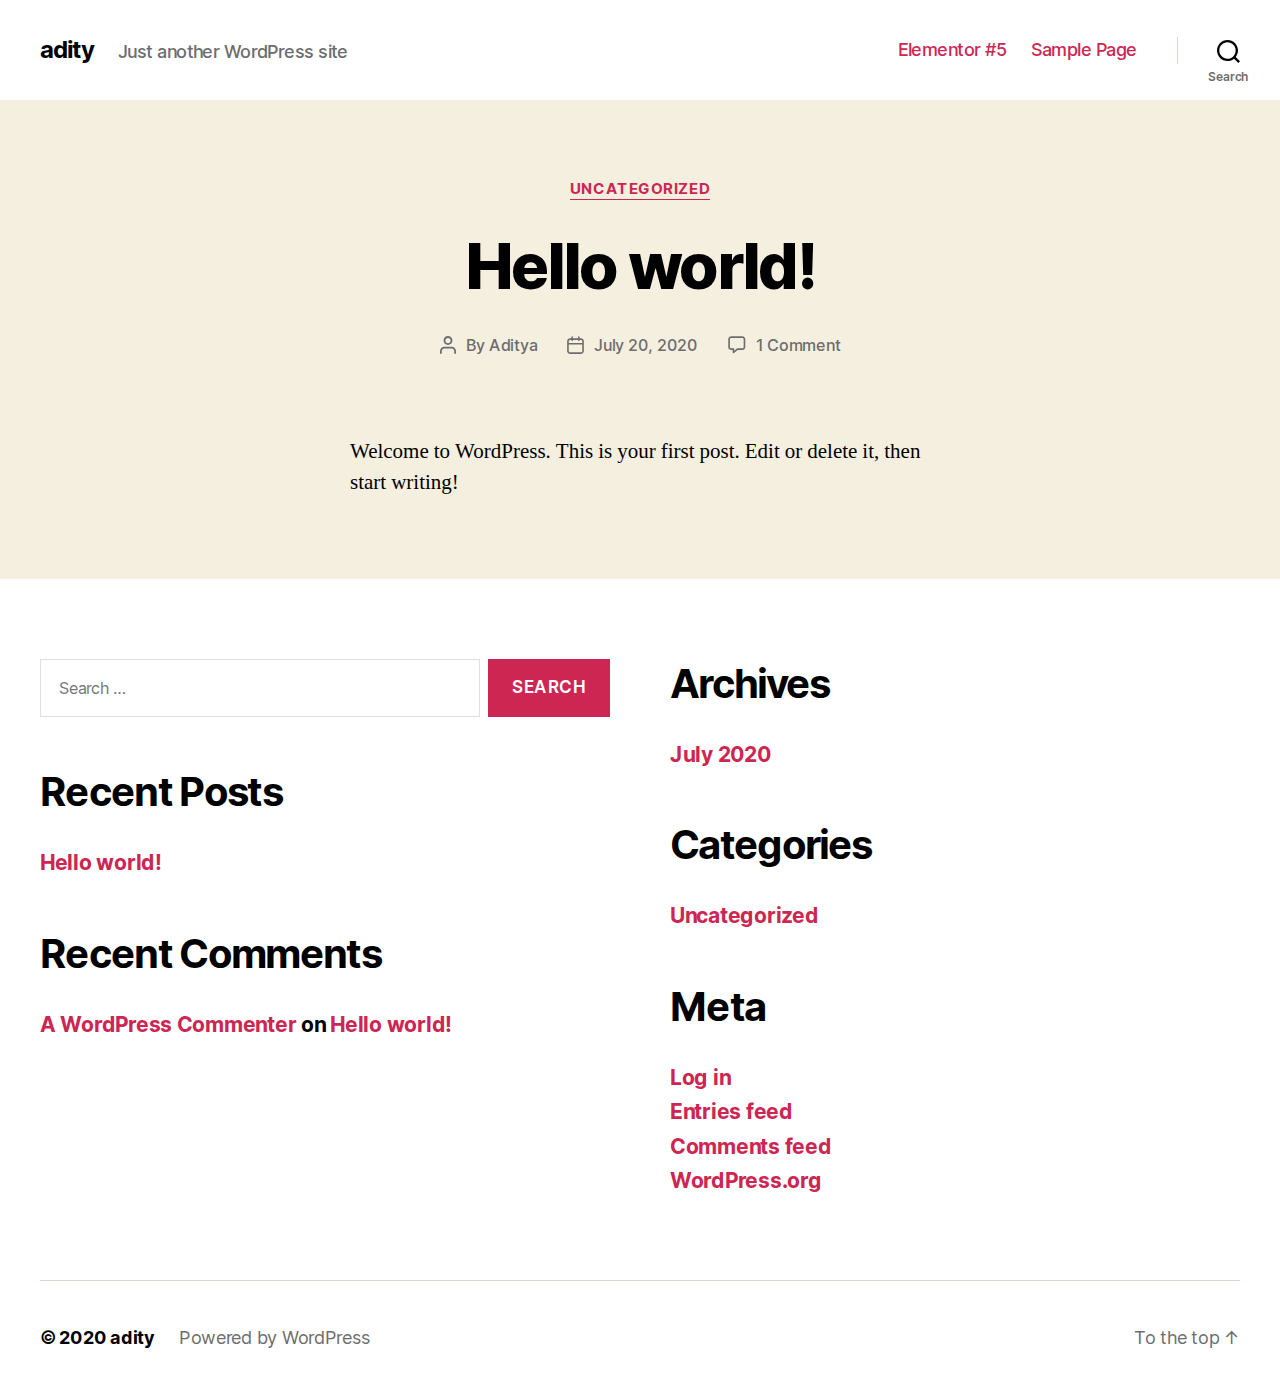
<file: index.html>
<!DOCTYPE html>

<html class="no-js" lang="en-US">

	<head>

		<meta charset="UTF-8">
		<meta name="viewport" content="width=device-width, initial-scale=1.0" >

		<link rel="profile" href="https://gmpg.org/xfn/11">

		<title>adity &#8211; Just another WordPress site</title>
<link rel='dns-prefetch' href='//s.w.org' />
<link rel="alternate" type="application/rss+xml" title="adity &raquo; Feed" href="/feed/" />
<link rel="alternate" type="application/rss+xml" title="adity &raquo; Comments Feed" href="/comments/feed/" />
		<script>
			window._wpemojiSettings = {"baseUrl":"https:\/\/s.w.org\/images\/core\/emoji\/12.0.0-1\/72x72\/","ext":".png","svgUrl":"https:\/\/s.w.org\/images\/core\/emoji\/12.0.0-1\/svg\/","svgExt":".svg","source":{"concatemoji":"http:\/\/localhost\/wp-includes\/js\/wp-emoji-release.min.js?ver=5.4.2"}};
			/*! This file is auto-generated */
			!function(e,a,t){var r,n,o,i,p=a.createElement("canvas"),s=p.getContext&&p.getContext("2d");function c(e,t){var a=String.fromCharCode;s.clearRect(0,0,p.width,p.height),s.fillText(a.apply(this,e),0,0);var r=p.toDataURL();return s.clearRect(0,0,p.width,p.height),s.fillText(a.apply(this,t),0,0),r===p.toDataURL()}function l(e){if(!s||!s.fillText)return!1;switch(s.textBaseline="top",s.font="600 32px Arial",e){case"flag":return!c([127987,65039,8205,9895,65039],[127987,65039,8203,9895,65039])&&(!c([55356,56826,55356,56819],[55356,56826,8203,55356,56819])&&!c([55356,57332,56128,56423,56128,56418,56128,56421,56128,56430,56128,56423,56128,56447],[55356,57332,8203,56128,56423,8203,56128,56418,8203,56128,56421,8203,56128,56430,8203,56128,56423,8203,56128,56447]));case"emoji":return!c([55357,56424,55356,57342,8205,55358,56605,8205,55357,56424,55356,57340],[55357,56424,55356,57342,8203,55358,56605,8203,55357,56424,55356,57340])}return!1}function d(e){var t=a.createElement("script");t.src=e,t.defer=t.type="text/javascript",a.getElementsByTagName("head")[0].appendChild(t)}for(i=Array("flag","emoji"),t.supports={everything:!0,everythingExceptFlag:!0},o=0;o<i.length;o++)t.supports[i[o]]=l(i[o]),t.supports.everything=t.supports.everything&&t.supports[i[o]],"flag"!==i[o]&&(t.supports.everythingExceptFlag=t.supports.everythingExceptFlag&&t.supports[i[o]]);t.supports.everythingExceptFlag=t.supports.everythingExceptFlag&&!t.supports.flag,t.DOMReady=!1,t.readyCallback=function(){t.DOMReady=!0},t.supports.everything||(n=function(){t.readyCallback()},a.addEventListener?(a.addEventListener("DOMContentLoaded",n,!1),e.addEventListener("load",n,!1)):(e.attachEvent("onload",n),a.attachEvent("onreadystatechange",function(){"complete"===a.readyState&&t.readyCallback()})),(r=t.source||{}).concatemoji?d(r.concatemoji):r.wpemoji&&r.twemoji&&(d(r.twemoji),d(r.wpemoji)))}(window,document,window._wpemojiSettings);
		</script>
		<style>
img.wp-smiley,
img.emoji {
	display: inline !important;
	border: none !important;
	box-shadow: none !important;
	height: 1em !important;
	width: 1em !important;
	margin: 0 .07em !important;
	vertical-align: -0.1em !important;
	background: none !important;
	padding: 0 !important;
}
</style>
	<link rel='stylesheet' id='wp-block-library-css'  href='/wp-includes/css/dist/block-library/style.min.css?ver=5.4.2' media='all' />
<link rel='stylesheet' id='twentytwenty-style-css'  href='/wp-content/themes/twentytwenty/style.css?ver=1.2' media='all' />
<style id='twentytwenty-style-inline-css'>
.color-accent,.color-accent-hover:hover,.color-accent-hover:focus,:root .has-accent-color,.has-drop-cap:not(:focus):first-letter,.wp-block-button.is-style-outline,a { color: #cd2653; }blockquote,.border-color-accent,.border-color-accent-hover:hover,.border-color-accent-hover:focus { border-color: #cd2653; }button:not(.toggle),.button,.faux-button,.wp-block-button__link,.wp-block-file .wp-block-file__button,input[type="button"],input[type="reset"],input[type="submit"],.bg-accent,.bg-accent-hover:hover,.bg-accent-hover:focus,:root .has-accent-background-color,.comment-reply-link { background-color: #cd2653; }.fill-children-accent,.fill-children-accent * { fill: #cd2653; }body,.entry-title a,:root .has-primary-color { color: #000000; }:root .has-primary-background-color { background-color: #000000; }cite,figcaption,.wp-caption-text,.post-meta,.entry-content .wp-block-archives li,.entry-content .wp-block-categories li,.entry-content .wp-block-latest-posts li,.wp-block-latest-comments__comment-date,.wp-block-latest-posts__post-date,.wp-block-embed figcaption,.wp-block-image figcaption,.wp-block-pullquote cite,.comment-metadata,.comment-respond .comment-notes,.comment-respond .logged-in-as,.pagination .dots,.entry-content hr:not(.has-background),hr.styled-separator,:root .has-secondary-color { color: #6d6d6d; }:root .has-secondary-background-color { background-color: #6d6d6d; }pre,fieldset,input,textarea,table,table *,hr { border-color: #dcd7ca; }caption,code,code,kbd,samp,.wp-block-table.is-style-stripes tbody tr:nth-child(odd),:root .has-subtle-background-background-color { background-color: #dcd7ca; }.wp-block-table.is-style-stripes { border-bottom-color: #dcd7ca; }.wp-block-latest-posts.is-grid li { border-top-color: #dcd7ca; }:root .has-subtle-background-color { color: #dcd7ca; }body:not(.overlay-header) .primary-menu > li > a,body:not(.overlay-header) .primary-menu > li > .icon,.modal-menu a,.footer-menu a, .footer-widgets a,#site-footer .wp-block-button.is-style-outline,.wp-block-pullquote:before,.singular:not(.overlay-header) .entry-header a,.archive-header a,.header-footer-group .color-accent,.header-footer-group .color-accent-hover:hover { color: #cd2653; }.social-icons a,#site-footer button:not(.toggle),#site-footer .button,#site-footer .faux-button,#site-footer .wp-block-button__link,#site-footer .wp-block-file__button,#site-footer input[type="button"],#site-footer input[type="reset"],#site-footer input[type="submit"] { background-color: #cd2653; }.header-footer-group,body:not(.overlay-header) #site-header .toggle,.menu-modal .toggle { color: #000000; }body:not(.overlay-header) .primary-menu ul { background-color: #000000; }body:not(.overlay-header) .primary-menu > li > ul:after { border-bottom-color: #000000; }body:not(.overlay-header) .primary-menu ul ul:after { border-left-color: #000000; }.site-description,body:not(.overlay-header) .toggle-inner .toggle-text,.widget .post-date,.widget .rss-date,.widget_archive li,.widget_categories li,.widget cite,.widget_pages li,.widget_meta li,.widget_nav_menu li,.powered-by-wordpress,.to-the-top,.singular .entry-header .post-meta,.singular:not(.overlay-header) .entry-header .post-meta a { color: #6d6d6d; }.header-footer-group pre,.header-footer-group fieldset,.header-footer-group input,.header-footer-group textarea,.header-footer-group table,.header-footer-group table *,.footer-nav-widgets-wrapper,#site-footer,.menu-modal nav *,.footer-widgets-outer-wrapper,.footer-top { border-color: #dcd7ca; }.header-footer-group table caption,body:not(.overlay-header) .header-inner .toggle-wrapper::before { background-color: #dcd7ca; }
</style>
<link rel='stylesheet' id='twentytwenty-print-style-css'  href='/wp-content/themes/twentytwenty/print.css?ver=1.2' media='print' />
<link rel='stylesheet' id='elementskit-framework-css-frontend-css'  href='/wp-content/plugins/elementskit-lite/libs/framework/assets/css/frontend-style.min.css?ver=1.5.9' media='all' />
<link rel='stylesheet' id='elementskit-vendors-css'  href='/wp-content/plugins/elementskit-lite/widgets/init/assets/css/vendors.css?ver=1.5.9' media='all' />
<link rel='stylesheet' id='elementskit-style-css'  href='/wp-content/plugins/elementskit-lite/widgets/init/assets/css/style.css?ver=1.5.9' media='all' />
<link rel='stylesheet' id='elementskit-responsive-css'  href='/wp-content/plugins/elementskit-lite/widgets/init/assets/css/responsive.css?ver=1.5.9' media='all' />
<script src='/wp-includes/js/jquery/jquery.js?ver=1.12.4-wp'></script>
<script src='/wp-includes/js/jquery/jquery-migrate.min.js?ver=1.4.1'></script>
<script src='/wp-content/themes/twentytwenty/assets/js/index.js?ver=1.2' async></script>
<link rel='https://api.w.org/' href='/wp-json/' />
<link rel="EditURI" type="application/rsd+xml" title="RSD" href="/xmlrpc.php?rsd" />
<link rel="wlwmanifest" type="application/wlwmanifest+xml" href="/wp-includes/wlwmanifest.xml" /> 
<meta name="generator" content="WordPress 5.4.2" />
	<script>document.documentElement.className = document.documentElement.className.replace( 'no-js', 'js' );</script>
	<style>.recentcomments a{display:inline !important;padding:0 !important;margin:0 !important;}</style>
	</head>

	<body class="home blog wp-embed-responsive enable-search-modal has-no-pagination showing-comments show-avatars footer-top-visible elementor-default">

		<a class="skip-link screen-reader-text" href="#site-content">Skip to the content</a>
		<header id="site-header" class="header-footer-group" role="banner">

			<div class="header-inner section-inner">

				<div class="header-titles-wrapper">

					
						<button class="toggle search-toggle mobile-search-toggle" data-toggle-target=".search-modal" data-toggle-body-class="showing-search-modal" data-set-focus=".search-modal .search-field" aria-expanded="false">
							<span class="toggle-inner">
								<span class="toggle-icon">
									<svg class="svg-icon" aria-hidden="true" role="img" focusable="false" xmlns="http://www.w3.org/2000/svg" width="23" height="23" viewbox="0 0 23 23"><path d="M38.710696,48.0601792 L43,52.3494831 L41.3494831,54 L37.0601792,49.710696 C35.2632422,51.1481185 32.9839107,52.0076499 30.5038249,52.0076499 C24.7027226,52.0076499 20,47.3049272 20,41.5038249 C20,35.7027226 24.7027226,31 30.5038249,31 C36.3049272,31 41.0076499,35.7027226 41.0076499,41.5038249 C41.0076499,43.9839107 40.1481185,46.2632422 38.710696,48.0601792 Z M36.3875844,47.1716785 C37.8030221,45.7026647 38.6734666,43.7048964 38.6734666,41.5038249 C38.6734666,36.9918565 35.0157934,33.3341833 30.5038249,33.3341833 C25.9918565,33.3341833 22.3341833,36.9918565 22.3341833,41.5038249 C22.3341833,46.0157934 25.9918565,49.6734666 30.5038249,49.6734666 C32.7048964,49.6734666 34.7026647,48.8030221 36.1716785,47.3875844 C36.2023931,47.347638 36.2360451,47.3092237 36.2726343,47.2726343 C36.3092237,47.2360451 36.347638,47.2023931 36.3875844,47.1716785 Z" transform="translate(-20 -31)" /></svg>								</span>
								<span class="toggle-text">Search</span>
							</span>
						</button><!-- .search-toggle -->

					
					<div class="header-titles">

						<h1 class="site-title"><a href="/">adity</a></h1><div class="site-description">Just another WordPress site</div><!-- .site-description -->
					</div><!-- .header-titles -->

					<button class="toggle nav-toggle mobile-nav-toggle" data-toggle-target=".menu-modal"  data-toggle-body-class="showing-menu-modal" aria-expanded="false" data-set-focus=".close-nav-toggle">
						<span class="toggle-inner">
							<span class="toggle-icon">
								<svg class="svg-icon" aria-hidden="true" role="img" focusable="false" xmlns="http://www.w3.org/2000/svg" width="26" height="7" viewbox="0 0 26 7"><path fill-rule="evenodd" d="M332.5,45 C330.567003,45 329,43.4329966 329,41.5 C329,39.5670034 330.567003,38 332.5,38 C334.432997,38 336,39.5670034 336,41.5 C336,43.4329966 334.432997,45 332.5,45 Z M342,45 C340.067003,45 338.5,43.4329966 338.5,41.5 C338.5,39.5670034 340.067003,38 342,38 C343.932997,38 345.5,39.5670034 345.5,41.5 C345.5,43.4329966 343.932997,45 342,45 Z M351.5,45 C349.567003,45 348,43.4329966 348,41.5 C348,39.5670034 349.567003,38 351.5,38 C353.432997,38 355,39.5670034 355,41.5 C355,43.4329966 353.432997,45 351.5,45 Z" transform="translate(-329 -38)" /></svg>							</span>
							<span class="toggle-text">Menu</span>
						</span>
					</button><!-- .nav-toggle -->

				</div><!-- .header-titles-wrapper -->

				<div class="header-navigation-wrapper">

					
							<nav class="primary-menu-wrapper" aria-label="Horizontal" role="navigation">

								<ul class="primary-menu reset-list-style">

								<li class="page_item page-item-5"><a href="/elementor-5/">Elementor #5</a></li>
<li class="page_item page-item-2"><a href="/sample-page/">Sample Page</a></li>

								</ul>

							</nav><!-- .primary-menu-wrapper -->

						
						<div class="header-toggles hide-no-js">

						
							<div class="toggle-wrapper search-toggle-wrapper">

								<button class="toggle search-toggle desktop-search-toggle" data-toggle-target=".search-modal" data-toggle-body-class="showing-search-modal" data-set-focus=".search-modal .search-field" aria-expanded="false">
									<span class="toggle-inner">
										<svg class="svg-icon" aria-hidden="true" role="img" focusable="false" xmlns="http://www.w3.org/2000/svg" width="23" height="23" viewbox="0 0 23 23"><path d="M38.710696,48.0601792 L43,52.3494831 L41.3494831,54 L37.0601792,49.710696 C35.2632422,51.1481185 32.9839107,52.0076499 30.5038249,52.0076499 C24.7027226,52.0076499 20,47.3049272 20,41.5038249 C20,35.7027226 24.7027226,31 30.5038249,31 C36.3049272,31 41.0076499,35.7027226 41.0076499,41.5038249 C41.0076499,43.9839107 40.1481185,46.2632422 38.710696,48.0601792 Z M36.3875844,47.1716785 C37.8030221,45.7026647 38.6734666,43.7048964 38.6734666,41.5038249 C38.6734666,36.9918565 35.0157934,33.3341833 30.5038249,33.3341833 C25.9918565,33.3341833 22.3341833,36.9918565 22.3341833,41.5038249 C22.3341833,46.0157934 25.9918565,49.6734666 30.5038249,49.6734666 C32.7048964,49.6734666 34.7026647,48.8030221 36.1716785,47.3875844 C36.2023931,47.347638 36.2360451,47.3092237 36.2726343,47.2726343 C36.3092237,47.2360451 36.347638,47.2023931 36.3875844,47.1716785 Z" transform="translate(-20 -31)" /></svg>										<span class="toggle-text">Search</span>
									</span>
								</button><!-- .search-toggle -->

							</div>

							
						</div><!-- .header-toggles -->
						
				</div><!-- .header-navigation-wrapper -->

			</div><!-- .header-inner -->

			<div class="search-modal cover-modal header-footer-group" data-modal-target-string=".search-modal">

	<div class="search-modal-inner modal-inner">

		<div class="section-inner">

			<form role="search" aria-label="Search for:" method="get" class="search-form" action="/">
	<label for="search-form-1">
		<span class="screen-reader-text">Search for:</span>
		<input type="search" id="search-form-1" class="search-field" placeholder="Search &hellip;" value="" name="s" />
	</label>
	<input type="submit" class="search-submit" value="Search" />
</form>

			<button class="toggle search-untoggle close-search-toggle fill-children-current-color" data-toggle-target=".search-modal" data-toggle-body-class="showing-search-modal" data-set-focus=".search-modal .search-field" aria-expanded="false">
				<span class="screen-reader-text">Close search</span>
				<svg class="svg-icon" aria-hidden="true" role="img" focusable="false" xmlns="http://www.w3.org/2000/svg" width="16" height="16" viewbox="0 0 16 16"><polygon fill="" fill-rule="evenodd" points="6.852 7.649 .399 1.195 1.445 .149 7.899 6.602 14.352 .149 15.399 1.195 8.945 7.649 15.399 14.102 14.352 15.149 7.899 8.695 1.445 15.149 .399 14.102" /></svg>			</button><!-- .search-toggle -->

		</div><!-- .section-inner -->

	</div><!-- .search-modal-inner -->

</div><!-- .menu-modal -->

		</header><!-- #site-header -->

		
<div class="menu-modal cover-modal header-footer-group" data-modal-target-string=".menu-modal">

	<div class="menu-modal-inner modal-inner">

		<div class="menu-wrapper section-inner">

			<div class="menu-top">

				<button class="toggle close-nav-toggle fill-children-current-color" data-toggle-target=".menu-modal" data-toggle-body-class="showing-menu-modal" aria-expanded="false" data-set-focus=".menu-modal">
					<span class="toggle-text">Close Menu</span>
					<svg class="svg-icon" aria-hidden="true" role="img" focusable="false" xmlns="http://www.w3.org/2000/svg" width="16" height="16" viewbox="0 0 16 16"><polygon fill="" fill-rule="evenodd" points="6.852 7.649 .399 1.195 1.445 .149 7.899 6.602 14.352 .149 15.399 1.195 8.945 7.649 15.399 14.102 14.352 15.149 7.899 8.695 1.445 15.149 .399 14.102" /></svg>				</button><!-- .nav-toggle -->

				
					<nav class="mobile-menu" aria-label="Mobile" role="navigation">

						<ul class="modal-menu reset-list-style">

						<li class="page_item page-item-5"><div class="ancestor-wrapper"><a href="/elementor-5/">Elementor #5</a></div><!-- .ancestor-wrapper --></li>
<li class="page_item page-item-2"><div class="ancestor-wrapper"><a href="/sample-page/">Sample Page</a></div><!-- .ancestor-wrapper --></li>

						</ul>

					</nav>

					
			</div><!-- .menu-top -->

			<div class="menu-bottom">

				
			</div><!-- .menu-bottom -->

		</div><!-- .menu-wrapper -->

	</div><!-- .menu-modal-inner -->

</div><!-- .menu-modal -->

<main id="site-content" role="main">

	
<article class="post-1 post type-post status-publish format-standard hentry category-uncategorized" id="post-1">

	
<header class="entry-header has-text-align-center">

	<div class="entry-header-inner section-inner medium">

		
			<div class="entry-categories">
				<span class="screen-reader-text">Categories</span>
				<div class="entry-categories-inner">
					<a href="/category/uncategorized/" rel="category tag">Uncategorized</a>				</div><!-- .entry-categories-inner -->
			</div><!-- .entry-categories -->

			<h2 class="entry-title heading-size-1"><a href="/2020/07/20/hello-world/">Hello world!</a></h2>
		<div class="post-meta-wrapper post-meta-single post-meta-single-top">

			<ul class="post-meta">

									<li class="post-author meta-wrapper">
						<span class="meta-icon">
							<span class="screen-reader-text">Post author</span>
							<svg class="svg-icon" aria-hidden="true" role="img" focusable="false" xmlns="http://www.w3.org/2000/svg" width="18" height="20" viewbox="0 0 18 20"><path fill="" d="M18,19 C18,19.5522847 17.5522847,20 17,20 C16.4477153,20 16,19.5522847 16,19 L16,17 C16,15.3431458 14.6568542,14 13,14 L5,14 C3.34314575,14 2,15.3431458 2,17 L2,19 C2,19.5522847 1.55228475,20 1,20 C0.44771525,20 0,19.5522847 0,19 L0,17 C0,14.2385763 2.23857625,12 5,12 L13,12 C15.7614237,12 18,14.2385763 18,17 L18,19 Z M9,10 C6.23857625,10 4,7.76142375 4,5 C4,2.23857625 6.23857625,0 9,0 C11.7614237,0 14,2.23857625 14,5 C14,7.76142375 11.7614237,10 9,10 Z M9,8 C10.6568542,8 12,6.65685425 12,5 C12,3.34314575 10.6568542,2 9,2 C7.34314575,2 6,3.34314575 6,5 C6,6.65685425 7.34314575,8 9,8 Z" /></svg>						</span>
						<span class="meta-text">
							By <a href="/author/aditya/">Aditya</a>						</span>
					</li>
										<li class="post-date meta-wrapper">
						<span class="meta-icon">
							<span class="screen-reader-text">Post date</span>
							<svg class="svg-icon" aria-hidden="true" role="img" focusable="false" xmlns="http://www.w3.org/2000/svg" width="18" height="19" viewbox="0 0 18 19"><path fill="" d="M4.60069444,4.09375 L3.25,4.09375 C2.47334957,4.09375 1.84375,4.72334957 1.84375,5.5 L1.84375,7.26736111 L16.15625,7.26736111 L16.15625,5.5 C16.15625,4.72334957 15.5266504,4.09375 14.75,4.09375 L13.3993056,4.09375 L13.3993056,4.55555556 C13.3993056,5.02154581 13.0215458,5.39930556 12.5555556,5.39930556 C12.0895653,5.39930556 11.7118056,5.02154581 11.7118056,4.55555556 L11.7118056,4.09375 L6.28819444,4.09375 L6.28819444,4.55555556 C6.28819444,5.02154581 5.9104347,5.39930556 5.44444444,5.39930556 C4.97845419,5.39930556 4.60069444,5.02154581 4.60069444,4.55555556 L4.60069444,4.09375 Z M6.28819444,2.40625 L11.7118056,2.40625 L11.7118056,1 C11.7118056,0.534009742 12.0895653,0.15625 12.5555556,0.15625 C13.0215458,0.15625 13.3993056,0.534009742 13.3993056,1 L13.3993056,2.40625 L14.75,2.40625 C16.4586309,2.40625 17.84375,3.79136906 17.84375,5.5 L17.84375,15.875 C17.84375,17.5836309 16.4586309,18.96875 14.75,18.96875 L3.25,18.96875 C1.54136906,18.96875 0.15625,17.5836309 0.15625,15.875 L0.15625,5.5 C0.15625,3.79136906 1.54136906,2.40625 3.25,2.40625 L4.60069444,2.40625 L4.60069444,1 C4.60069444,0.534009742 4.97845419,0.15625 5.44444444,0.15625 C5.9104347,0.15625 6.28819444,0.534009742 6.28819444,1 L6.28819444,2.40625 Z M1.84375,8.95486111 L1.84375,15.875 C1.84375,16.6516504 2.47334957,17.28125 3.25,17.28125 L14.75,17.28125 C15.5266504,17.28125 16.15625,16.6516504 16.15625,15.875 L16.15625,8.95486111 L1.84375,8.95486111 Z" /></svg>						</span>
						<span class="meta-text">
							<a href="/2020/07/20/hello-world/">July 20, 2020</a>
						</span>
					</li>
										<li class="post-comment-link meta-wrapper">
						<span class="meta-icon">
							<svg class="svg-icon" aria-hidden="true" role="img" focusable="false" xmlns="http://www.w3.org/2000/svg" width="19" height="19" viewbox="0 0 19 19"><path d="M9.43016863,13.2235931 C9.58624731,13.094699 9.7823475,13.0241935 9.98476849,13.0241935 L15.0564516,13.0241935 C15.8581553,13.0241935 16.5080645,12.3742843 16.5080645,11.5725806 L16.5080645,3.44354839 C16.5080645,2.64184472 15.8581553,1.99193548 15.0564516,1.99193548 L3.44354839,1.99193548 C2.64184472,1.99193548 1.99193548,2.64184472 1.99193548,3.44354839 L1.99193548,11.5725806 C1.99193548,12.3742843 2.64184472,13.0241935 3.44354839,13.0241935 L5.76612903,13.0241935 C6.24715123,13.0241935 6.63709677,13.4141391 6.63709677,13.8951613 L6.63709677,15.5301903 L9.43016863,13.2235931 Z M3.44354839,14.766129 C1.67980032,14.766129 0.25,13.3363287 0.25,11.5725806 L0.25,3.44354839 C0.25,1.67980032 1.67980032,0.25 3.44354839,0.25 L15.0564516,0.25 C16.8201997,0.25 18.25,1.67980032 18.25,3.44354839 L18.25,11.5725806 C18.25,13.3363287 16.8201997,14.766129 15.0564516,14.766129 L10.2979143,14.766129 L6.32072889,18.0506004 C5.75274472,18.5196577 4.89516129,18.1156602 4.89516129,17.3790323 L4.89516129,14.766129 L3.44354839,14.766129 Z" /></svg>						</span>
						<span class="meta-text">
							<a href="/2020/07/20/hello-world/#comments">1 Comment<span class="screen-reader-text"> on Hello world!</span></a>						</span>
					</li>
					
			</ul><!-- .post-meta -->

		</div><!-- .post-meta-wrapper -->

		
	</div><!-- .entry-header-inner -->

</header><!-- .entry-header -->

	<div class="post-inner thin">

		<div class="entry-content">

			
<p>Welcome to WordPress. This is your first post. Edit or delete it, then start writing!</p>

		</div><!-- .entry-content -->

	</div><!-- .post-inner -->

	<div class="section-inner">
		
	</div><!-- .section-inner -->

	
</article><!-- .post -->

	
</main><!-- #site-content -->


	<div class="footer-nav-widgets-wrapper header-footer-group">

		<div class="footer-inner section-inner">

			
			
				<aside class="footer-widgets-outer-wrapper" role="complementary">

					<div class="footer-widgets-wrapper">

						
							<div class="footer-widgets column-one grid-item">
								<div class="widget widget_search"><div class="widget-content"><form role="search"  method="get" class="search-form" action="/">
	<label for="search-form-2">
		<span class="screen-reader-text">Search for:</span>
		<input type="search" id="search-form-2" class="search-field" placeholder="Search &hellip;" value="" name="s" />
	</label>
	<input type="submit" class="search-submit" value="Search" />
</form>
</div></div>		<div class="widget widget_recent_entries"><div class="widget-content">		<h2 class="widget-title subheading heading-size-3">Recent Posts</h2>		<ul>
											<li>
					<a href="/2020/07/20/hello-world/">Hello world!</a>
									</li>
					</ul>
		</div></div><div class="widget widget_recent_comments"><div class="widget-content"><h2 class="widget-title subheading heading-size-3">Recent Comments</h2><ul id="recentcomments"><li class="recentcomments"><span class="comment-author-link"><a href='https://wordpress.org/' rel='external nofollow ugc' class='url'>A WordPress Commenter</a></span> on <a href="/2020/07/20/hello-world/#comment-1">Hello world!</a></li></ul></div></div>							</div>

						
						
							<div class="footer-widgets column-two grid-item">
								<div class="widget widget_archive"><div class="widget-content"><h2 class="widget-title subheading heading-size-3">Archives</h2>		<ul>
				<li><a href='/2020/07/'>July 2020</a></li>
		</ul>
			</div></div><div class="widget widget_categories"><div class="widget-content"><h2 class="widget-title subheading heading-size-3">Categories</h2>		<ul>
				<li class="cat-item cat-item-1"><a href="/category/uncategorized/">Uncategorized</a>
</li>
		</ul>
			</div></div><div class="widget widget_meta"><div class="widget-content"><h2 class="widget-title subheading heading-size-3">Meta</h2>			<ul>
						<li><a href="/wp-login.php">Log in</a></li>
			<li><a href="/feed/">Entries feed</a></li>
			<li><a href="/comments/feed/">Comments feed</a></li>
			<li><a href="https://wordpress.org/">WordPress.org</a></li>			</ul>
			</div></div>							</div>

						
					</div><!-- .footer-widgets-wrapper -->

				</aside><!-- .footer-widgets-outer-wrapper -->

			
		</div><!-- .footer-inner -->

	</div><!-- .footer-nav-widgets-wrapper -->


			<footer id="site-footer" role="contentinfo" class="header-footer-group">

				<div class="section-inner">

					<div class="footer-credits">

						<p class="footer-copyright">&copy;
							2020							<a href="/">adity</a>
						</p><!-- .footer-copyright -->

						<p class="powered-by-wordpress">
							<a href="https://wordpress.org/">
								Powered by WordPress							</a>
						</p><!-- .powered-by-wordpress -->

					</div><!-- .footer-credits -->

					<a class="to-the-top" href="#site-header">
						<span class="to-the-top-long">
							To the top <span class="arrow" aria-hidden="true">&uarr;</span>						</span><!-- .to-the-top-long -->
						<span class="to-the-top-short">
							Up <span class="arrow" aria-hidden="true">&uarr;</span>						</span><!-- .to-the-top-short -->
					</a><!-- .to-the-top -->

				</div><!-- .section-inner -->

			</footer><!-- #site-footer -->

		</div><script>
var ekit_site_url = {"siteurl":"http:\/\/localhost"};
</script>
<script src='/wp-content/plugins/elementskit-lite/widgets/mail-chimp/assets/js/mail-chimp.js?ver=1.0'></script>
<script src='/wp-content/plugins/elementskit-lite/libs/framework/assets/js/frontend-script.js?ver=1.5.9'></script>
<script>
        //console.log(window.elementskit);

		var elementskit = {
            resturl: 'http://localhost/wp-json/elementskit/v1/',
        }

        //console.log(window.elementskit);
		
</script>
<script src='/wp-content/plugins/elementskit-lite/widgets/init/assets/js/nav-menu.js?ver=5.4.2'></script>
<script src='/wp-content/plugins/elementskit-lite/widgets/init/assets/js/ui-slim.min.js?ver=5.4.2'></script>
<script src='/wp-includes/js/wp-embed.min.js?ver=5.4.2'></script>
	<script>
	/(trident|msie)/i.test(navigator.userAgent)&&document.getElementById&&window.addEventListener&&window.addEventListener("hashchange",function(){var t,e=location.hash.substring(1);/^[A-z0-9_-]+$/.test(e)&&(t=document.getElementById(e))&&(/^(?:a|select|input|button|textarea)$/i.test(t.tagName)||(t.tabIndex=-1),t.focus())},!1);
	</script>
	
	</body>
</html>
</file>
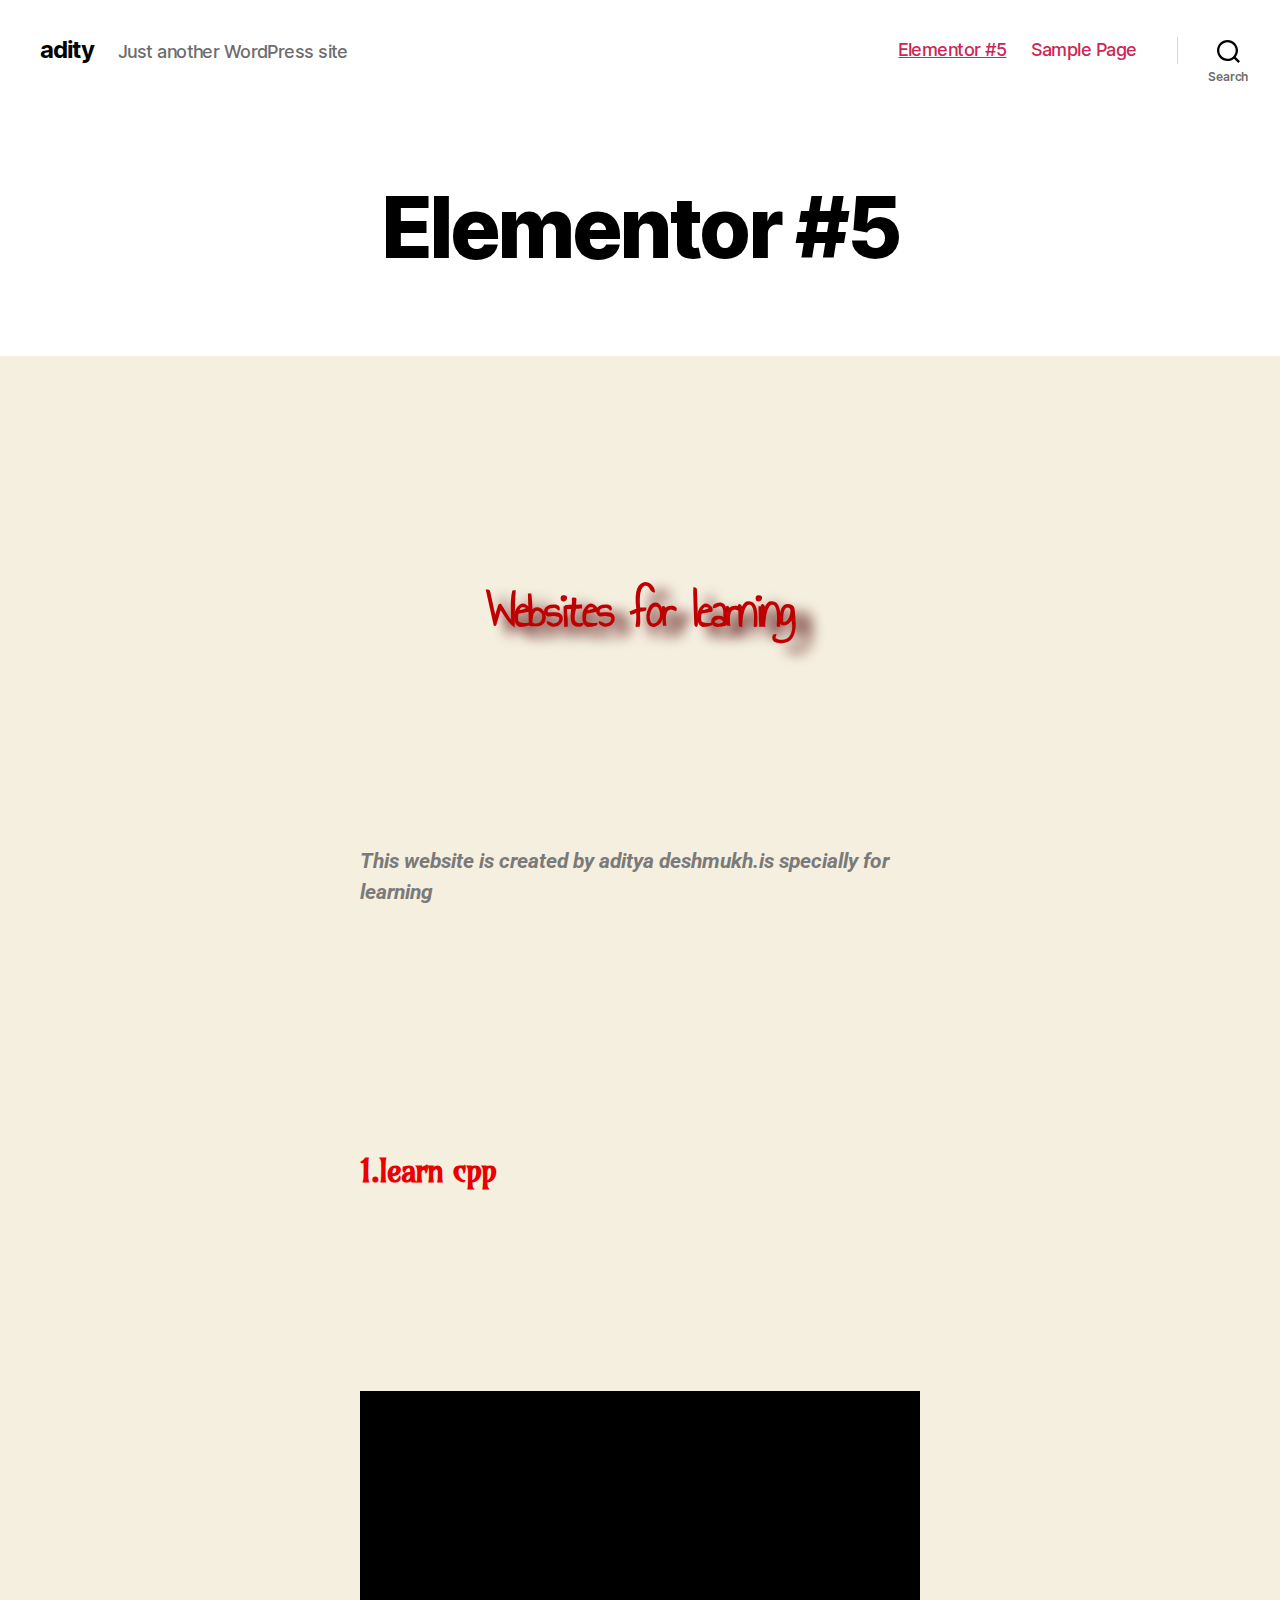
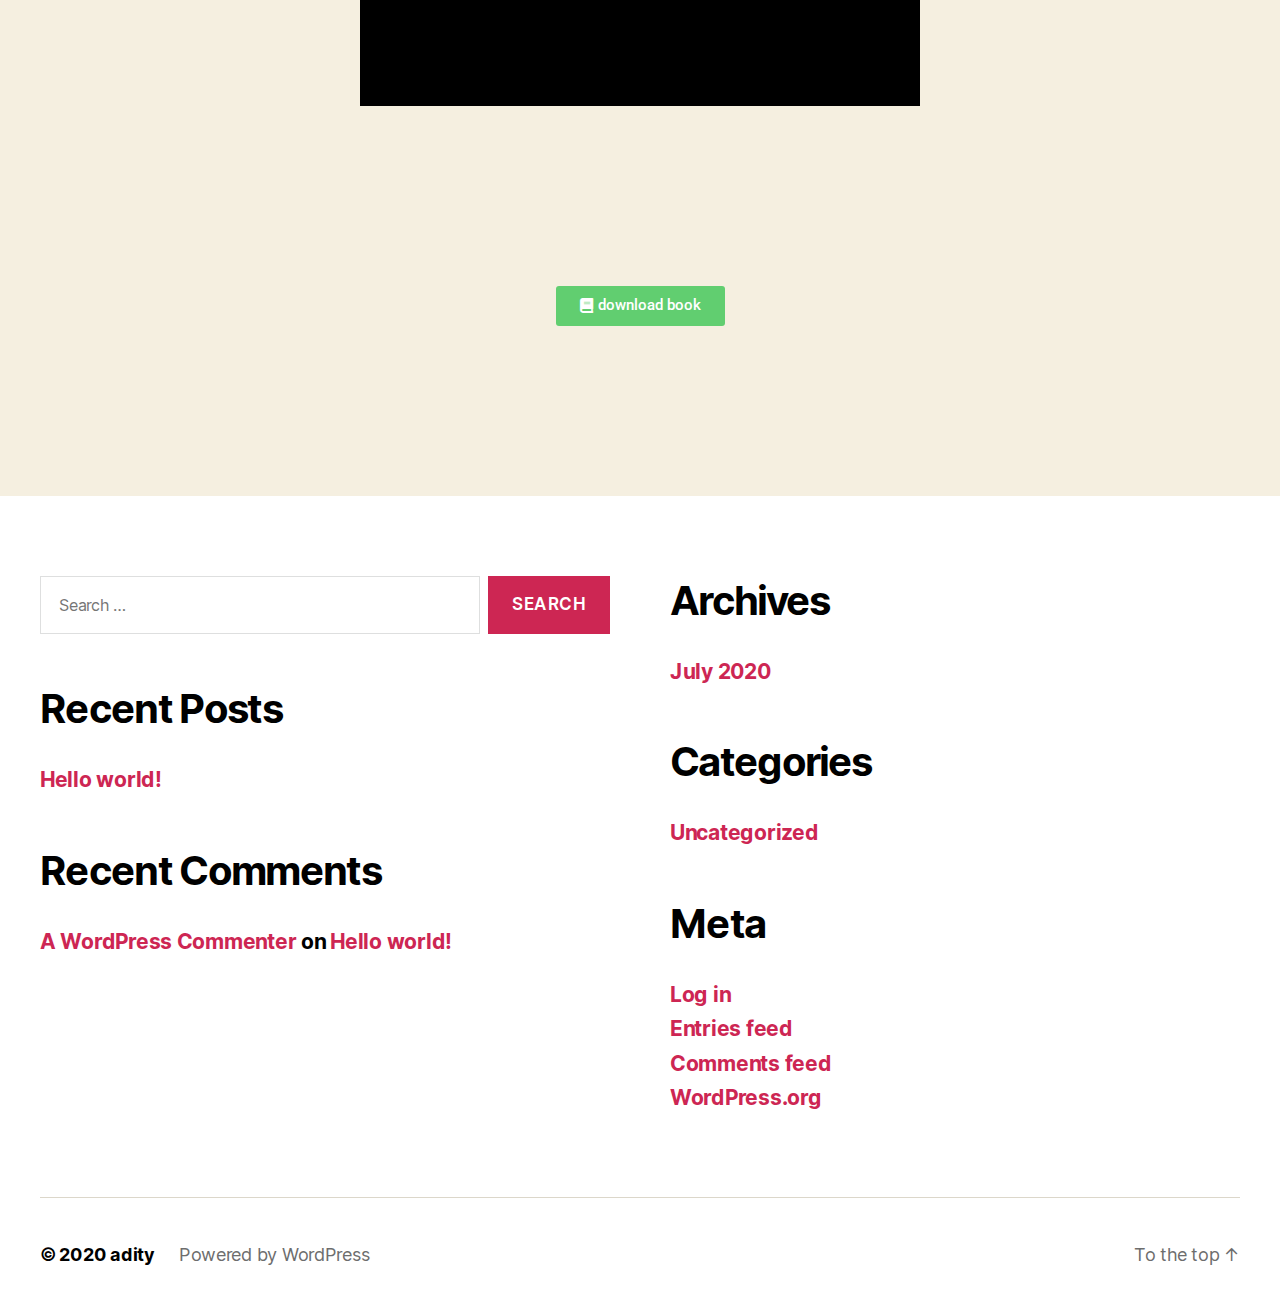
<file: elementor-5/index.html>
<!DOCTYPE html>

<html class="no-js" lang="en-US">

	<head>

		<meta charset="UTF-8">
		<meta name="viewport" content="width=device-width, initial-scale=1.0" >

		<link rel="profile" href="https://gmpg.org/xfn/11">

		<title>Elementor #5 &#8211; adity</title>
<link rel='dns-prefetch' href='//s.w.org' />
<link rel="alternate" type="application/rss+xml" title="adity &raquo; Feed" href="/feed/" />
<link rel="alternate" type="application/rss+xml" title="adity &raquo; Comments Feed" href="/comments/feed/" />
		<script>
			window._wpemojiSettings = {"baseUrl":"https:\/\/s.w.org\/images\/core\/emoji\/12.0.0-1\/72x72\/","ext":".png","svgUrl":"https:\/\/s.w.org\/images\/core\/emoji\/12.0.0-1\/svg\/","svgExt":".svg","source":{"concatemoji":"http:\/\/localhost\/wp-includes\/js\/wp-emoji-release.min.js?ver=5.4.2"}};
			/*! This file is auto-generated */
			!function(e,a,t){var r,n,o,i,p=a.createElement("canvas"),s=p.getContext&&p.getContext("2d");function c(e,t){var a=String.fromCharCode;s.clearRect(0,0,p.width,p.height),s.fillText(a.apply(this,e),0,0);var r=p.toDataURL();return s.clearRect(0,0,p.width,p.height),s.fillText(a.apply(this,t),0,0),r===p.toDataURL()}function l(e){if(!s||!s.fillText)return!1;switch(s.textBaseline="top",s.font="600 32px Arial",e){case"flag":return!c([127987,65039,8205,9895,65039],[127987,65039,8203,9895,65039])&&(!c([55356,56826,55356,56819],[55356,56826,8203,55356,56819])&&!c([55356,57332,56128,56423,56128,56418,56128,56421,56128,56430,56128,56423,56128,56447],[55356,57332,8203,56128,56423,8203,56128,56418,8203,56128,56421,8203,56128,56430,8203,56128,56423,8203,56128,56447]));case"emoji":return!c([55357,56424,55356,57342,8205,55358,56605,8205,55357,56424,55356,57340],[55357,56424,55356,57342,8203,55358,56605,8203,55357,56424,55356,57340])}return!1}function d(e){var t=a.createElement("script");t.src=e,t.defer=t.type="text/javascript",a.getElementsByTagName("head")[0].appendChild(t)}for(i=Array("flag","emoji"),t.supports={everything:!0,everythingExceptFlag:!0},o=0;o<i.length;o++)t.supports[i[o]]=l(i[o]),t.supports.everything=t.supports.everything&&t.supports[i[o]],"flag"!==i[o]&&(t.supports.everythingExceptFlag=t.supports.everythingExceptFlag&&t.supports[i[o]]);t.supports.everythingExceptFlag=t.supports.everythingExceptFlag&&!t.supports.flag,t.DOMReady=!1,t.readyCallback=function(){t.DOMReady=!0},t.supports.everything||(n=function(){t.readyCallback()},a.addEventListener?(a.addEventListener("DOMContentLoaded",n,!1),e.addEventListener("load",n,!1)):(e.attachEvent("onload",n),a.attachEvent("onreadystatechange",function(){"complete"===a.readyState&&t.readyCallback()})),(r=t.source||{}).concatemoji?d(r.concatemoji):r.wpemoji&&r.twemoji&&(d(r.twemoji),d(r.wpemoji)))}(window,document,window._wpemojiSettings);
		</script>
		<style>
img.wp-smiley,
img.emoji {
	display: inline !important;
	border: none !important;
	box-shadow: none !important;
	height: 1em !important;
	width: 1em !important;
	margin: 0 .07em !important;
	vertical-align: -0.1em !important;
	background: none !important;
	padding: 0 !important;
}
</style>
	<link rel='stylesheet' id='wp-block-library-css'  href='/wp-includes/css/dist/block-library/style.min.css?ver=5.4.2' media='all' />
<link rel='stylesheet' id='twentytwenty-style-css'  href='/wp-content/themes/twentytwenty/style.css?ver=1.2' media='all' />
<style id='twentytwenty-style-inline-css'>
.color-accent,.color-accent-hover:hover,.color-accent-hover:focus,:root .has-accent-color,.has-drop-cap:not(:focus):first-letter,.wp-block-button.is-style-outline,a { color: #cd2653; }blockquote,.border-color-accent,.border-color-accent-hover:hover,.border-color-accent-hover:focus { border-color: #cd2653; }button:not(.toggle),.button,.faux-button,.wp-block-button__link,.wp-block-file .wp-block-file__button,input[type="button"],input[type="reset"],input[type="submit"],.bg-accent,.bg-accent-hover:hover,.bg-accent-hover:focus,:root .has-accent-background-color,.comment-reply-link { background-color: #cd2653; }.fill-children-accent,.fill-children-accent * { fill: #cd2653; }body,.entry-title a,:root .has-primary-color { color: #000000; }:root .has-primary-background-color { background-color: #000000; }cite,figcaption,.wp-caption-text,.post-meta,.entry-content .wp-block-archives li,.entry-content .wp-block-categories li,.entry-content .wp-block-latest-posts li,.wp-block-latest-comments__comment-date,.wp-block-latest-posts__post-date,.wp-block-embed figcaption,.wp-block-image figcaption,.wp-block-pullquote cite,.comment-metadata,.comment-respond .comment-notes,.comment-respond .logged-in-as,.pagination .dots,.entry-content hr:not(.has-background),hr.styled-separator,:root .has-secondary-color { color: #6d6d6d; }:root .has-secondary-background-color { background-color: #6d6d6d; }pre,fieldset,input,textarea,table,table *,hr { border-color: #dcd7ca; }caption,code,code,kbd,samp,.wp-block-table.is-style-stripes tbody tr:nth-child(odd),:root .has-subtle-background-background-color { background-color: #dcd7ca; }.wp-block-table.is-style-stripes { border-bottom-color: #dcd7ca; }.wp-block-latest-posts.is-grid li { border-top-color: #dcd7ca; }:root .has-subtle-background-color { color: #dcd7ca; }body:not(.overlay-header) .primary-menu > li > a,body:not(.overlay-header) .primary-menu > li > .icon,.modal-menu a,.footer-menu a, .footer-widgets a,#site-footer .wp-block-button.is-style-outline,.wp-block-pullquote:before,.singular:not(.overlay-header) .entry-header a,.archive-header a,.header-footer-group .color-accent,.header-footer-group .color-accent-hover:hover { color: #cd2653; }.social-icons a,#site-footer button:not(.toggle),#site-footer .button,#site-footer .faux-button,#site-footer .wp-block-button__link,#site-footer .wp-block-file__button,#site-footer input[type="button"],#site-footer input[type="reset"],#site-footer input[type="submit"] { background-color: #cd2653; }.header-footer-group,body:not(.overlay-header) #site-header .toggle,.menu-modal .toggle { color: #000000; }body:not(.overlay-header) .primary-menu ul { background-color: #000000; }body:not(.overlay-header) .primary-menu > li > ul:after { border-bottom-color: #000000; }body:not(.overlay-header) .primary-menu ul ul:after { border-left-color: #000000; }.site-description,body:not(.overlay-header) .toggle-inner .toggle-text,.widget .post-date,.widget .rss-date,.widget_archive li,.widget_categories li,.widget cite,.widget_pages li,.widget_meta li,.widget_nav_menu li,.powered-by-wordpress,.to-the-top,.singular .entry-header .post-meta,.singular:not(.overlay-header) .entry-header .post-meta a { color: #6d6d6d; }.header-footer-group pre,.header-footer-group fieldset,.header-footer-group input,.header-footer-group textarea,.header-footer-group table,.header-footer-group table *,.footer-nav-widgets-wrapper,#site-footer,.menu-modal nav *,.footer-widgets-outer-wrapper,.footer-top { border-color: #dcd7ca; }.header-footer-group table caption,body:not(.overlay-header) .header-inner .toggle-wrapper::before { background-color: #dcd7ca; }
</style>
<link rel='stylesheet' id='twentytwenty-print-style-css'  href='/wp-content/themes/twentytwenty/print.css?ver=1.2' media='print' />
<link rel='stylesheet' id='elementskit-framework-css-frontend-css'  href='/wp-content/plugins/elementskit-lite/libs/framework/assets/css/frontend-style.min.css?ver=1.5.9' media='all' />
<link rel='stylesheet' id='elementor-icons-css'  href='/wp-content/plugins/elementor/assets/lib/eicons/css/elementor-icons.min.css?ver=5.7.0' media='all' />
<link rel='stylesheet' id='elementor-animations-css'  href='/wp-content/plugins/elementor/assets/lib/animations/animations.min.css?ver=2.9.13' media='all' />
<link rel='stylesheet' id='elementor-frontend-css'  href='/wp-content/plugins/elementor/assets/css/frontend.min.css?ver=2.9.13' media='all' />
<link rel='stylesheet' id='elementskit-css-widgetarea-control-editor-css'  href='/wp-content/plugins/elementskit-lite/modules/controls/assets/css/widgetarea-editor.css?ver=1.0.0' media='all' />
<link rel='stylesheet' id='elementor-global-css'  href='/wp-content/uploads/elementor/css/global.css?ver=1595267274' media='all' />
<link rel='stylesheet' id='elementor-post-5-css'  href='/wp-content/uploads/elementor/css/post-5.css?ver=1595267274' media='all' />
<link rel='stylesheet' id='elementskit-vendors-css'  href='/wp-content/plugins/elementskit-lite/widgets/init/assets/css/vendors.css?ver=1.5.9' media='all' />
<link rel='stylesheet' id='elementskit-style-css'  href='/wp-content/plugins/elementskit-lite/widgets/init/assets/css/style.css?ver=1.5.9' media='all' />
<link rel='stylesheet' id='elementskit-responsive-css'  href='/wp-content/plugins/elementskit-lite/widgets/init/assets/css/responsive.css?ver=1.5.9' media='all' />
<link rel='stylesheet' id='google-fonts-1-css'  href='https://fonts.googleapis.com/css?family=Roboto%3A100%2C100italic%2C200%2C200italic%2C300%2C300italic%2C400%2C400italic%2C500%2C500italic%2C600%2C600italic%2C700%2C700italic%2C800%2C800italic%2C900%2C900italic%7CRoboto+Slab%3A100%2C100italic%2C200%2C200italic%2C300%2C300italic%2C400%2C400italic%2C500%2C500italic%2C600%2C600italic%2C700%2C700italic%2C800%2C800italic%2C900%2C900italic%7CAnnie+Use+Your+Telescope%3A100%2C100italic%2C200%2C200italic%2C300%2C300italic%2C400%2C400italic%2C500%2C500italic%2C600%2C600italic%2C700%2C700italic%2C800%2C800italic%2C900%2C900italic%7CAmarante%3A100%2C100italic%2C200%2C200italic%2C300%2C300italic%2C400%2C400italic%2C500%2C500italic%2C600%2C600italic%2C700%2C700italic%2C800%2C800italic%2C900%2C900italic&#038;ver=5.4.2' media='all' />
<link rel='stylesheet' id='elementor-icons-shared-0-css'  href='/wp-content/plugins/elementor/assets/lib/font-awesome/css/fontawesome.min.css?ver=5.12.0' media='all' />
<link rel='stylesheet' id='elementor-icons-fa-solid-css'  href='/wp-content/plugins/elementor/assets/lib/font-awesome/css/solid.min.css?ver=5.12.0' media='all' />
<script src='/wp-includes/js/jquery/jquery.js?ver=1.12.4-wp'></script>
<script src='/wp-includes/js/jquery/jquery-migrate.min.js?ver=1.4.1'></script>
<script src='/wp-content/themes/twentytwenty/assets/js/index.js?ver=1.2' async></script>
<link rel='https://api.w.org/' href='/wp-json/' />
<link rel="EditURI" type="application/rsd+xml" title="RSD" href="/xmlrpc.php?rsd" />
<link rel="wlwmanifest" type="application/wlwmanifest+xml" href="/wp-includes/wlwmanifest.xml" /> 
<meta name="generator" content="WordPress 5.4.2" />
<link rel="canonical" href="/elementor-5/" />
<link rel='shortlink' href='/?p=5' />
<link rel="alternate" type="application/json+oembed" href="/wp-json/oembed/1.0/embed?url=http%3A%2F%2F%2Felementor-5%2F" />
<link rel="alternate" type="text/xml+oembed" href="/wp-json/oembed/1.0/embed?url=http%3A%2F%2F%2Felementor-5%2F&#038;format=xml" />
	<script>document.documentElement.className = document.documentElement.className.replace( 'no-js', 'js' );</script>
	<style>.recentcomments a{display:inline !important;padding:0 !important;margin:0 !important;}</style>
	</head>

	<body class="page-template-default page page-id-5 wp-embed-responsive singular enable-search-modal missing-post-thumbnail has-no-pagination not-showing-comments show-avatars footer-top-visible elementor-default elementor-kit-7 elementor-page elementor-page-5">

		<a class="skip-link screen-reader-text" href="#site-content">Skip to the content</a>
		<header id="site-header" class="header-footer-group" role="banner">

			<div class="header-inner section-inner">

				<div class="header-titles-wrapper">

					
						<button class="toggle search-toggle mobile-search-toggle" data-toggle-target=".search-modal" data-toggle-body-class="showing-search-modal" data-set-focus=".search-modal .search-field" aria-expanded="false">
							<span class="toggle-inner">
								<span class="toggle-icon">
									<svg class="svg-icon" aria-hidden="true" role="img" focusable="false" xmlns="http://www.w3.org/2000/svg" width="23" height="23" viewbox="0 0 23 23"><path d="M38.710696,48.0601792 L43,52.3494831 L41.3494831,54 L37.0601792,49.710696 C35.2632422,51.1481185 32.9839107,52.0076499 30.5038249,52.0076499 C24.7027226,52.0076499 20,47.3049272 20,41.5038249 C20,35.7027226 24.7027226,31 30.5038249,31 C36.3049272,31 41.0076499,35.7027226 41.0076499,41.5038249 C41.0076499,43.9839107 40.1481185,46.2632422 38.710696,48.0601792 Z M36.3875844,47.1716785 C37.8030221,45.7026647 38.6734666,43.7048964 38.6734666,41.5038249 C38.6734666,36.9918565 35.0157934,33.3341833 30.5038249,33.3341833 C25.9918565,33.3341833 22.3341833,36.9918565 22.3341833,41.5038249 C22.3341833,46.0157934 25.9918565,49.6734666 30.5038249,49.6734666 C32.7048964,49.6734666 34.7026647,48.8030221 36.1716785,47.3875844 C36.2023931,47.347638 36.2360451,47.3092237 36.2726343,47.2726343 C36.3092237,47.2360451 36.347638,47.2023931 36.3875844,47.1716785 Z" transform="translate(-20 -31)" /></svg>								</span>
								<span class="toggle-text">Search</span>
							</span>
						</button><!-- .search-toggle -->

					
					<div class="header-titles">

						<div class="site-title faux-heading"><a href="/">adity</a></div><div class="site-description">Just another WordPress site</div><!-- .site-description -->
					</div><!-- .header-titles -->

					<button class="toggle nav-toggle mobile-nav-toggle" data-toggle-target=".menu-modal"  data-toggle-body-class="showing-menu-modal" aria-expanded="false" data-set-focus=".close-nav-toggle">
						<span class="toggle-inner">
							<span class="toggle-icon">
								<svg class="svg-icon" aria-hidden="true" role="img" focusable="false" xmlns="http://www.w3.org/2000/svg" width="26" height="7" viewbox="0 0 26 7"><path fill-rule="evenodd" d="M332.5,45 C330.567003,45 329,43.4329966 329,41.5 C329,39.5670034 330.567003,38 332.5,38 C334.432997,38 336,39.5670034 336,41.5 C336,43.4329966 334.432997,45 332.5,45 Z M342,45 C340.067003,45 338.5,43.4329966 338.5,41.5 C338.5,39.5670034 340.067003,38 342,38 C343.932997,38 345.5,39.5670034 345.5,41.5 C345.5,43.4329966 343.932997,45 342,45 Z M351.5,45 C349.567003,45 348,43.4329966 348,41.5 C348,39.5670034 349.567003,38 351.5,38 C353.432997,38 355,39.5670034 355,41.5 C355,43.4329966 353.432997,45 351.5,45 Z" transform="translate(-329 -38)" /></svg>							</span>
							<span class="toggle-text">Menu</span>
						</span>
					</button><!-- .nav-toggle -->

				</div><!-- .header-titles-wrapper -->

				<div class="header-navigation-wrapper">

					
							<nav class="primary-menu-wrapper" aria-label="Horizontal" role="navigation">

								<ul class="primary-menu reset-list-style">

								<li class="page_item page-item-5 current_page_item current-menu-item"><a href="/elementor-5/" aria-current="page">Elementor #5</a></li>
<li class="page_item page-item-2"><a href="/sample-page/">Sample Page</a></li>

								</ul>

							</nav><!-- .primary-menu-wrapper -->

						
						<div class="header-toggles hide-no-js">

						
							<div class="toggle-wrapper search-toggle-wrapper">

								<button class="toggle search-toggle desktop-search-toggle" data-toggle-target=".search-modal" data-toggle-body-class="showing-search-modal" data-set-focus=".search-modal .search-field" aria-expanded="false">
									<span class="toggle-inner">
										<svg class="svg-icon" aria-hidden="true" role="img" focusable="false" xmlns="http://www.w3.org/2000/svg" width="23" height="23" viewbox="0 0 23 23"><path d="M38.710696,48.0601792 L43,52.3494831 L41.3494831,54 L37.0601792,49.710696 C35.2632422,51.1481185 32.9839107,52.0076499 30.5038249,52.0076499 C24.7027226,52.0076499 20,47.3049272 20,41.5038249 C20,35.7027226 24.7027226,31 30.5038249,31 C36.3049272,31 41.0076499,35.7027226 41.0076499,41.5038249 C41.0076499,43.9839107 40.1481185,46.2632422 38.710696,48.0601792 Z M36.3875844,47.1716785 C37.8030221,45.7026647 38.6734666,43.7048964 38.6734666,41.5038249 C38.6734666,36.9918565 35.0157934,33.3341833 30.5038249,33.3341833 C25.9918565,33.3341833 22.3341833,36.9918565 22.3341833,41.5038249 C22.3341833,46.0157934 25.9918565,49.6734666 30.5038249,49.6734666 C32.7048964,49.6734666 34.7026647,48.8030221 36.1716785,47.3875844 C36.2023931,47.347638 36.2360451,47.3092237 36.2726343,47.2726343 C36.3092237,47.2360451 36.347638,47.2023931 36.3875844,47.1716785 Z" transform="translate(-20 -31)" /></svg>										<span class="toggle-text">Search</span>
									</span>
								</button><!-- .search-toggle -->

							</div>

							
						</div><!-- .header-toggles -->
						
				</div><!-- .header-navigation-wrapper -->

			</div><!-- .header-inner -->

			<div class="search-modal cover-modal header-footer-group" data-modal-target-string=".search-modal">

	<div class="search-modal-inner modal-inner">

		<div class="section-inner">

			<form role="search" aria-label="Search for:" method="get" class="search-form" action="/">
	<label for="search-form-1">
		<span class="screen-reader-text">Search for:</span>
		<input type="search" id="search-form-1" class="search-field" placeholder="Search &hellip;" value="" name="s" />
	</label>
	<input type="submit" class="search-submit" value="Search" />
</form>

			<button class="toggle search-untoggle close-search-toggle fill-children-current-color" data-toggle-target=".search-modal" data-toggle-body-class="showing-search-modal" data-set-focus=".search-modal .search-field" aria-expanded="false">
				<span class="screen-reader-text">Close search</span>
				<svg class="svg-icon" aria-hidden="true" role="img" focusable="false" xmlns="http://www.w3.org/2000/svg" width="16" height="16" viewbox="0 0 16 16"><polygon fill="" fill-rule="evenodd" points="6.852 7.649 .399 1.195 1.445 .149 7.899 6.602 14.352 .149 15.399 1.195 8.945 7.649 15.399 14.102 14.352 15.149 7.899 8.695 1.445 15.149 .399 14.102" /></svg>			</button><!-- .search-toggle -->

		</div><!-- .section-inner -->

	</div><!-- .search-modal-inner -->

</div><!-- .menu-modal -->

		</header><!-- #site-header -->

		
<div class="menu-modal cover-modal header-footer-group" data-modal-target-string=".menu-modal">

	<div class="menu-modal-inner modal-inner">

		<div class="menu-wrapper section-inner">

			<div class="menu-top">

				<button class="toggle close-nav-toggle fill-children-current-color" data-toggle-target=".menu-modal" data-toggle-body-class="showing-menu-modal" aria-expanded="false" data-set-focus=".menu-modal">
					<span class="toggle-text">Close Menu</span>
					<svg class="svg-icon" aria-hidden="true" role="img" focusable="false" xmlns="http://www.w3.org/2000/svg" width="16" height="16" viewbox="0 0 16 16"><polygon fill="" fill-rule="evenodd" points="6.852 7.649 .399 1.195 1.445 .149 7.899 6.602 14.352 .149 15.399 1.195 8.945 7.649 15.399 14.102 14.352 15.149 7.899 8.695 1.445 15.149 .399 14.102" /></svg>				</button><!-- .nav-toggle -->

				
					<nav class="mobile-menu" aria-label="Mobile" role="navigation">

						<ul class="modal-menu reset-list-style">

						<li class="page_item page-item-5 current_page_item current-menu-item"><div class="ancestor-wrapper"><a href="/elementor-5/" aria-current="page">Elementor #5</a></div><!-- .ancestor-wrapper --></li>
<li class="page_item page-item-2"><div class="ancestor-wrapper"><a href="/sample-page/">Sample Page</a></div><!-- .ancestor-wrapper --></li>

						</ul>

					</nav>

					
			</div><!-- .menu-top -->

			<div class="menu-bottom">

				
			</div><!-- .menu-bottom -->

		</div><!-- .menu-wrapper -->

	</div><!-- .menu-modal-inner -->

</div><!-- .menu-modal -->

<main id="site-content" role="main">

	
<article class="post-5 page type-page status-publish hentry" id="post-5">

	
<header class="entry-header has-text-align-center header-footer-group">

	<div class="entry-header-inner section-inner medium">

		<h1 class="entry-title">Elementor #5</h1>
	</div><!-- .entry-header-inner -->

</header><!-- .entry-header -->

	<div class="post-inner thin">

		<div class="entry-content">

					<div data-elementor-type="wp-post" data-elementor-id="5" class="elementor elementor-5" data-elementor-settings="[]">
			<div class="elementor-inner">
				<div class="elementor-section-wrap">
							<section class="elementor-element elementor-element-21f6405 elementor-section-boxed elementor-section-height-default elementor-section-height-default elementor-section elementor-top-section" data-id="21f6405" data-element_type="section">
						<div class="elementor-container elementor-column-gap-default">
				<div class="elementor-row">
				<div class="elementor-element elementor-element-979de8b elementor-column elementor-col-100 elementor-top-column" data-id="979de8b" data-element_type="column">
			<div class="elementor-column-wrap  elementor-element-populated">
					<div class="elementor-widget-wrap">
				<div class="elementor-element elementor-element-2059afc elementor-invisible elementor-widget elementor-widget-heading" data-id="2059afc" data-element_type="widget" data-settings="{&quot;_animation&quot;:&quot;fadeIn&quot;}" data-widget_type="heading.default">
				<div class="elementor-widget-container">
			<h2 class="elementor-heading-title elementor-size-default">Websites for learning</h2>		</div>
				</div>
						</div>
			</div>
		</div>
						</div>
			</div>
		</section>
				<section class="elementor-element elementor-element-b5043dc elementor-section-boxed elementor-section-height-default elementor-section-height-default elementor-section elementor-top-section" data-id="b5043dc" data-element_type="section">
						<div class="elementor-container elementor-column-gap-default">
				<div class="elementor-row">
				<div class="elementor-element elementor-element-39f68ef elementor-column elementor-col-100 elementor-top-column" data-id="39f68ef" data-element_type="column">
			<div class="elementor-column-wrap  elementor-element-populated">
					<div class="elementor-widget-wrap">
				<div class="elementor-element elementor-element-26e3780 elementor-widget elementor-widget-text-editor" data-id="26e3780" data-element_type="widget" data-widget_type="text-editor.default">
				<div class="elementor-widget-container">
					<div class="elementor-text-editor elementor-clearfix"><p><strong><em>This website is created by aditya deshmukh.is specially for learning</em></strong></p></div>
				</div>
				</div>
						</div>
			</div>
		</div>
						</div>
			</div>
		</section>
				<section class="elementor-element elementor-element-ff31690 elementor-section-boxed elementor-section-height-default elementor-section-height-default elementor-section elementor-top-section" data-id="ff31690" data-element_type="section">
						<div class="elementor-container elementor-column-gap-default">
				<div class="elementor-row">
				<div class="elementor-element elementor-element-e878f15 elementor-column elementor-col-100 elementor-top-column" data-id="e878f15" data-element_type="column">
			<div class="elementor-column-wrap  elementor-element-populated">
					<div class="elementor-widget-wrap">
				<div class="elementor-element elementor-element-764d209 elementor-widget elementor-widget-heading" data-id="764d209" data-element_type="widget" data-widget_type="heading.default">
				<div class="elementor-widget-container">
			<h4 class="elementor-heading-title elementor-size-default">1.learn cpp </h4>		</div>
				</div>
						</div>
			</div>
		</div>
						</div>
			</div>
		</section>
				<section class="elementor-element elementor-element-4af4375 elementor-section-boxed elementor-section-height-default elementor-section-height-default elementor-section elementor-top-section" data-id="4af4375" data-element_type="section">
						<div class="elementor-container elementor-column-gap-default">
				<div class="elementor-row">
				<div class="elementor-element elementor-element-205e7b2 elementor-column elementor-col-100 elementor-top-column" data-id="205e7b2" data-element_type="column">
			<div class="elementor-column-wrap  elementor-element-populated">
					<div class="elementor-widget-wrap">
				<div class="elementor-element elementor-element-27aa734 elementor-aspect-ratio-169 elementor-widget elementor-widget-video" data-id="27aa734" data-element_type="widget" data-settings="{&quot;aspect_ratio&quot;:&quot;169&quot;}" data-widget_type="video.default">
				<div class="elementor-widget-container">
					<div class="elementor-wrapper elementor-fit-aspect-ratio elementor-open-inline">
			<iframe class="elementor-video-iframe" allowfullscreen title="youtube Video Player" src="https://www.youtube.com/embed/vLnPwxZdW4Y?feature=oembed&amp;start&amp;end&amp;wmode=opaque&amp;loop=0&amp;controls=1&amp;mute=0&amp;rel=0&amp;modestbranding=0"></iframe>		</div>
				</div>
				</div>
						</div>
			</div>
		</div>
						</div>
			</div>
		</section>
				<section class="elementor-element elementor-element-980406a elementor-section-boxed elementor-section-height-default elementor-section-height-default elementor-section elementor-top-section" data-id="980406a" data-element_type="section">
						<div class="elementor-container elementor-column-gap-default">
				<div class="elementor-row">
				<div class="elementor-element elementor-element-d478aed elementor-column elementor-col-100 elementor-top-column" data-id="d478aed" data-element_type="column">
			<div class="elementor-column-wrap  elementor-element-populated">
					<div class="elementor-widget-wrap">
				<div class="elementor-element elementor-element-8edabce elementor-align-center elementor-widget elementor-widget-button" data-id="8edabce" data-element_type="widget" data-widget_type="button.default">
				<div class="elementor-widget-container">
					<div class="elementor-button-wrapper">
			<a href="/wp-content/uploads/2020/07/CPlusPlusNotesForProfessionals.pdf" class="elementor-button-link elementor-button elementor-size-sm" role="button">
						<span class="elementor-button-content-wrapper">
						<span class="elementor-button-icon elementor-align-icon-left">
				<i aria-hidden="true" class="fas fa-book"></i>			</span>
						<span class="elementor-button-text">download book</span>
		</span>
					</a>
		</div>
				</div>
				</div>
						</div>
			</div>
		</div>
						</div>
			</div>
		</section>
						</div>
			</div>
		</div>
		
		</div><!-- .entry-content -->

	</div><!-- .post-inner -->

	<div class="section-inner">
		
	</div><!-- .section-inner -->

	
</article><!-- .post -->

</main><!-- #site-content -->


	<div class="footer-nav-widgets-wrapper header-footer-group">

		<div class="footer-inner section-inner">

			
			
				<aside class="footer-widgets-outer-wrapper" role="complementary">

					<div class="footer-widgets-wrapper">

						
							<div class="footer-widgets column-one grid-item">
								<div class="widget widget_search"><div class="widget-content"><form role="search"  method="get" class="search-form" action="/">
	<label for="search-form-2">
		<span class="screen-reader-text">Search for:</span>
		<input type="search" id="search-form-2" class="search-field" placeholder="Search &hellip;" value="" name="s" />
	</label>
	<input type="submit" class="search-submit" value="Search" />
</form>
</div></div>		<div class="widget widget_recent_entries"><div class="widget-content">		<h2 class="widget-title subheading heading-size-3">Recent Posts</h2>		<ul>
											<li>
					<a href="/2020/07/20/hello-world/">Hello world!</a>
									</li>
					</ul>
		</div></div><div class="widget widget_recent_comments"><div class="widget-content"><h2 class="widget-title subheading heading-size-3">Recent Comments</h2><ul id="recentcomments"><li class="recentcomments"><span class="comment-author-link"><a href='https://wordpress.org/' rel='external nofollow ugc' class='url'>A WordPress Commenter</a></span> on <a href="/2020/07/20/hello-world/#comment-1">Hello world!</a></li></ul></div></div>							</div>

						
						
							<div class="footer-widgets column-two grid-item">
								<div class="widget widget_archive"><div class="widget-content"><h2 class="widget-title subheading heading-size-3">Archives</h2>		<ul>
				<li><a href='/2020/07/'>July 2020</a></li>
		</ul>
			</div></div><div class="widget widget_categories"><div class="widget-content"><h2 class="widget-title subheading heading-size-3">Categories</h2>		<ul>
				<li class="cat-item cat-item-1"><a href="/category/uncategorized/">Uncategorized</a>
</li>
		</ul>
			</div></div><div class="widget widget_meta"><div class="widget-content"><h2 class="widget-title subheading heading-size-3">Meta</h2>			<ul>
						<li><a href="/wp-login.php">Log in</a></li>
			<li><a href="/feed/">Entries feed</a></li>
			<li><a href="/comments/feed/">Comments feed</a></li>
			<li><a href="https://wordpress.org/">WordPress.org</a></li>			</ul>
			</div></div>							</div>

						
					</div><!-- .footer-widgets-wrapper -->

				</aside><!-- .footer-widgets-outer-wrapper -->

			
		</div><!-- .footer-inner -->

	</div><!-- .footer-nav-widgets-wrapper -->


			<footer id="site-footer" role="contentinfo" class="header-footer-group">

				<div class="section-inner">

					<div class="footer-credits">

						<p class="footer-copyright">&copy;
							2020							<a href="/">adity</a>
						</p><!-- .footer-copyright -->

						<p class="powered-by-wordpress">
							<a href="https://wordpress.org/">
								Powered by WordPress							</a>
						</p><!-- .powered-by-wordpress -->

					</div><!-- .footer-credits -->

					<a class="to-the-top" href="#site-header">
						<span class="to-the-top-long">
							To the top <span class="arrow" aria-hidden="true">&uarr;</span>						</span><!-- .to-the-top-long -->
						<span class="to-the-top-short">
							Up <span class="arrow" aria-hidden="true">&uarr;</span>						</span><!-- .to-the-top-short -->
					</a><!-- .to-the-top -->

				</div><!-- .section-inner -->

			</footer><!-- #site-footer -->

		</div><script>
var ekit_site_url = {"siteurl":"http:\/\/localhost"};
</script>
<script src='/wp-content/plugins/elementskit-lite/widgets/mail-chimp/assets/js/mail-chimp.js?ver=1.0'></script>
<script src='/wp-content/plugins/elementskit-lite/libs/framework/assets/js/frontend-script.js?ver=1.5.9'></script>
<script>
        //console.log(window.elementskit);

		var elementskit = {
            resturl: 'http://localhost/wp-json/elementskit/v1/',
        }

        //console.log(window.elementskit);
		
</script>
<script src='/wp-content/plugins/elementskit-lite/widgets/init/assets/js/nav-menu.js?ver=5.4.2'></script>
<script src='/wp-content/plugins/elementskit-lite/widgets/init/assets/js/ui-slim.min.js?ver=5.4.2'></script>
<script src='/wp-includes/js/wp-embed.min.js?ver=5.4.2'></script>
<script>
var localize = {"ajaxurl":"http:\/\/localhost\/wp-admin\/admin-ajax.php","nonce":"11afecb112"};
</script>
<script src='/wp-content/uploads/essential-addons-elementor/4a0799ac8.min.js?ver=1595269839'></script>
<script src='/wp-content/plugins/elementor/assets/js/frontend-modules.min.js?ver=2.9.13'></script>
<script src='/wp-includes/js/jquery/ui/position.min.js?ver=1.11.4'></script>
<script src='/wp-content/plugins/elementor/assets/lib/dialog/dialog.min.js?ver=4.7.6'></script>
<script src='/wp-content/plugins/elementor/assets/lib/waypoints/waypoints.min.js?ver=4.0.2'></script>
<script src='/wp-content/plugins/elementor/assets/lib/swiper/swiper.min.js?ver=5.3.6'></script>
<script src='/wp-content/plugins/elementor/assets/lib/share-link/share-link.min.js?ver=2.9.13'></script>
<script>
var elementorFrontendConfig = {"environmentMode":{"edit":false,"wpPreview":false},"i18n":{"shareOnFacebook":"Share on Facebook","shareOnTwitter":"Share on Twitter","pinIt":"Pin it","downloadImage":"Download image"},"is_rtl":false,"breakpoints":{"xs":0,"sm":480,"md":768,"lg":1025,"xl":1440,"xxl":1600},"version":"2.9.13","urls":{"assets":"http:\/\/localhost\/wp-content\/plugins\/elementor\/assets\/"},"settings":{"page":[],"general":{"elementor_global_image_lightbox":"yes","elementor_lightbox_enable_counter":"yes","elementor_lightbox_enable_fullscreen":"yes","elementor_lightbox_enable_zoom":"yes","elementor_lightbox_enable_share":"yes","elementor_lightbox_title_src":"title","elementor_lightbox_description_src":"description"},"editorPreferences":[]},"post":{"id":5,"title":"Elementor%20%235%20%E2%80%93%20adity","excerpt":"","featuredImage":false}};
</script>
<script src='/wp-content/plugins/elementor/assets/js/frontend.min.js?ver=2.9.13'></script>
<script src='/wp-content/plugins/elementskit-lite/widgets/init/assets/js/elementor.js?ver=1.5.9'></script>
<script src='/wp-content/plugins/elementskit-lite/modules/controls/assets/js/widgetarea-editor.js?ver=1.5.9'></script>
	<script>
	/(trident|msie)/i.test(navigator.userAgent)&&document.getElementById&&window.addEventListener&&window.addEventListener("hashchange",function(){var t,e=location.hash.substring(1);/^[A-z0-9_-]+$/.test(e)&&(t=document.getElementById(e))&&(/^(?:a|select|input|button|textarea)$/i.test(t.tagName)||(t.tabIndex=-1),t.focus())},!1);
	</script>
	
	</body>
</html>
</file>
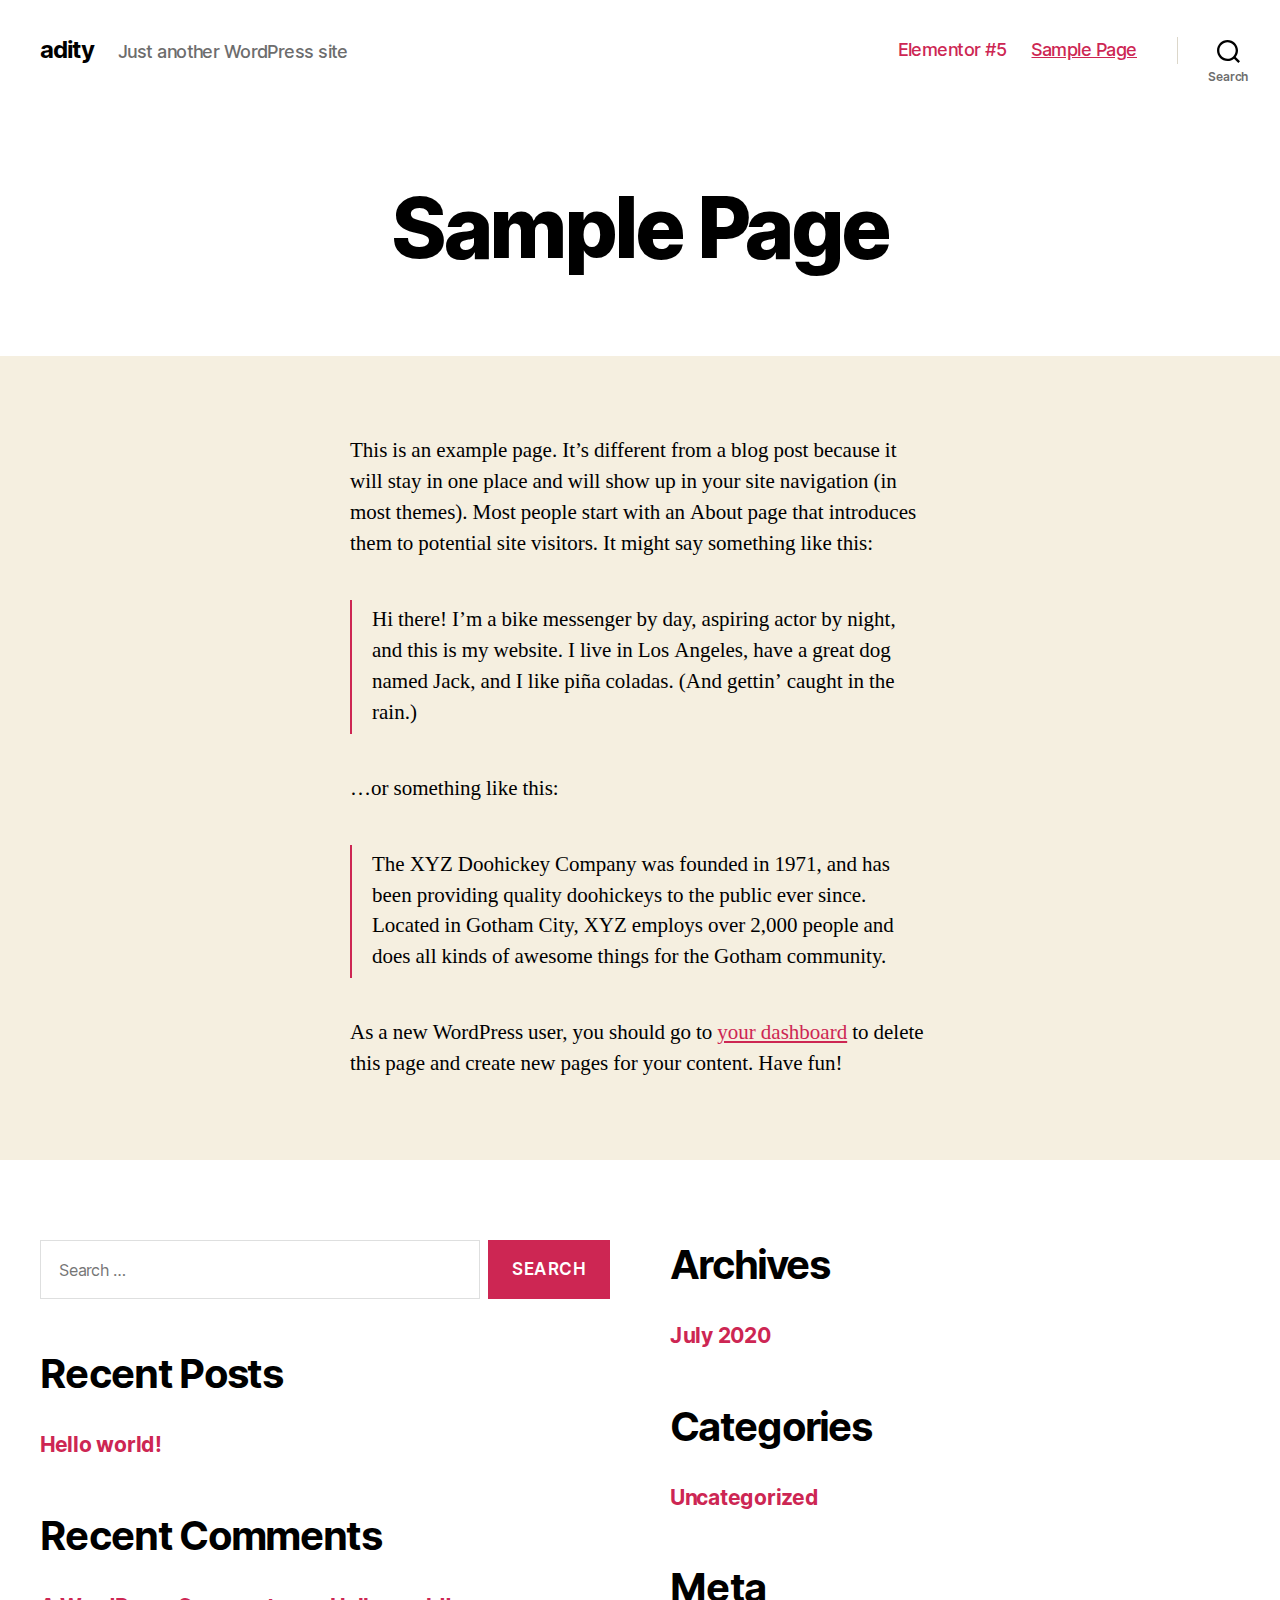
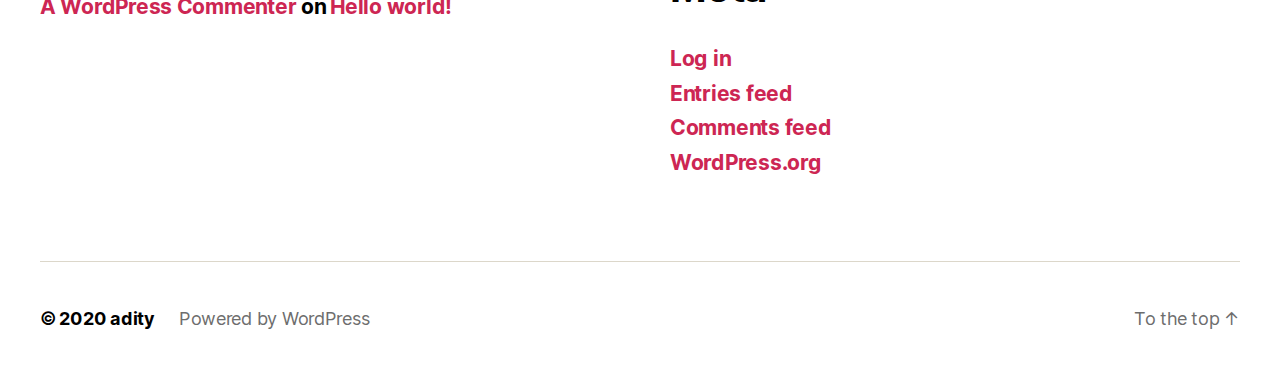
<file: sample-page/index.html>
<!DOCTYPE html>

<html class="no-js" lang="en-US">

	<head>

		<meta charset="UTF-8">
		<meta name="viewport" content="width=device-width, initial-scale=1.0" >

		<link rel="profile" href="https://gmpg.org/xfn/11">

		<title>Sample Page &#8211; adity</title>
<link rel='dns-prefetch' href='//s.w.org' />
<link rel="alternate" type="application/rss+xml" title="adity &raquo; Feed" href="/feed/" />
<link rel="alternate" type="application/rss+xml" title="adity &raquo; Comments Feed" href="/comments/feed/" />
<link rel="alternate" type="application/rss+xml" title="adity &raquo; Sample Page Comments Feed" href="/sample-page/feed/" />
		<script>
			window._wpemojiSettings = {"baseUrl":"https:\/\/s.w.org\/images\/core\/emoji\/12.0.0-1\/72x72\/","ext":".png","svgUrl":"https:\/\/s.w.org\/images\/core\/emoji\/12.0.0-1\/svg\/","svgExt":".svg","source":{"concatemoji":"http:\/\/localhost\/wp-includes\/js\/wp-emoji-release.min.js?ver=5.4.2"}};
			/*! This file is auto-generated */
			!function(e,a,t){var r,n,o,i,p=a.createElement("canvas"),s=p.getContext&&p.getContext("2d");function c(e,t){var a=String.fromCharCode;s.clearRect(0,0,p.width,p.height),s.fillText(a.apply(this,e),0,0);var r=p.toDataURL();return s.clearRect(0,0,p.width,p.height),s.fillText(a.apply(this,t),0,0),r===p.toDataURL()}function l(e){if(!s||!s.fillText)return!1;switch(s.textBaseline="top",s.font="600 32px Arial",e){case"flag":return!c([127987,65039,8205,9895,65039],[127987,65039,8203,9895,65039])&&(!c([55356,56826,55356,56819],[55356,56826,8203,55356,56819])&&!c([55356,57332,56128,56423,56128,56418,56128,56421,56128,56430,56128,56423,56128,56447],[55356,57332,8203,56128,56423,8203,56128,56418,8203,56128,56421,8203,56128,56430,8203,56128,56423,8203,56128,56447]));case"emoji":return!c([55357,56424,55356,57342,8205,55358,56605,8205,55357,56424,55356,57340],[55357,56424,55356,57342,8203,55358,56605,8203,55357,56424,55356,57340])}return!1}function d(e){var t=a.createElement("script");t.src=e,t.defer=t.type="text/javascript",a.getElementsByTagName("head")[0].appendChild(t)}for(i=Array("flag","emoji"),t.supports={everything:!0,everythingExceptFlag:!0},o=0;o<i.length;o++)t.supports[i[o]]=l(i[o]),t.supports.everything=t.supports.everything&&t.supports[i[o]],"flag"!==i[o]&&(t.supports.everythingExceptFlag=t.supports.everythingExceptFlag&&t.supports[i[o]]);t.supports.everythingExceptFlag=t.supports.everythingExceptFlag&&!t.supports.flag,t.DOMReady=!1,t.readyCallback=function(){t.DOMReady=!0},t.supports.everything||(n=function(){t.readyCallback()},a.addEventListener?(a.addEventListener("DOMContentLoaded",n,!1),e.addEventListener("load",n,!1)):(e.attachEvent("onload",n),a.attachEvent("onreadystatechange",function(){"complete"===a.readyState&&t.readyCallback()})),(r=t.source||{}).concatemoji?d(r.concatemoji):r.wpemoji&&r.twemoji&&(d(r.twemoji),d(r.wpemoji)))}(window,document,window._wpemojiSettings);
		</script>
		<style>
img.wp-smiley,
img.emoji {
	display: inline !important;
	border: none !important;
	box-shadow: none !important;
	height: 1em !important;
	width: 1em !important;
	margin: 0 .07em !important;
	vertical-align: -0.1em !important;
	background: none !important;
	padding: 0 !important;
}
</style>
	<link rel='stylesheet' id='wp-block-library-css'  href='/wp-includes/css/dist/block-library/style.min.css?ver=5.4.2' media='all' />
<link rel='stylesheet' id='twentytwenty-style-css'  href='/wp-content/themes/twentytwenty/style.css?ver=1.2' media='all' />
<style id='twentytwenty-style-inline-css'>
.color-accent,.color-accent-hover:hover,.color-accent-hover:focus,:root .has-accent-color,.has-drop-cap:not(:focus):first-letter,.wp-block-button.is-style-outline,a { color: #cd2653; }blockquote,.border-color-accent,.border-color-accent-hover:hover,.border-color-accent-hover:focus { border-color: #cd2653; }button:not(.toggle),.button,.faux-button,.wp-block-button__link,.wp-block-file .wp-block-file__button,input[type="button"],input[type="reset"],input[type="submit"],.bg-accent,.bg-accent-hover:hover,.bg-accent-hover:focus,:root .has-accent-background-color,.comment-reply-link { background-color: #cd2653; }.fill-children-accent,.fill-children-accent * { fill: #cd2653; }body,.entry-title a,:root .has-primary-color { color: #000000; }:root .has-primary-background-color { background-color: #000000; }cite,figcaption,.wp-caption-text,.post-meta,.entry-content .wp-block-archives li,.entry-content .wp-block-categories li,.entry-content .wp-block-latest-posts li,.wp-block-latest-comments__comment-date,.wp-block-latest-posts__post-date,.wp-block-embed figcaption,.wp-block-image figcaption,.wp-block-pullquote cite,.comment-metadata,.comment-respond .comment-notes,.comment-respond .logged-in-as,.pagination .dots,.entry-content hr:not(.has-background),hr.styled-separator,:root .has-secondary-color { color: #6d6d6d; }:root .has-secondary-background-color { background-color: #6d6d6d; }pre,fieldset,input,textarea,table,table *,hr { border-color: #dcd7ca; }caption,code,code,kbd,samp,.wp-block-table.is-style-stripes tbody tr:nth-child(odd),:root .has-subtle-background-background-color { background-color: #dcd7ca; }.wp-block-table.is-style-stripes { border-bottom-color: #dcd7ca; }.wp-block-latest-posts.is-grid li { border-top-color: #dcd7ca; }:root .has-subtle-background-color { color: #dcd7ca; }body:not(.overlay-header) .primary-menu > li > a,body:not(.overlay-header) .primary-menu > li > .icon,.modal-menu a,.footer-menu a, .footer-widgets a,#site-footer .wp-block-button.is-style-outline,.wp-block-pullquote:before,.singular:not(.overlay-header) .entry-header a,.archive-header a,.header-footer-group .color-accent,.header-footer-group .color-accent-hover:hover { color: #cd2653; }.social-icons a,#site-footer button:not(.toggle),#site-footer .button,#site-footer .faux-button,#site-footer .wp-block-button__link,#site-footer .wp-block-file__button,#site-footer input[type="button"],#site-footer input[type="reset"],#site-footer input[type="submit"] { background-color: #cd2653; }.header-footer-group,body:not(.overlay-header) #site-header .toggle,.menu-modal .toggle { color: #000000; }body:not(.overlay-header) .primary-menu ul { background-color: #000000; }body:not(.overlay-header) .primary-menu > li > ul:after { border-bottom-color: #000000; }body:not(.overlay-header) .primary-menu ul ul:after { border-left-color: #000000; }.site-description,body:not(.overlay-header) .toggle-inner .toggle-text,.widget .post-date,.widget .rss-date,.widget_archive li,.widget_categories li,.widget cite,.widget_pages li,.widget_meta li,.widget_nav_menu li,.powered-by-wordpress,.to-the-top,.singular .entry-header .post-meta,.singular:not(.overlay-header) .entry-header .post-meta a { color: #6d6d6d; }.header-footer-group pre,.header-footer-group fieldset,.header-footer-group input,.header-footer-group textarea,.header-footer-group table,.header-footer-group table *,.footer-nav-widgets-wrapper,#site-footer,.menu-modal nav *,.footer-widgets-outer-wrapper,.footer-top { border-color: #dcd7ca; }.header-footer-group table caption,body:not(.overlay-header) .header-inner .toggle-wrapper::before { background-color: #dcd7ca; }
</style>
<link rel='stylesheet' id='twentytwenty-print-style-css'  href='/wp-content/themes/twentytwenty/print.css?ver=1.2' media='print' />
<link rel='stylesheet' id='elementskit-framework-css-frontend-css'  href='/wp-content/plugins/elementskit-lite/libs/framework/assets/css/frontend-style.min.css?ver=1.5.9' media='all' />
<link rel='stylesheet' id='elementskit-vendors-css'  href='/wp-content/plugins/elementskit-lite/widgets/init/assets/css/vendors.css?ver=1.5.9' media='all' />
<link rel='stylesheet' id='elementskit-style-css'  href='/wp-content/plugins/elementskit-lite/widgets/init/assets/css/style.css?ver=1.5.9' media='all' />
<link rel='stylesheet' id='elementskit-responsive-css'  href='/wp-content/plugins/elementskit-lite/widgets/init/assets/css/responsive.css?ver=1.5.9' media='all' />
<script src='/wp-includes/js/jquery/jquery.js?ver=1.12.4-wp'></script>
<script src='/wp-includes/js/jquery/jquery-migrate.min.js?ver=1.4.1'></script>
<script src='/wp-content/themes/twentytwenty/assets/js/index.js?ver=1.2' async></script>
<link rel='https://api.w.org/' href='/wp-json/' />
<link rel="EditURI" type="application/rsd+xml" title="RSD" href="/xmlrpc.php?rsd" />
<link rel="wlwmanifest" type="application/wlwmanifest+xml" href="/wp-includes/wlwmanifest.xml" /> 
<meta name="generator" content="WordPress 5.4.2" />
<link rel="canonical" href="/sample-page/" />
<link rel='shortlink' href='/?p=2' />
<link rel="alternate" type="application/json+oembed" href="/wp-json/oembed/1.0/embed?url=http%3A%2F%2F%2Fsample-page%2F" />
<link rel="alternate" type="text/xml+oembed" href="/wp-json/oembed/1.0/embed?url=http%3A%2F%2F%2Fsample-page%2F&#038;format=xml" />
	<script>document.documentElement.className = document.documentElement.className.replace( 'no-js', 'js' );</script>
	<style>.recentcomments a{display:inline !important;padding:0 !important;margin:0 !important;}</style>
	</head>

	<body class="page-template-default page page-id-2 wp-embed-responsive singular enable-search-modal missing-post-thumbnail has-no-pagination not-showing-comments show-avatars footer-top-visible elementor-default">

		<a class="skip-link screen-reader-text" href="#site-content">Skip to the content</a>
		<header id="site-header" class="header-footer-group" role="banner">

			<div class="header-inner section-inner">

				<div class="header-titles-wrapper">

					
						<button class="toggle search-toggle mobile-search-toggle" data-toggle-target=".search-modal" data-toggle-body-class="showing-search-modal" data-set-focus=".search-modal .search-field" aria-expanded="false">
							<span class="toggle-inner">
								<span class="toggle-icon">
									<svg class="svg-icon" aria-hidden="true" role="img" focusable="false" xmlns="http://www.w3.org/2000/svg" width="23" height="23" viewbox="0 0 23 23"><path d="M38.710696,48.0601792 L43,52.3494831 L41.3494831,54 L37.0601792,49.710696 C35.2632422,51.1481185 32.9839107,52.0076499 30.5038249,52.0076499 C24.7027226,52.0076499 20,47.3049272 20,41.5038249 C20,35.7027226 24.7027226,31 30.5038249,31 C36.3049272,31 41.0076499,35.7027226 41.0076499,41.5038249 C41.0076499,43.9839107 40.1481185,46.2632422 38.710696,48.0601792 Z M36.3875844,47.1716785 C37.8030221,45.7026647 38.6734666,43.7048964 38.6734666,41.5038249 C38.6734666,36.9918565 35.0157934,33.3341833 30.5038249,33.3341833 C25.9918565,33.3341833 22.3341833,36.9918565 22.3341833,41.5038249 C22.3341833,46.0157934 25.9918565,49.6734666 30.5038249,49.6734666 C32.7048964,49.6734666 34.7026647,48.8030221 36.1716785,47.3875844 C36.2023931,47.347638 36.2360451,47.3092237 36.2726343,47.2726343 C36.3092237,47.2360451 36.347638,47.2023931 36.3875844,47.1716785 Z" transform="translate(-20 -31)" /></svg>								</span>
								<span class="toggle-text">Search</span>
							</span>
						</button><!-- .search-toggle -->

					
					<div class="header-titles">

						<div class="site-title faux-heading"><a href="/">adity</a></div><div class="site-description">Just another WordPress site</div><!-- .site-description -->
					</div><!-- .header-titles -->

					<button class="toggle nav-toggle mobile-nav-toggle" data-toggle-target=".menu-modal"  data-toggle-body-class="showing-menu-modal" aria-expanded="false" data-set-focus=".close-nav-toggle">
						<span class="toggle-inner">
							<span class="toggle-icon">
								<svg class="svg-icon" aria-hidden="true" role="img" focusable="false" xmlns="http://www.w3.org/2000/svg" width="26" height="7" viewbox="0 0 26 7"><path fill-rule="evenodd" d="M332.5,45 C330.567003,45 329,43.4329966 329,41.5 C329,39.5670034 330.567003,38 332.5,38 C334.432997,38 336,39.5670034 336,41.5 C336,43.4329966 334.432997,45 332.5,45 Z M342,45 C340.067003,45 338.5,43.4329966 338.5,41.5 C338.5,39.5670034 340.067003,38 342,38 C343.932997,38 345.5,39.5670034 345.5,41.5 C345.5,43.4329966 343.932997,45 342,45 Z M351.5,45 C349.567003,45 348,43.4329966 348,41.5 C348,39.5670034 349.567003,38 351.5,38 C353.432997,38 355,39.5670034 355,41.5 C355,43.4329966 353.432997,45 351.5,45 Z" transform="translate(-329 -38)" /></svg>							</span>
							<span class="toggle-text">Menu</span>
						</span>
					</button><!-- .nav-toggle -->

				</div><!-- .header-titles-wrapper -->

				<div class="header-navigation-wrapper">

					
							<nav class="primary-menu-wrapper" aria-label="Horizontal" role="navigation">

								<ul class="primary-menu reset-list-style">

								<li class="page_item page-item-5"><a href="/elementor-5/">Elementor #5</a></li>
<li class="page_item page-item-2 current_page_item current-menu-item"><a href="/sample-page/" aria-current="page">Sample Page</a></li>

								</ul>

							</nav><!-- .primary-menu-wrapper -->

						
						<div class="header-toggles hide-no-js">

						
							<div class="toggle-wrapper search-toggle-wrapper">

								<button class="toggle search-toggle desktop-search-toggle" data-toggle-target=".search-modal" data-toggle-body-class="showing-search-modal" data-set-focus=".search-modal .search-field" aria-expanded="false">
									<span class="toggle-inner">
										<svg class="svg-icon" aria-hidden="true" role="img" focusable="false" xmlns="http://www.w3.org/2000/svg" width="23" height="23" viewbox="0 0 23 23"><path d="M38.710696,48.0601792 L43,52.3494831 L41.3494831,54 L37.0601792,49.710696 C35.2632422,51.1481185 32.9839107,52.0076499 30.5038249,52.0076499 C24.7027226,52.0076499 20,47.3049272 20,41.5038249 C20,35.7027226 24.7027226,31 30.5038249,31 C36.3049272,31 41.0076499,35.7027226 41.0076499,41.5038249 C41.0076499,43.9839107 40.1481185,46.2632422 38.710696,48.0601792 Z M36.3875844,47.1716785 C37.8030221,45.7026647 38.6734666,43.7048964 38.6734666,41.5038249 C38.6734666,36.9918565 35.0157934,33.3341833 30.5038249,33.3341833 C25.9918565,33.3341833 22.3341833,36.9918565 22.3341833,41.5038249 C22.3341833,46.0157934 25.9918565,49.6734666 30.5038249,49.6734666 C32.7048964,49.6734666 34.7026647,48.8030221 36.1716785,47.3875844 C36.2023931,47.347638 36.2360451,47.3092237 36.2726343,47.2726343 C36.3092237,47.2360451 36.347638,47.2023931 36.3875844,47.1716785 Z" transform="translate(-20 -31)" /></svg>										<span class="toggle-text">Search</span>
									</span>
								</button><!-- .search-toggle -->

							</div>

							
						</div><!-- .header-toggles -->
						
				</div><!-- .header-navigation-wrapper -->

			</div><!-- .header-inner -->

			<div class="search-modal cover-modal header-footer-group" data-modal-target-string=".search-modal">

	<div class="search-modal-inner modal-inner">

		<div class="section-inner">

			<form role="search" aria-label="Search for:" method="get" class="search-form" action="/">
	<label for="search-form-1">
		<span class="screen-reader-text">Search for:</span>
		<input type="search" id="search-form-1" class="search-field" placeholder="Search &hellip;" value="" name="s" />
	</label>
	<input type="submit" class="search-submit" value="Search" />
</form>

			<button class="toggle search-untoggle close-search-toggle fill-children-current-color" data-toggle-target=".search-modal" data-toggle-body-class="showing-search-modal" data-set-focus=".search-modal .search-field" aria-expanded="false">
				<span class="screen-reader-text">Close search</span>
				<svg class="svg-icon" aria-hidden="true" role="img" focusable="false" xmlns="http://www.w3.org/2000/svg" width="16" height="16" viewbox="0 0 16 16"><polygon fill="" fill-rule="evenodd" points="6.852 7.649 .399 1.195 1.445 .149 7.899 6.602 14.352 .149 15.399 1.195 8.945 7.649 15.399 14.102 14.352 15.149 7.899 8.695 1.445 15.149 .399 14.102" /></svg>			</button><!-- .search-toggle -->

		</div><!-- .section-inner -->

	</div><!-- .search-modal-inner -->

</div><!-- .menu-modal -->

		</header><!-- #site-header -->

		
<div class="menu-modal cover-modal header-footer-group" data-modal-target-string=".menu-modal">

	<div class="menu-modal-inner modal-inner">

		<div class="menu-wrapper section-inner">

			<div class="menu-top">

				<button class="toggle close-nav-toggle fill-children-current-color" data-toggle-target=".menu-modal" data-toggle-body-class="showing-menu-modal" aria-expanded="false" data-set-focus=".menu-modal">
					<span class="toggle-text">Close Menu</span>
					<svg class="svg-icon" aria-hidden="true" role="img" focusable="false" xmlns="http://www.w3.org/2000/svg" width="16" height="16" viewbox="0 0 16 16"><polygon fill="" fill-rule="evenodd" points="6.852 7.649 .399 1.195 1.445 .149 7.899 6.602 14.352 .149 15.399 1.195 8.945 7.649 15.399 14.102 14.352 15.149 7.899 8.695 1.445 15.149 .399 14.102" /></svg>				</button><!-- .nav-toggle -->

				
					<nav class="mobile-menu" aria-label="Mobile" role="navigation">

						<ul class="modal-menu reset-list-style">

						<li class="page_item page-item-5"><div class="ancestor-wrapper"><a href="/elementor-5/">Elementor #5</a></div><!-- .ancestor-wrapper --></li>
<li class="page_item page-item-2 current_page_item current-menu-item"><div class="ancestor-wrapper"><a href="/sample-page/" aria-current="page">Sample Page</a></div><!-- .ancestor-wrapper --></li>

						</ul>

					</nav>

					
			</div><!-- .menu-top -->

			<div class="menu-bottom">

				
			</div><!-- .menu-bottom -->

		</div><!-- .menu-wrapper -->

	</div><!-- .menu-modal-inner -->

</div><!-- .menu-modal -->

<main id="site-content" role="main">

	
<article class="post-2 page type-page status-publish hentry" id="post-2">

	
<header class="entry-header has-text-align-center header-footer-group">

	<div class="entry-header-inner section-inner medium">

		<h1 class="entry-title">Sample Page</h1>
	</div><!-- .entry-header-inner -->

</header><!-- .entry-header -->

	<div class="post-inner thin">

		<div class="entry-content">

			
<p>This is an example page. It&#8217;s different from a blog post because it will stay in one place and will show up in your site navigation (in most themes). Most people start with an About page that introduces them to potential site visitors. It might say something like this:</p>



<blockquote class="wp-block-quote"><p>Hi there! I&#8217;m a bike messenger by day, aspiring actor by night, and this is my website. I live in Los Angeles, have a great dog named Jack, and I like pi&#241;a coladas. (And gettin&#8217; caught in the rain.)</p></blockquote>



<p>&#8230;or something like this:</p>



<blockquote class="wp-block-quote"><p>The XYZ Doohickey Company was founded in 1971, and has been providing quality doohickeys to the public ever since. Located in Gotham City, XYZ employs over 2,000 people and does all kinds of awesome things for the Gotham community.</p></blockquote>



<p>As a new WordPress user, you should go to <a href="/wp-admin/">your dashboard</a> to delete this page and create new pages for your content. Have fun!</p>

		</div><!-- .entry-content -->

	</div><!-- .post-inner -->

	<div class="section-inner">
		
	</div><!-- .section-inner -->

	
</article><!-- .post -->

</main><!-- #site-content -->


	<div class="footer-nav-widgets-wrapper header-footer-group">

		<div class="footer-inner section-inner">

			
			
				<aside class="footer-widgets-outer-wrapper" role="complementary">

					<div class="footer-widgets-wrapper">

						
							<div class="footer-widgets column-one grid-item">
								<div class="widget widget_search"><div class="widget-content"><form role="search"  method="get" class="search-form" action="/">
	<label for="search-form-2">
		<span class="screen-reader-text">Search for:</span>
		<input type="search" id="search-form-2" class="search-field" placeholder="Search &hellip;" value="" name="s" />
	</label>
	<input type="submit" class="search-submit" value="Search" />
</form>
</div></div>		<div class="widget widget_recent_entries"><div class="widget-content">		<h2 class="widget-title subheading heading-size-3">Recent Posts</h2>		<ul>
											<li>
					<a href="/2020/07/20/hello-world/">Hello world!</a>
									</li>
					</ul>
		</div></div><div class="widget widget_recent_comments"><div class="widget-content"><h2 class="widget-title subheading heading-size-3">Recent Comments</h2><ul id="recentcomments"><li class="recentcomments"><span class="comment-author-link"><a href='https://wordpress.org/' rel='external nofollow ugc' class='url'>A WordPress Commenter</a></span> on <a href="/2020/07/20/hello-world/#comment-1">Hello world!</a></li></ul></div></div>							</div>

						
						
							<div class="footer-widgets column-two grid-item">
								<div class="widget widget_archive"><div class="widget-content"><h2 class="widget-title subheading heading-size-3">Archives</h2>		<ul>
				<li><a href='/2020/07/'>July 2020</a></li>
		</ul>
			</div></div><div class="widget widget_categories"><div class="widget-content"><h2 class="widget-title subheading heading-size-3">Categories</h2>		<ul>
				<li class="cat-item cat-item-1"><a href="/category/uncategorized/">Uncategorized</a>
</li>
		</ul>
			</div></div><div class="widget widget_meta"><div class="widget-content"><h2 class="widget-title subheading heading-size-3">Meta</h2>			<ul>
						<li><a href="/wp-login.php">Log in</a></li>
			<li><a href="/feed/">Entries feed</a></li>
			<li><a href="/comments/feed/">Comments feed</a></li>
			<li><a href="https://wordpress.org/">WordPress.org</a></li>			</ul>
			</div></div>							</div>

						
					</div><!-- .footer-widgets-wrapper -->

				</aside><!-- .footer-widgets-outer-wrapper -->

			
		</div><!-- .footer-inner -->

	</div><!-- .footer-nav-widgets-wrapper -->


			<footer id="site-footer" role="contentinfo" class="header-footer-group">

				<div class="section-inner">

					<div class="footer-credits">

						<p class="footer-copyright">&copy;
							2020							<a href="/">adity</a>
						</p><!-- .footer-copyright -->

						<p class="powered-by-wordpress">
							<a href="https://wordpress.org/">
								Powered by WordPress							</a>
						</p><!-- .powered-by-wordpress -->

					</div><!-- .footer-credits -->

					<a class="to-the-top" href="#site-header">
						<span class="to-the-top-long">
							To the top <span class="arrow" aria-hidden="true">&uarr;</span>						</span><!-- .to-the-top-long -->
						<span class="to-the-top-short">
							Up <span class="arrow" aria-hidden="true">&uarr;</span>						</span><!-- .to-the-top-short -->
					</a><!-- .to-the-top -->

				</div><!-- .section-inner -->

			</footer><!-- #site-footer -->

		</div><script>
var ekit_site_url = {"siteurl":"http:\/\/localhost"};
</script>
<script src='/wp-content/plugins/elementskit-lite/widgets/mail-chimp/assets/js/mail-chimp.js?ver=1.0'></script>
<script src='/wp-content/plugins/elementskit-lite/libs/framework/assets/js/frontend-script.js?ver=1.5.9'></script>
<script>
        //console.log(window.elementskit);

		var elementskit = {
            resturl: 'http://localhost/wp-json/elementskit/v1/',
        }

        //console.log(window.elementskit);
		
</script>
<script src='/wp-content/plugins/elementskit-lite/widgets/init/assets/js/nav-menu.js?ver=5.4.2'></script>
<script src='/wp-content/plugins/elementskit-lite/widgets/init/assets/js/ui-slim.min.js?ver=5.4.2'></script>
<script src='/wp-includes/js/wp-embed.min.js?ver=5.4.2'></script>
	<script>
	/(trident|msie)/i.test(navigator.userAgent)&&document.getElementById&&window.addEventListener&&window.addEventListener("hashchange",function(){var t,e=location.hash.substring(1);/^[A-z0-9_-]+$/.test(e)&&(t=document.getElementById(e))&&(/^(?:a|select|input|button|textarea)$/i.test(t.tagName)||(t.tabIndex=-1),t.focus())},!1);
	</script>
	
	</body>
</html>
</file>
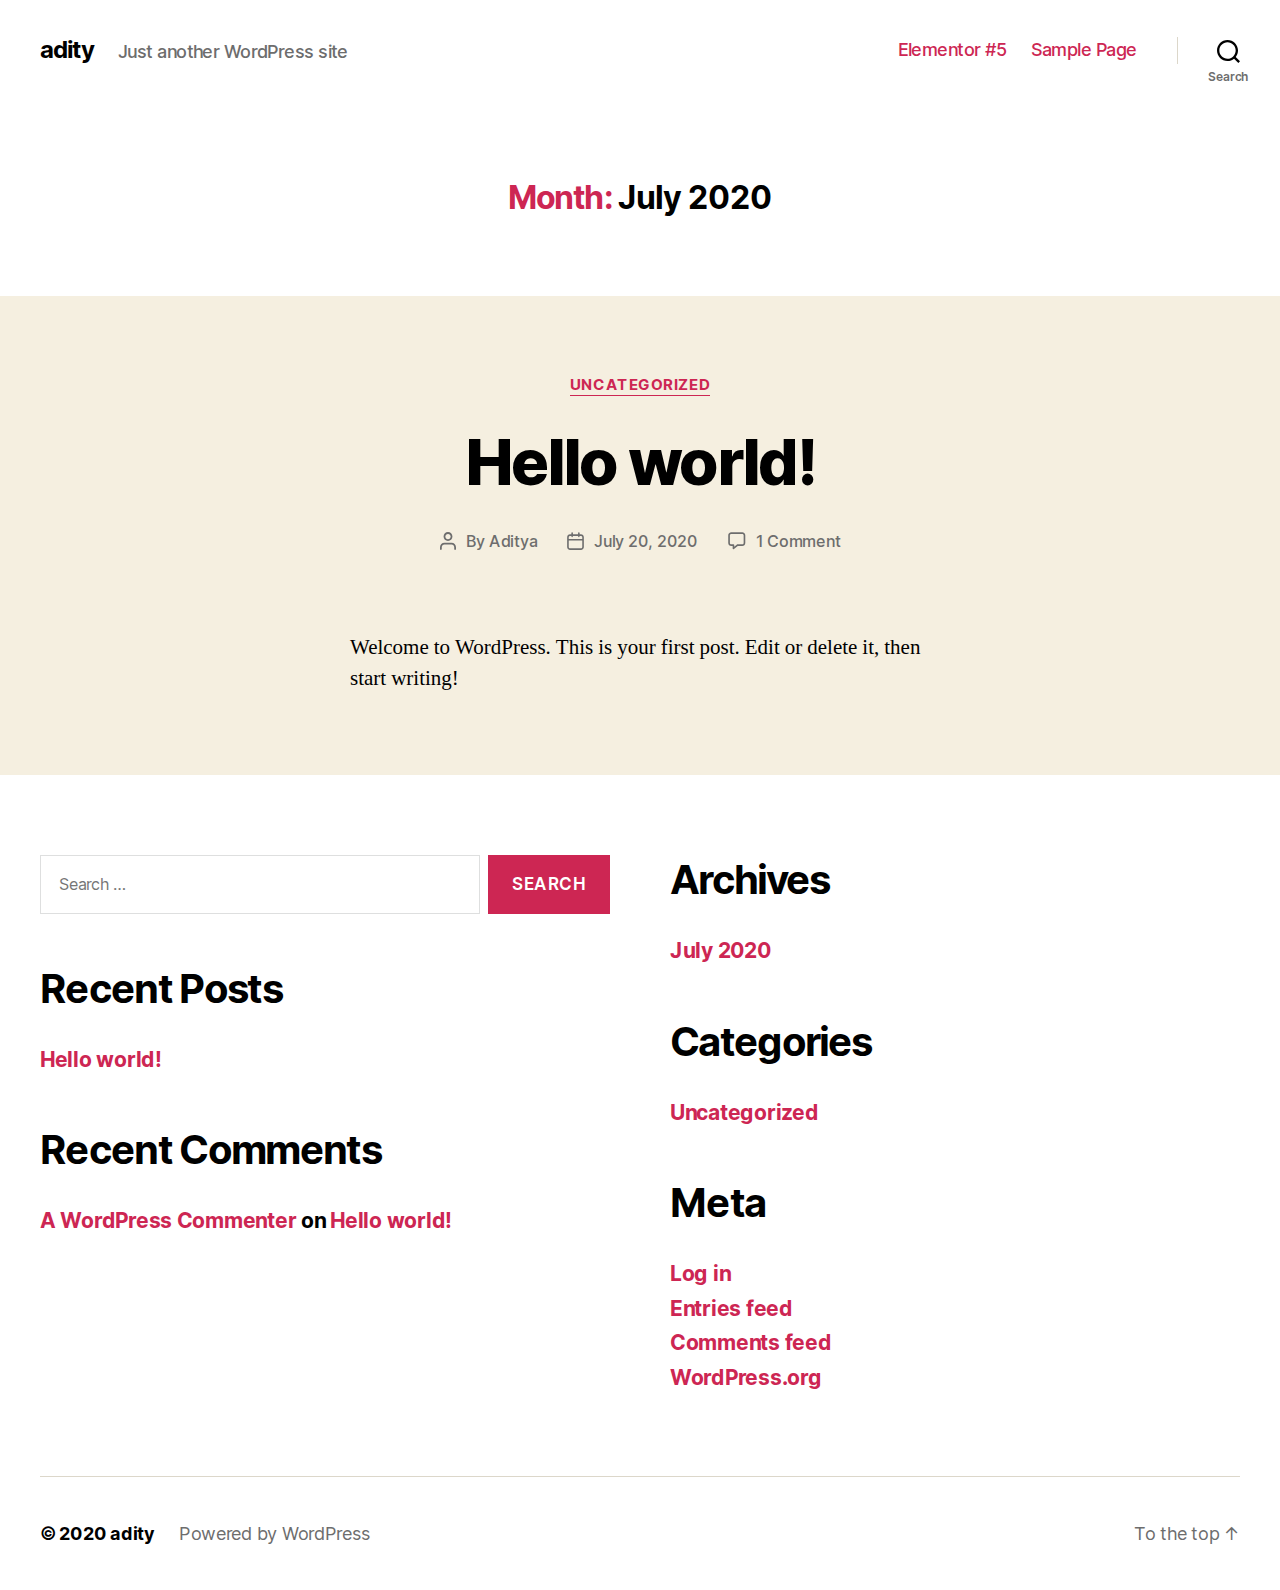
<file: 2020/07/index.html>
<!DOCTYPE html>

<html class="no-js" lang="en-US">

	<head>

		<meta charset="UTF-8">
		<meta name="viewport" content="width=device-width, initial-scale=1.0" >

		<link rel="profile" href="https://gmpg.org/xfn/11">

		<title>July 2020 &#8211; adity</title>
<link rel='dns-prefetch' href='//s.w.org' />
<link rel="alternate" type="application/rss+xml" title="adity &raquo; Feed" href="/feed/" />
<link rel="alternate" type="application/rss+xml" title="adity &raquo; Comments Feed" href="/comments/feed/" />
		<script>
			window._wpemojiSettings = {"baseUrl":"https:\/\/s.w.org\/images\/core\/emoji\/12.0.0-1\/72x72\/","ext":".png","svgUrl":"https:\/\/s.w.org\/images\/core\/emoji\/12.0.0-1\/svg\/","svgExt":".svg","source":{"concatemoji":"http:\/\/localhost\/wp-includes\/js\/wp-emoji-release.min.js?ver=5.4.2"}};
			/*! This file is auto-generated */
			!function(e,a,t){var r,n,o,i,p=a.createElement("canvas"),s=p.getContext&&p.getContext("2d");function c(e,t){var a=String.fromCharCode;s.clearRect(0,0,p.width,p.height),s.fillText(a.apply(this,e),0,0);var r=p.toDataURL();return s.clearRect(0,0,p.width,p.height),s.fillText(a.apply(this,t),0,0),r===p.toDataURL()}function l(e){if(!s||!s.fillText)return!1;switch(s.textBaseline="top",s.font="600 32px Arial",e){case"flag":return!c([127987,65039,8205,9895,65039],[127987,65039,8203,9895,65039])&&(!c([55356,56826,55356,56819],[55356,56826,8203,55356,56819])&&!c([55356,57332,56128,56423,56128,56418,56128,56421,56128,56430,56128,56423,56128,56447],[55356,57332,8203,56128,56423,8203,56128,56418,8203,56128,56421,8203,56128,56430,8203,56128,56423,8203,56128,56447]));case"emoji":return!c([55357,56424,55356,57342,8205,55358,56605,8205,55357,56424,55356,57340],[55357,56424,55356,57342,8203,55358,56605,8203,55357,56424,55356,57340])}return!1}function d(e){var t=a.createElement("script");t.src=e,t.defer=t.type="text/javascript",a.getElementsByTagName("head")[0].appendChild(t)}for(i=Array("flag","emoji"),t.supports={everything:!0,everythingExceptFlag:!0},o=0;o<i.length;o++)t.supports[i[o]]=l(i[o]),t.supports.everything=t.supports.everything&&t.supports[i[o]],"flag"!==i[o]&&(t.supports.everythingExceptFlag=t.supports.everythingExceptFlag&&t.supports[i[o]]);t.supports.everythingExceptFlag=t.supports.everythingExceptFlag&&!t.supports.flag,t.DOMReady=!1,t.readyCallback=function(){t.DOMReady=!0},t.supports.everything||(n=function(){t.readyCallback()},a.addEventListener?(a.addEventListener("DOMContentLoaded",n,!1),e.addEventListener("load",n,!1)):(e.attachEvent("onload",n),a.attachEvent("onreadystatechange",function(){"complete"===a.readyState&&t.readyCallback()})),(r=t.source||{}).concatemoji?d(r.concatemoji):r.wpemoji&&r.twemoji&&(d(r.twemoji),d(r.wpemoji)))}(window,document,window._wpemojiSettings);
		</script>
		<style>
img.wp-smiley,
img.emoji {
	display: inline !important;
	border: none !important;
	box-shadow: none !important;
	height: 1em !important;
	width: 1em !important;
	margin: 0 .07em !important;
	vertical-align: -0.1em !important;
	background: none !important;
	padding: 0 !important;
}
</style>
	<link rel='stylesheet' id='wp-block-library-css'  href='/wp-includes/css/dist/block-library/style.min.css?ver=5.4.2' media='all' />
<link rel='stylesheet' id='5fc732311-css'  href='/wp-content/uploads/essential-addons-elementor/5fc732311.min.css?ver=1595269852' media='all' />
<link rel='stylesheet' id='twentytwenty-style-css'  href='/wp-content/themes/twentytwenty/style.css?ver=1.2' media='all' />
<style id='twentytwenty-style-inline-css'>
.color-accent,.color-accent-hover:hover,.color-accent-hover:focus,:root .has-accent-color,.has-drop-cap:not(:focus):first-letter,.wp-block-button.is-style-outline,a { color: #cd2653; }blockquote,.border-color-accent,.border-color-accent-hover:hover,.border-color-accent-hover:focus { border-color: #cd2653; }button:not(.toggle),.button,.faux-button,.wp-block-button__link,.wp-block-file .wp-block-file__button,input[type="button"],input[type="reset"],input[type="submit"],.bg-accent,.bg-accent-hover:hover,.bg-accent-hover:focus,:root .has-accent-background-color,.comment-reply-link { background-color: #cd2653; }.fill-children-accent,.fill-children-accent * { fill: #cd2653; }body,.entry-title a,:root .has-primary-color { color: #000000; }:root .has-primary-background-color { background-color: #000000; }cite,figcaption,.wp-caption-text,.post-meta,.entry-content .wp-block-archives li,.entry-content .wp-block-categories li,.entry-content .wp-block-latest-posts li,.wp-block-latest-comments__comment-date,.wp-block-latest-posts__post-date,.wp-block-embed figcaption,.wp-block-image figcaption,.wp-block-pullquote cite,.comment-metadata,.comment-respond .comment-notes,.comment-respond .logged-in-as,.pagination .dots,.entry-content hr:not(.has-background),hr.styled-separator,:root .has-secondary-color { color: #6d6d6d; }:root .has-secondary-background-color { background-color: #6d6d6d; }pre,fieldset,input,textarea,table,table *,hr { border-color: #dcd7ca; }caption,code,code,kbd,samp,.wp-block-table.is-style-stripes tbody tr:nth-child(odd),:root .has-subtle-background-background-color { background-color: #dcd7ca; }.wp-block-table.is-style-stripes { border-bottom-color: #dcd7ca; }.wp-block-latest-posts.is-grid li { border-top-color: #dcd7ca; }:root .has-subtle-background-color { color: #dcd7ca; }body:not(.overlay-header) .primary-menu > li > a,body:not(.overlay-header) .primary-menu > li > .icon,.modal-menu a,.footer-menu a, .footer-widgets a,#site-footer .wp-block-button.is-style-outline,.wp-block-pullquote:before,.singular:not(.overlay-header) .entry-header a,.archive-header a,.header-footer-group .color-accent,.header-footer-group .color-accent-hover:hover { color: #cd2653; }.social-icons a,#site-footer button:not(.toggle),#site-footer .button,#site-footer .faux-button,#site-footer .wp-block-button__link,#site-footer .wp-block-file__button,#site-footer input[type="button"],#site-footer input[type="reset"],#site-footer input[type="submit"] { background-color: #cd2653; }.header-footer-group,body:not(.overlay-header) #site-header .toggle,.menu-modal .toggle { color: #000000; }body:not(.overlay-header) .primary-menu ul { background-color: #000000; }body:not(.overlay-header) .primary-menu > li > ul:after { border-bottom-color: #000000; }body:not(.overlay-header) .primary-menu ul ul:after { border-left-color: #000000; }.site-description,body:not(.overlay-header) .toggle-inner .toggle-text,.widget .post-date,.widget .rss-date,.widget_archive li,.widget_categories li,.widget cite,.widget_pages li,.widget_meta li,.widget_nav_menu li,.powered-by-wordpress,.to-the-top,.singular .entry-header .post-meta,.singular:not(.overlay-header) .entry-header .post-meta a { color: #6d6d6d; }.header-footer-group pre,.header-footer-group fieldset,.header-footer-group input,.header-footer-group textarea,.header-footer-group table,.header-footer-group table *,.footer-nav-widgets-wrapper,#site-footer,.menu-modal nav *,.footer-widgets-outer-wrapper,.footer-top { border-color: #dcd7ca; }.header-footer-group table caption,body:not(.overlay-header) .header-inner .toggle-wrapper::before { background-color: #dcd7ca; }
</style>
<link rel='stylesheet' id='twentytwenty-print-style-css'  href='/wp-content/themes/twentytwenty/print.css?ver=1.2' media='print' />
<link rel='stylesheet' id='elementskit-framework-css-frontend-css'  href='/wp-content/plugins/elementskit-lite/libs/framework/assets/css/frontend-style.min.css?ver=1.5.9' media='all' />
<link rel='stylesheet' id='elementskit-vendors-css'  href='/wp-content/plugins/elementskit-lite/widgets/init/assets/css/vendors.css?ver=1.5.9' media='all' />
<link rel='stylesheet' id='elementskit-style-css'  href='/wp-content/plugins/elementskit-lite/widgets/init/assets/css/style.css?ver=1.5.9' media='all' />
<link rel='stylesheet' id='elementskit-responsive-css'  href='/wp-content/plugins/elementskit-lite/widgets/init/assets/css/responsive.css?ver=1.5.9' media='all' />
<script src='/wp-includes/js/jquery/jquery.js?ver=1.12.4-wp'></script>
<script src='/wp-includes/js/jquery/jquery-migrate.min.js?ver=1.4.1'></script>
<script src='/wp-content/themes/twentytwenty/assets/js/index.js?ver=1.2' async></script>
<link rel='https://api.w.org/' href='/wp-json/' />
<link rel="EditURI" type="application/rsd+xml" title="RSD" href="/xmlrpc.php?rsd" />
<link rel="wlwmanifest" type="application/wlwmanifest+xml" href="/wp-includes/wlwmanifest.xml" /> 
<meta name="generator" content="WordPress 5.4.2" />
	<script>document.documentElement.className = document.documentElement.className.replace( 'no-js', 'js' );</script>
	<style>.recentcomments a{display:inline !important;padding:0 !important;margin:0 !important;}</style>
	</head>

	<body class="archive date wp-embed-responsive enable-search-modal has-no-pagination showing-comments show-avatars footer-top-visible elementor-default">

		<a class="skip-link screen-reader-text" href="#site-content">Skip to the content</a>
		<header id="site-header" class="header-footer-group" role="banner">

			<div class="header-inner section-inner">

				<div class="header-titles-wrapper">

					
						<button class="toggle search-toggle mobile-search-toggle" data-toggle-target=".search-modal" data-toggle-body-class="showing-search-modal" data-set-focus=".search-modal .search-field" aria-expanded="false">
							<span class="toggle-inner">
								<span class="toggle-icon">
									<svg class="svg-icon" aria-hidden="true" role="img" focusable="false" xmlns="http://www.w3.org/2000/svg" width="23" height="23" viewbox="0 0 23 23"><path d="M38.710696,48.0601792 L43,52.3494831 L41.3494831,54 L37.0601792,49.710696 C35.2632422,51.1481185 32.9839107,52.0076499 30.5038249,52.0076499 C24.7027226,52.0076499 20,47.3049272 20,41.5038249 C20,35.7027226 24.7027226,31 30.5038249,31 C36.3049272,31 41.0076499,35.7027226 41.0076499,41.5038249 C41.0076499,43.9839107 40.1481185,46.2632422 38.710696,48.0601792 Z M36.3875844,47.1716785 C37.8030221,45.7026647 38.6734666,43.7048964 38.6734666,41.5038249 C38.6734666,36.9918565 35.0157934,33.3341833 30.5038249,33.3341833 C25.9918565,33.3341833 22.3341833,36.9918565 22.3341833,41.5038249 C22.3341833,46.0157934 25.9918565,49.6734666 30.5038249,49.6734666 C32.7048964,49.6734666 34.7026647,48.8030221 36.1716785,47.3875844 C36.2023931,47.347638 36.2360451,47.3092237 36.2726343,47.2726343 C36.3092237,47.2360451 36.347638,47.2023931 36.3875844,47.1716785 Z" transform="translate(-20 -31)" /></svg>								</span>
								<span class="toggle-text">Search</span>
							</span>
						</button><!-- .search-toggle -->

					
					<div class="header-titles">

						<div class="site-title faux-heading"><a href="/">adity</a></div><div class="site-description">Just another WordPress site</div><!-- .site-description -->
					</div><!-- .header-titles -->

					<button class="toggle nav-toggle mobile-nav-toggle" data-toggle-target=".menu-modal"  data-toggle-body-class="showing-menu-modal" aria-expanded="false" data-set-focus=".close-nav-toggle">
						<span class="toggle-inner">
							<span class="toggle-icon">
								<svg class="svg-icon" aria-hidden="true" role="img" focusable="false" xmlns="http://www.w3.org/2000/svg" width="26" height="7" viewbox="0 0 26 7"><path fill-rule="evenodd" d="M332.5,45 C330.567003,45 329,43.4329966 329,41.5 C329,39.5670034 330.567003,38 332.5,38 C334.432997,38 336,39.5670034 336,41.5 C336,43.4329966 334.432997,45 332.5,45 Z M342,45 C340.067003,45 338.5,43.4329966 338.5,41.5 C338.5,39.5670034 340.067003,38 342,38 C343.932997,38 345.5,39.5670034 345.5,41.5 C345.5,43.4329966 343.932997,45 342,45 Z M351.5,45 C349.567003,45 348,43.4329966 348,41.5 C348,39.5670034 349.567003,38 351.5,38 C353.432997,38 355,39.5670034 355,41.5 C355,43.4329966 353.432997,45 351.5,45 Z" transform="translate(-329 -38)" /></svg>							</span>
							<span class="toggle-text">Menu</span>
						</span>
					</button><!-- .nav-toggle -->

				</div><!-- .header-titles-wrapper -->

				<div class="header-navigation-wrapper">

					
							<nav class="primary-menu-wrapper" aria-label="Horizontal" role="navigation">

								<ul class="primary-menu reset-list-style">

								<li class="page_item page-item-5"><a href="/elementor-5/">Elementor #5</a></li>
<li class="page_item page-item-2"><a href="/sample-page/">Sample Page</a></li>

								</ul>

							</nav><!-- .primary-menu-wrapper -->

						
						<div class="header-toggles hide-no-js">

						
							<div class="toggle-wrapper search-toggle-wrapper">

								<button class="toggle search-toggle desktop-search-toggle" data-toggle-target=".search-modal" data-toggle-body-class="showing-search-modal" data-set-focus=".search-modal .search-field" aria-expanded="false">
									<span class="toggle-inner">
										<svg class="svg-icon" aria-hidden="true" role="img" focusable="false" xmlns="http://www.w3.org/2000/svg" width="23" height="23" viewbox="0 0 23 23"><path d="M38.710696,48.0601792 L43,52.3494831 L41.3494831,54 L37.0601792,49.710696 C35.2632422,51.1481185 32.9839107,52.0076499 30.5038249,52.0076499 C24.7027226,52.0076499 20,47.3049272 20,41.5038249 C20,35.7027226 24.7027226,31 30.5038249,31 C36.3049272,31 41.0076499,35.7027226 41.0076499,41.5038249 C41.0076499,43.9839107 40.1481185,46.2632422 38.710696,48.0601792 Z M36.3875844,47.1716785 C37.8030221,45.7026647 38.6734666,43.7048964 38.6734666,41.5038249 C38.6734666,36.9918565 35.0157934,33.3341833 30.5038249,33.3341833 C25.9918565,33.3341833 22.3341833,36.9918565 22.3341833,41.5038249 C22.3341833,46.0157934 25.9918565,49.6734666 30.5038249,49.6734666 C32.7048964,49.6734666 34.7026647,48.8030221 36.1716785,47.3875844 C36.2023931,47.347638 36.2360451,47.3092237 36.2726343,47.2726343 C36.3092237,47.2360451 36.347638,47.2023931 36.3875844,47.1716785 Z" transform="translate(-20 -31)" /></svg>										<span class="toggle-text">Search</span>
									</span>
								</button><!-- .search-toggle -->

							</div>

							
						</div><!-- .header-toggles -->
						
				</div><!-- .header-navigation-wrapper -->

			</div><!-- .header-inner -->

			<div class="search-modal cover-modal header-footer-group" data-modal-target-string=".search-modal">

	<div class="search-modal-inner modal-inner">

		<div class="section-inner">

			<form role="search" aria-label="Search for:" method="get" class="search-form" action="/">
	<label for="search-form-1">
		<span class="screen-reader-text">Search for:</span>
		<input type="search" id="search-form-1" class="search-field" placeholder="Search &hellip;" value="" name="s" />
	</label>
	<input type="submit" class="search-submit" value="Search" />
</form>

			<button class="toggle search-untoggle close-search-toggle fill-children-current-color" data-toggle-target=".search-modal" data-toggle-body-class="showing-search-modal" data-set-focus=".search-modal .search-field" aria-expanded="false">
				<span class="screen-reader-text">Close search</span>
				<svg class="svg-icon" aria-hidden="true" role="img" focusable="false" xmlns="http://www.w3.org/2000/svg" width="16" height="16" viewbox="0 0 16 16"><polygon fill="" fill-rule="evenodd" points="6.852 7.649 .399 1.195 1.445 .149 7.899 6.602 14.352 .149 15.399 1.195 8.945 7.649 15.399 14.102 14.352 15.149 7.899 8.695 1.445 15.149 .399 14.102" /></svg>			</button><!-- .search-toggle -->

		</div><!-- .section-inner -->

	</div><!-- .search-modal-inner -->

</div><!-- .menu-modal -->

		</header><!-- #site-header -->

		
<div class="menu-modal cover-modal header-footer-group" data-modal-target-string=".menu-modal">

	<div class="menu-modal-inner modal-inner">

		<div class="menu-wrapper section-inner">

			<div class="menu-top">

				<button class="toggle close-nav-toggle fill-children-current-color" data-toggle-target=".menu-modal" data-toggle-body-class="showing-menu-modal" aria-expanded="false" data-set-focus=".menu-modal">
					<span class="toggle-text">Close Menu</span>
					<svg class="svg-icon" aria-hidden="true" role="img" focusable="false" xmlns="http://www.w3.org/2000/svg" width="16" height="16" viewbox="0 0 16 16"><polygon fill="" fill-rule="evenodd" points="6.852 7.649 .399 1.195 1.445 .149 7.899 6.602 14.352 .149 15.399 1.195 8.945 7.649 15.399 14.102 14.352 15.149 7.899 8.695 1.445 15.149 .399 14.102" /></svg>				</button><!-- .nav-toggle -->

				
					<nav class="mobile-menu" aria-label="Mobile" role="navigation">

						<ul class="modal-menu reset-list-style">

						<li class="page_item page-item-5"><div class="ancestor-wrapper"><a href="/elementor-5/">Elementor #5</a></div><!-- .ancestor-wrapper --></li>
<li class="page_item page-item-2"><div class="ancestor-wrapper"><a href="/sample-page/">Sample Page</a></div><!-- .ancestor-wrapper --></li>

						</ul>

					</nav>

					
			</div><!-- .menu-top -->

			<div class="menu-bottom">

				
			</div><!-- .menu-bottom -->

		</div><!-- .menu-wrapper -->

	</div><!-- .menu-modal-inner -->

</div><!-- .menu-modal -->

<main id="site-content" role="main">

	
		<header class="archive-header has-text-align-center header-footer-group">

			<div class="archive-header-inner section-inner medium">

									<h1 class="archive-title"><span class="color-accent">Month:</span> July 2020</h1>
				
				
			</div><!-- .archive-header-inner -->

		</header><!-- .archive-header -->

		
<article class="post-1 post type-post status-publish format-standard hentry category-uncategorized" id="post-1">

	
<header class="entry-header has-text-align-center">

	<div class="entry-header-inner section-inner medium">

		
			<div class="entry-categories">
				<span class="screen-reader-text">Categories</span>
				<div class="entry-categories-inner">
					<a href="/category/uncategorized/" rel="category tag">Uncategorized</a>				</div><!-- .entry-categories-inner -->
			</div><!-- .entry-categories -->

			<h2 class="entry-title heading-size-1"><a href="/2020/07/20/hello-world/">Hello world!</a></h2>
		<div class="post-meta-wrapper post-meta-single post-meta-single-top">

			<ul class="post-meta">

									<li class="post-author meta-wrapper">
						<span class="meta-icon">
							<span class="screen-reader-text">Post author</span>
							<svg class="svg-icon" aria-hidden="true" role="img" focusable="false" xmlns="http://www.w3.org/2000/svg" width="18" height="20" viewbox="0 0 18 20"><path fill="" d="M18,19 C18,19.5522847 17.5522847,20 17,20 C16.4477153,20 16,19.5522847 16,19 L16,17 C16,15.3431458 14.6568542,14 13,14 L5,14 C3.34314575,14 2,15.3431458 2,17 L2,19 C2,19.5522847 1.55228475,20 1,20 C0.44771525,20 0,19.5522847 0,19 L0,17 C0,14.2385763 2.23857625,12 5,12 L13,12 C15.7614237,12 18,14.2385763 18,17 L18,19 Z M9,10 C6.23857625,10 4,7.76142375 4,5 C4,2.23857625 6.23857625,0 9,0 C11.7614237,0 14,2.23857625 14,5 C14,7.76142375 11.7614237,10 9,10 Z M9,8 C10.6568542,8 12,6.65685425 12,5 C12,3.34314575 10.6568542,2 9,2 C7.34314575,2 6,3.34314575 6,5 C6,6.65685425 7.34314575,8 9,8 Z" /></svg>						</span>
						<span class="meta-text">
							By <a href="/author/aditya/">Aditya</a>						</span>
					</li>
										<li class="post-date meta-wrapper">
						<span class="meta-icon">
							<span class="screen-reader-text">Post date</span>
							<svg class="svg-icon" aria-hidden="true" role="img" focusable="false" xmlns="http://www.w3.org/2000/svg" width="18" height="19" viewbox="0 0 18 19"><path fill="" d="M4.60069444,4.09375 L3.25,4.09375 C2.47334957,4.09375 1.84375,4.72334957 1.84375,5.5 L1.84375,7.26736111 L16.15625,7.26736111 L16.15625,5.5 C16.15625,4.72334957 15.5266504,4.09375 14.75,4.09375 L13.3993056,4.09375 L13.3993056,4.55555556 C13.3993056,5.02154581 13.0215458,5.39930556 12.5555556,5.39930556 C12.0895653,5.39930556 11.7118056,5.02154581 11.7118056,4.55555556 L11.7118056,4.09375 L6.28819444,4.09375 L6.28819444,4.55555556 C6.28819444,5.02154581 5.9104347,5.39930556 5.44444444,5.39930556 C4.97845419,5.39930556 4.60069444,5.02154581 4.60069444,4.55555556 L4.60069444,4.09375 Z M6.28819444,2.40625 L11.7118056,2.40625 L11.7118056,1 C11.7118056,0.534009742 12.0895653,0.15625 12.5555556,0.15625 C13.0215458,0.15625 13.3993056,0.534009742 13.3993056,1 L13.3993056,2.40625 L14.75,2.40625 C16.4586309,2.40625 17.84375,3.79136906 17.84375,5.5 L17.84375,15.875 C17.84375,17.5836309 16.4586309,18.96875 14.75,18.96875 L3.25,18.96875 C1.54136906,18.96875 0.15625,17.5836309 0.15625,15.875 L0.15625,5.5 C0.15625,3.79136906 1.54136906,2.40625 3.25,2.40625 L4.60069444,2.40625 L4.60069444,1 C4.60069444,0.534009742 4.97845419,0.15625 5.44444444,0.15625 C5.9104347,0.15625 6.28819444,0.534009742 6.28819444,1 L6.28819444,2.40625 Z M1.84375,8.95486111 L1.84375,15.875 C1.84375,16.6516504 2.47334957,17.28125 3.25,17.28125 L14.75,17.28125 C15.5266504,17.28125 16.15625,16.6516504 16.15625,15.875 L16.15625,8.95486111 L1.84375,8.95486111 Z" /></svg>						</span>
						<span class="meta-text">
							<a href="/2020/07/20/hello-world/">July 20, 2020</a>
						</span>
					</li>
										<li class="post-comment-link meta-wrapper">
						<span class="meta-icon">
							<svg class="svg-icon" aria-hidden="true" role="img" focusable="false" xmlns="http://www.w3.org/2000/svg" width="19" height="19" viewbox="0 0 19 19"><path d="M9.43016863,13.2235931 C9.58624731,13.094699 9.7823475,13.0241935 9.98476849,13.0241935 L15.0564516,13.0241935 C15.8581553,13.0241935 16.5080645,12.3742843 16.5080645,11.5725806 L16.5080645,3.44354839 C16.5080645,2.64184472 15.8581553,1.99193548 15.0564516,1.99193548 L3.44354839,1.99193548 C2.64184472,1.99193548 1.99193548,2.64184472 1.99193548,3.44354839 L1.99193548,11.5725806 C1.99193548,12.3742843 2.64184472,13.0241935 3.44354839,13.0241935 L5.76612903,13.0241935 C6.24715123,13.0241935 6.63709677,13.4141391 6.63709677,13.8951613 L6.63709677,15.5301903 L9.43016863,13.2235931 Z M3.44354839,14.766129 C1.67980032,14.766129 0.25,13.3363287 0.25,11.5725806 L0.25,3.44354839 C0.25,1.67980032 1.67980032,0.25 3.44354839,0.25 L15.0564516,0.25 C16.8201997,0.25 18.25,1.67980032 18.25,3.44354839 L18.25,11.5725806 C18.25,13.3363287 16.8201997,14.766129 15.0564516,14.766129 L10.2979143,14.766129 L6.32072889,18.0506004 C5.75274472,18.5196577 4.89516129,18.1156602 4.89516129,17.3790323 L4.89516129,14.766129 L3.44354839,14.766129 Z" /></svg>						</span>
						<span class="meta-text">
							<a href="/2020/07/20/hello-world/#comments">1 Comment<span class="screen-reader-text"> on Hello world!</span></a>						</span>
					</li>
					
			</ul><!-- .post-meta -->

		</div><!-- .post-meta-wrapper -->

		
	</div><!-- .entry-header-inner -->

</header><!-- .entry-header -->

	<div class="post-inner thin">

		<div class="entry-content">

			
<p>Welcome to WordPress. This is your first post. Edit or delete it, then start writing!</p>

		</div><!-- .entry-content -->

	</div><!-- .post-inner -->

	<div class="section-inner">
		
	</div><!-- .section-inner -->

	
</article><!-- .post -->

	
</main><!-- #site-content -->


	<div class="footer-nav-widgets-wrapper header-footer-group">

		<div class="footer-inner section-inner">

			
			
				<aside class="footer-widgets-outer-wrapper" role="complementary">

					<div class="footer-widgets-wrapper">

						
							<div class="footer-widgets column-one grid-item">
								<div class="widget widget_search"><div class="widget-content"><form role="search"  method="get" class="search-form" action="/">
	<label for="search-form-2">
		<span class="screen-reader-text">Search for:</span>
		<input type="search" id="search-form-2" class="search-field" placeholder="Search &hellip;" value="" name="s" />
	</label>
	<input type="submit" class="search-submit" value="Search" />
</form>
</div></div>		<div class="widget widget_recent_entries"><div class="widget-content">		<h2 class="widget-title subheading heading-size-3">Recent Posts</h2>		<ul>
											<li>
					<a href="/2020/07/20/hello-world/">Hello world!</a>
									</li>
					</ul>
		</div></div><div class="widget widget_recent_comments"><div class="widget-content"><h2 class="widget-title subheading heading-size-3">Recent Comments</h2><ul id="recentcomments"><li class="recentcomments"><span class="comment-author-link"><a href='https://wordpress.org/' rel='external nofollow ugc' class='url'>A WordPress Commenter</a></span> on <a href="/2020/07/20/hello-world/#comment-1">Hello world!</a></li></ul></div></div>							</div>

						
						
							<div class="footer-widgets column-two grid-item">
								<div class="widget widget_archive"><div class="widget-content"><h2 class="widget-title subheading heading-size-3">Archives</h2>		<ul>
				<li><a href='/2020/07/' aria-current="page">July 2020</a></li>
		</ul>
			</div></div><div class="widget widget_categories"><div class="widget-content"><h2 class="widget-title subheading heading-size-3">Categories</h2>		<ul>
				<li class="cat-item cat-item-1"><a href="/category/uncategorized/">Uncategorized</a>
</li>
		</ul>
			</div></div><div class="widget widget_meta"><div class="widget-content"><h2 class="widget-title subheading heading-size-3">Meta</h2>			<ul>
						<li><a href="/wp-login.php">Log in</a></li>
			<li><a href="/feed/">Entries feed</a></li>
			<li><a href="/comments/feed/">Comments feed</a></li>
			<li><a href="https://wordpress.org/">WordPress.org</a></li>			</ul>
			</div></div>							</div>

						
					</div><!-- .footer-widgets-wrapper -->

				</aside><!-- .footer-widgets-outer-wrapper -->

			
		</div><!-- .footer-inner -->

	</div><!-- .footer-nav-widgets-wrapper -->


			<footer id="site-footer" role="contentinfo" class="header-footer-group">

				<div class="section-inner">

					<div class="footer-credits">

						<p class="footer-copyright">&copy;
							2020							<a href="/">adity</a>
						</p><!-- .footer-copyright -->

						<p class="powered-by-wordpress">
							<a href="https://wordpress.org/">
								Powered by WordPress							</a>
						</p><!-- .powered-by-wordpress -->

					</div><!-- .footer-credits -->

					<a class="to-the-top" href="#site-header">
						<span class="to-the-top-long">
							To the top <span class="arrow" aria-hidden="true">&uarr;</span>						</span><!-- .to-the-top-long -->
						<span class="to-the-top-short">
							Up <span class="arrow" aria-hidden="true">&uarr;</span>						</span><!-- .to-the-top-short -->
					</a><!-- .to-the-top -->

				</div><!-- .section-inner -->

			</footer><!-- #site-footer -->

		</div><script>
var ekit_site_url = {"siteurl":"http:\/\/localhost"};
</script>
<script src='/wp-content/plugins/elementskit-lite/widgets/mail-chimp/assets/js/mail-chimp.js?ver=1.0'></script>
<script src='/wp-content/plugins/elementskit-lite/libs/framework/assets/js/frontend-script.js?ver=1.5.9'></script>
<script>
        //console.log(window.elementskit);

		var elementskit = {
            resturl: 'http://localhost/wp-json/elementskit/v1/',
        }

        //console.log(window.elementskit);
		
</script>
<script src='/wp-content/plugins/elementskit-lite/widgets/init/assets/js/nav-menu.js?ver=5.4.2'></script>
<script src='/wp-content/plugins/elementskit-lite/widgets/init/assets/js/ui-slim.min.js?ver=5.4.2'></script>
<script src='/wp-includes/js/wp-embed.min.js?ver=5.4.2'></script>
	<script>
	/(trident|msie)/i.test(navigator.userAgent)&&document.getElementById&&window.addEventListener&&window.addEventListener("hashchange",function(){var t,e=location.hash.substring(1);/^[A-z0-9_-]+$/.test(e)&&(t=document.getElementById(e))&&(/^(?:a|select|input|button|textarea)$/i.test(t.tagName)||(t.tabIndex=-1),t.focus())},!1);
	</script>
	
	</body>
</html>
</file>
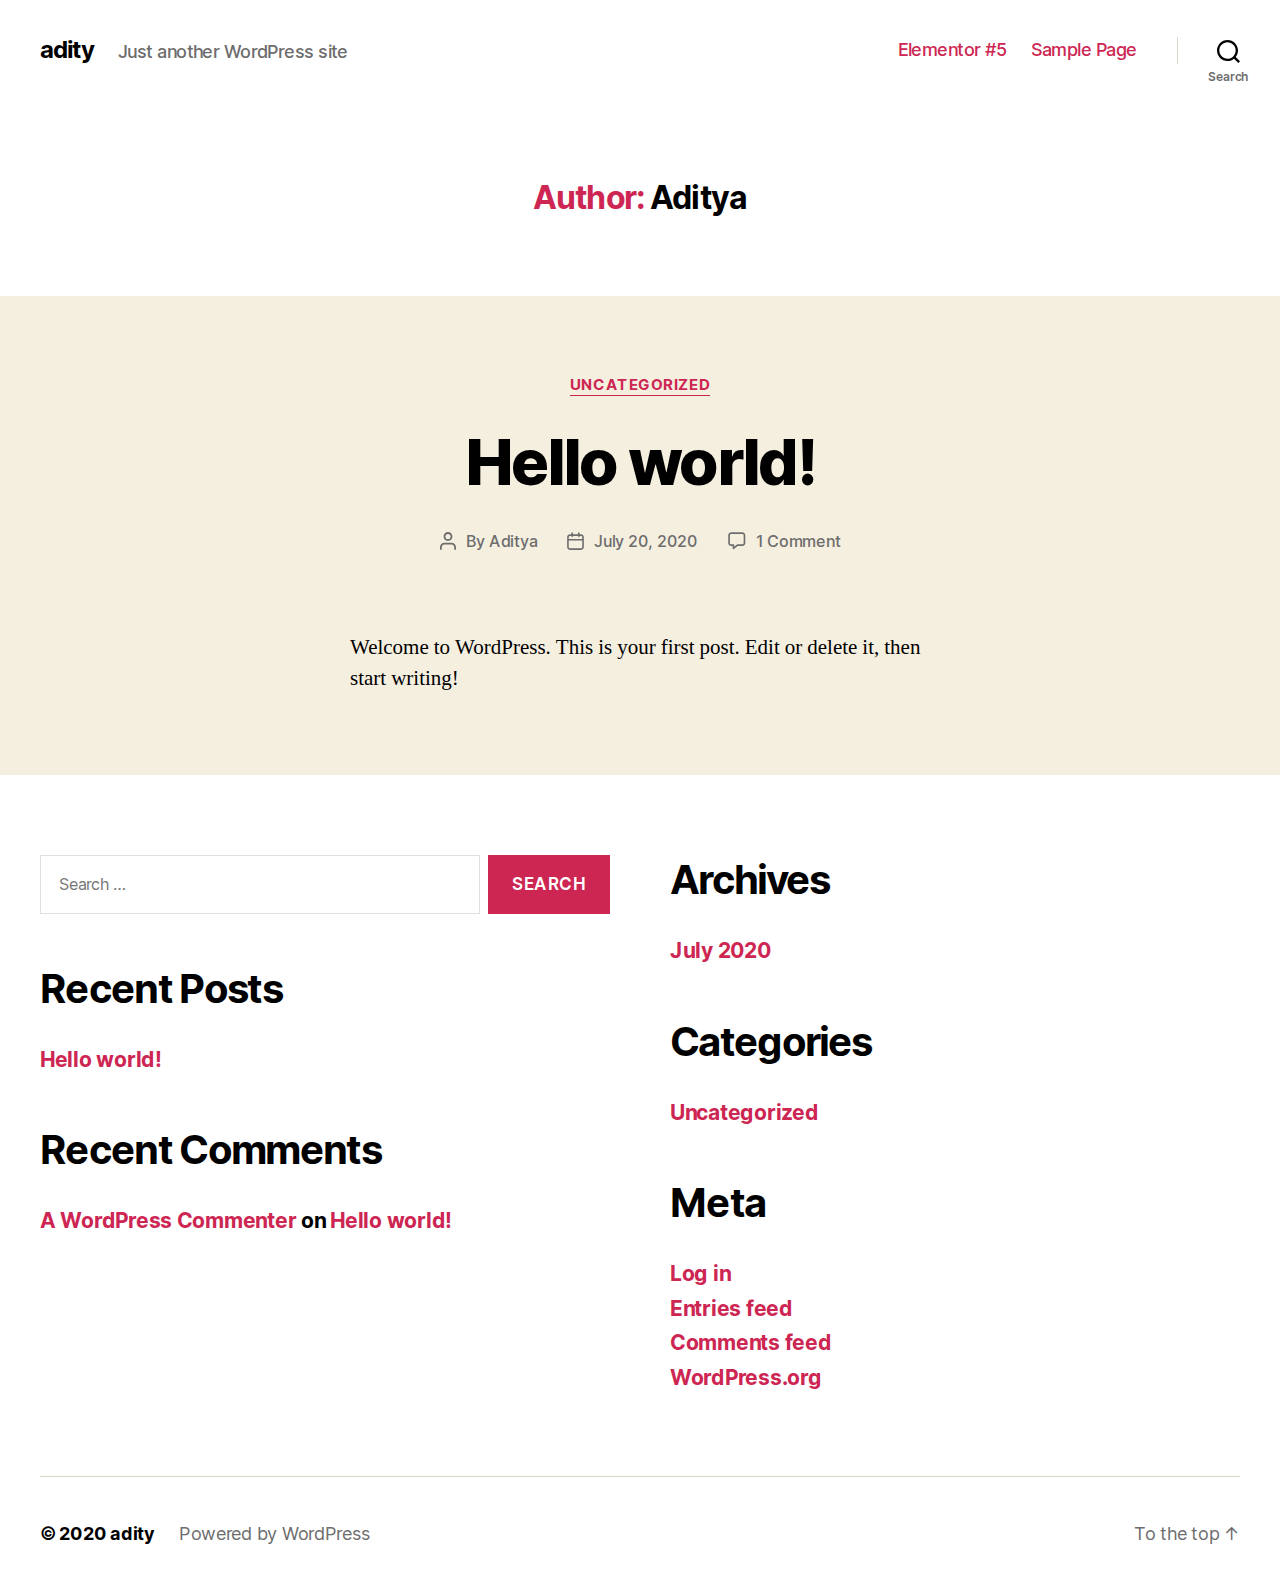
<file: author/aditya/index.html>
<!DOCTYPE html>

<html class="no-js" lang="en-US">

	<head>

		<meta charset="UTF-8">
		<meta name="viewport" content="width=device-width, initial-scale=1.0" >

		<link rel="profile" href="https://gmpg.org/xfn/11">

		<title>Aditya &#8211; adity</title>
<link rel='dns-prefetch' href='//s.w.org' />
<link rel="alternate" type="application/rss+xml" title="adity &raquo; Feed" href="/feed/" />
<link rel="alternate" type="application/rss+xml" title="adity &raquo; Comments Feed" href="/comments/feed/" />
<link rel="alternate" type="application/rss+xml" title="adity &raquo; Posts by Aditya Feed" href="/author/aditya/feed/" />
		<script>
			window._wpemojiSettings = {"baseUrl":"https:\/\/s.w.org\/images\/core\/emoji\/12.0.0-1\/72x72\/","ext":".png","svgUrl":"https:\/\/s.w.org\/images\/core\/emoji\/12.0.0-1\/svg\/","svgExt":".svg","source":{"concatemoji":"http:\/\/localhost\/wp-includes\/js\/wp-emoji-release.min.js?ver=5.4.2"}};
			/*! This file is auto-generated */
			!function(e,a,t){var r,n,o,i,p=a.createElement("canvas"),s=p.getContext&&p.getContext("2d");function c(e,t){var a=String.fromCharCode;s.clearRect(0,0,p.width,p.height),s.fillText(a.apply(this,e),0,0);var r=p.toDataURL();return s.clearRect(0,0,p.width,p.height),s.fillText(a.apply(this,t),0,0),r===p.toDataURL()}function l(e){if(!s||!s.fillText)return!1;switch(s.textBaseline="top",s.font="600 32px Arial",e){case"flag":return!c([127987,65039,8205,9895,65039],[127987,65039,8203,9895,65039])&&(!c([55356,56826,55356,56819],[55356,56826,8203,55356,56819])&&!c([55356,57332,56128,56423,56128,56418,56128,56421,56128,56430,56128,56423,56128,56447],[55356,57332,8203,56128,56423,8203,56128,56418,8203,56128,56421,8203,56128,56430,8203,56128,56423,8203,56128,56447]));case"emoji":return!c([55357,56424,55356,57342,8205,55358,56605,8205,55357,56424,55356,57340],[55357,56424,55356,57342,8203,55358,56605,8203,55357,56424,55356,57340])}return!1}function d(e){var t=a.createElement("script");t.src=e,t.defer=t.type="text/javascript",a.getElementsByTagName("head")[0].appendChild(t)}for(i=Array("flag","emoji"),t.supports={everything:!0,everythingExceptFlag:!0},o=0;o<i.length;o++)t.supports[i[o]]=l(i[o]),t.supports.everything=t.supports.everything&&t.supports[i[o]],"flag"!==i[o]&&(t.supports.everythingExceptFlag=t.supports.everythingExceptFlag&&t.supports[i[o]]);t.supports.everythingExceptFlag=t.supports.everythingExceptFlag&&!t.supports.flag,t.DOMReady=!1,t.readyCallback=function(){t.DOMReady=!0},t.supports.everything||(n=function(){t.readyCallback()},a.addEventListener?(a.addEventListener("DOMContentLoaded",n,!1),e.addEventListener("load",n,!1)):(e.attachEvent("onload",n),a.attachEvent("onreadystatechange",function(){"complete"===a.readyState&&t.readyCallback()})),(r=t.source||{}).concatemoji?d(r.concatemoji):r.wpemoji&&r.twemoji&&(d(r.twemoji),d(r.wpemoji)))}(window,document,window._wpemojiSettings);
		</script>
		<style>
img.wp-smiley,
img.emoji {
	display: inline !important;
	border: none !important;
	box-shadow: none !important;
	height: 1em !important;
	width: 1em !important;
	margin: 0 .07em !important;
	vertical-align: -0.1em !important;
	background: none !important;
	padding: 0 !important;
}
</style>
	<link rel='stylesheet' id='wp-block-library-css'  href='/wp-includes/css/dist/block-library/style.min.css?ver=5.4.2' media='all' />
<link rel='stylesheet' id='40e4f8434-css'  href='/wp-content/uploads/essential-addons-elementor/40e4f8434.min.css?ver=1595269849' media='all' />
<link rel='stylesheet' id='twentytwenty-style-css'  href='/wp-content/themes/twentytwenty/style.css?ver=1.2' media='all' />
<style id='twentytwenty-style-inline-css'>
.color-accent,.color-accent-hover:hover,.color-accent-hover:focus,:root .has-accent-color,.has-drop-cap:not(:focus):first-letter,.wp-block-button.is-style-outline,a { color: #cd2653; }blockquote,.border-color-accent,.border-color-accent-hover:hover,.border-color-accent-hover:focus { border-color: #cd2653; }button:not(.toggle),.button,.faux-button,.wp-block-button__link,.wp-block-file .wp-block-file__button,input[type="button"],input[type="reset"],input[type="submit"],.bg-accent,.bg-accent-hover:hover,.bg-accent-hover:focus,:root .has-accent-background-color,.comment-reply-link { background-color: #cd2653; }.fill-children-accent,.fill-children-accent * { fill: #cd2653; }body,.entry-title a,:root .has-primary-color { color: #000000; }:root .has-primary-background-color { background-color: #000000; }cite,figcaption,.wp-caption-text,.post-meta,.entry-content .wp-block-archives li,.entry-content .wp-block-categories li,.entry-content .wp-block-latest-posts li,.wp-block-latest-comments__comment-date,.wp-block-latest-posts__post-date,.wp-block-embed figcaption,.wp-block-image figcaption,.wp-block-pullquote cite,.comment-metadata,.comment-respond .comment-notes,.comment-respond .logged-in-as,.pagination .dots,.entry-content hr:not(.has-background),hr.styled-separator,:root .has-secondary-color { color: #6d6d6d; }:root .has-secondary-background-color { background-color: #6d6d6d; }pre,fieldset,input,textarea,table,table *,hr { border-color: #dcd7ca; }caption,code,code,kbd,samp,.wp-block-table.is-style-stripes tbody tr:nth-child(odd),:root .has-subtle-background-background-color { background-color: #dcd7ca; }.wp-block-table.is-style-stripes { border-bottom-color: #dcd7ca; }.wp-block-latest-posts.is-grid li { border-top-color: #dcd7ca; }:root .has-subtle-background-color { color: #dcd7ca; }body:not(.overlay-header) .primary-menu > li > a,body:not(.overlay-header) .primary-menu > li > .icon,.modal-menu a,.footer-menu a, .footer-widgets a,#site-footer .wp-block-button.is-style-outline,.wp-block-pullquote:before,.singular:not(.overlay-header) .entry-header a,.archive-header a,.header-footer-group .color-accent,.header-footer-group .color-accent-hover:hover { color: #cd2653; }.social-icons a,#site-footer button:not(.toggle),#site-footer .button,#site-footer .faux-button,#site-footer .wp-block-button__link,#site-footer .wp-block-file__button,#site-footer input[type="button"],#site-footer input[type="reset"],#site-footer input[type="submit"] { background-color: #cd2653; }.header-footer-group,body:not(.overlay-header) #site-header .toggle,.menu-modal .toggle { color: #000000; }body:not(.overlay-header) .primary-menu ul { background-color: #000000; }body:not(.overlay-header) .primary-menu > li > ul:after { border-bottom-color: #000000; }body:not(.overlay-header) .primary-menu ul ul:after { border-left-color: #000000; }.site-description,body:not(.overlay-header) .toggle-inner .toggle-text,.widget .post-date,.widget .rss-date,.widget_archive li,.widget_categories li,.widget cite,.widget_pages li,.widget_meta li,.widget_nav_menu li,.powered-by-wordpress,.to-the-top,.singular .entry-header .post-meta,.singular:not(.overlay-header) .entry-header .post-meta a { color: #6d6d6d; }.header-footer-group pre,.header-footer-group fieldset,.header-footer-group input,.header-footer-group textarea,.header-footer-group table,.header-footer-group table *,.footer-nav-widgets-wrapper,#site-footer,.menu-modal nav *,.footer-widgets-outer-wrapper,.footer-top { border-color: #dcd7ca; }.header-footer-group table caption,body:not(.overlay-header) .header-inner .toggle-wrapper::before { background-color: #dcd7ca; }
</style>
<link rel='stylesheet' id='twentytwenty-print-style-css'  href='/wp-content/themes/twentytwenty/print.css?ver=1.2' media='print' />
<link rel='stylesheet' id='elementskit-framework-css-frontend-css'  href='/wp-content/plugins/elementskit-lite/libs/framework/assets/css/frontend-style.min.css?ver=1.5.9' media='all' />
<link rel='stylesheet' id='elementskit-vendors-css'  href='/wp-content/plugins/elementskit-lite/widgets/init/assets/css/vendors.css?ver=1.5.9' media='all' />
<link rel='stylesheet' id='elementskit-style-css'  href='/wp-content/plugins/elementskit-lite/widgets/init/assets/css/style.css?ver=1.5.9' media='all' />
<link rel='stylesheet' id='elementskit-responsive-css'  href='/wp-content/plugins/elementskit-lite/widgets/init/assets/css/responsive.css?ver=1.5.9' media='all' />
<script src='/wp-includes/js/jquery/jquery.js?ver=1.12.4-wp'></script>
<script src='/wp-includes/js/jquery/jquery-migrate.min.js?ver=1.4.1'></script>
<script src='/wp-content/themes/twentytwenty/assets/js/index.js?ver=1.2' async></script>
<link rel='https://api.w.org/' href='/wp-json/' />
<link rel="EditURI" type="application/rsd+xml" title="RSD" href="/xmlrpc.php?rsd" />
<link rel="wlwmanifest" type="application/wlwmanifest+xml" href="/wp-includes/wlwmanifest.xml" /> 
<meta name="generator" content="WordPress 5.4.2" />
	<script>document.documentElement.className = document.documentElement.className.replace( 'no-js', 'js' );</script>
	<style>.recentcomments a{display:inline !important;padding:0 !important;margin:0 !important;}</style>
	</head>

	<body class="archive author author-aditya author-1 wp-embed-responsive enable-search-modal has-no-pagination showing-comments show-avatars footer-top-visible elementor-default">

		<a class="skip-link screen-reader-text" href="#site-content">Skip to the content</a>
		<header id="site-header" class="header-footer-group" role="banner">

			<div class="header-inner section-inner">

				<div class="header-titles-wrapper">

					
						<button class="toggle search-toggle mobile-search-toggle" data-toggle-target=".search-modal" data-toggle-body-class="showing-search-modal" data-set-focus=".search-modal .search-field" aria-expanded="false">
							<span class="toggle-inner">
								<span class="toggle-icon">
									<svg class="svg-icon" aria-hidden="true" role="img" focusable="false" xmlns="http://www.w3.org/2000/svg" width="23" height="23" viewbox="0 0 23 23"><path d="M38.710696,48.0601792 L43,52.3494831 L41.3494831,54 L37.0601792,49.710696 C35.2632422,51.1481185 32.9839107,52.0076499 30.5038249,52.0076499 C24.7027226,52.0076499 20,47.3049272 20,41.5038249 C20,35.7027226 24.7027226,31 30.5038249,31 C36.3049272,31 41.0076499,35.7027226 41.0076499,41.5038249 C41.0076499,43.9839107 40.1481185,46.2632422 38.710696,48.0601792 Z M36.3875844,47.1716785 C37.8030221,45.7026647 38.6734666,43.7048964 38.6734666,41.5038249 C38.6734666,36.9918565 35.0157934,33.3341833 30.5038249,33.3341833 C25.9918565,33.3341833 22.3341833,36.9918565 22.3341833,41.5038249 C22.3341833,46.0157934 25.9918565,49.6734666 30.5038249,49.6734666 C32.7048964,49.6734666 34.7026647,48.8030221 36.1716785,47.3875844 C36.2023931,47.347638 36.2360451,47.3092237 36.2726343,47.2726343 C36.3092237,47.2360451 36.347638,47.2023931 36.3875844,47.1716785 Z" transform="translate(-20 -31)" /></svg>								</span>
								<span class="toggle-text">Search</span>
							</span>
						</button><!-- .search-toggle -->

					
					<div class="header-titles">

						<div class="site-title faux-heading"><a href="/">adity</a></div><div class="site-description">Just another WordPress site</div><!-- .site-description -->
					</div><!-- .header-titles -->

					<button class="toggle nav-toggle mobile-nav-toggle" data-toggle-target=".menu-modal"  data-toggle-body-class="showing-menu-modal" aria-expanded="false" data-set-focus=".close-nav-toggle">
						<span class="toggle-inner">
							<span class="toggle-icon">
								<svg class="svg-icon" aria-hidden="true" role="img" focusable="false" xmlns="http://www.w3.org/2000/svg" width="26" height="7" viewbox="0 0 26 7"><path fill-rule="evenodd" d="M332.5,45 C330.567003,45 329,43.4329966 329,41.5 C329,39.5670034 330.567003,38 332.5,38 C334.432997,38 336,39.5670034 336,41.5 C336,43.4329966 334.432997,45 332.5,45 Z M342,45 C340.067003,45 338.5,43.4329966 338.5,41.5 C338.5,39.5670034 340.067003,38 342,38 C343.932997,38 345.5,39.5670034 345.5,41.5 C345.5,43.4329966 343.932997,45 342,45 Z M351.5,45 C349.567003,45 348,43.4329966 348,41.5 C348,39.5670034 349.567003,38 351.5,38 C353.432997,38 355,39.5670034 355,41.5 C355,43.4329966 353.432997,45 351.5,45 Z" transform="translate(-329 -38)" /></svg>							</span>
							<span class="toggle-text">Menu</span>
						</span>
					</button><!-- .nav-toggle -->

				</div><!-- .header-titles-wrapper -->

				<div class="header-navigation-wrapper">

					
							<nav class="primary-menu-wrapper" aria-label="Horizontal" role="navigation">

								<ul class="primary-menu reset-list-style">

								<li class="page_item page-item-5"><a href="/elementor-5/">Elementor #5</a></li>
<li class="page_item page-item-2"><a href="/sample-page/">Sample Page</a></li>

								</ul>

							</nav><!-- .primary-menu-wrapper -->

						
						<div class="header-toggles hide-no-js">

						
							<div class="toggle-wrapper search-toggle-wrapper">

								<button class="toggle search-toggle desktop-search-toggle" data-toggle-target=".search-modal" data-toggle-body-class="showing-search-modal" data-set-focus=".search-modal .search-field" aria-expanded="false">
									<span class="toggle-inner">
										<svg class="svg-icon" aria-hidden="true" role="img" focusable="false" xmlns="http://www.w3.org/2000/svg" width="23" height="23" viewbox="0 0 23 23"><path d="M38.710696,48.0601792 L43,52.3494831 L41.3494831,54 L37.0601792,49.710696 C35.2632422,51.1481185 32.9839107,52.0076499 30.5038249,52.0076499 C24.7027226,52.0076499 20,47.3049272 20,41.5038249 C20,35.7027226 24.7027226,31 30.5038249,31 C36.3049272,31 41.0076499,35.7027226 41.0076499,41.5038249 C41.0076499,43.9839107 40.1481185,46.2632422 38.710696,48.0601792 Z M36.3875844,47.1716785 C37.8030221,45.7026647 38.6734666,43.7048964 38.6734666,41.5038249 C38.6734666,36.9918565 35.0157934,33.3341833 30.5038249,33.3341833 C25.9918565,33.3341833 22.3341833,36.9918565 22.3341833,41.5038249 C22.3341833,46.0157934 25.9918565,49.6734666 30.5038249,49.6734666 C32.7048964,49.6734666 34.7026647,48.8030221 36.1716785,47.3875844 C36.2023931,47.347638 36.2360451,47.3092237 36.2726343,47.2726343 C36.3092237,47.2360451 36.347638,47.2023931 36.3875844,47.1716785 Z" transform="translate(-20 -31)" /></svg>										<span class="toggle-text">Search</span>
									</span>
								</button><!-- .search-toggle -->

							</div>

							
						</div><!-- .header-toggles -->
						
				</div><!-- .header-navigation-wrapper -->

			</div><!-- .header-inner -->

			<div class="search-modal cover-modal header-footer-group" data-modal-target-string=".search-modal">

	<div class="search-modal-inner modal-inner">

		<div class="section-inner">

			<form role="search" aria-label="Search for:" method="get" class="search-form" action="/">
	<label for="search-form-1">
		<span class="screen-reader-text">Search for:</span>
		<input type="search" id="search-form-1" class="search-field" placeholder="Search &hellip;" value="" name="s" />
	</label>
	<input type="submit" class="search-submit" value="Search" />
</form>

			<button class="toggle search-untoggle close-search-toggle fill-children-current-color" data-toggle-target=".search-modal" data-toggle-body-class="showing-search-modal" data-set-focus=".search-modal .search-field" aria-expanded="false">
				<span class="screen-reader-text">Close search</span>
				<svg class="svg-icon" aria-hidden="true" role="img" focusable="false" xmlns="http://www.w3.org/2000/svg" width="16" height="16" viewbox="0 0 16 16"><polygon fill="" fill-rule="evenodd" points="6.852 7.649 .399 1.195 1.445 .149 7.899 6.602 14.352 .149 15.399 1.195 8.945 7.649 15.399 14.102 14.352 15.149 7.899 8.695 1.445 15.149 .399 14.102" /></svg>			</button><!-- .search-toggle -->

		</div><!-- .section-inner -->

	</div><!-- .search-modal-inner -->

</div><!-- .menu-modal -->

		</header><!-- #site-header -->

		
<div class="menu-modal cover-modal header-footer-group" data-modal-target-string=".menu-modal">

	<div class="menu-modal-inner modal-inner">

		<div class="menu-wrapper section-inner">

			<div class="menu-top">

				<button class="toggle close-nav-toggle fill-children-current-color" data-toggle-target=".menu-modal" data-toggle-body-class="showing-menu-modal" aria-expanded="false" data-set-focus=".menu-modal">
					<span class="toggle-text">Close Menu</span>
					<svg class="svg-icon" aria-hidden="true" role="img" focusable="false" xmlns="http://www.w3.org/2000/svg" width="16" height="16" viewbox="0 0 16 16"><polygon fill="" fill-rule="evenodd" points="6.852 7.649 .399 1.195 1.445 .149 7.899 6.602 14.352 .149 15.399 1.195 8.945 7.649 15.399 14.102 14.352 15.149 7.899 8.695 1.445 15.149 .399 14.102" /></svg>				</button><!-- .nav-toggle -->

				
					<nav class="mobile-menu" aria-label="Mobile" role="navigation">

						<ul class="modal-menu reset-list-style">

						<li class="page_item page-item-5"><div class="ancestor-wrapper"><a href="/elementor-5/">Elementor #5</a></div><!-- .ancestor-wrapper --></li>
<li class="page_item page-item-2"><div class="ancestor-wrapper"><a href="/sample-page/">Sample Page</a></div><!-- .ancestor-wrapper --></li>

						</ul>

					</nav>

					
			</div><!-- .menu-top -->

			<div class="menu-bottom">

				
			</div><!-- .menu-bottom -->

		</div><!-- .menu-wrapper -->

	</div><!-- .menu-modal-inner -->

</div><!-- .menu-modal -->

<main id="site-content" role="main">

	
		<header class="archive-header has-text-align-center header-footer-group">

			<div class="archive-header-inner section-inner medium">

									<h1 class="archive-title"><span class="color-accent">Author:</span> <span class="vcard">Aditya</span></h1>
				
				
			</div><!-- .archive-header-inner -->

		</header><!-- .archive-header -->

		
<article class="post-1 post type-post status-publish format-standard hentry category-uncategorized" id="post-1">

	
<header class="entry-header has-text-align-center">

	<div class="entry-header-inner section-inner medium">

		
			<div class="entry-categories">
				<span class="screen-reader-text">Categories</span>
				<div class="entry-categories-inner">
					<a href="/category/uncategorized/" rel="category tag">Uncategorized</a>				</div><!-- .entry-categories-inner -->
			</div><!-- .entry-categories -->

			<h2 class="entry-title heading-size-1"><a href="/2020/07/20/hello-world/">Hello world!</a></h2>
		<div class="post-meta-wrapper post-meta-single post-meta-single-top">

			<ul class="post-meta">

									<li class="post-author meta-wrapper">
						<span class="meta-icon">
							<span class="screen-reader-text">Post author</span>
							<svg class="svg-icon" aria-hidden="true" role="img" focusable="false" xmlns="http://www.w3.org/2000/svg" width="18" height="20" viewbox="0 0 18 20"><path fill="" d="M18,19 C18,19.5522847 17.5522847,20 17,20 C16.4477153,20 16,19.5522847 16,19 L16,17 C16,15.3431458 14.6568542,14 13,14 L5,14 C3.34314575,14 2,15.3431458 2,17 L2,19 C2,19.5522847 1.55228475,20 1,20 C0.44771525,20 0,19.5522847 0,19 L0,17 C0,14.2385763 2.23857625,12 5,12 L13,12 C15.7614237,12 18,14.2385763 18,17 L18,19 Z M9,10 C6.23857625,10 4,7.76142375 4,5 C4,2.23857625 6.23857625,0 9,0 C11.7614237,0 14,2.23857625 14,5 C14,7.76142375 11.7614237,10 9,10 Z M9,8 C10.6568542,8 12,6.65685425 12,5 C12,3.34314575 10.6568542,2 9,2 C7.34314575,2 6,3.34314575 6,5 C6,6.65685425 7.34314575,8 9,8 Z" /></svg>						</span>
						<span class="meta-text">
							By <a href="/author/aditya/">Aditya</a>						</span>
					</li>
										<li class="post-date meta-wrapper">
						<span class="meta-icon">
							<span class="screen-reader-text">Post date</span>
							<svg class="svg-icon" aria-hidden="true" role="img" focusable="false" xmlns="http://www.w3.org/2000/svg" width="18" height="19" viewbox="0 0 18 19"><path fill="" d="M4.60069444,4.09375 L3.25,4.09375 C2.47334957,4.09375 1.84375,4.72334957 1.84375,5.5 L1.84375,7.26736111 L16.15625,7.26736111 L16.15625,5.5 C16.15625,4.72334957 15.5266504,4.09375 14.75,4.09375 L13.3993056,4.09375 L13.3993056,4.55555556 C13.3993056,5.02154581 13.0215458,5.39930556 12.5555556,5.39930556 C12.0895653,5.39930556 11.7118056,5.02154581 11.7118056,4.55555556 L11.7118056,4.09375 L6.28819444,4.09375 L6.28819444,4.55555556 C6.28819444,5.02154581 5.9104347,5.39930556 5.44444444,5.39930556 C4.97845419,5.39930556 4.60069444,5.02154581 4.60069444,4.55555556 L4.60069444,4.09375 Z M6.28819444,2.40625 L11.7118056,2.40625 L11.7118056,1 C11.7118056,0.534009742 12.0895653,0.15625 12.5555556,0.15625 C13.0215458,0.15625 13.3993056,0.534009742 13.3993056,1 L13.3993056,2.40625 L14.75,2.40625 C16.4586309,2.40625 17.84375,3.79136906 17.84375,5.5 L17.84375,15.875 C17.84375,17.5836309 16.4586309,18.96875 14.75,18.96875 L3.25,18.96875 C1.54136906,18.96875 0.15625,17.5836309 0.15625,15.875 L0.15625,5.5 C0.15625,3.79136906 1.54136906,2.40625 3.25,2.40625 L4.60069444,2.40625 L4.60069444,1 C4.60069444,0.534009742 4.97845419,0.15625 5.44444444,0.15625 C5.9104347,0.15625 6.28819444,0.534009742 6.28819444,1 L6.28819444,2.40625 Z M1.84375,8.95486111 L1.84375,15.875 C1.84375,16.6516504 2.47334957,17.28125 3.25,17.28125 L14.75,17.28125 C15.5266504,17.28125 16.15625,16.6516504 16.15625,15.875 L16.15625,8.95486111 L1.84375,8.95486111 Z" /></svg>						</span>
						<span class="meta-text">
							<a href="/2020/07/20/hello-world/">July 20, 2020</a>
						</span>
					</li>
										<li class="post-comment-link meta-wrapper">
						<span class="meta-icon">
							<svg class="svg-icon" aria-hidden="true" role="img" focusable="false" xmlns="http://www.w3.org/2000/svg" width="19" height="19" viewbox="0 0 19 19"><path d="M9.43016863,13.2235931 C9.58624731,13.094699 9.7823475,13.0241935 9.98476849,13.0241935 L15.0564516,13.0241935 C15.8581553,13.0241935 16.5080645,12.3742843 16.5080645,11.5725806 L16.5080645,3.44354839 C16.5080645,2.64184472 15.8581553,1.99193548 15.0564516,1.99193548 L3.44354839,1.99193548 C2.64184472,1.99193548 1.99193548,2.64184472 1.99193548,3.44354839 L1.99193548,11.5725806 C1.99193548,12.3742843 2.64184472,13.0241935 3.44354839,13.0241935 L5.76612903,13.0241935 C6.24715123,13.0241935 6.63709677,13.4141391 6.63709677,13.8951613 L6.63709677,15.5301903 L9.43016863,13.2235931 Z M3.44354839,14.766129 C1.67980032,14.766129 0.25,13.3363287 0.25,11.5725806 L0.25,3.44354839 C0.25,1.67980032 1.67980032,0.25 3.44354839,0.25 L15.0564516,0.25 C16.8201997,0.25 18.25,1.67980032 18.25,3.44354839 L18.25,11.5725806 C18.25,13.3363287 16.8201997,14.766129 15.0564516,14.766129 L10.2979143,14.766129 L6.32072889,18.0506004 C5.75274472,18.5196577 4.89516129,18.1156602 4.89516129,17.3790323 L4.89516129,14.766129 L3.44354839,14.766129 Z" /></svg>						</span>
						<span class="meta-text">
							<a href="/2020/07/20/hello-world/#comments">1 Comment<span class="screen-reader-text"> on Hello world!</span></a>						</span>
					</li>
					
			</ul><!-- .post-meta -->

		</div><!-- .post-meta-wrapper -->

		
	</div><!-- .entry-header-inner -->

</header><!-- .entry-header -->

	<div class="post-inner thin">

		<div class="entry-content">

			
<p>Welcome to WordPress. This is your first post. Edit or delete it, then start writing!</p>

		</div><!-- .entry-content -->

	</div><!-- .post-inner -->

	<div class="section-inner">
		
	</div><!-- .section-inner -->

	
</article><!-- .post -->

	
</main><!-- #site-content -->


	<div class="footer-nav-widgets-wrapper header-footer-group">

		<div class="footer-inner section-inner">

			
			
				<aside class="footer-widgets-outer-wrapper" role="complementary">

					<div class="footer-widgets-wrapper">

						
							<div class="footer-widgets column-one grid-item">
								<div class="widget widget_search"><div class="widget-content"><form role="search"  method="get" class="search-form" action="/">
	<label for="search-form-2">
		<span class="screen-reader-text">Search for:</span>
		<input type="search" id="search-form-2" class="search-field" placeholder="Search &hellip;" value="" name="s" />
	</label>
	<input type="submit" class="search-submit" value="Search" />
</form>
</div></div>		<div class="widget widget_recent_entries"><div class="widget-content">		<h2 class="widget-title subheading heading-size-3">Recent Posts</h2>		<ul>
											<li>
					<a href="/2020/07/20/hello-world/" aria-current="page">Hello world!</a>
									</li>
					</ul>
		</div></div><div class="widget widget_recent_comments"><div class="widget-content"><h2 class="widget-title subheading heading-size-3">Recent Comments</h2><ul id="recentcomments"><li class="recentcomments"><span class="comment-author-link"><a href='https://wordpress.org/' rel='external nofollow ugc' class='url'>A WordPress Commenter</a></span> on <a href="/2020/07/20/hello-world/#comment-1">Hello world!</a></li></ul></div></div>							</div>

						
						
							<div class="footer-widgets column-two grid-item">
								<div class="widget widget_archive"><div class="widget-content"><h2 class="widget-title subheading heading-size-3">Archives</h2>		<ul>
				<li><a href='/2020/07/'>July 2020</a></li>
		</ul>
			</div></div><div class="widget widget_categories"><div class="widget-content"><h2 class="widget-title subheading heading-size-3">Categories</h2>		<ul>
				<li class="cat-item cat-item-1"><a href="/category/uncategorized/">Uncategorized</a>
</li>
		</ul>
			</div></div><div class="widget widget_meta"><div class="widget-content"><h2 class="widget-title subheading heading-size-3">Meta</h2>			<ul>
						<li><a href="/wp-login.php">Log in</a></li>
			<li><a href="/feed/">Entries feed</a></li>
			<li><a href="/comments/feed/">Comments feed</a></li>
			<li><a href="https://wordpress.org/">WordPress.org</a></li>			</ul>
			</div></div>							</div>

						
					</div><!-- .footer-widgets-wrapper -->

				</aside><!-- .footer-widgets-outer-wrapper -->

			
		</div><!-- .footer-inner -->

	</div><!-- .footer-nav-widgets-wrapper -->


			<footer id="site-footer" role="contentinfo" class="header-footer-group">

				<div class="section-inner">

					<div class="footer-credits">

						<p class="footer-copyright">&copy;
							2020							<a href="/">adity</a>
						</p><!-- .footer-copyright -->

						<p class="powered-by-wordpress">
							<a href="https://wordpress.org/">
								Powered by WordPress							</a>
						</p><!-- .powered-by-wordpress -->

					</div><!-- .footer-credits -->

					<a class="to-the-top" href="#site-header">
						<span class="to-the-top-long">
							To the top <span class="arrow" aria-hidden="true">&uarr;</span>						</span><!-- .to-the-top-long -->
						<span class="to-the-top-short">
							Up <span class="arrow" aria-hidden="true">&uarr;</span>						</span><!-- .to-the-top-short -->
					</a><!-- .to-the-top -->

				</div><!-- .section-inner -->

			</footer><!-- #site-footer -->

		</div><script>
var ekit_site_url = {"siteurl":"http:\/\/localhost"};
</script>
<script src='/wp-content/plugins/elementskit-lite/widgets/mail-chimp/assets/js/mail-chimp.js?ver=1.0'></script>
<script src='/wp-content/plugins/elementskit-lite/libs/framework/assets/js/frontend-script.js?ver=1.5.9'></script>
<script>
        //console.log(window.elementskit);

		var elementskit = {
            resturl: 'http://localhost/wp-json/elementskit/v1/',
        }

        //console.log(window.elementskit);
		
</script>
<script src='/wp-content/plugins/elementskit-lite/widgets/init/assets/js/nav-menu.js?ver=5.4.2'></script>
<script src='/wp-content/plugins/elementskit-lite/widgets/init/assets/js/ui-slim.min.js?ver=5.4.2'></script>
<script src='/wp-includes/js/wp-embed.min.js?ver=5.4.2'></script>
	<script>
	/(trident|msie)/i.test(navigator.userAgent)&&document.getElementById&&window.addEventListener&&window.addEventListener("hashchange",function(){var t,e=location.hash.substring(1);/^[A-z0-9_-]+$/.test(e)&&(t=document.getElementById(e))&&(/^(?:a|select|input|button|textarea)$/i.test(t.tagName)||(t.tabIndex=-1),t.focus())},!1);
	</script>
	
	</body>
</html>
</file>
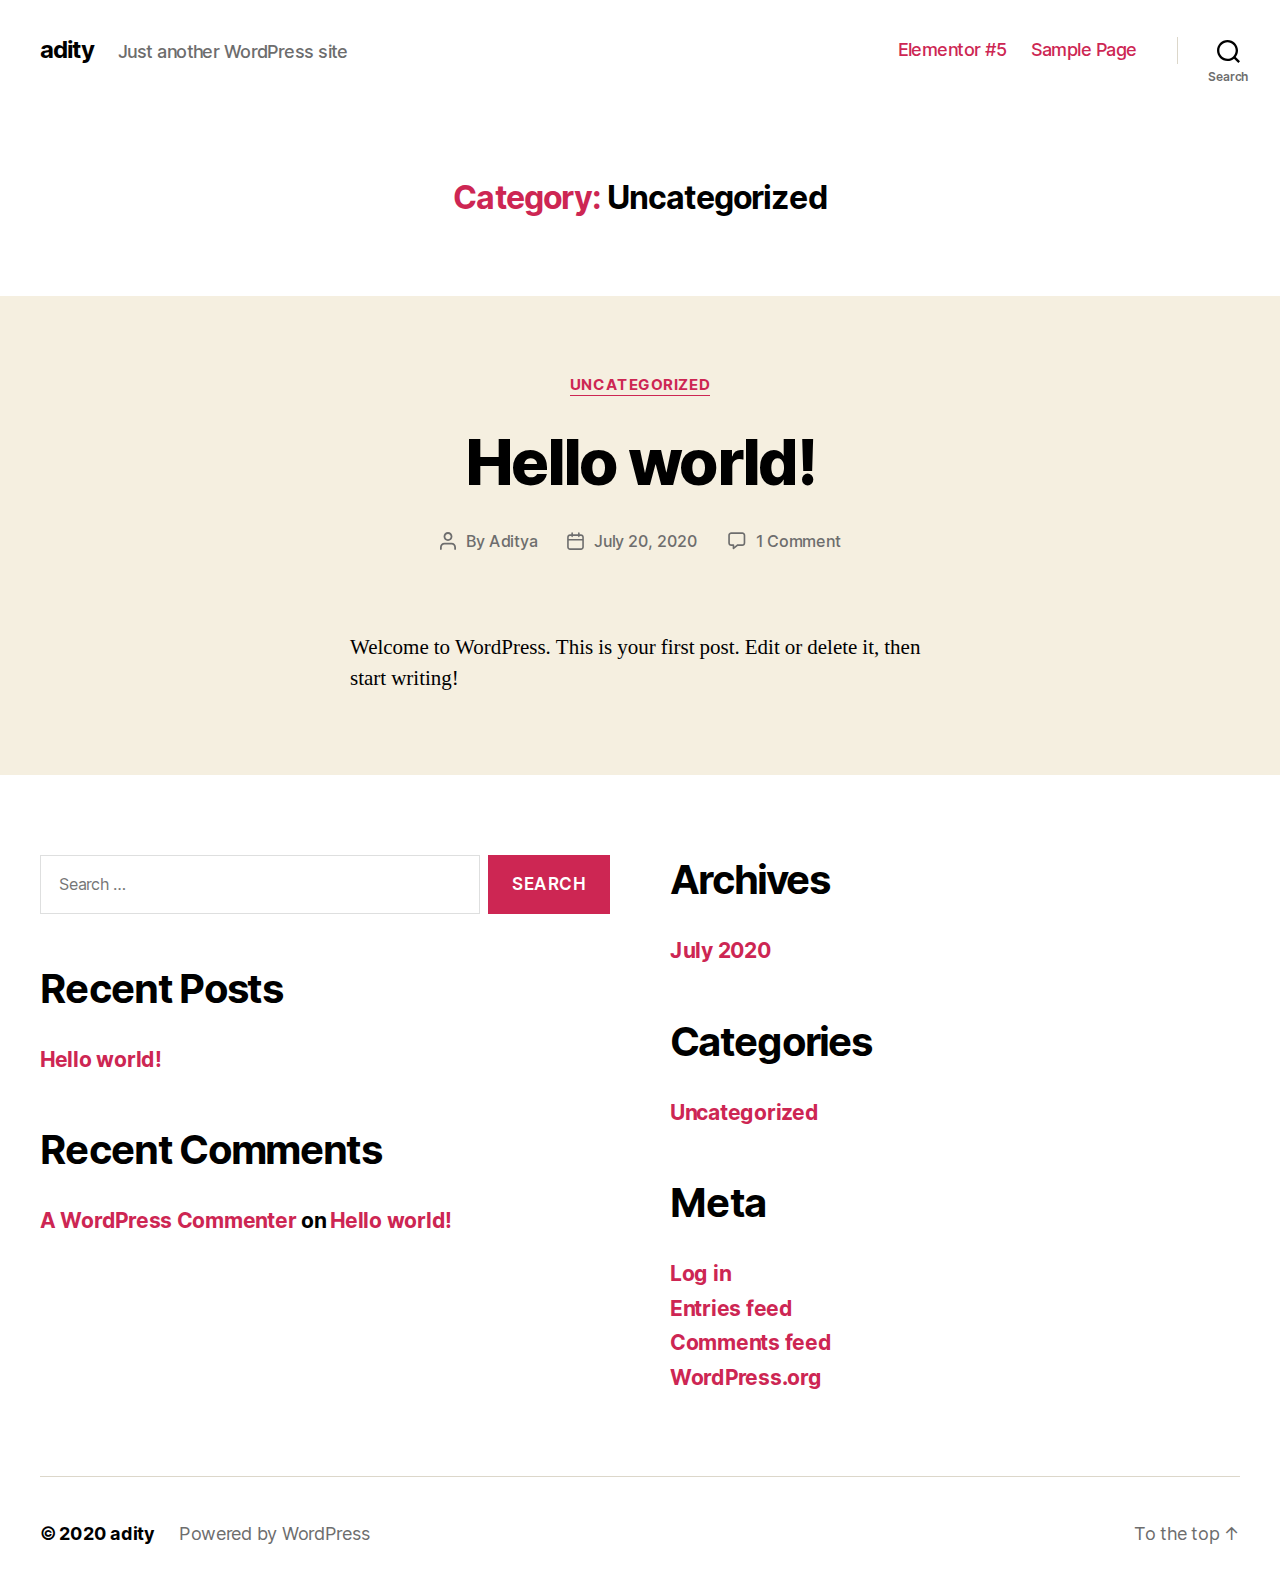
<file: category/uncategorized/index.html>
<!DOCTYPE html>

<html class="no-js" lang="en-US">

	<head>

		<meta charset="UTF-8">
		<meta name="viewport" content="width=device-width, initial-scale=1.0" >

		<link rel="profile" href="https://gmpg.org/xfn/11">

		<title>Uncategorized &#8211; adity</title>
<link rel='dns-prefetch' href='//s.w.org' />
<link rel="alternate" type="application/rss+xml" title="adity &raquo; Feed" href="/feed/" />
<link rel="alternate" type="application/rss+xml" title="adity &raquo; Comments Feed" href="/comments/feed/" />
<link rel="alternate" type="application/rss+xml" title="adity &raquo; Uncategorized Category Feed" href="/category/uncategorized/feed/" />
		<script>
			window._wpemojiSettings = {"baseUrl":"https:\/\/s.w.org\/images\/core\/emoji\/12.0.0-1\/72x72\/","ext":".png","svgUrl":"https:\/\/s.w.org\/images\/core\/emoji\/12.0.0-1\/svg\/","svgExt":".svg","source":{"concatemoji":"http:\/\/localhost\/wp-includes\/js\/wp-emoji-release.min.js?ver=5.4.2"}};
			/*! This file is auto-generated */
			!function(e,a,t){var r,n,o,i,p=a.createElement("canvas"),s=p.getContext&&p.getContext("2d");function c(e,t){var a=String.fromCharCode;s.clearRect(0,0,p.width,p.height),s.fillText(a.apply(this,e),0,0);var r=p.toDataURL();return s.clearRect(0,0,p.width,p.height),s.fillText(a.apply(this,t),0,0),r===p.toDataURL()}function l(e){if(!s||!s.fillText)return!1;switch(s.textBaseline="top",s.font="600 32px Arial",e){case"flag":return!c([127987,65039,8205,9895,65039],[127987,65039,8203,9895,65039])&&(!c([55356,56826,55356,56819],[55356,56826,8203,55356,56819])&&!c([55356,57332,56128,56423,56128,56418,56128,56421,56128,56430,56128,56423,56128,56447],[55356,57332,8203,56128,56423,8203,56128,56418,8203,56128,56421,8203,56128,56430,8203,56128,56423,8203,56128,56447]));case"emoji":return!c([55357,56424,55356,57342,8205,55358,56605,8205,55357,56424,55356,57340],[55357,56424,55356,57342,8203,55358,56605,8203,55357,56424,55356,57340])}return!1}function d(e){var t=a.createElement("script");t.src=e,t.defer=t.type="text/javascript",a.getElementsByTagName("head")[0].appendChild(t)}for(i=Array("flag","emoji"),t.supports={everything:!0,everythingExceptFlag:!0},o=0;o<i.length;o++)t.supports[i[o]]=l(i[o]),t.supports.everything=t.supports.everything&&t.supports[i[o]],"flag"!==i[o]&&(t.supports.everythingExceptFlag=t.supports.everythingExceptFlag&&t.supports[i[o]]);t.supports.everythingExceptFlag=t.supports.everythingExceptFlag&&!t.supports.flag,t.DOMReady=!1,t.readyCallback=function(){t.DOMReady=!0},t.supports.everything||(n=function(){t.readyCallback()},a.addEventListener?(a.addEventListener("DOMContentLoaded",n,!1),e.addEventListener("load",n,!1)):(e.attachEvent("onload",n),a.attachEvent("onreadystatechange",function(){"complete"===a.readyState&&t.readyCallback()})),(r=t.source||{}).concatemoji?d(r.concatemoji):r.wpemoji&&r.twemoji&&(d(r.twemoji),d(r.wpemoji)))}(window,document,window._wpemojiSettings);
		</script>
		<style>
img.wp-smiley,
img.emoji {
	display: inline !important;
	border: none !important;
	box-shadow: none !important;
	height: 1em !important;
	width: 1em !important;
	margin: 0 .07em !important;
	vertical-align: -0.1em !important;
	background: none !important;
	padding: 0 !important;
}
</style>
	<link rel='stylesheet' id='wp-block-library-css'  href='/wp-includes/css/dist/block-library/style.min.css?ver=5.4.2' media='all' />
<link rel='stylesheet' id='379c0f897-css'  href='/wp-content/uploads/essential-addons-elementor/379c0f897.min.css?ver=1595269844' media='all' />
<link rel='stylesheet' id='twentytwenty-style-css'  href='/wp-content/themes/twentytwenty/style.css?ver=1.2' media='all' />
<style id='twentytwenty-style-inline-css'>
.color-accent,.color-accent-hover:hover,.color-accent-hover:focus,:root .has-accent-color,.has-drop-cap:not(:focus):first-letter,.wp-block-button.is-style-outline,a { color: #cd2653; }blockquote,.border-color-accent,.border-color-accent-hover:hover,.border-color-accent-hover:focus { border-color: #cd2653; }button:not(.toggle),.button,.faux-button,.wp-block-button__link,.wp-block-file .wp-block-file__button,input[type="button"],input[type="reset"],input[type="submit"],.bg-accent,.bg-accent-hover:hover,.bg-accent-hover:focus,:root .has-accent-background-color,.comment-reply-link { background-color: #cd2653; }.fill-children-accent,.fill-children-accent * { fill: #cd2653; }body,.entry-title a,:root .has-primary-color { color: #000000; }:root .has-primary-background-color { background-color: #000000; }cite,figcaption,.wp-caption-text,.post-meta,.entry-content .wp-block-archives li,.entry-content .wp-block-categories li,.entry-content .wp-block-latest-posts li,.wp-block-latest-comments__comment-date,.wp-block-latest-posts__post-date,.wp-block-embed figcaption,.wp-block-image figcaption,.wp-block-pullquote cite,.comment-metadata,.comment-respond .comment-notes,.comment-respond .logged-in-as,.pagination .dots,.entry-content hr:not(.has-background),hr.styled-separator,:root .has-secondary-color { color: #6d6d6d; }:root .has-secondary-background-color { background-color: #6d6d6d; }pre,fieldset,input,textarea,table,table *,hr { border-color: #dcd7ca; }caption,code,code,kbd,samp,.wp-block-table.is-style-stripes tbody tr:nth-child(odd),:root .has-subtle-background-background-color { background-color: #dcd7ca; }.wp-block-table.is-style-stripes { border-bottom-color: #dcd7ca; }.wp-block-latest-posts.is-grid li { border-top-color: #dcd7ca; }:root .has-subtle-background-color { color: #dcd7ca; }body:not(.overlay-header) .primary-menu > li > a,body:not(.overlay-header) .primary-menu > li > .icon,.modal-menu a,.footer-menu a, .footer-widgets a,#site-footer .wp-block-button.is-style-outline,.wp-block-pullquote:before,.singular:not(.overlay-header) .entry-header a,.archive-header a,.header-footer-group .color-accent,.header-footer-group .color-accent-hover:hover { color: #cd2653; }.social-icons a,#site-footer button:not(.toggle),#site-footer .button,#site-footer .faux-button,#site-footer .wp-block-button__link,#site-footer .wp-block-file__button,#site-footer input[type="button"],#site-footer input[type="reset"],#site-footer input[type="submit"] { background-color: #cd2653; }.header-footer-group,body:not(.overlay-header) #site-header .toggle,.menu-modal .toggle { color: #000000; }body:not(.overlay-header) .primary-menu ul { background-color: #000000; }body:not(.overlay-header) .primary-menu > li > ul:after { border-bottom-color: #000000; }body:not(.overlay-header) .primary-menu ul ul:after { border-left-color: #000000; }.site-description,body:not(.overlay-header) .toggle-inner .toggle-text,.widget .post-date,.widget .rss-date,.widget_archive li,.widget_categories li,.widget cite,.widget_pages li,.widget_meta li,.widget_nav_menu li,.powered-by-wordpress,.to-the-top,.singular .entry-header .post-meta,.singular:not(.overlay-header) .entry-header .post-meta a { color: #6d6d6d; }.header-footer-group pre,.header-footer-group fieldset,.header-footer-group input,.header-footer-group textarea,.header-footer-group table,.header-footer-group table *,.footer-nav-widgets-wrapper,#site-footer,.menu-modal nav *,.footer-widgets-outer-wrapper,.footer-top { border-color: #dcd7ca; }.header-footer-group table caption,body:not(.overlay-header) .header-inner .toggle-wrapper::before { background-color: #dcd7ca; }
</style>
<link rel='stylesheet' id='twentytwenty-print-style-css'  href='/wp-content/themes/twentytwenty/print.css?ver=1.2' media='print' />
<link rel='stylesheet' id='elementskit-framework-css-frontend-css'  href='/wp-content/plugins/elementskit-lite/libs/framework/assets/css/frontend-style.min.css?ver=1.5.9' media='all' />
<link rel='stylesheet' id='elementskit-vendors-css'  href='/wp-content/plugins/elementskit-lite/widgets/init/assets/css/vendors.css?ver=1.5.9' media='all' />
<link rel='stylesheet' id='elementskit-style-css'  href='/wp-content/plugins/elementskit-lite/widgets/init/assets/css/style.css?ver=1.5.9' media='all' />
<link rel='stylesheet' id='elementskit-responsive-css'  href='/wp-content/plugins/elementskit-lite/widgets/init/assets/css/responsive.css?ver=1.5.9' media='all' />
<script src='/wp-includes/js/jquery/jquery.js?ver=1.12.4-wp'></script>
<script src='/wp-includes/js/jquery/jquery-migrate.min.js?ver=1.4.1'></script>
<script src='/wp-content/themes/twentytwenty/assets/js/index.js?ver=1.2' async></script>
<link rel='https://api.w.org/' href='/wp-json/' />
<link rel="EditURI" type="application/rsd+xml" title="RSD" href="/xmlrpc.php?rsd" />
<link rel="wlwmanifest" type="application/wlwmanifest+xml" href="/wp-includes/wlwmanifest.xml" /> 
<meta name="generator" content="WordPress 5.4.2" />
	<script>document.documentElement.className = document.documentElement.className.replace( 'no-js', 'js' );</script>
	<style>.recentcomments a{display:inline !important;padding:0 !important;margin:0 !important;}</style>
	</head>

	<body class="archive category category-uncategorized category-1 wp-embed-responsive enable-search-modal has-no-pagination showing-comments show-avatars footer-top-visible elementor-default">

		<a class="skip-link screen-reader-text" href="#site-content">Skip to the content</a>
		<header id="site-header" class="header-footer-group" role="banner">

			<div class="header-inner section-inner">

				<div class="header-titles-wrapper">

					
						<button class="toggle search-toggle mobile-search-toggle" data-toggle-target=".search-modal" data-toggle-body-class="showing-search-modal" data-set-focus=".search-modal .search-field" aria-expanded="false">
							<span class="toggle-inner">
								<span class="toggle-icon">
									<svg class="svg-icon" aria-hidden="true" role="img" focusable="false" xmlns="http://www.w3.org/2000/svg" width="23" height="23" viewbox="0 0 23 23"><path d="M38.710696,48.0601792 L43,52.3494831 L41.3494831,54 L37.0601792,49.710696 C35.2632422,51.1481185 32.9839107,52.0076499 30.5038249,52.0076499 C24.7027226,52.0076499 20,47.3049272 20,41.5038249 C20,35.7027226 24.7027226,31 30.5038249,31 C36.3049272,31 41.0076499,35.7027226 41.0076499,41.5038249 C41.0076499,43.9839107 40.1481185,46.2632422 38.710696,48.0601792 Z M36.3875844,47.1716785 C37.8030221,45.7026647 38.6734666,43.7048964 38.6734666,41.5038249 C38.6734666,36.9918565 35.0157934,33.3341833 30.5038249,33.3341833 C25.9918565,33.3341833 22.3341833,36.9918565 22.3341833,41.5038249 C22.3341833,46.0157934 25.9918565,49.6734666 30.5038249,49.6734666 C32.7048964,49.6734666 34.7026647,48.8030221 36.1716785,47.3875844 C36.2023931,47.347638 36.2360451,47.3092237 36.2726343,47.2726343 C36.3092237,47.2360451 36.347638,47.2023931 36.3875844,47.1716785 Z" transform="translate(-20 -31)" /></svg>								</span>
								<span class="toggle-text">Search</span>
							</span>
						</button><!-- .search-toggle -->

					
					<div class="header-titles">

						<div class="site-title faux-heading"><a href="/">adity</a></div><div class="site-description">Just another WordPress site</div><!-- .site-description -->
					</div><!-- .header-titles -->

					<button class="toggle nav-toggle mobile-nav-toggle" data-toggle-target=".menu-modal"  data-toggle-body-class="showing-menu-modal" aria-expanded="false" data-set-focus=".close-nav-toggle">
						<span class="toggle-inner">
							<span class="toggle-icon">
								<svg class="svg-icon" aria-hidden="true" role="img" focusable="false" xmlns="http://www.w3.org/2000/svg" width="26" height="7" viewbox="0 0 26 7"><path fill-rule="evenodd" d="M332.5,45 C330.567003,45 329,43.4329966 329,41.5 C329,39.5670034 330.567003,38 332.5,38 C334.432997,38 336,39.5670034 336,41.5 C336,43.4329966 334.432997,45 332.5,45 Z M342,45 C340.067003,45 338.5,43.4329966 338.5,41.5 C338.5,39.5670034 340.067003,38 342,38 C343.932997,38 345.5,39.5670034 345.5,41.5 C345.5,43.4329966 343.932997,45 342,45 Z M351.5,45 C349.567003,45 348,43.4329966 348,41.5 C348,39.5670034 349.567003,38 351.5,38 C353.432997,38 355,39.5670034 355,41.5 C355,43.4329966 353.432997,45 351.5,45 Z" transform="translate(-329 -38)" /></svg>							</span>
							<span class="toggle-text">Menu</span>
						</span>
					</button><!-- .nav-toggle -->

				</div><!-- .header-titles-wrapper -->

				<div class="header-navigation-wrapper">

					
							<nav class="primary-menu-wrapper" aria-label="Horizontal" role="navigation">

								<ul class="primary-menu reset-list-style">

								<li class="page_item page-item-5"><a href="/elementor-5/">Elementor #5</a></li>
<li class="page_item page-item-2"><a href="/sample-page/">Sample Page</a></li>

								</ul>

							</nav><!-- .primary-menu-wrapper -->

						
						<div class="header-toggles hide-no-js">

						
							<div class="toggle-wrapper search-toggle-wrapper">

								<button class="toggle search-toggle desktop-search-toggle" data-toggle-target=".search-modal" data-toggle-body-class="showing-search-modal" data-set-focus=".search-modal .search-field" aria-expanded="false">
									<span class="toggle-inner">
										<svg class="svg-icon" aria-hidden="true" role="img" focusable="false" xmlns="http://www.w3.org/2000/svg" width="23" height="23" viewbox="0 0 23 23"><path d="M38.710696,48.0601792 L43,52.3494831 L41.3494831,54 L37.0601792,49.710696 C35.2632422,51.1481185 32.9839107,52.0076499 30.5038249,52.0076499 C24.7027226,52.0076499 20,47.3049272 20,41.5038249 C20,35.7027226 24.7027226,31 30.5038249,31 C36.3049272,31 41.0076499,35.7027226 41.0076499,41.5038249 C41.0076499,43.9839107 40.1481185,46.2632422 38.710696,48.0601792 Z M36.3875844,47.1716785 C37.8030221,45.7026647 38.6734666,43.7048964 38.6734666,41.5038249 C38.6734666,36.9918565 35.0157934,33.3341833 30.5038249,33.3341833 C25.9918565,33.3341833 22.3341833,36.9918565 22.3341833,41.5038249 C22.3341833,46.0157934 25.9918565,49.6734666 30.5038249,49.6734666 C32.7048964,49.6734666 34.7026647,48.8030221 36.1716785,47.3875844 C36.2023931,47.347638 36.2360451,47.3092237 36.2726343,47.2726343 C36.3092237,47.2360451 36.347638,47.2023931 36.3875844,47.1716785 Z" transform="translate(-20 -31)" /></svg>										<span class="toggle-text">Search</span>
									</span>
								</button><!-- .search-toggle -->

							</div>

							
						</div><!-- .header-toggles -->
						
				</div><!-- .header-navigation-wrapper -->

			</div><!-- .header-inner -->

			<div class="search-modal cover-modal header-footer-group" data-modal-target-string=".search-modal">

	<div class="search-modal-inner modal-inner">

		<div class="section-inner">

			<form role="search" aria-label="Search for:" method="get" class="search-form" action="/">
	<label for="search-form-1">
		<span class="screen-reader-text">Search for:</span>
		<input type="search" id="search-form-1" class="search-field" placeholder="Search &hellip;" value="" name="s" />
	</label>
	<input type="submit" class="search-submit" value="Search" />
</form>

			<button class="toggle search-untoggle close-search-toggle fill-children-current-color" data-toggle-target=".search-modal" data-toggle-body-class="showing-search-modal" data-set-focus=".search-modal .search-field" aria-expanded="false">
				<span class="screen-reader-text">Close search</span>
				<svg class="svg-icon" aria-hidden="true" role="img" focusable="false" xmlns="http://www.w3.org/2000/svg" width="16" height="16" viewbox="0 0 16 16"><polygon fill="" fill-rule="evenodd" points="6.852 7.649 .399 1.195 1.445 .149 7.899 6.602 14.352 .149 15.399 1.195 8.945 7.649 15.399 14.102 14.352 15.149 7.899 8.695 1.445 15.149 .399 14.102" /></svg>			</button><!-- .search-toggle -->

		</div><!-- .section-inner -->

	</div><!-- .search-modal-inner -->

</div><!-- .menu-modal -->

		</header><!-- #site-header -->

		
<div class="menu-modal cover-modal header-footer-group" data-modal-target-string=".menu-modal">

	<div class="menu-modal-inner modal-inner">

		<div class="menu-wrapper section-inner">

			<div class="menu-top">

				<button class="toggle close-nav-toggle fill-children-current-color" data-toggle-target=".menu-modal" data-toggle-body-class="showing-menu-modal" aria-expanded="false" data-set-focus=".menu-modal">
					<span class="toggle-text">Close Menu</span>
					<svg class="svg-icon" aria-hidden="true" role="img" focusable="false" xmlns="http://www.w3.org/2000/svg" width="16" height="16" viewbox="0 0 16 16"><polygon fill="" fill-rule="evenodd" points="6.852 7.649 .399 1.195 1.445 .149 7.899 6.602 14.352 .149 15.399 1.195 8.945 7.649 15.399 14.102 14.352 15.149 7.899 8.695 1.445 15.149 .399 14.102" /></svg>				</button><!-- .nav-toggle -->

				
					<nav class="mobile-menu" aria-label="Mobile" role="navigation">

						<ul class="modal-menu reset-list-style">

						<li class="page_item page-item-5"><div class="ancestor-wrapper"><a href="/elementor-5/">Elementor #5</a></div><!-- .ancestor-wrapper --></li>
<li class="page_item page-item-2"><div class="ancestor-wrapper"><a href="/sample-page/">Sample Page</a></div><!-- .ancestor-wrapper --></li>

						</ul>

					</nav>

					
			</div><!-- .menu-top -->

			<div class="menu-bottom">

				
			</div><!-- .menu-bottom -->

		</div><!-- .menu-wrapper -->

	</div><!-- .menu-modal-inner -->

</div><!-- .menu-modal -->

<main id="site-content" role="main">

	
		<header class="archive-header has-text-align-center header-footer-group">

			<div class="archive-header-inner section-inner medium">

									<h1 class="archive-title"><span class="color-accent">Category:</span> Uncategorized</h1>
				
				
			</div><!-- .archive-header-inner -->

		</header><!-- .archive-header -->

		
<article class="post-1 post type-post status-publish format-standard hentry category-uncategorized" id="post-1">

	
<header class="entry-header has-text-align-center">

	<div class="entry-header-inner section-inner medium">

		
			<div class="entry-categories">
				<span class="screen-reader-text">Categories</span>
				<div class="entry-categories-inner">
					<a href="/category/uncategorized/" rel="category tag">Uncategorized</a>				</div><!-- .entry-categories-inner -->
			</div><!-- .entry-categories -->

			<h2 class="entry-title heading-size-1"><a href="/2020/07/20/hello-world/">Hello world!</a></h2>
		<div class="post-meta-wrapper post-meta-single post-meta-single-top">

			<ul class="post-meta">

									<li class="post-author meta-wrapper">
						<span class="meta-icon">
							<span class="screen-reader-text">Post author</span>
							<svg class="svg-icon" aria-hidden="true" role="img" focusable="false" xmlns="http://www.w3.org/2000/svg" width="18" height="20" viewbox="0 0 18 20"><path fill="" d="M18,19 C18,19.5522847 17.5522847,20 17,20 C16.4477153,20 16,19.5522847 16,19 L16,17 C16,15.3431458 14.6568542,14 13,14 L5,14 C3.34314575,14 2,15.3431458 2,17 L2,19 C2,19.5522847 1.55228475,20 1,20 C0.44771525,20 0,19.5522847 0,19 L0,17 C0,14.2385763 2.23857625,12 5,12 L13,12 C15.7614237,12 18,14.2385763 18,17 L18,19 Z M9,10 C6.23857625,10 4,7.76142375 4,5 C4,2.23857625 6.23857625,0 9,0 C11.7614237,0 14,2.23857625 14,5 C14,7.76142375 11.7614237,10 9,10 Z M9,8 C10.6568542,8 12,6.65685425 12,5 C12,3.34314575 10.6568542,2 9,2 C7.34314575,2 6,3.34314575 6,5 C6,6.65685425 7.34314575,8 9,8 Z" /></svg>						</span>
						<span class="meta-text">
							By <a href="/author/aditya/">Aditya</a>						</span>
					</li>
										<li class="post-date meta-wrapper">
						<span class="meta-icon">
							<span class="screen-reader-text">Post date</span>
							<svg class="svg-icon" aria-hidden="true" role="img" focusable="false" xmlns="http://www.w3.org/2000/svg" width="18" height="19" viewbox="0 0 18 19"><path fill="" d="M4.60069444,4.09375 L3.25,4.09375 C2.47334957,4.09375 1.84375,4.72334957 1.84375,5.5 L1.84375,7.26736111 L16.15625,7.26736111 L16.15625,5.5 C16.15625,4.72334957 15.5266504,4.09375 14.75,4.09375 L13.3993056,4.09375 L13.3993056,4.55555556 C13.3993056,5.02154581 13.0215458,5.39930556 12.5555556,5.39930556 C12.0895653,5.39930556 11.7118056,5.02154581 11.7118056,4.55555556 L11.7118056,4.09375 L6.28819444,4.09375 L6.28819444,4.55555556 C6.28819444,5.02154581 5.9104347,5.39930556 5.44444444,5.39930556 C4.97845419,5.39930556 4.60069444,5.02154581 4.60069444,4.55555556 L4.60069444,4.09375 Z M6.28819444,2.40625 L11.7118056,2.40625 L11.7118056,1 C11.7118056,0.534009742 12.0895653,0.15625 12.5555556,0.15625 C13.0215458,0.15625 13.3993056,0.534009742 13.3993056,1 L13.3993056,2.40625 L14.75,2.40625 C16.4586309,2.40625 17.84375,3.79136906 17.84375,5.5 L17.84375,15.875 C17.84375,17.5836309 16.4586309,18.96875 14.75,18.96875 L3.25,18.96875 C1.54136906,18.96875 0.15625,17.5836309 0.15625,15.875 L0.15625,5.5 C0.15625,3.79136906 1.54136906,2.40625 3.25,2.40625 L4.60069444,2.40625 L4.60069444,1 C4.60069444,0.534009742 4.97845419,0.15625 5.44444444,0.15625 C5.9104347,0.15625 6.28819444,0.534009742 6.28819444,1 L6.28819444,2.40625 Z M1.84375,8.95486111 L1.84375,15.875 C1.84375,16.6516504 2.47334957,17.28125 3.25,17.28125 L14.75,17.28125 C15.5266504,17.28125 16.15625,16.6516504 16.15625,15.875 L16.15625,8.95486111 L1.84375,8.95486111 Z" /></svg>						</span>
						<span class="meta-text">
							<a href="/2020/07/20/hello-world/">July 20, 2020</a>
						</span>
					</li>
										<li class="post-comment-link meta-wrapper">
						<span class="meta-icon">
							<svg class="svg-icon" aria-hidden="true" role="img" focusable="false" xmlns="http://www.w3.org/2000/svg" width="19" height="19" viewbox="0 0 19 19"><path d="M9.43016863,13.2235931 C9.58624731,13.094699 9.7823475,13.0241935 9.98476849,13.0241935 L15.0564516,13.0241935 C15.8581553,13.0241935 16.5080645,12.3742843 16.5080645,11.5725806 L16.5080645,3.44354839 C16.5080645,2.64184472 15.8581553,1.99193548 15.0564516,1.99193548 L3.44354839,1.99193548 C2.64184472,1.99193548 1.99193548,2.64184472 1.99193548,3.44354839 L1.99193548,11.5725806 C1.99193548,12.3742843 2.64184472,13.0241935 3.44354839,13.0241935 L5.76612903,13.0241935 C6.24715123,13.0241935 6.63709677,13.4141391 6.63709677,13.8951613 L6.63709677,15.5301903 L9.43016863,13.2235931 Z M3.44354839,14.766129 C1.67980032,14.766129 0.25,13.3363287 0.25,11.5725806 L0.25,3.44354839 C0.25,1.67980032 1.67980032,0.25 3.44354839,0.25 L15.0564516,0.25 C16.8201997,0.25 18.25,1.67980032 18.25,3.44354839 L18.25,11.5725806 C18.25,13.3363287 16.8201997,14.766129 15.0564516,14.766129 L10.2979143,14.766129 L6.32072889,18.0506004 C5.75274472,18.5196577 4.89516129,18.1156602 4.89516129,17.3790323 L4.89516129,14.766129 L3.44354839,14.766129 Z" /></svg>						</span>
						<span class="meta-text">
							<a href="/2020/07/20/hello-world/#comments">1 Comment<span class="screen-reader-text"> on Hello world!</span></a>						</span>
					</li>
					
			</ul><!-- .post-meta -->

		</div><!-- .post-meta-wrapper -->

		
	</div><!-- .entry-header-inner -->

</header><!-- .entry-header -->

	<div class="post-inner thin">

		<div class="entry-content">

			
<p>Welcome to WordPress. This is your first post. Edit or delete it, then start writing!</p>

		</div><!-- .entry-content -->

	</div><!-- .post-inner -->

	<div class="section-inner">
		
	</div><!-- .section-inner -->

	
</article><!-- .post -->

	
</main><!-- #site-content -->


	<div class="footer-nav-widgets-wrapper header-footer-group">

		<div class="footer-inner section-inner">

			
			
				<aside class="footer-widgets-outer-wrapper" role="complementary">

					<div class="footer-widgets-wrapper">

						
							<div class="footer-widgets column-one grid-item">
								<div class="widget widget_search"><div class="widget-content"><form role="search"  method="get" class="search-form" action="/">
	<label for="search-form-2">
		<span class="screen-reader-text">Search for:</span>
		<input type="search" id="search-form-2" class="search-field" placeholder="Search &hellip;" value="" name="s" />
	</label>
	<input type="submit" class="search-submit" value="Search" />
</form>
</div></div>		<div class="widget widget_recent_entries"><div class="widget-content">		<h2 class="widget-title subheading heading-size-3">Recent Posts</h2>		<ul>
											<li>
					<a href="/2020/07/20/hello-world/" aria-current="page">Hello world!</a>
									</li>
					</ul>
		</div></div><div class="widget widget_recent_comments"><div class="widget-content"><h2 class="widget-title subheading heading-size-3">Recent Comments</h2><ul id="recentcomments"><li class="recentcomments"><span class="comment-author-link"><a href='https://wordpress.org/' rel='external nofollow ugc' class='url'>A WordPress Commenter</a></span> on <a href="/2020/07/20/hello-world/#comment-1">Hello world!</a></li></ul></div></div>							</div>

						
						
							<div class="footer-widgets column-two grid-item">
								<div class="widget widget_archive"><div class="widget-content"><h2 class="widget-title subheading heading-size-3">Archives</h2>		<ul>
				<li><a href='/2020/07/'>July 2020</a></li>
		</ul>
			</div></div><div class="widget widget_categories"><div class="widget-content"><h2 class="widget-title subheading heading-size-3">Categories</h2>		<ul>
				<li class="cat-item cat-item-1 current-cat"><a aria-current="page" href="/category/uncategorized/">Uncategorized</a>
</li>
		</ul>
			</div></div><div class="widget widget_meta"><div class="widget-content"><h2 class="widget-title subheading heading-size-3">Meta</h2>			<ul>
						<li><a href="/wp-login.php">Log in</a></li>
			<li><a href="/feed/">Entries feed</a></li>
			<li><a href="/comments/feed/">Comments feed</a></li>
			<li><a href="https://wordpress.org/">WordPress.org</a></li>			</ul>
			</div></div>							</div>

						
					</div><!-- .footer-widgets-wrapper -->

				</aside><!-- .footer-widgets-outer-wrapper -->

			
		</div><!-- .footer-inner -->

	</div><!-- .footer-nav-widgets-wrapper -->


			<footer id="site-footer" role="contentinfo" class="header-footer-group">

				<div class="section-inner">

					<div class="footer-credits">

						<p class="footer-copyright">&copy;
							2020							<a href="/">adity</a>
						</p><!-- .footer-copyright -->

						<p class="powered-by-wordpress">
							<a href="https://wordpress.org/">
								Powered by WordPress							</a>
						</p><!-- .powered-by-wordpress -->

					</div><!-- .footer-credits -->

					<a class="to-the-top" href="#site-header">
						<span class="to-the-top-long">
							To the top <span class="arrow" aria-hidden="true">&uarr;</span>						</span><!-- .to-the-top-long -->
						<span class="to-the-top-short">
							Up <span class="arrow" aria-hidden="true">&uarr;</span>						</span><!-- .to-the-top-short -->
					</a><!-- .to-the-top -->

				</div><!-- .section-inner -->

			</footer><!-- #site-footer -->

		</div><script>
var ekit_site_url = {"siteurl":"http:\/\/localhost"};
</script>
<script src='/wp-content/plugins/elementskit-lite/widgets/mail-chimp/assets/js/mail-chimp.js?ver=1.0'></script>
<script src='/wp-content/plugins/elementskit-lite/libs/framework/assets/js/frontend-script.js?ver=1.5.9'></script>
<script>
        //console.log(window.elementskit);

		var elementskit = {
            resturl: 'http://localhost/wp-json/elementskit/v1/',
        }

        //console.log(window.elementskit);
		
</script>
<script src='/wp-content/plugins/elementskit-lite/widgets/init/assets/js/nav-menu.js?ver=5.4.2'></script>
<script src='/wp-content/plugins/elementskit-lite/widgets/init/assets/js/ui-slim.min.js?ver=5.4.2'></script>
<script src='/wp-includes/js/wp-embed.min.js?ver=5.4.2'></script>
	<script>
	/(trident|msie)/i.test(navigator.userAgent)&&document.getElementById&&window.addEventListener&&window.addEventListener("hashchange",function(){var t,e=location.hash.substring(1);/^[A-z0-9_-]+$/.test(e)&&(t=document.getElementById(e))&&(/^(?:a|select|input|button|textarea)$/i.test(t.tagName)||(t.tabIndex=-1),t.focus())},!1);
	</script>
	
	</body>
</html>
</file>
<file: wp-content/themes/twentytwenty/style.css>
/*
Theme Name: Twenty Twenty
Text Domain: twentytwenty
Version: 1.2
Requires at least: 4.7
Requires PHP: 5.2.4
Description: Our default theme for 2020 is designed to take full advantage of the flexibility of the block editor. Organizations and businesses have the ability to create dynamic landing pages with endless layouts using the group and column blocks. The centered content column and fine-tuned typography also makes it perfect for traditional blogs. Complete editor styles give you a good idea of what your content will look like, even before you publish. You can give your site a personal touch by changing the background colors and the accent color in the Customizer. The colors of all elements on your site are automatically calculated based on the colors you pick, ensuring a high, accessible color contrast for your visitors.
Tags: blog, one-column, custom-background, custom-colors, custom-logo, custom-menu, editor-style, featured-images, footer-widgets, full-width-template, rtl-language-support, sticky-post, theme-options, threaded-comments, translation-ready, block-styles, wide-blocks, accessibility-ready
Author: the WordPress team
Author URI: https://wordpress.org/
Theme URI: https://wordpress.org/themes/twentytwenty/
License: GNU General Public License v2 or later
License URI: http://www.gnu.org/licenses/gpl-2.0.html

All files, unless otherwise stated, are released under the GNU General Public
License version 2.0 (http://www.gnu.org/licenses/gpl-2.0.html)

This theme, like WordPress, is licensed under the GPL.
Use it to make something cool, have fun, and share what you've learned
with others.
*/

/*--------------------------------------------------------------
>>> TABLE OF CONTENTS:
----------------------------------------------------------------

	0. 	CSS Reset
	1. 	Document Setup
	2. 	Element Base
	3. 	Helper Classes
	4. 	Site Header
	5. 	Menu Modal
	6. 	Search Modal
	7. 	Page Templates
		a. 	Template: Cover Template
		c. 	Template: Full Width
	8.  Post: Archive
	9.  Post: Single
	10. Blocks
	11. Entry Content
	12. Comments
	13. Site Pagination
	14. Error 404
	15. Widgets
	16. Site Footer
	17. Media Queries

----------------------------------------------------------------------------- */


/* -------------------------------------------------------------------------- */

/*	0. CSS Reset
/* -------------------------------------------------------------------------- */


html,
body {
	border: none;
	margin: 0;
	padding: 0;
}

h1,
h2,
h3,
h4,
h5,
h6,
p,
blockquote,
address,
big,
cite,
code,
em,
font,
img,
small,
strike,
sub,
sup,
li,
ol,
ul,
fieldset,
form,
label,
legend,
button,
table,
caption,
tr,
th,
td {
	border: none;
	font-size: inherit;
	line-height: inherit;
	margin: 0;
	padding: 0;
	text-align: inherit;
}

blockquote::before,
blockquote::after {
	content: "";
}


/* -------------------------------------------------------------------------- */

/*	1. Document Setup
/* -------------------------------------------------------------------------- */


html {
	font-size: 62.5%; /* 1rem = 10px */
	scroll-behavior: smooth;
}

@media (prefers-reduced-motion: reduce) {
	html {
		scroll-behavior: auto;
	}
}

body {
	background: #f5efe0;
	box-sizing: border-box;
	color: #000;
	font-family: -apple-system, BlinkMacSystemFont, "Helvetica Neue", Helvetica, sans-serif;
	font-size: 1.8rem;
	letter-spacing: -0.015em;
	text-align: left;
}

@supports ( font-variation-settings: normal ) {

	body {
		font-family: "Inter var", -apple-system, BlinkMacSystemFont, "Helvetica Neue", Helvetica, sans-serif;
	}
}

*,
*::before,
*::after {
	box-sizing: inherit;
	-webkit-font-smoothing: antialiased;
	word-break: break-word;
	word-wrap: break-word;
}

#site-content {
	overflow: hidden;
}


/* Clearing ---------------------------------- */

.group::after,
.entry-content::after {
	clear: both;
	content: "";
	display: block;
}


/* Base Transitions -------------------------- */

a,
path {
	transition: all 0.15s linear;
}


/* Screen Reader Text ------------------------ */

.screen-reader-text {
	border: 0;
	clip: rect(1px, 1px, 1px, 1px);
	-webkit-clip-path: inset(50%);
	clip-path: inset(50%);
	height: 1px;
	margin: -1px;
	overflow: hidden;
	padding: 0;
	position: absolute !important;
	width: 1px;
	word-wrap: normal !important;
	word-break: normal;
}

.screen-reader-text:focus {
	background-color: #f1f1f1;
	border-radius: 3px;
	box-shadow: 0 0 2px 2px rgba(0, 0, 0, 0.6);
	clip: auto !important;
	-webkit-clip-path: none;
	clip-path: none;
	color: #21759b;
	display: block;
	font-size: 0.875rem;
	font-weight: 700;
	height: auto;
	right: 5px;
	line-height: normal;
	padding: 15px 23px 14px;
	text-decoration: none;
	top: 5px;
	width: auto;
	z-index: 100000;
}


/* Skip Link --------------------------------- */

.skip-link {
	left: -9999rem;
	top: 2.5rem;
	z-index: 999999999;
	text-decoration: underline;
}

.skip-link:focus {
	display: block;
	left: 6px;
	top: 7px;
	font-size: 14px;
	font-weight: 600;
	text-decoration: none;
	line-height: normal;
	padding: 15px 23px 14px;
	z-index: 100000;
	right: auto;
}


/* Fonts ------------------------------------- */

/*
 * Chrome renders extra-wide &nbsp; characters for the Hoefler Text font.
 * This results in a jumping cursor when typing in both the classic editor and
 * block editor. The following font-face override fixes the issue by manually
 * inserting a custom font that includes just a Hoefler Text space replacement
 * for that character instead.
 */
@font-face {
	font-family: NonBreakingSpaceOverride;
	src: url([data-uri]) format("woff2"), url([data-uri]) format("woff");
}

/* ----------------------------------------------
Inter variable font. Usage:

@supports (font-variation-settings: normal) {
	html { font-family: 'Inter var', sans-serif; }
}
---------------------------------------------- */

@font-face {
	font-family: "Inter var";
	font-weight: 100 900; /* stylelint-disable-line font-weight-notation */
	font-style: normal;
	font-display: swap;
	src: url(/wp-content/themes/twentytwenty/assets/fonts/inter/Inter-upright-var.woff2) format("woff2");
}

@font-face {
	font-family: "Inter var";
	font-weight: 100 900; /* stylelint-disable-line font-weight-notation */
	font-style: italic;
	font-display: swap;
	src: url(/wp-content/themes/twentytwenty/assets/fonts/inter/Inter-italic-var.woff2) format("woff2");
}


/* Accessibility Settings -------------------- */

@media ( prefers-reduced-motion: reduce ) {

	* {
		animation-duration: 0s !important;
		transition-duration: 0s !important;
	}
}


/* -------------------------------------------------------------------------- */

/*	2. Element Base
/* ---------------------------------------------*---------------------------- */


main {
	display: block;
}

h1,
h2,
h3,
h4,
h5,
h6,
.faux-heading {
	font-feature-settings: "lnum";
	font-variant-numeric: lining-nums;
	font-weight: 700;
	letter-spacing: -0.0415625em;
	line-height: 1.25;
	margin: 3.5rem 0 2rem;
}

h1,
.heading-size-1 {
	font-size: 3.6rem;
	font-weight: 800;
	line-height: 1.138888889;
}

h2,
.heading-size-2 {
	font-size: 3.2rem;
}

h3,
.heading-size-3 {
	font-size: 2.8rem;
}

h4,
.heading-size-4 {
	font-size: 2.4rem;
}

h5,
.heading-size-5 {
	font-size: 2.1rem;
}

h6,
.heading-size-6 {
	font-size: 1.6rem;
	letter-spacing: 0.03125em;
	text-transform: uppercase;
}

p {
	line-height: 1.5;
	margin: 0 0 1em 0;
}

em,
i,
q,
dfn {
	font-style: italic;
}

em em,
em i,
i em,
i i,
cite em,
cite i {
	font-weight: bolder;
}

big {
	font-size: 1.2em;
}

small {
	font-size: 0.75em;
}

b,
strong {
	font-weight: 700;
}

ins {
	text-decoration: underline;
}

sub,
sup {
	font-size: 75%;
	line-height: 0;
	position: relative;
	vertical-align: baseline;
}

sup {
	top: -0.5em;
}

sub {
	bottom: -0.25em;
}

abbr,
acronym {
	cursor: help;
}

address {
	line-height: 1.5;
	margin: 0 0 2rem 0;
}

hr {
	border-style: solid;
	border-width: 0.1rem 0 0 0;
	border-color: #dcd7ca;
	margin: 4rem 0;
}

.entry-content hr,
hr.styled-separator {
	background: linear-gradient(to left, currentColor calc(50% - 16px), transparent calc(50% - 16px), transparent calc(50% + 16px), currentColor calc(50% + 16px));
	background-color: transparent !important;
	border: none;
	height: 0.1rem;
	overflow: visible;
	position: relative;
}

.entry-content hr:not(.has-background),
hr.styled-separator {
	color: #6d6d6d;
}

.entry-content hr::before,
.entry-content hr::after,
hr.styled-separator::before,
hr.styled-separator::after {
	background: currentColor;
	content: "";
	display: block;
	height: 1.6rem;
	position: absolute;
	top: calc(50% - 0.8rem);
	transform: rotate(22.5deg);
	width: 0.1rem;
}

.entry-content hr::before,
hr.styled-separator::before {
	left: calc(50% - 0.5rem);
}

.entry-content hr::after,
hr.styled-separator::after {
	right: calc(50% - 0.5rem);
}

a {
	color: #cd2653;
	text-decoration: underline;
}

a:hover,
a:focus {
	text-decoration: none;
}


/* Lists ------------------------------------- */

ul,
ol {
	margin: 0 0 3rem 3rem;
}

ul {
	list-style: disc;
}

ul ul {
	list-style: circle;
}

ul ul ul {
	list-style: square;
}

ol {
	list-style: decimal;
}

ol ol {
	list-style: lower-alpha;
}

ol ol ol {
	list-style: lower-roman;
}

li {
	line-height: 1.5;
	margin: 0.5rem 0 0 2rem;
}

li > ul,
li > ol {
	margin: 1rem 0 0 2rem;
}

.reset-list-style,
.reset-list-style ul,
.reset-list-style ol {
	list-style: none;
	margin: 0;
}

.reset-list-style li {
	margin: 0;
}

dt,
dd {
	line-height: 1.5;
}

dt {
	font-weight: 700;
}

dt + dd {
	margin-top: 0.5rem;
}

dd + dt {
	margin-top: 1.5rem;
}


/* Quotes ------------------------------------ */

blockquote {
	border-color: #cd2653;
	border-style: solid;

	/*rtl:ignore*/
	border-width: 0 0 0 0.2rem;
	color: inherit;
	font-size: 1em;
	margin: 4rem 0;

	/*rtl:ignore*/
	padding: 0.5rem 0 0.5rem 2rem;
}

cite {
	color: #6d6d6d;
	font-size: 1.4rem;
	font-style: normal;
	font-weight: 600;
	line-height: 1.25;
}

blockquote cite {
	display: block;
	margin: 2rem 0 0 0;
}

blockquote p:last-child {
	margin: 0;
}


/* Code -------------------------------------- */

code,
kbd,
pre,
samp {
	font-family: monospace;
	font-size: 0.9em;
	padding: 0.4rem 0.6rem;
}

code,
kbd,
samp {
	background: rgba(0, 0, 0, 0.075);
	border-radius: 0.2rem;
}

pre {
	border: 0.1rem solid #dcd7ca;
	line-height: 1.5;
	margin: 4rem 0;
	overflow: auto;
	padding: 3rem 2rem;
	text-align: left;
}

pre code {
	background: transparent;
	padding: 0;
}


/* Media ------------------------------------- */

figure {
	display: block;
	margin: 0;
}

iframe {
	display: block;
	max-width: 100%;
}

video {
	display: block;
}

svg,
img,
embed,
object {
	display: block;
	height: auto;
	max-width: 100%;
}

figcaption,
.wp-caption-text {
	color: #6d6d6d;
	display: block;
	font-size: 1.5rem;
	font-weight: 500;
	line-height: 1.2;
	margin-top: 1.5rem;
}

figcaption a,
.wp-caption-text a {
	color: inherit;
}

blockquote.instagram-media,
iframe.instagram-media {
	margin: auto !important;
}


/* GALLERIES */

.gallery {
	display: flex;
	flex-wrap: wrap;
	margin: 3em 0 3em -0.8em;
	width: calc(100% + 1.6em);
}

.gallery-item {
	margin: 0.8em 0;
	padding: 0 0.8em;
	width: 100%;
}

.gallery-caption {
	display: block;
	margin-top: 0.8em;
}


/* Inputs ------------------------------------ */

fieldset {
	border: 0.2rem solid #dcd7ca;
	padding: 2rem;
}

legend {
	font-size: 0.85em;
	font-weight: 700;
	padding: 0 1rem;
}

label {
	display: block;
	font-size: 1.6rem;
	font-weight: 400;
	margin: 0 0 0.5rem 0;
}

label.inline,
input[type="checkbox"] + label {
	display: inline;
	font-weight: 400;
	margin-left: 0.5rem;
}

input[type="checkbox"] {
	-webkit-appearance: none;
	-moz-appearance: none;
	position: relative;
	top: 2px;
	display: inline-block;
	margin: 0;
	width: 1.5rem;
	min-width: 1.5rem;
	height: 1.5rem;
	background: #fff;
	border-radius: 0;
	border-style: solid;
	border-width: 0.1rem;
	border-color: #dcd7ca;
	box-shadow: none;
	cursor: pointer;
}

input[type="checkbox"]:checked::before {
	/* Use the "Yes" SVG Dashicon */
	content: url("data:image/svg+xml;utf8,%3Csvg%20xmlns%3D%27http%3A%2F%2Fwww.w3.org%2F2000%2Fsvg%27%20viewBox%3D%270%200%2020%2020%27%3E%3Cpath%20d%3D%27M14.83%204.89l1.34.94-5.81%208.38H9.02L5.78%209.67l1.34-1.25%202.57%202.4z%27%20fill%3D%27%23000000%27%2F%3E%3C%2Fsvg%3E");
	position: absolute;
	display: inline-block;
	margin: -0.1875rem 0 0 -0.25rem;
	height: 1.75rem;
	width: 1.75rem;
}

input,
textarea,
button,
.button,
.faux-button,
.wp-block-button__link,
.wp-block-file__button {
	font-family: -apple-system, BlinkMacSystemFont, "Helvetica Neue", Helvetica, sans-serif;
	line-height: 1;
}

@supports ( font-variation-settings: normal ) {

	input,
	textarea,
	button,
	.button,
	.faux-button,
	.faux-button.more-link,
	.wp-block-button__link,
	.wp-block-file__button {
		font-family: "Inter var", -apple-system, BlinkMacSystemFont, "Helvetica Neue", Helvetica, sans-serif;
	}
}

input,
textarea {
	border-color: #dcd7ca;
	color: #000;
}

code,
input[type="url"],
input[type="email"],
input[type="tel"] {

	/*rtl:ignore*/
	direction: ltr;
}

input[type="text"],
input[type="password"],
input[type="email"],
input[type="url"],
input[type="date"],
input[type="month"],
input[type="time"],
input[type="datetime"],
input[type="datetime-local"],
input[type="week"],
input[type="number"],
input[type="search"],
input[type="tel"],
input[type="color"],
textarea {
	-webkit-appearance: none;
	-moz-appearance: none;
	background: #fff;
	border-radius: 0;
	border-style: solid;
	border-width: 0.1rem;
	box-shadow: none;
	display: block;
	font-size: 1.6rem;
	letter-spacing: -0.015em;
	margin: 0;
	max-width: 100%;
	padding: 1.5rem 1.8rem;
	width: 100%;
}

select {
	font-size: 1em;
}

textarea {
	height: 12rem;
	line-height: 1.5;
	width: 100%;
}

input::-webkit-input-placeholder {
	line-height: normal;
}

input:-ms-input-placeholder {
	line-height: normal;
}

input::-moz-placeholder {
	line-height: revert; /* Reset to the value from the user-agent stylesheet. */
}

input[type="search"]::-webkit-search-decoration,
input[type="search"]::-webkit-search-cancel-button,
input[type="search"]::-webkit-search-results-button,
input[type="search"]::-webkit-search-results-decoration {
	display: none;
}

button,
.button,
.faux-button,
.wp-block-button__link,
.wp-block-file .wp-block-file__button,
input[type="button"],
input[type="reset"],
input[type="submit"] {
	-webkit-appearance: none;
	-moz-appearance: none;
	background: #cd2653;
	border: none;
	border-radius: 0;
	color: #fff;
	cursor: pointer;
	display: inline-block;
	font-size: 1.5rem;
	font-weight: 600;
	letter-spacing: 0.0333em;
	line-height: 1.25;
	margin: 0;
	opacity: 1;
	padding: 1.1em 1.44em;
	text-align: center;
	text-decoration: none;
	text-transform: uppercase;
	transition: opacity 0.15s linear;
}

button:focus,
button:hover,
.button:focus,
.button:hover,
.faux-button:focus,
.faux-button:hover,
.wp-block-button .wp-block-button__link:focus,
.wp-block-button .wp-block-button__link:hover,
.wp-block-file .wp-block-file__button:focus,
.wp-block-file .wp-block-file__button:hover,
input[type="button"]:focus,
input[type="button"]:hover,
input[type="reset"]:focus,
input[type="reset"]:hover,
input[type="submit"]:focus,
input[type="submit"]:hover {
	text-decoration: underline;
}

input[type="text"]:focus,
input[type="email"]:focus,
input[type="url"]:focus,
input[type="password"]:focus,
input[type="number"]:focus,
input[type="tel"]:focus,
input[type="range"]:focus,
input[type="date"]:focus,
input[type="month"]:focus,
input[type="week"]:focus,
input[type="time"]:focus,
input[type="datetime"]:focus,
input[type="datetime-local"]:focus,
input[type="color"]:focus,
textarea:focus {
	border-color: currentColor;
}

input[type="search"]:focus {
	outline: thin dotted;
	outline-offset: -4px;
}

/* Tables ------------------------------------ */

table {
	border: 0.1rem solid #dcd7ca;
	border-collapse: collapse;
	border-spacing: 0;
	empty-cells: show;
	font-size: 1.6rem;
	margin: 4rem 0;
	max-width: 100%;
	overflow: hidden;
	width: 100%;
}

.alignleft > table {
	margin: 0;
}

.alignright > table {
	margin: 0;
}

th,
td {
	border: 0.1rem solid #dcd7ca;
	line-height: 1.4;
	margin: 0;
	overflow: visible;
	padding: 0.5em;
}

caption {
	background: #dcd7ca;
	font-weight: 600;
	padding: 0.5em;
	text-align: center;
}

thead {
	vertical-align: bottom;
	white-space: nowrap;
}

th {
	font-weight: 700;
}


/* -------------------------------------------------------------------------- */

/*	3. Helper Classes
/* -------------------------------------------------------------------------- */


/* Layout ------------------------------------ */

.no-margin {
	margin: 0;
}

.no-padding {
	padding: 0;
}

.screen-height {
	min-height: 100vh;
}

.admin-bar .screen-height {
	min-height: calc(100vh - 32px);
}

@media (max-width: 782px) {

	.admin-bar .screen-height {
		min-height: calc(100vh - 46px);
	}
}

.screen-width {
	position: relative;
	left: calc(50% - 50vw);
	width: 100vw;
}

/* Sections ---------------------------------- */

section {
	padding: 5rem 0;
	width: 100%;
}

.section-inner {
	margin-left: auto;
	margin-right: auto;
	max-width: 120rem;
	width: calc(100% - 4rem);
}

.section-inner.max-percentage {
	width: 100%;
}

.section-inner.thin {
	max-width: 58rem;
}

.section-inner.small {
	max-width: 80rem;
}

.section-inner.medium {
	max-width: 100rem;
}

.section-inner.no-margin {
	margin: 0;
}


/* Toggles ----------------------------------- */

.toggle {
	-moz-appearance: none;
	-webkit-appearance: none;
	color: inherit;
	cursor: pointer;
	font-family: inherit;
	position: relative;
	-webkit-touch-callout: none;
	-webkit-user-select: none;
	-khtml-user-select: none;
	-moz-user-select: none;
	-ms-user-select: none;
	text-align: inherit;
	user-select: none;
}

button.toggle {
	background: none;
	border: none;
	box-shadow: none;
	border-radius: 0;
	font-size: inherit;
	font-weight: 400;
	letter-spacing: inherit;
	padding: 0;
	text-transform: none;
}

/* Hiding and Showing ------------------------ */

.js .show-js {
	display: block !important;
}

.js .hide-js {
	display: none !important;
}

.no-js .show-no-js {
	display: block !important;
}

.no-js .hide-no-js {
	display: none !important;
}


/* Typography -------------------------------- */

.font-size-xl {
	font-size: 1.25em;
}

.font-size-xs {
	font-size: 0.8em;
}

.no-select {
	-webkit-touch-callout: none;
	-webkit-user-select: none;
	-moz-user-select: none;
	-ms-user-select: none;
	user-select: none;
}


/* Colors ------------------------------------ */

/* COLOR */

.color-accent,
.color-accent-hover:focus,
.color-accent-hover:hover {
	color: #cd2653;
}

/* BACKGROUND COLOR */

.bg-accent,
.bg-accent-hover:focus,
.bg-accent-hover:hover {
	background-color: #cd2653;
}

/* BORDER COLOR */

.border-color-accent,
.border-color-accent-hover:focus,
.border-color-accent-hover:hover {
	border-color: #cd2653;
}

/* FILL COLOR */

.fill-children-accent,
.fill-children-accent * {
	fill: #cd2653;
}

.fill-children-current-color,
.fill-children-current-color * {
	fill: currentColor;
}


/* Opacity ----------------------------------- */

.opacity-0 {
	opacity: 0;
}

.opacity-5 {
	opacity: 0.05;
}

.opacity-10 {
	opacity: 0.1;
}

.opacity-15 {
	opacity: 0.15;
}

.opacity-20 {
	opacity: 0.2;
}

.opacity-25 {
	opacity: 0.25;
}

.opacity-30 {
	opacity: 0.3;
}

.opacity-35 {
	opacity: 0.35;
}

.opacity-40 {
	opacity: 0.4;
}

.opacity-45 {
	opacity: 0.45;
}

.opacity-50 {
	opacity: 0.5;
}

.opacity-55 {
	opacity: 0.55;
}

.opacity-60 {
	opacity: 0.6;
}

.opacity-65 {
	opacity: 0.65;
}

.opacity-70 {
	opacity: 0.7;
}

.opacity-75 {
	opacity: 0.75;
}

.opacity-80 {
	opacity: 0.8;
}

.opacity-85 {
	opacity: 0.85;
}

.opacity-90 {
	opacity: 0.9;
}

.blend-mode-exclusion {
	mix-blend-mode: exclusion;
}

.blend-mode-hue {
	mix-blend-mode: hue;
}

.blend-mode-saturation {
	mix-blend-mode: saturation;
}

.blend-mode-color {
	mix-blend-mode: color;
}

.blend-mode-luminosity {
	mix-blend-mode: luminosity;
}


/* Image Classes ----------------------------- */

.bg-image {
	background-position: center;
	background-repeat: no-repeat;
	background-size: cover;
}

.bg-attachment-fixed {
	background-attachment: fixed;
}

@supports ( -webkit-overflow-scrolling: touch ) {

	.bg-attachment-fixed {
		background-attachment: scroll;
	}
}

@media ( prefers-reduced-motion: reduce ) {

	.bg-attachment-fixed {
		background-attachment: scroll;
	}
}

.wp-block-image.is-resized {
	margin-left: auto;
	margin-right: auto;
}

/* Search Form ------------------------------- */

.search-form {
	align-items: stretch;
	display: flex;
	flex-wrap: nowrap;
	margin: 0 0 -0.8rem -0.8rem;
}

.search-form .search-field,
.search-form .search-submit {
	margin: 0 0 0.8rem 0.8rem;
}

.search-form label {
	align-items: stretch;
	display: flex;
	font-size: inherit;
	margin: 0;
	width: 100%;
}

.search-form .search-field {
	width: 100%;
}

.search-form .search-submit {
	flex-shrink: 0;
}

.search-form .search-submit:focus,
.search-form .search-submit:hover {
	text-decoration: none;
}


/* Social Icons ------------------------------ */

ul.social-icons {
	display: flex;
	flex-wrap: wrap;
	margin: -0.9rem 0 0 -0.9rem;
	width: calc(100% + 0.9rem);
}

ul.social-icons li {
	margin: 0.9rem 0 0 0.9rem;
}

.social-icons a {
	align-items: center;
	background: #cd2653;
	border-radius: 50%;
	color: #fff;
	display: flex;
	height: 4.4rem;
	justify-content: center;
	padding: 0;
	text-decoration: none;
	transition: transform 0.15s ease-in-out;
	width: 4.4rem;
}

.social-icons a:focus,
.social-icons a:hover {
	transform: scale(1.1);
	text-decoration: none;
}


/* Cover Modals ------------------------------ */

.cover-modal {
	display: none;
	-ms-overflow-style: none;
	overflow: -moz-scrollbars-none;
}

.cover-modal::-webkit-scrollbar {
	display: none !important;
}

.cover-modal.show-modal {
	display: block;
	cursor: pointer;
}

.cover-modal.show-modal > * {
	cursor: default;
}


/* -------------------------------------------------------------------------- */

/*	4.	Site Header
/* -------------------------------------------------------------------------- */


#site-header {
	background: #fff;
	position: relative;
}

.header-inner {
	max-width: 168rem;
	padding: 3.15rem 0;
	z-index: 100;
}

/* Header Titles ----------------------------- */

.header-titles-wrapper {
	align-items: center;
	display: flex;
	justify-content: center;
	padding: 0 4rem;
	text-align: center;
}

body:not(.enable-search-modal) .header-titles-wrapper {
	justify-content: flex-start;
	padding-left: 0;
	text-align: left;
}

.site-title,
.site-logo,
.site-description {
	margin: 0;
}

.site-title {
	font-size: 2.1rem;
	font-weight: 600;
	line-height: 1;
}

.site-title a {
	color: inherit;
	display: block;
	text-decoration: none;
}

.site-title a:hover,
.site-title a:focus {
	text-decoration: underline;
}

.site-description {
	margin-top: 1rem;
	color: #6d6d6d;
	font-size: 1.8rem;
	font-weight: 500;
	display: none;
	letter-spacing: -0.0311em;
	transition: all 0.15s linear;
}

.site-logo a,
.site-logo img {
	display: block;
}

.header-titles .site-logo .site-logo {
	margin: 0;
}

.site-logo img {
	max-height: 6rem;
	margin: 0 auto;
	width: auto;
}

body:not(.enable-search-modal) .site-logo img {
	margin: 0;
}

/* Overlay Header ---------------------------- */

.overlay-header #site-header {
	background: transparent;
	margin: 0;
	position: absolute;
	left: 0;
	right: 0;
	top: 0;
	z-index: 2;
}

.overlay-header .header-inner {
	color: #fff;
}

.overlay-header .site-description,
.overlay-header .toggle {
	color: inherit;
}

.overlay-header .header-inner .toggle-wrapper::before {
	background-color: currentColor;
	opacity: 0.25;
}

.admin-bar.overlay-header #site-header {
	top: 32px;
}

@media (max-width: 782px) {

	.admin-bar.overlay-header #site-header {
		top: 46px;
	}
}

/* Header Navigation ------------------------- */

.header-navigation-wrapper {
	display: none;
}

/* Header Toggles ---------------------------- */

.header-toggles {
	display: none;
}

.header-inner .toggle {
	align-items: center;
	display: flex;
	overflow: visible;
	padding: 0 2rem;
}

.header-inner .toggle svg {
	display: block;
	position: relative;
	z-index: 1;
}

.header-inner .toggle path {
	fill: currentColor;
}

.toggle-inner {
	display: flex;
	justify-content: center;
	height: 2.3rem;
	position: relative;
}

.toggle-icon {
	display: block;
	overflow: hidden;
}

.toggle-inner .toggle-text {
	color: #6d6d6d;
	font-size: 1rem;
	font-weight: 600;
	position: absolute;
	top: calc(100% + 0.5rem);
	width: auto;
	white-space: nowrap;
	word-break: break-all;
}

.overlay-header .toggle-text {
	color: inherit;
}

.header-inner .toggle:focus .toggle-text,
.header-inner .toggle:hover .toggle-text {
	text-decoration: underline;
}

/* Search Toggle ----------------------------- */

.search-toggle {
	position: absolute;
	bottom: 0;
	left: 0;
	top: 0;
}

.search-toggle .toggle-icon,
.search-toggle svg {
	height: 2.5rem;
	max-width: 2.3rem;
	width: 2.3rem;
}

/* Navigation Toggle ------------------------- */

.nav-toggle {
	position: absolute;
	bottom: 0;
	right: 0;
	top: 0;
	width: 6.6rem;
}

.nav-toggle .toggle-icon,
.nav-toggle svg {
	height: 0.8rem;
	width: 2.6rem;
}

.nav-toggle .toggle-inner {
	padding-top: 0.8rem;
}

/* Primary Menu ---------------------------- */

.primary-menu-wrapper {
	display: none;
}

ul.primary-menu {
	display: flex;
	font-size: 1.8rem;
	font-weight: 500;
	letter-spacing: -0.0277em;
	flex-wrap: wrap;
	justify-content: flex-end;
	margin: -0.8rem 0 0 -1.6rem;
}

.primary-menu .icon {
	display: block;
	height: 0.7rem;
	position: absolute;
	pointer-events: none;
	transform: rotate(-45deg);
	width: 1.3rem;
}

.primary-menu .icon::before,
.primary-menu .icon::after {
	content: "";
	display: block;
	background-color: currentColor;
	position: absolute;
	bottom: calc(50% - 0.1rem);
	left: 0;
}

.primary-menu .icon::before {
	height: 0.9rem;
	width: 0.2rem;
}

.primary-menu .icon::after {
	height: 0.2rem;
	width: 0.9rem;
}

.primary-menu li {
	font-size: inherit;
	line-height: 1.25;
	position: relative;
}

.primary-menu > li {
	margin: 0.8rem 0 0 1.6rem;
}

.primary-menu > li.menu-item-has-children > a {
	padding-right: 2rem;
}

.primary-menu > li > .icon {
	right: -0.5rem;
	top: calc(50% - 0.4rem);
}

.primary-menu a {
	color: inherit;
	display: block;
	line-height: 1.2;
	text-decoration: none;
	word-break: normal;
	word-wrap: normal;
}

.primary-menu a:hover,
.primary-menu a:focus,
.primary-menu .current_page_ancestor {
	text-decoration: underline;
}

.primary-menu li.current-menu-item > a,
.primary-menu li.current-menu-item > .link-icon-wrapper > a {
	text-decoration: underline;
}

.primary-menu li.current-menu-item > a:hover,
.primary-menu li.current-menu-item > .link-icon-wrapper > a:hover,
.primary-menu li.current-menu-item > a:focus,
.primary-menu li.current-menu-item > .link-icon-wrapper > a:focus {
	text-decoration: none;
}

/* SUB MENU */

.primary-menu ul {
	background: #000;
	border-radius: 0.4rem;
	color: #fff;
	font-size: 1.7rem;
	opacity: 0;
	padding: 1rem 0;
	position: absolute;
	right: 9999rem;
	top: calc(100% + 2rem);
	transition: opacity 0.15s linear, transform 0.15s linear, right 0s 0.15s;
	transform: translateY(0.6rem);
	width: 20rem;
	z-index: 1;
}

.primary-menu li.menu-item-has-children:hover > ul,
.primary-menu li.menu-item-has-children:focus > ul,
.primary-menu li.menu-item-has-children.focus > ul {
	right: 0;
	opacity: 1;
	transform: translateY(0);
	transition: opacity 0.15s linear, transform 0.15s linear;
}

.primary-menu ul::before,
.primary-menu ul::after {
	content: "";
	display: block;
	position: absolute;
	bottom: 100%;
}

.primary-menu ul::before {
	height: 2rem;
	left: 0;
	right: 0;
}

.primary-menu ul::after {
	border: 0.8rem solid transparent;
	border-bottom-color: #000;
	right: 1.8rem;
}

.primary-menu ul a {
	background: transparent;
	border: none;
	color: inherit;
	display: block;
	padding: 1rem 2rem;
	transition: background-color 0.15s linear;
	width: 100%;
}

.primary-menu ul li.menu-item-has-children > a {
	padding-right: 4.5rem;
}

.primary-menu ul li.menu-item-has-children .icon {
	position: absolute;
	right: 1.5rem;
	top: calc(50% - 0.5rem);
}

/* DEEP DOWN */

.primary-menu ul ul {
	top: -1rem;
}

.primary-menu ul li.menu-item-has-children:hover > ul,
.primary-menu ul li.menu-item-has-children:focus > ul,
.primary-menu ul li.menu-item-has-children.focus > ul {
	right: calc(100% + 2rem);
}

.primary-menu ul ul::before {
	bottom: 0;
	height: auto;
	left: auto;
	right: -2rem;
	top: 0;
	width: 2rem;
}

.primary-menu ul ul::after {
	border-bottom-color: transparent;

	/*rtl:ignore*/
	border-left-color: #000;
	bottom: auto;
	right: -1.6rem;
	top: 2rem;
}

.rtl .primary-menu ul ul::after {
	transform: rotate(180deg);
}

/*
 * Enable nav submenu expansion with tapping on arrows on large-viewport
 * touch interfaces (e.g. tablets or laptops with touch screens).
 * These rules are supported by all browsers (>IE11) and when JS is disabled.
 */
@media (any-pointer: coarse) {

	.primary-menu > li.menu-item-has-children > a {
		padding-right: 0;
		margin-right: 2rem;
	}

	.primary-menu ul li.menu-item-has-children > a {
		margin-right: 4.5rem;
		padding-right: 0;
		width: unset;
	}

}

/* Repeat previous rules for IE11 (when JS enabled for polyfill). */
body.touch-enabled .primary-menu > li.menu-item-has-children > a {
	padding-right: 0;
	margin-right: 2rem;
}

body.touch-enabled .primary-menu ul li.menu-item-has-children > a {
	margin-right: 4.5rem;
	padding-right: 0;
	width: unset;
}

/* -------------------------------------------------------------------------- */

/*	5. Menu Modal
/* -------------------------------------------------------------------------- */


.menu-modal {
	background: #fff;
	display: none;
	opacity: 0;
	overflow-y: auto;
	overflow-x: hidden;
	position: fixed;
	bottom: 0;
	left: -99999rem;
	right: 99999rem;
	top: 0;
	transition: opacity 0.25s ease-in, left 0s 0.25s, right 0s 0.25s;
	z-index: 99;
}

.admin-bar .menu-modal {
	top: 32px;
}

@media (max-width: 782px) {

	.admin-bar .menu-modal {
		top: 46px;
	}
}

.menu-modal.show-modal {
	display: flex;
}

.menu-modal.active {
	left: 0;
	opacity: 1;
	right: 0;
	transition: opacity 0.25s ease-out;
}

.menu-modal-inner {
	background: #fff;
	display: flex;
	justify-content: stretch;
	overflow: auto;
	-ms-overflow-style: auto;
	width: 100%;
}

.menu-wrapper {
	display: flex;
	flex-direction: column;
	justify-content: space-between;
	position: relative;
}

button.close-nav-toggle {
	align-items: center;
	display: flex;
	font-size: 1.6rem;
	font-weight: 500;
	justify-content: flex-end;
	padding: 3.1rem 0;
	width: 100%;
}

button.close-nav-toggle svg {
	height: 1.6rem;
	width: 1.6rem;
}

button.close-nav-toggle .toggle-text {
	margin-right: 1.6rem;
}

.menu-modal .menu-top {
	flex-shrink: 0;
}


/* Main Menu --------------------------------- */

.modal-menu {
	position: relative;
	left: calc(50% - 50vw);
	width: 100vw;
}

.modal-menu li {
	border-color: #dedfdf;
	border-style: solid;
	border-width: 0.1rem 0 0 0;
	display: flex;
	flex-wrap: wrap;
	line-height: 1;
	justify-content: flex-start;
	margin: 0;
}

.modal-menu > li > a,
.modal-menu > li > .ancestor-wrapper > a {
	font-size: 2rem;
	font-weight: 700;
	letter-spacing: -0.0375em;
}

.modal-menu > li:last-child {
	border-bottom-width: 0.1rem;
}

.modal-menu .ancestor-wrapper {
	display: flex;
	justify-content: space-between;
	width: 100%;
}

.modal-menu a {
	display: block;
	padding: 2rem 2.5rem;
	text-decoration: none;
	width: 100%;
}

.modal-menu a:focus,
.modal-menu a:hover,
.modal-menu li.current-menu-item > .ancestor-wrapper > a,
.modal-menu li.current_page_ancestor > .ancestor-wrapper > a {
	text-decoration: underline;
}

button.sub-menu-toggle {
	border-left: 0.1rem solid #dedfdf;
	flex-shrink: 0;
	margin: 1rem 0;
	padding: 0 2.5rem;
}

button.sub-menu-toggle svg {
	height: 0.9rem;
	transition: transform 0.15s linear;
	width: 1.5rem;
}

button.sub-menu-toggle.active svg {
	transform: rotate(180deg);
}

.modal-menu ul {
	display: none;
	margin: 0;
	width: 100%;
}

.modal-menu ul li {
	border-left-width: 1rem;
}

.modal-menu ul li a {
	color: inherit;
	font-weight: 500;
}

/* Main menu animation ----------------------- */

.menu-wrapper .menu-item {
	position: relative;
}

.menu-wrapper .active {
	display: block;
}

.menu-wrapper.is-toggling {
	pointer-events: none;
}

.menu-wrapper.is-toggling .menu-item {
	position: absolute;
	top: 0;
	left: 0;
	margin: 0;
	width: 100%;
}

.menu-wrapper.is-toggling .menu-bottom .social-menu .menu-item {
	width: auto;
}

.menu-wrapper.is-animating .menu-item,
.menu-wrapper.is-animating .toggling-target {
	transition-duration: 250ms;
}

.menu-wrapper.is-animating .menu-item {
	transition-property: transform;
}

.menu-wrapper.is-toggling .toggling-target {
	display: block;
	position: absolute;
	top: 0;
	left: 0;
	opacity: 1;
}

.menu-wrapper.is-toggling .toggling-target.active {
	opacity: 0;
}

.menu-wrapper.is-animating.is-toggling .toggling-target {
	display: block;
	transition-property: opacity;
	opacity: 0;
}

.menu-wrapper.is-animating.is-toggling .toggling-target.active {
	opacity: 1;
}

.menu-wrapper.is-toggling .modal-menu > li:last-child li {
	border-top-color: transparent;
	border-bottom-width: 0.1rem;
}

@media (prefers-reduced-motion: reduce) {

	.menu-wrapper.is-animating .menu-item,
	.menu-wrapper.is-animating .toggling-target {
		transition-duration: 1ms !important;
	}

}


/* Expanded Menu ----------------------------- */

.expanded-menu {
	display: none;
}

.mobile-menu {
	display: block;
}


/* Menu Bottom ------------------------------- */

.menu-bottom {
	flex-shrink: 0;
	padding: 4rem 0;
}

.menu-bottom nav {
	width: 100%;
}

.menu-copyright {
	display: none;
	font-size: 1.6rem;
	font-weight: 500;
	margin: 0;
}

.menu-copyright a:focus,
.menu-copyright a:hover {
	text-decoration: underline;
}

.menu-bottom .social-menu {
	justify-content: center;
}


/* -------------------------------------------------------------------------- */

/*	6. Search Modal
/* -------------------------------------------------------------------------- */


.search-modal {
	background: rgba(0, 0, 0, 0.2);
	display: none;
	opacity: 0;
	position: fixed;
	bottom: 0;
	left: -9999rem;
	top: 0;
	transition: opacity 0.2s linear, left 0s 0.2s linear;
	width: 100%;
	z-index: 999;
}

.admin-bar .search-modal.active {
	top: 32px;
}

@media (max-width: 782px) {

	.admin-bar .search-modal.active {
		top: 46px;
	}
}

.search-modal-inner {
	background: #fff;
	transform: translateY(-100%);
	transition: transform 0.15s linear, box-shadow 0.15s linear;
}

.search-modal-inner .section-inner {
	display: flex;
	justify-content: space-between;
	max-width: 168rem;
}

.search-modal.active {
	left: 0;
	opacity: 1;
	transition: opacity 0.2s linear;
}

.search-modal.active .search-modal-inner {
	box-shadow: 0 0 2rem 0 rgba(0, 0, 0, 0.08);
	transform: translateY(0);
	transition: transform 0.25s ease-in-out, box-shadow 0.1s 0.25s linear;
}

button.search-untoggle {
	align-items: center;
	display: flex;
	flex-shrink: 0;
	justify-content: center;
	margin-right: -2.5rem;
	padding: 0 2.5rem;
}

.search-modal button.search-untoggle {
	color: inherit;
}

.search-modal.active .search-untoggle {
	animation: popIn both 0.3s 0.2s;
}

.search-untoggle svg {
	height: 1.5rem;
	transition: transform 0.15s ease-in-out;
	width: 1.5rem;
}

.search-untoggle:focus svg,
.search-untoggle:hover svg {
	transform: scale(1.15);
}


/* Modal Search Form ------------------------- */

.search-modal form {
	margin: 0;
	position: relative;
	width: 100%;
}

.search-modal .search-field {
	background: none;
	border: none;
	border-radius: 0;
	color: inherit;
	font-size: 2rem;
	letter-spacing: -0.0277em;
	height: 8.4rem;
	margin: 0 0 0 -2rem;
	max-width: calc(100% + 2rem);
	padding: 0 0 0 2rem;
	width: calc(100% + 2rem);
}

.search-modal .search-field::-webkit-input-placeholder {
	color: inherit;
}

.search-modal .search-field:-ms-input-placeholder {
	color: inherit;
}

.search-modal .search-field::-moz-placeholder {
	color: inherit;
	line-height: 4;
}

.search-modal .search-submit {
	position: absolute;
	right: -9999rem;
	top: 50%;
	transform: translateY(-50%);
}

.search-modal .search-submit:focus {
	right: 0;
}


/* -------------------------------------------------------------------------- */

/*	7a. Template: Cover Template
/* -------------------------------------------------------------------------- */


.cover-header {
	display: flex;
	overflow: hidden;
}

.cover-header-inner-wrapper {
	display: flex;
	position: relative;
	flex-direction: column;
	justify-content: flex-end;
	width: 100%;
}

.cover-header-inner {
	padding: 10rem 0 5rem 0;
	width: 100%;
}

.cover-color-overlay,
.cover-color-overlay::before {
	position: absolute;
	bottom: 0;
	left: 0;
	right: 0;
	top: 0;
}

.cover-color-overlay::before {
	background: currentColor;
	content: "";
	display: block;
}

.cover-header .entry-header {
	position: relative;
	width: 100%;
	z-index: 1;
}

.cover-header .entry-header * {
	color: #fff;
}

body.template-cover .entry-header {
	background: transparent;
	padding: 0;
}

.cover-header h1,
.cover-header h2,
.cover-header h3,
.cover-header h4,
.cover-header h5,
.cover-header h6,
.cover-header .faux-heading {
	color: inherit;
}

.cover-header .entry-header a {
	color: inherit;
}

/* To The Content ---------------------------- */

.to-the-content-wrapper {
	position: absolute;
	left: 0;
	right: 0;
	top: calc(100% + 0.5rem);
}

.to-the-content {
	align-items: center;
	display: flex;
	justify-content: center;
	height: 4rem;
	text-decoration: none;
}

.to-the-content svg {
	height: 2rem;
	transition: transform 0.15s linear;
	transform: translateY(0);
	width: 1.767rem;
}

.to-the-content:focus svg,
.to-the-content:hover svg {
	transform: translateY(20%);
}


/* -------------------------------------------------------------------------- */

/*	7c. Template: Full Width
/* -------------------------------------------------------------------------- */


body.template-full-width .entry-content > *:not(.alignwide):not(.alignfull):not(.alignleft):not(.alignright):not(.is-style-wide),
body.template-full-width [class*="__inner-container"] > *:not(.alignwide):not(.alignfull):not(.alignleft):not(.alignright):not(.is-style-wide) {
	max-width: 120rem;
}

body.template-full-width .entry-content .alignleft,
body.template-full-width .entry-content .alignright {
	position: static;
}

body.template-full-width .entry-content .alignleft,
body.template-full-width [class*="wp-block"].alignwide [class*="__inner-container"] > .alignleft,
body.template-full-width [class*="wp-block"].alignwide [class*="__inner-container"] > p .alignleft,
body.template-full-width [class*="wp-block"].alignwide [class*="__inner-container"] > .wp-block-image .alignleft {

	/*rtl:ignore*/
	margin-left: 0;
	position: static;
}

body.template-full-width .entry-content > .alignleft,
body.template-full-width [class*="wp-block"].alignfull:not(.has-background) [class*="__inner-container"] > .alignleft,
body.template-full-width [class*="wp-block"].alignfull:not(.has-background) [class*="__inner-container"] > p .alignleft,
body.template-full-width [class*="wp-block"].alignfull:not(.has-background) [class*="__inner-container"] > .wp-block-image .alignleft {

	/*rtl:ignore*/
	margin-left: 2rem;
	position: static;
}

body.template-full-width .entry-content .alignright,
body.template-full-width [class*="wp-block"].alignwide [class*="__inner-container"] > .alignright,
body.template-full-width [class*="wp-block"].alignwide [class*="__inner-container"] > p .alignright,
body.template-full-width [class*="wp-block"].alignwide [class*="__inner-container"] > .wp-block-image .alignright {

	/*rtl:ignore*/
	margin-right: 0;
	position: static;
}

body.template-full-width .entry-content > .alignright,
body.template-full-width [class*="wp-block"].alignfull:not(.has-background) [class*="__inner-container"] > .alignright,
body.template-full-width [class*="wp-block"].alignfull:not(.has-background) [class*="__inner-container"] > p .alignright,
body.template-full-width [class*="wp-block"].alignfull:not(.has-background) [class*="__inner-container"] > .wp-block-image .alignright {

	/*rtl:ignore*/
	margin-right: 2rem;
	position: static;
}


/* -------------------------------------------------------------------------- */

/*	8. Post: Archive
/* -------------------------------------------------------------------------- */


/* Archive Header ---------------------------- */

.archive-header {
	background-color: #fff;
	padding: 4rem 0;
}

.reduced-spacing .archive-header {
	padding-bottom: 2rem;
}

.archive-title {
	font-size: 2.4rem;
	font-weight: 700;
	letter-spacing: -0.026666667em;
	margin: 0;
}

.archive-subtitle p:last-child {
	margin-bottom: 0;
}


/* Posts ------------------------------------- */

body:not(.singular) main > article:first-of-type {
	padding: 4rem 0 0;
}


/* Search Results ---------------------------- */

.no-search-results-form {
	padding-top: 5rem;
}


/* -------------------------------------------------------------------------- */

/*	9. Post: Single
/* -------------------------------------------------------------------------- */


/* Post Header ------------------------------- */

.singular .entry-header {
	background-color: #fff;
	padding: 4rem 0;
}

.entry-categories {
	line-height: 1.25;
	margin-bottom: 2rem;
}

.entry-categories-inner {
	justify-content: center;
	display: flex;
	flex-wrap: wrap;
	margin: -0.5rem 0 0 -1rem;
}

.entry-categories a {
	border-bottom: 0.15rem solid currentColor;
	font-size: 1.4rem;
	font-weight: 700;
	letter-spacing: 0.036666667em;
	margin: 0.5rem 0 0 1rem;
	text-decoration: none;
	text-transform: uppercase;
}

.entry-categories a:focus,
.entry-categories a:hover {
	border-bottom-color: transparent;
}

h1.entry-title,
h2.entry-title {
	margin: 0;
}

.entry-title a {
	color: inherit;
	text-decoration: none;
}

.entry-title a:focus,
.entry-title a:hover {
	text-decoration: underline;
}

.intro-text {
	margin-top: 2rem;
}

.singular .intro-text {
	font-size: 2rem;
	letter-spacing: -0.0315em;
	line-height: 1.4;
}

/* POST META */

.post-meta-single-top .post-meta {
	justify-content: center;
}

.post-meta-wrapper {
	margin-top: 2rem;
	margin-right: auto;
	margin-left: auto;
	max-width: 58rem;
	width: 100%;
}

.post-meta {
	color: #6d6d6d;
	display: flex;
	flex-wrap: wrap;
	font-size: 1.5rem;
	font-weight: 500;
	list-style: none;
	margin: -1rem 0 0 -2rem;
}

.post-meta li {
	flex-shrink: 0;
	letter-spacing: -0.016875em;
	margin: 1rem 0 0 2rem;
	max-width: calc(100% - 2rem);
}

.post-meta a {
	color: inherit;
	text-decoration: none;
}

.post-meta a:focus,
.post-meta a:hover {
	text-decoration: underline;
}

.post-meta .meta-wrapper {
	align-items: center;
	display: flex;
	flex-wrap: nowrap;
}

.post-meta .meta-icon {
	flex-shrink: 0;
	margin-right: 1rem;
}

.sticky .post-sticky {
	color: inherit;
}

.post-meta .post-author .meta-icon svg {
	width: 1.6rem;
	height: 1.8rem;
}

.post-meta .post-categories .meta-icon svg {
	width: 1.8rem;
	height: 1.7rem;
}

.post-meta .post-comment-link .meta-icon svg {
	width: 1.8rem;
	height: 1.8rem;
}

.post-meta .post-date .meta-icon svg {
	width: 1.7rem;
	height: 1.8rem;
}

.post-meta .post-edit .meta-icon svg {
	width: 1.8rem;
	height: 1.8rem;
}

.post-meta .post-sticky .meta-icon svg {
	width: 1.5rem;
	height: 1.8rem;
}

.post-meta .post-tags .meta-icon svg {
	width: 1.8rem;
	height: 1.8rem;
}

.post-meta svg * {
	fill: currentColor;
}


/* Featured Media ---------------------------- */

.featured-media {
	margin-top: 5rem;
	position: relative;
}

.singular .featured-media {
	margin-top: 0;
}

.singular .featured-media-inner {
	position: relative;
	left: calc(50% - 50vw);
	width: 100vw;
}

.singular .featured-media::before {
	background: #fff;
	content: "";
	display: block;
	position: absolute;
	bottom: 50%;
	left: 0;
	right: 0;
	top: 0;
}

.featured-media img {
	margin: 0 auto;
}

.featured-media figcaption {
	margin: 1.5rem auto 0 auto;
	text-align: center;
	width: calc(100% - 5rem);
}

.post-inner {
	padding-top: 5rem;
}

.reduced-spacing.missing-post-thumbnail .post-inner {
	padding-top: 0;
}


/* Post Footer ------------------------------- */

/* POST NAV LINKS */

.post-nav-links {
	border-radius: 0.4rem;
	display: flex;
	font-size: 0.9em;
	font-weight: 600;
	line-height: 1;
	margin: 3em auto 0 auto;
	padding: 0;
	width: calc(100% - 4rem);
	max-width: 58rem;
}

.post-nav-links > span.label {
	padding: 1em 0;
}

.post-nav-links > * {
	padding: 1em 0.75em;
}

/* POST META BOTTOM */

.post-meta-wrapper.post-meta-single-bottom {
	margin-top: 3rem;
}


/* Author Bio -------------------------------- */

.author-bio {
	margin-top: 4rem;
	margin-right: auto;
	margin-left: auto;
	max-width: 58rem;
	width: 100%;
}

.hide-avatars .author-bio {
	padding-left: 0;
}

.author-bio .author-title-wrapper {
	align-items: center;
	display: flex;
	margin: 0 0 1rem 0;
}

.author-bio .avatar {
	border-radius: 50%;
	margin-right: 1.5rem;
	height: 5rem;
	width: 5rem;
}

.hide-avatars img.avatar {
	display: none;
}

.author-bio p:last-child {
	margin-bottom: 0;
}

.author-bio .author-title {
	margin: 0;
}

.author-bio .author-link {
	display: block;
	font-size: 1.6rem;
	font-weight: 600;
	margin-top: 1em;
	text-decoration: none;
}

.author-bio .author-link:focus,
.author-bio .author-link:hover {
	text-decoration: underline;
}


/* Single Pagination ------------------------- */

.pagination-single {
	font-size: 1.8rem;
	margin-top: 5rem;
}

.pagination-single-inner {
	display: flex;
	flex-direction: column;
}

.pagination-single hr:first-child {
	margin: 0 0 2.8rem 0;
}

.pagination-single hr:last-child {
	margin: 2.8rem 0 0.8rem 0;
}

.pagination-single a {
	align-items: baseline;
	display: flex;
	font-weight: 600;
	letter-spacing: -0.0275em;
	text-decoration: none;
	flex: 1;
}

.pagination-single a + a {
	margin-top: 1rem;
}

.pagination-single a .arrow {
	margin-right: 1rem;
}

.pagination-single a:focus .title,
.pagination-single a:hover .title {
	text-decoration: underline;
}


/* -------------------------------------------------------------------------- */

/*	10. Blocks
/* -------------------------------------------------------------------------- */


/* Block Colors ------------------------------ */

.has-text-color a {
	color: inherit;
}

/* CUSTOM COLORS */

:root .has-accent-color {
	color: #cd2653;
}

:root .has-accent-background-color {
	background-color: #cd2653;
	color: #fff;
}

:root .has-primary-color {
	color: #000;
}

:root .has-primary-background-color {
	background-color: #000;
	color: #f5efe0;
}

:root .has-secondary-color {
	color: #6d6d6d;
}

:root .has-secondary-background-color {
	background-color: #6d6d6d;
	color: #fff;
}

:root .has-subtle-background-color {
	color: #dcd7ca;
}

:root .has-subtle-background-background-color {
	background-color: #dcd7ca;
	color: #000;
}

:root .has-background-color {
	color: #f5efe0;
}

:root .has-background-background-color {
	background-color: #f5efe0;
	color: #000;
}


/* Block Typography Classes ------------------ */

.has-text-align-left {

	/*rtl:ignore*/
	text-align: left;
}

.has-text-align-center {
	text-align: center;
}

.has-text-align-right {
	text-align: right;
}

.has-drop-cap:not(:focus)::first-letter {
	color: #cd2653;
	font-family: -apple-system, BlinkMacSystemFont, "Helvetica Neue", Helvetica, sans-serif;
	font-size: 5.1em;
	font-weight: 800;
	margin: 0.05em 0.1em 0 0;
}

.has-drop-cap:not(:focus)::first-letter::after {
	content: "";
	display: table;
	clear: both;
}

.has-drop-cap:not(:focus)::after {
	padding: 0;
}


/* Block Font Families ----------------------- */

.has-drop-cap:not(:focus)::first-letter,
.entry-content .wp-block-archives,
.entry-content .wp-block-categories,
.entry-content .wp-block-cover-image,
.entry-content .wp-block-latest-comments,
.entry-content .wp-block-latest-posts,
.entry-content .wp-block-pullquote,
.entry-content .wp-block-quote.is-large,
.entry-content .wp-block-quote.is-style-large {
	font-family: -apple-system, BlinkMacSystemFont, "Helvetica Neue", Helvetica, sans-serif;
}

@supports ( font-variation-settings: normal ) {

	.has-drop-cap:not(:focus)::first-letter,
	.entry-content .wp-block-archives,
	.entry-content .wp-block-categories,
	.entry-content .wp-block-latest-posts,
	.entry-content .wp-block-latest-comments,
	.entry-content .wp-block-cover-image p,
	.entry-content .wp-block-pullquote {
		font-family: "Inter var", -apple-system, BlinkMacSystemFont, "Helvetica Neue", Helvetica, sans-serif;
	}
}

/* Block Font Sizes -------------------------- */

.entry-content .has-small-font-size {
	font-size: 0.842em;
}

.entry-content .has-normal-font-size,
.entry-content .has-regular-font-size {
	font-size: 1em;
}

.entry-content .has-medium-font-size {
	font-size: 1.1em;
	line-height: 1.45;
}

.entry-content .has-large-font-size {
	font-size: 1.25em;
	line-height: 1.4;
}

.entry-content .has-larger-font-size {
	font-size: 1.5em;
	line-height: 1.3;
}


/* Block: Base Margins ----------------------- */

*[class*="_inner-container"] > *:first-child {
	margin-top: 0;
}

*[class*="_inner-container"] > *:last-child {
	margin-bottom: 0;
}

.wp-block-archives:not(.alignwide):not(.alignfull),
.wp-block-categories:not(.alignwide):not(.alignfull),
.wp-block-code,
.wp-block-columns:not(.alignwide):not(.alignfull),
.wp-block-cover:not(.alignwide):not(.alignfull):not(.alignleft):not(.alignright):not(.aligncenter),
.wp-block-embed:not(.alignwide):not(.alignfull):not(.alignleft):not(.alignright):not(.aligncenter),
.wp-block-gallery:not(.alignwide):not(.alignfull):not(.alignleft):not(.alignright):not(.aligncenter),
.wp-block-group:not(.has-background):not(.alignwide):not(.alignfull),
.wp-block-image:not(.alignwide):not(.alignfull):not(.alignleft):not(.alignright):not(.aligncenter),
.wp-block-latest-comments:not(.aligncenter):not(.alignleft):not(.alignright),
.wp-block-latest-posts:not(.aligncenter):not(.alignleft):not(.alignright),
.wp-block-media-text:not(.alignwide):not(.alignfull),
.wp-block-preformatted,
.wp-block-pullquote:not(.alignwide):not(.alignfull):not(.alignleft):not(.alignright),
.wp-block-quote,
.wp-block-quote.is-large,
.wp-block-quote.is-style-large,
.wp-block-verse,
.wp-block-video:not(.alignwide):not(.alignfull) {
	margin-bottom: 3rem;
	margin-top: 3rem;
}


/* Block: Shared Nesting Alignment Resets ---- */

[class*="__inner-container"] .wp-block-group:not(.alignfull):not(.alignwide):not(.alignleft):not(.alignright),
[class*="__inner-container"] .wp-block-cover:not(.alignfull):not(.alignwide):not(.alignleft):not(.alignright) {
	margin-left: auto;
	margin-right: auto;
	max-width: 58rem;
}


/* Block: Shared Widget Styles --------------- */

.wp-block-archives,
.wp-block-categories,
.wp-block-latest-posts,
.wp-block-latest-comments {
	list-style: none;
	margin-left: 0;
}

.wp-block-archives ul,
.wp-block-categories ul,
.wp-block-latest-posts ul,
.wp-block-latest-comments ul {
	list-style: none;
}

.entry-content .wp-block-archives > li,
.entry-content .wp-block-categories > li,
.entry-content .wp-block-latest-posts > li,
.entry-content .wp-block-latest-comment > li {
	margin-left: 0;
}

.entry-content .wp-block-archives > li:last-child,
.entry-content .wp-block-categories > li:last-child,
.entry-content .wp-block-latest-posts > li:last-child,
.entry-content .wp-block-latest-comment > li:last-child {
	margin-bottom: 0;
}

.entry-content .wp-block-archives *,
.entry-content .wp-block-categories *,
.entry-content .wp-block-latest-posts *,
.entry-content .wp-block-latest-comments * {
	font-family: inherit;
}

.entry-content .wp-block-archives li,
.entry-content .wp-block-categories li,
.entry-content .wp-block-latest-posts li {
	color: #6d6d6d;
}

.wp-block-archives a,
.wp-block-categories a,
.wp-block-latest-posts a,
.wp-block-latest-comments a {
	font-weight: 700;
	text-decoration: none;
}

.wp-block-archives a:hover,
.wp-block-categories a:hover,
.wp-block-latest-posts a:hover,
.wp-block-latest-comments a:hover,
.wp-block-archives a:focus,
.wp-block-categories a:focus,
.wp-block-latest-posts a:focus,
.wp-block-latest-comments a:focus {
	text-decoration: underline;
}

.wp-block-latest-posts a,
.wp-block-latest-comments__comment-meta {
	font-weight: 700;
	letter-spacing: -0.025em;
	line-height: 1.25;
}

.wp-block-latest-comments__comment-date,
.wp-block-latest-posts__post-date {
	color: #6d6d6d;
	font-size: 0.7em;
	font-weight: 600;
	letter-spacing: normal;
	margin-top: 0.15em;
}


/* Block: Shared Media Styles ---------------- */

.wp-block-embed figcaption,
.wp-block-image figcaption {
	color: #6d6d6d;
	font-size: 1.4rem;
	margin-bottom: 0;
	margin-top: 1.5rem;
}

/* Block: Audio ------------------------------ */

.wp-block-audio audio {
	width: 100%;
}

/* Block: Button ----------------------------- */

.wp-block-button {
	margin: 3rem 0;
}

.wp-block-button.is-style-outline {
	color: #cd2653;
}

.is-style-outline .wp-block-button__link:not(.has-text-color) {
	color: inherit;
}

.is-style-outline .wp-block-button__link {
	padding: calc(1.1em - 0.2rem) calc(1.44em - 0.2rem);
}

/* Block: Columns ---------------------------- */

.wp-block-columns.alignfull,
.alignfull:not(.has-background) .wp-block-columns {
	padding-left: 2rem;
	padding-right: 2rem;
}

.wp-block-column {
	margin-bottom: 3.2rem;
}

.wp-block-column > *:first-child {
	margin-top: 0;
}

.wp-block-column > *:last-child {
	margin-bottom: 0;
}

/* Block: Cover ------------------------------ */

.wp-block-cover-image .wp-block-cover__inner-container,
.wp-block-cover .wp-block-cover__inner-container {
	width: calc(100% - 4rem);
	padding: 2rem 0;
}

.wp-block-cover-image .wp-block-cover-image-text,
.wp-block-cover-image .wp-block-cover-text,
.wp-block-cover-image h2,
.wp-block-cover .wp-block-cover-image-text,
.wp-block-cover .wp-block-cover-text,
.wp-block-cover h2 {
	max-width: 100%;
	padding: 0;
}

.wp-block-cover-image h2,
.wp-block-cover h2 {
	font-size: 3.2rem;
}

/* Block: Embed ------------------------------ */

/* Block: File ------------------------------- */

.wp-block-file {
	align-items: center;
	display: flex;
	flex-wrap: wrap;
	justify-content: space-between;
}

.wp-block-file a:not(.wp-block-file__button) {
	font-weight: 700;
	text-decoration: none;
}

.wp-block-file a:not(.wp-block-file__button):not(:last-child) {
	margin-right: 1rem;
}

.wp-block-file a:not(.wp-block-file__button):focus,
.wp-block-file a:not(.wp-block-file__button):hover {
	text-decoration: underline;
}

.wp-block-file .wp-block-file__button {
	font-size: 1.5rem;
	padding: 1em 1.25em;
}

.wp-block-file a.wp-block-file__button:visited {
	opacity: 1;
}

.wp-block-file a.wp-block-file__button:active,
.wp-block-file a.wp-block-file__button:focus,
.wp-block-file a.wp-block-file__button:hover {
	opacity: 1;
	text-decoration: underline;
}


/* Block: Gallery ---------------------------- */

.wp-block-gallery ul {
	list-style: none;
	margin: 0 0 -1.6rem 0;
}

figure.wp-block-gallery.alignnone,
figure.wp-block-gallery.aligncenter {
	margin-bottom: 3rem;
	margin-top: 3rem;
}

figure.wp-block-gallery.alignleft {
	margin: 0.3rem 2rem 2rem 0;
}

figure.wp-block-gallery.alignright {
	margin: 0.3rem 0 2rem 2rem;
}

figure.wp-block-gallery.alignwide {
	margin-bottom: 4rem;
	margin-top: 4rem;
}

figure.wp-block-gallery.alignfull {
	margin-bottom: 5rem;
	margin-top: 5rem;
}

/* Block: Group ------------------------------ */

.wp-block-group.has-background {
	padding: 2rem;
	margin-bottom: 0;
	margin-top: 0;
}

.wp-block-group__inner-container {
	margin: 0 auto;
}

.wp-block-group__inner-container,
.entry-content .wp-block-group p {
	max-width: 100%;
}

.alignfull:not(.has-background) > .wp-block-group__inner-container > p:not(.has-background-color) {
	padding-left: 2rem;
	padding-right: 2rem;
}

/* Block: Image ------------------------------ */

/* Block: Media And Text --------------------- */

.wp-block-media-text .wp-block-media-text__content {
	padding: 3rem 2rem;
}

.wp-block-media-text .wp-block-media-text__content p {
	max-width: none;
}

.wp-block-media-text__content > *:first-child {
	margin-top: 0;
}

.wp-block-media-text__content > *:last-child {
	margin-bottom: 0;
}

/* Block: Pullquote -------------------------- */

/* STYLE: DEFAULT */

.wp-block-pullquote {
	padding: 0;
	position: relative;
}

.wp-block-pullquote.alignleft,
.wp-block-pullquote.alignright {
	max-width: calc(100% - 4rem);
}

.wp-block-pullquote::before {
	background: #fff;
	border-radius: 50%;
	color: #cd2653;
	content: "”";
	display: block;
	font-size: 6.2rem;
	font-weight: 500;
	line-height: 1.2;
	margin: 0 auto 1.5rem auto;
	text-align: center;
	height: 4.4rem;
	width: 4.4rem;
}

.reduced-spacing .wp-block-pullquote::before {
	border: 0.1rem solid currentColor;
	font-size: 5.9rem;
}

.wp-block-pullquote blockquote {
	border: none;
	margin: 0;
	padding: 0;
}

.wp-block-pullquote blockquote p {
	font-family: inherit;
	font-size: 2.8rem;
	font-weight: 700;
	line-height: 1.178571429;
	letter-spacing: -0.041785714em;
	max-width: 100%;
}

.wp-block-pullquote p:last-of-type {
	margin-bottom: 0;
}

.wp-block-pullquote cite {
	color: #6d6d6d;
	font-size: 1.6rem;
	font-weight: 500;
	margin-top: 1.2rem;
}

.wp-block-pullquote.alignleft p,
.wp-block-pullquote.alignright p {
	font-size: 2.8rem;
}

.wp-block-pullquote.alignleft {
	text-align: left;
}

.wp-block-pullquote.alignright {
	text-align: right;
}

.wp-block-pullquote.alignleft::before {
	margin-left: 0;
}

.wp-block-pullquote.alignright::before {
	margin-right: 0;
}

/* STYLE: SOLID BACKGROUND COLOR */

.wp-block-pullquote.is-style-solid-color {
	padding: 3rem 2rem;
}

.wp-block-pullquote.is-style-solid-color::before {
	position: absolute;
	top: 0;
	left: 50%;
	transform: translateY(-50%) translateX(-50%);
}

.wp-block-pullquote.is-style-solid-color.alignleft::before,
.wp-block-pullquote.is-style-solid-color.alignright::before {
	transform: translateY(-50%);
}

.wp-block-pullquote.is-style-solid-color.alignleft::before {
	left: 2rem;
}

.wp-block-pullquote.is-style-solid-color.alignright::before {
	left: auto;
	right: 2rem;
}

.wp-block-pullquote.is-style-solid-color blockquote {
	max-width: 100%;
	text-align: inherit;
}

.wp-block-pullquote.is-style-solid-color cite {
	color: inherit;
}

/* Block: Separator  ------------------------- */

hr.wp-block-separator {
	margin: 3rem 0;
}

/* STYLE: WIDE */

.wp-block-separator.is-style-wide {
	max-width: calc(100vw - 4rem);
	position: relative;
	width: 100%;
}

/* STYLE: DOTS */

.wp-block-separator.is-style-dots::before {
	background: none;
	color: inherit;
	font-size: 3.2rem;
	font-weight: 700;
	height: auto;
	letter-spacing: 1em;
	padding-left: 1em;
	position: static;
	transform: none;
	width: auto;
}

.wp-block-separator.is-style-dots::after {
	content: none;
}


/* Block: Search ----------------------------- */

.wp-block-search .wp-block-search__input {
	width: auto;
}

/* Block: Table ------------------------------ */

.wp-block-table.is-style-stripes tbody tr:nth-child(odd) {
	background: #dcd7ca;
}

figure.wp-block-table.is-style-stripes {
	border-bottom: none;
}

.wp-block-table.is-style-stripes table {
	border-collapse: inherit;
}

/* Block: Quote ------------------------------ */

.wp-block-quote p,
.wp-block-quote cite {
	text-align: inherit;
}

.wp-block-quote[style="text-align:center"] {
	border-width: 0;
	padding: 0;
}

.wp-block-quote[style="text-align:right"] {

	/*rtl:begin:ignore*/
	border-width: 0 0.2rem 0 0;
	padding: 0 2rem 0 0;

	/*rtl:end:ignore*/
}

/* STYLE: LARGE */

.wp-block-quote.is-large,
.wp-block-quote.is-style-large {
	border: none;
	padding: 0;
	margin-left: auto;
	margin-right: auto;
}

.wp-block-quote.is-large p,
.wp-block-quote.is-style-large p {
	font-family: inherit;
	font-size: 2.4rem;
	font-style: normal;
	font-weight: 700;
	letter-spacing: -0.02em;
	line-height: 1.285;
}

.wp-block-quote.is-large cite,
.wp-block-quote.is-large footer,
.wp-block-quote.is-style-large cite,
.wp-block-quote.is-style-large footer {
	font-size: 1.6rem;
	text-align: inherit;
}

/* Block: Widget Latest Comments ------------- */

.entry-content .wp-block-latest-comments li {
	margin: 2rem 0;
}

.has-avatars .wp-block-latest-comments__comment .wp-block-latest-comments__comment-excerpt,
.has-avatars .wp-block-latest-comments__comment .wp-block-latest-comments__comment-meta {
	margin-left: 5.5rem;
}

.entry-content .wp-block-latest-comments a {
	text-decoration: none;
}

.entry-content .wp-block-latest-comments a:hover,
.entry-content .wp-block-latest-comments a:focus {
	text-decoration: underline;
}

.wp-block-latest-comments__comment {
	font-size: inherit;
}

.wp-block-latest-comments__comment-date {
	margin-top: 0.4em;
}

.wp-block-latest-comments__comment-excerpt p {
	font-size: 0.7em;
	margin: 0.9rem 0 2rem 0;
}

/* Block: Widget Latest Posts ---------------- */

.wp-block-latest-posts.is-grid li {
	border-top: 0.2rem solid #dcd7ca;
	margin-top: 2rem;
	padding-top: 1rem;
}

.wp-block-latest-posts.has-dates {
	list-style: none;
}

.wp-block-latest-posts.has-dates:not(.is-grid) li {
	margin-top: 1.5rem;
}

.wp-block-latest-posts.has-dates:not(.is-grid) li:first-child {
	margin-top: 0;
}


/* -------------------------------------------------------------------------- */

/*	11. Entry Content
/* -------------------------------------------------------------------------- */


.entry-content {
	line-height: 1.5;
}

.entry-content > * {
	margin-left: auto;
	margin-right: auto;
	margin-bottom: 1.25em;
}

.entry-content > *:first-child {
	margin-top: 0;
}

.entry-content > *:last-child {
	margin-bottom: 0;
}

.read-more-button-wrap {
	margin-top: 1em;
	text-align: center;
}

.entry-content a:hover,
.entry-content a:focus {
	text-decoration: none;
}

.entry-content p,
.entry-content li {
	line-height: 1.4;
}

.entry-content li img {
	display: inline-block;
}

.entry-content h1,
.entry-content h2,
.entry-content h3,
.entry-content h4,
.entry-content h5,
.entry-content h6 {
	margin: 3.5rem auto 2rem;
}

.entry-content ul ul,
.entry-content ol ol,
.entry-content ul ol,
.entry-content ol ul {
	margin-bottom: 1rem;
}

.entry-content hr {
	margin: 4rem auto;
}

.post-inner .entry-content > .wp-block-cover.alignwide:first-child,
.post-inner .entry-content > .wp-block-cover.alignfull:first-child {
	margin-top: 0;
}

/* Font Families ----------------------------- */

.entry-content {
	font-family: NonBreakingSpaceOverride, "Hoefler Text", Garamond, "Times New Roman", serif;
	letter-spacing: normal;
}

.entry-content h1,
.entry-content h2,
.entry-content h3,
.entry-content h4,
.entry-content h5,
.entry-content h6,
.entry-content cite,
.entry-content figcaption,
.entry-content table,
.entry-content address,
.entry-content .wp-caption-text,
.entry-content .wp-block-file {
	font-family: -apple-system, BlinkMacSystemFont, "Helvetica Neue", Helvetica, sans-serif;
}

@supports ( font-variation-settings: normal ) {

	.entry-content h1,
	.entry-content h2,
	.entry-content h3,
	.entry-content h4,
	.entry-content h5,
	.entry-content h6,
	.entry-content cite,
	.entry-content figcaption,
	.entry-content table,
	.entry-content address,
	.entry-content .wp-caption-text,
	.entry-content .wp-block-file {
		font-family: "Inter var", -apple-system, BlinkMacSystemFont, "Helvetica Neue", Helvetica, sans-serif;
	}
}


/* Alignment Classes ------------------------- */

.entry-content > *:not(.alignwide):not(.alignfull):not(.alignleft):not(.alignright):not(.is-style-wide) {
	max-width: 58rem;
	width: calc(100% - 4rem);
}

[class*="__inner-container"] > *:not(.alignwide):not(.alignfull):not(.alignleft):not(.alignright):not(.is-style-wide) {
	max-width: 58rem;
	width: 100%;
}

.alignnone,
.aligncenter,
.alignleft,
.alignright,
.alignwide {
	margin-top: 4rem;
	margin-right: auto;
	margin-bottom: 4rem;
	margin-left: auto;
}

[class*="__inner-container"] > *:not(.alignwide):not(.alignfull):not(.alignleft):not(.alignright) {
	margin-left: auto;
	margin-right: auto;
}

/* Full */

.alignfull {
	margin-top: 5rem;
	margin-right: auto;
	margin-bottom: 5rem;
	margin-left: auto;
	max-width: 100vw;
	position: relative;
	width: 100%;
}

[class*="__inner-container"] > .alignfull {
	max-width: 100%;
}

/* Wide */

.alignwide {
	max-width: 120rem;
	position: relative;
	width: calc(100% - 4rem);
}

[class*="__inner-container"] > .alignwide {
	width: 100%;
}

/* Center */

.aligncenter,
.aligncenter img {
	margin-left: auto;
	margin-right: auto;
}

/* Left and right */

.alignleft,
.alignright {
	max-width: 50%;
}

.alignleft {

	/*rtl:ignore*/
	float: left;
	margin: 0.3rem 2rem 2rem 2rem;
}

.alignright {

	/*rtl:ignore*/
	float: right;
	margin: 0.3rem 2rem 2rem 2rem;
}

[class*="wp-block"].alignfull:not(.has-background) [class*="__inner-container"] > .alignleft,
[class*="wp-block"].alignfull:not(.has-background) [class*="__inner-container"] > p .alignleft,
[class*="wp-block"].alignfull:not(.has-background) [class*="__inner-container"] > .wp-block-image .alignleft {

	/*rtl:ignore*/
	margin-left: 2rem;
}

[class*="wp-block"].alignfull:not(.has-background) [class*="__inner-container"] > .alignright,
[class*="wp-block"].alignfull:not(.has-background) [class*="__inner-container"] > p .alignright,
[class*="wp-block"].alignfull:not(.has-background) [class*="__inner-container"] > .wp-block-image .alignright {

	/*rtl:ignore*/
	margin-right: 2rem;
}

/* Entry Media ------------------------------- */

.alignfull > figcaption,
.alignfull > .wp-caption-text {
	margin-left: auto;
	margin-right: auto;
	max-width: 58rem;
	width: calc(100% - 4rem);
}


/* -------------------------------------------------------------------------- */

/*	12. Comments
/* -------------------------------------------------------------------------- */


/* Comment Headers ----------------------------- */

.comments-wrapper {
	margin-top: 5rem;
}

.comment-reply-title {
	margin: 0 0 4rem 0;
	text-align: center;
}


/* Comment Item ----------------------------- */

/* COMMENT HEADER */

.comments .comment,
.comments .pingback,
.comments .trackback,
.comments .review {
	padding-top: 3.5rem;
}

div.comment:first-of-type {
	margin-top: 3.5rem;
	padding-top: 0;
}

.comments .comments-header + div {
	margin-top: 0;
	padding-top: 0;
}

.comment-body {
	position: relative;
}

.comment .comment {
	padding-left: 5%;
}

.comment-meta {
	line-height: 1.1;
	margin-bottom: 1.5rem;
	min-height: 5rem;
	padding-left: 5rem;
	position: relative;
}

.hide-avatars .comment-meta {
	min-height: 0;
	padding-left: 0;
}

.comment-meta a {
	color: inherit;
}

.comment-author {
	font-size: 1.8rem;
	font-weight: 700;
	letter-spacing: -0.027777778em;
}

.comment-author a {
	text-decoration: underline;
}

.comment-author a:hover,
.comment-author a:focus {
	text-decoration: none;
}

.comment-meta .avatar {
	height: 4rem;
	position: absolute;
	left: 0;
	top: 0;
	width: 4rem;
}

.comment-author .url {
	text-decoration: underline;
}

.comment-metadata {
	color: #6d6d6d;
	font-size: 1.4rem;
	font-weight: 500;
	margin-top: 0.6rem;
}

.comment-metadata a {
	text-decoration: none;
}

.comment-metadata a:focus,
.comment-metadata a:hover {
	text-decoration: underline;
}


/* COMMENT CONTENT */

.comment-content.entry-content > *:not(.alignwide):not(.alignfull):not(.alignleft):not(.alignright):not(.is-style-wide) {
	width: 100%;
}

.comment-content.entry-content .alignleft {

	/*rtl:ignore*/
	margin-left: 0;
}

.comment-content.entry-content .alignright {

	/*rtl:ignore*/
	margin-right: 0;
}

/* COMMENT FOOTER */

.comment-footer-meta {
	align-items: center;
	display: flex;
	flex-wrap: wrap;
	font-size: 1.2rem;
	font-weight: 600;
	justify-content: flex-start;
	letter-spacing: 0.030833333em;
	line-height: 1;
	margin: 1.5rem 0 -1rem -1.5rem;
	text-transform: uppercase;
}

.comment-footer-meta > * {
	margin: 0 0 1rem 1.5rem;
}

.comment-reply-link {
	background-color: #cd2653;
	color: #fff;
	display: block;
	padding: 0.7rem;
}

.bypostauthor .comment-footer-meta .by-post-author {
	display: block;
}

.comment-footer-meta a {
	text-decoration: none;
}

.comment-footer-meta a:focus,
.comment-footer-meta a:hover {
	text-decoration: underline;
}


/* Pingbacks & Trackbacks ------------------------- */

.pingback .comment-meta,
.trackback .comment-meta {
	padding-left: 0;
}


/* Comments Pagination ---------------------------- */

.comments-pagination {
	display: flex;
	flex-wrap: wrap;
	justify-content: space-between;
	margin-top: 6rem;
	text-align: center;
}

.comments-pagination.only-next {
	justify-content: flex-end;
}

.comments-pagination .page-numbers {
	display: none;
	text-decoration: none;
}

.comments-pagination .page-numbers:focus,
.comments-pagination .page-numbers:hover {
	text-decoration: underline;
}

.comments-pagination .prev,
.comments-pagination .next {
	display: block;
}

.comments-pagination .prev {
	left: 0;
}

.comments-pagination .next {
	right: 0;
	text-align: right;
}


/* Comment Respond ---------------------------- */

.comment-respond::after {
	clear: both;
	content: "";
	display: block;
}

.comment-respond .comment-notes,
.comment-respond .logged-in-as {
	color: #6d6d6d;
	font-size: 1.6rem;
	line-height: 1.4;
	margin: -3rem 0 4rem 0;
	text-align: center;
}

.comment-respond .comment-notes a,
.comment-respond .logged-in-as a {
	color: inherit;
	text-decoration: none;
}

.comment-respond .comment-notes a:focus,
.comment-respond .comment-notes a:hover,
.comment-respond .logged-in-as a:focus,
.comment-respond .logged-in-as a:hover {
	text-decoration: underline;
}

.comment-respond p {
	line-height: 1.1;
	margin-bottom: 2rem;
	margin-left: auto;
	margin-right: auto;
}

.comment-respond p:not(.comment-notes) {
	max-width: 58rem;
}

.comment-form-cookies-consent {
	align-items: baseline;
	display: flex;
}

.comment-respond > p:last-of-type {
	margin-bottom: 0;
}

.comment-respond label {
	display: block;
}

.comment-respond input[type="checkbox"] + label {
	font-size: 1.5rem;
	line-height: 1.25;
}

.comment-respond input[type="text"],
.comment-respond input[type="email"],
.comment-respond textarea {
	margin-bottom: 0;
}

.comment-respond textarea {
	height: 15rem;
}

.comment-respond #submit {
	display: block;
}

.comment-respond .comments-closed {
	text-align: center;
}


/* Reply Respond ---------------------------- */

.comments .comment-respond {
	padding: 3rem 0 0;
}

.comments .comment-respond .comment-reply-title,
.comments .comment-respond .comment-notes,
.comments .comment-respond .logged-in-as {
	text-align: left;
}

.comment-reply-title small {
	display: block;
	font-size: 1.6rem;
	font-weight: 600;
	letter-spacing: -0.0277em;
	margin: 0.5rem 0 0 0;
	white-space: nowrap;
}

.comment-reply-title small a {
	text-decoration: none;
}

.comment-reply-title small a:focus,
.comment-reply-title small a:hover {
	text-decoration: underline;
}


/* -------------------------------------------------------------------------- */

/*	13. Site Pagination
/* -------------------------------------------------------------------------- */


.pagination .nav-links {
	align-items: baseline;
	display: flex;
	flex-wrap: wrap;
	font-size: 1.8rem;
	font-weight: 600;
	margin: -1.5rem 0 0 -2.5rem;
	width: calc(100% + 2.5rem);
}

.pagination-separator {
	margin: 5rem 0;
}

.nav-links > * {
	margin: 1.5rem 0 0 2.5rem;
}

.nav-links .placeholder {
	display: none;
	visibility: hidden;
}

.pagination a {
	text-decoration: none;
}

.pagination a:focus,
.pagination a:hover {
	text-decoration: underline;
}

.pagination .dots {
	transform: translateY(-0.3em);
	color: #6d6d6d;
}

.nav-short {
	display: none;
}

/* -------------------------------------------------------------------------- */

/*	14. Error 404
/* -------------------------------------------------------------------------- */


.error404 #site-content {
	padding-top: 4rem;
}

.error404-content {
	text-align: center;
}

.error404 #site-content .search-form {
	justify-content: center;
	margin-top: 3rem;
}


/* -------------------------------------------------------------------------- */

/*	15.	Widgets
/* -------------------------------------------------------------------------- */


/* Widget Base ------------------------------- */

.widget {
	margin-top: 3rem;
}

.widget:first-child {
	margin-top: 0;
}

.widget-content > div > *:first-child {
	margin-top: 0;
}

.widget-content > div > *:last-child {
	margin-bottom: 0;
}

.widget .widget-title {
	margin: 0 0 2rem;
}

.widget li {
	margin: 2rem 0 0 0;
}

.widget li:first-child,
.widget li > ul,
.widget li > ol {
	margin-top: 0;
}

.widget table,
.widget table * {
	border-color: #dedfdf;
}

.widget table caption {
	background-color: #dedfdf;
}

.widget .post-date,
.widget .rss-date {
	color: #6d6d6d;
	display: block;
	font-size: 0.85em;
	font-weight: 500;
	margin-top: 0.2rem;
}

.widget select {
	max-width: 100%;
}

/* Font Families ----------------------------- */

.widget_text p,
.widget_text ol,
.widget_text ul,
.widget_text dl,
.widget_text dt,
.widget-content .rssSummary {
	font-family: NonBreakingSpaceOverride, "Hoefler Text", Garamond, "Times New Roman", serif;
	letter-spacing: normal;
}

.widget-content cite,
.widget-content figcaption,
.widget-content .wp-caption-text {
	font-family: -apple-system, BlinkMacSystemFont, "Helvetica Neue", Helvetica, sans-serif;
}

@supports ( font-variation-settings: normal ) {

	.widget-content cite,
	.widget-content figcaption,
	.widget-content .wp-caption-text {
		font-family: "Inter var", -apple-system, BlinkMacSystemFont, "Helvetica Neue", Helvetica, sans-serif;
	}
}

/* Base List Widget -------------------------- */

.widget_archive ul,
.widget_categories ul,
.widget_pages ul,
.widget_meta ul,
.widget_nav_menu ul,
.widget_recent_comments ul,
.widget_recent_entries ul,
.widget_rss ul {
	list-style: none;
	margin: 0;
}

.widget_archive li,
.widget_categories li,
.widget_pages li,
.widget_meta li,
.widget_nav_menu li {
	color: #6d6d6d;
	margin: 0.3rem 0;
}

.widget_archive li li,
.widget_categories li li,
.widget_pages li li,
.widget_meta li li,
.widget_nav_menu li li {
	margin-left: 2rem;
}

.widget_archive a,
.widget_categories a,
.widget_pages a,
.widget_meta a,
.widget_nav_menu a {
	font-weight: 700;
	text-decoration: none;
}

.widget_archive a:focus,
.widget_archive a:hover,
.widget_categories a:focus,
.widget_categories a:hover,
.widget_pages a:focus,
.widget_pages a:hover,
.widget_meta a:focus,
.widget_meta a:hover,
.widget_nav_menu a:focus,
.widget_nav_menu a:hover {
	text-decoration: underline;
}

/* Widget: Calendar -------------------------- */

.calendar_wrap {
	font-size: 2.4rem;
}

.calendar_wrap th,
.calendar_wrap td,
.wp-calendar-nav span {
	display: table-cell;
	font-size: 1em;
	font-weight: 500;
	line-height: 1;
	padding: 2.5% 2.5% 1.75% 2.5%;
	text-align: center;
}

.wp-calendar-table {
	margin-bottom: 0;
}

.wp-calendar-nav {
	display: table;
	width: 100%;
	font-size: 1.8rem;
}

.calendar_wrap tfoot td {
	border-bottom: none;
}

.calendar_wrap tfoot a,
.calendar_wrap .wp-calendar-nav a {
	text-decoration: none;
}

.calendar_wrap tfoot #prev,
.calendar_wrap .wp-calendar-nav-prev {
	text-align: left;
}

.calendar_wrap tfoot #next,
.calendar_wrap .wp-calendar-nav-next {
	text-align: right;
}

/* Widget: Image ----------------------------- */

/* Widget: Gallery --------------------------- */

.widget_media_gallery .gallery {
	margin: 0 -0.4em -0.8em -0.4em;
	width: calc(100% + 0.8em);
}

.widget_media_gallery .gallery-item {
	margin: 0 0 0.8em 0;
	padding: 0 0.4em;
}

/* Widget: Nav Menu -------------------------- */

.widget_nav_menu .widget-content > div > ul {
	margin-left: 0;
}

/* Widget: Recent Comments ------------------- */

.widget_recent_comments li {
	font-weight: 700;
}

.widget_recent_comments a {
	text-decoration: none;
}

.widget_recent_comments a:focus,
.widget_recent_comments a:hover {
	text-decoration: underline;
}

/* Widget: Recent Entries -------------------- */

.widget_recent_entries a {
	font-weight: 700;
	text-decoration: none;
}

.widget_recent_entries a:focus,
.widget_recent_entries a:hover {
	text-decoration: underline;
}

/* Widget: RSS ------------------------------- */

.widget_rss .widget-title a.rsswidget:first-of-type {
	display: none;
}

.widget_rss .rsswidget {
	font-weight: 700;
}

.widget_rss a {
	text-decoration: none;
}

.widget_rss a:focus,
.widget_rss a:hover {
	text-decoration: underline;
}

.widget_rss .rssSummary {
	margin-top: 0.5rem;
}

.widget_rss cite::before {
	content: "— ";
}

/* Widget: Search ---------------------------- */

.widget_search .search-field {
	border-color: #dedfdf;
}

/* Widget: Tag Cloud ------------------------- */

.widget_tag_cloud a {
	font-weight: 700;
	margin-right: 0.5rem;
	text-decoration: none;
	white-space: nowrap;
}

.widget_tag_cloud a:focus,
.widget_tag_cloud a:hover {
	text-decoration: underline;
}

/* Widget: Text ------------------------------ */


/* -------------------------------------------------------------------------- */

/*	16. Site Footer
/* -------------------------------------------------------------------------- */


.footer-nav-widgets-wrapper,
#site-footer {
	background-color: #fff;
	border-color: #dedfdf;
	border-style: solid;
	border-width: 0;
}

.footer-top-visible .footer-nav-widgets-wrapper,
.footer-top-hidden #site-footer {
	margin-top: 5rem;
}

.reduced-spacing.footer-top-visible .footer-nav-widgets-wrapper,
.reduced-spacing.footer-top-hidden #site-footer {
	border-top-width: 0.1rem;
}

.footer-top,
.footer-widgets-outer-wrapper,
#site-footer {
	padding: 3rem 0;
}


/* Footer Top -------------------------------- */

.footer-top {
	display: flex;
	border-bottom: 0.1rem solid #dedfdf;
	justify-content: space-between;
}

/* FOOTER MENU */

.footer-menu {
	font-size: 1.8rem;
	font-weight: 700;
	letter-spacing: -0.0277em;
}

.footer-menu li {
	line-height: 1.25;
	margin: 0.25em 0 0 0;
}

.footer-menu a {
	text-decoration: none;
	word-break: normal;
	word-wrap: normal;
}

.footer-menu a:hover,
.footer-menu a:focus {
	text-decoration: underline;
}

/* FOOTER SOCIAL */

.footer-social-wrapper {
	margin: 0;
	width: 100%;
}

.has-footer-menu .footer-social-wrapper {
	flex-shrink: 0;
	margin-left: 1rem;
	width: 50%;
}

ul.footer-social {
	margin: -0.5rem 0 0 -0.5rem;
}

.has-footer-menu .footer-social {
	justify-content: flex-end;
}

ul.footer-social li {
	margin: 0.5rem 0 0 0.5rem;
}

.footer-social a {
	background-color: #cd2653;
	height: 3.6rem;
	width: 3.6rem;
}

.footer-social a::before {
	font-size: 1.6rem;
}

/* Footer Widgets ---------------------------- */

.footer-widgets-outer-wrapper {
	border-bottom: 0.1rem solid #dedfdf;
}

.footer-widgets + .footer-widgets {
	margin-top: 3rem;
}

/* Footer Bottom ----------------------------- */

#site-footer {
	font-size: 1.6rem;
}

#site-footer .section-inner {
	align-items: baseline;
	display: flex;
	justify-content: space-between;
}

#site-footer a {
	text-decoration: none;
}

#site-footer a:focus,
#site-footer a:hover {
	text-decoration: underline;
}

.footer-copyright a,
.powered-by-wordpress a {
	color: inherit;
}

.powered-by-wordpress,
.to-the-top {
	color: #6d6d6d;
}

a.to-the-top > * {
	pointer-events: none;
}

.footer-copyright {
	font-weight: 600;
	margin: 0;
}

.powered-by-wordpress {
	display: none;
	margin: 0 0 0 2.4rem;
}

.to-the-top-long {
	display: none;
}


/* -------------------------------------------------------------------------- */

/*	17. Media Queries
/* -------------------------------------------------------------------------- */

@media ( max-width: 479px ) {

	/* Blocks -------------------------------- */

	.wp-block-pullquote.alignleft,
	.wp-block-pullquote.alignright {
		float: none;
	}

	/* Entry Content ------------------------- */

	/* LISTS */

	ul,
	ol {
		margin: 0 0 3rem 2rem;
	}

	li {
		margin: 0.5rem 0 0 1rem;
	}

	/* Post Footer --------------------------- */

	/* POST NAV LINKS */

	.post-nav-links {
		margin: 3em 0 0 0;
	}
}

@media ( min-width: 480px ) {

	/* Blocks -------------------------------- */

	/* BLOCK: BASE ALIGNMENT WIDTH */

	.wp-block-pullquote.alignleft,
	.wp-block-pullquote.alignright,
	.wp-block-cover-image.alignleft,
	.wp-block-cover-image.alignright,
	.wp-block-cover.alignleft,
	.wp-block-cover.alignright,
	.wp-block-embed.alignleft,
	.wp-block-embed.alignright,
	.wp-block-gallery.alignleft,
	.wp-block-gallery.alignright {
		max-width: 26rem;
	}

	/* BLOCK: TABLE WIDTH */
	.wp-block-table.alignleft,
	.wp-block-table.alignright {
		max-width: 100%;
	}

	/* Entry Content ------------------------- */

	/* ALIGNMENT CLASSES */

	.alignleft,
	.alignright {
		max-width: 26rem;
	}

	/* Post Footer --------------------------- */

	/* POST NAV LINKS */

	.post-nav-links {
		margin: 3em 0 0 0;
	}
}

@media ( max-width: 599px ) {

	/* Blocks -------------------------------- */

	/* BLOCK: COLUMNS */

	/* While columns are stacked */
	.wp-block-column:last-child {
		margin-bottom: 0;
	}

	.wp-block-columns + .wp-block-columns {
		margin-top: 0.2rem;
	}

	.wp-block-columns.alignwide + .wp-block-columns.alignwide {
		margin-top: -0.8rem;
	}

	.wp-block-columns.alignfull + .wp-block-columns.alignfull {
		margin-top: -1.8rem;
	}

	/* Template -------------------------------- */

	/* TEMPLATE: COVER */

	.template-cover .post-inner .post-meta-wrapper,
	.template-cover .post-inner .author-bio {
		width: calc( 100% - 4rem );
	}

	/* Post Footer --------------------------- */

	/* POST NAV LINKS */

	.post-nav-links {
		margin: 3em 0 0 0;
	}
}

@media ( min-width: 600px ) {

	/* Blocks -------------------------------- */

	/* BLOCK: COLUMNS */

	.wp-block-columns.alignwide + .wp-block-columns.alignwide,
	.wp-block-columns.alignfull + .wp-block-columns.alignfull {
		margin-top: -4rem;
	}

	/* Post Footer --------------------------- */

	/* POST NAV LINKS */

	.post-nav-links {
		margin: 3em 0 0 0;
	}
}

@media ( min-width: 660px ) {

	/* Blocks -------------------------------- */

	/* BLOCK: GALLERY */

	figure.wp-block-gallery.alignleft {

		/*rtl:ignore*/
		margin-left: calc(( 100vw - 58rem - 8rem ) / -2);
	}

	figure.wp-block-gallery.alignright {

		/*rtl:ignore*/
		margin-right: calc(( 100vw - 58rem - 8rem ) / -2);
	}

	/* Entry Content ------------------------- */

	/* ALIGNMENT CLASSES */

	.entry-content > .alignleft {

		/*rtl:ignore*/
		margin-left: 4rem;
	}

	.entry-content > p .alignleft,
	.entry-content > .wp-block-image .alignleft {

		/*rtl:ignore*/
		margin-left: calc(( 100vw - 58rem - 8rem ) / -2);
	}

	[class*="wp-block"]:not(.alignwide):not(.alignfull) [class*="__inner-container"] > .alignleft,
	[class*="wp-block"]:not(.alignwide):not(.alignfull) [class*="__inner-container"] > p .alignleft,
	[class*="wp-block"]:not(.alignwide):not(.alignfull) [class*="__inner-container"] > .wp-block-image .alignleft {

		/*rtl:ignore*/
		margin-left: 0;
	}

	.entry-content > .alignright {

		/*rtl:ignore*/
		margin-right: 4rem;
	}

	.entry-content > p .alignright,
	.entry-content > .wp-block-image .alignright {

		/*rtl:ignore*/
		margin-right: calc(( 100vw - 58rem - 8rem ) / -2);
	}

	[class*="wp-block"]:not(.alignwide):not(.alignfull) [class*="__inner-container"] > .alignright,
	[class*="wp-block"]:not(.alignwide):not(.alignfull) [class*="__inner-container"] > p .alignright,
	[class*="wp-block"]:not(.alignwide):not(.alignfull) [class*="__inner-container"] > .wp-block-image .alignright {

		/*rtl:ignore*/
		margin-right: 0;
	}

	/* Post Footer --------------------------- */

	/* POST NAV LINKS */

	.post-nav-links {
		margin: 3em auto 0 auto;
	}
}

@media ( min-width: 700px ) {

	/* Element Base ------------------------- */

	ul,
	ol {
		margin-bottom: 4rem;
	}

	pre {
		padding: 3rem;
	}

	hr {
		margin: 8rem auto;
	}

	table {
		font-size: 1.8rem;
	}

	/* VANILLA GALLERIES */

	.gallery-columns-2 .gallery-item {
		max-width: 50%;
	}

	.gallery-columns-3 .gallery-item {
		max-width: 33.33%;
	}

	.gallery-columns-4 .gallery-item {
		max-width: 25%;
	}

	.gallery-columns-5 .gallery-item {
		max-width: 20%;
	}

	.gallery-columns-6 .gallery-item {
		max-width: 16.66%;
	}

	.gallery-columns-7 .gallery-item {
		max-width: 14.28%;
	}

	.gallery-columns-8 .gallery-item {
		max-width: 12.5%;
	}

	.gallery-columns-9 .gallery-item {
		max-width: 11.11%;
	}

	/* TITLES */

	h1,
	.heading-size-1,
	h2,
	.heading-size-2,
	h3,
	.heading-size-3 {
		margin: 6rem auto 3rem;
	}

	h4,
	.heading-size-4,
	h5,
	.heading-size-5,
	h6,
	.heading-size-6 {
		margin: 4.5rem auto 2.5rem;
	}

	h1,
	.heading-size-1 {
		font-size: 6.4rem;
	}

	h2,
	.heading-size-2 {
		font-size: 4.8rem;
	}

	h3,
	.heading-size-3 {
		font-size: 4rem;
	}

	h4,
	.heading-size-4 {
		font-size: 3.2rem;
	}

	h5,
	.heading-size-5 {
		font-size: 2.4rem;
	}

	h6,
	.heading-size-6 {
		font-size: 1.8rem;
	}

	/* INPUTS */

	fieldset {
		padding: 3rem;
	}

	legend {
		padding: 0 1.5rem;
	}

	button,
	.button,
	.faux-button,
	.wp-block-button__link,
	input[type="button"],
	input[type="reset"],
	input[type="submit"] {
		font-size: 1.7rem;
	}

	/* MEDIA */

	figcaption,
	.wp-caption-text {
		margin-top: 1.8rem;
	}


	/* Helper Classes ------------------------- */

	/* SECTIONS */

	section {
		padding: 8rem 0;
	}

	.section-inner {
		width: calc(100% - 8rem);
	}


	/* Site Header --------------------------- */

	.header-inner {
		padding: 3.8rem 0;
	}

	.site-title {
		font-size: 2.4rem;
		font-weight: 700;
	}

	.site-description {
		display: block;
	}

	.site-logo img {
		max-height: 9rem;
		transition: height 0.15s linear, width 0.15s linear, max-height 0.15s linear;
	}

	/* HEADER TOGGLES */

	.toggle-inner .toggle-text {
		font-size: 1.2rem;
	}

	.search-toggle {
		left: 2rem;
	}

	.nav-toggle {
		right: 2rem;
	}


	/* Menu Modal ---------------------------- */

	button.close-nav-toggle {
		font-size: 1.8rem;
		padding: 4rem 0;
	}

	button.close-nav-toggle svg {
		height: 2rem;
		width: 2rem;
	}

	button.close-nav-toggle .toggle-text {
		margin-right: 2.1rem;
	}

	.modal-menu {
		left: auto;
		width: 100%;
	}

	.modal-menu > li > a,
	.modal-menu > li > .ancestor-wrapper > a {
		font-size: 2.4rem;
		padding: 2.5rem 0;
	}

	.modal-menu ul li {
		border-left-color: transparent;
	}

	.modal-menu > li > .ancestor-wrapper > button.sub-menu-toggle {
		padding: 0 3rem;
	}

	.modal-menu > li > .ancestor-wrapper > button.sub-menu-toggle svg {
		height: 1.1rem;
		width: 1.8rem;
	}

	.menu-bottom {
		align-items: center;
		display: flex;
		justify-content: space-between;
		padding: 4.4rem 0;
	}

	.menu-copyright {
		display: block;
		flex-shrink: 0;
		margin-right: 4rem;
	}

	/* Modal Search Form ------------------------- */

	.search-modal form {
		position: relative;
		width: 100%;
	}

	.search-untoggle svg {
		height: 2.5rem;
		width: 2.5rem;
	}

	.search-modal .search-field {
		border: none;
		font-size: 3.2rem;
		height: 14rem;
	}

	.search-modal .search-field::-moz-placeholder {
		line-height: 4.375;
	}

	/* Sub Page ------------------------------ */

	/* FEATURED MEDIA */

	.featured-media figcaption {
		margin: 2rem auto 0 auto;
		width: calc(100% - 8rem);
	}

	/* Template: Cover Template -------------- */

	.cover-header-inner {
		padding: 18rem 0 8rem 0;
	}

	.to-the-content-wrapper {
		top: calc(100% + 1.8rem);
	}

	.to-the-content {
		height: 6rem;
	}

	.to-the-content svg {
		height: 2.4rem;
		width: 2.12rem;
	}

	/* Template: Full Width ------------------ */

	body.template-full-width .entry-content > *:not(.alignwide):not(.alignfull):not(.alignleft):not(.alignright):not(.is-style-wide) {
		width: calc(100% - 8rem);
	}

	body.template-full-width .alignfull:not(.has-background) > .wp-block-group__inner-container > p:not(.has-background-color) {
		padding-left: 4rem;
		padding-right: 4rem;
	}

	body.template-full-width [class*="wp-block"].alignfull [class*="__inner-container"] > .alignleft,
	body.template-full-width [class*="wp-block"].alignfull [class*="__inner-container"] > p .alignleft,
	body.template-full-width [class*="wp-block"].alignfull [class*="__inner-container"] > .wp-block-image .alignleft {

		/*rtl:ignore*/
		margin-left: 4rem;
	}

	body.template-full-width [class*="wp-block"].alignfull [class*="__inner-container"] > .alignright,
	body.template-full-width [class*="wp-block"].alignfull [class*="__inner-container"] > p .alignright,
	body.template-full-width [class*="wp-block"].alignfull [class*="__inner-container"] > .wp-block-image .alignright {

		/*rtl:ignore*/
		margin-right: 4rem;
	}

	/* Post: Archive ------------------------- */

	.archive-header {
		padding: 8rem 0;
	}

	.reduced-spacing .archive-header {
		padding-bottom: 3rem;
	}

	.archive-title {
		font-size: 3.2rem;
	}

	body:not(.singular) main > article:first-of-type {
		padding: 8rem 0 0;
	}

	h2.entry-title {
		font-size: 6.4rem;
	}

	/* SEARCH RESULTS */

	.no-search-results-form {
		padding-top: 8rem;
	}

	/* Post: Single -------------------------- */

	/* POST HEADER */

	.singular .entry-header {
		padding: 8rem 0;
	}

	.entry-categories {
		margin-bottom: 3rem;
	}

	.entry-categories-inner {
		margin: -1rem 0 0 -2rem;
	}

	.entry-categories a {
		font-size: 1.5rem;
		margin: 1rem 0 0 2rem;
	}

	.intro-text {
		font-size: 2rem;
		margin-top: 2.5rem;
	}

	.singular .intro-text {
		font-size: 2.6rem;
	}

	.post-meta-wrapper {
		margin-top: 3rem;
	}

	.post-meta {
		font-size: 1.6rem;
		margin: -1.4rem 0 0 -3rem;
	}

	.post-meta li {
		margin: 1.4rem 0 0 3rem;
		max-width: calc(100% - 3rem);
	}

	.featured-media {
		margin-top: 6rem;
	}

	.post-inner {
		padding-top: 8rem;
	}

	/* POST FOOTER */

	.post-meta-wrapper.post-meta-single-bottom {
		margin-top: 4rem;
	}

	/* AUTHOR BIO */

	.author-bio {
		margin-top: 8rem;
		min-height: 8rem;
		padding-left: 10rem;
		position: relative;
	}

	.author-bio .avatar {
		position: absolute;
		left: 0;
		top: 0;
		height: 8rem;
		width: 8rem;
	}

	/* SINGLE PAGINATION */

	.pagination-single {
		font-size: 2.4rem;
		margin-top: 8rem;
	}

	.pagination-single-inner {
		flex-direction: row;
		justify-content: space-between;
	}

	.pagination-single.only-next .pagination-single-inner {
		justify-content: flex-end;
	}

	.pagination-single hr:first-child {
		margin: 0 0 4rem 0;
	}

	.pagination-single hr:last-child {
		margin: 4rem 0 0.8rem 0;
	}

	.pagination-single a + a {
		margin: 0 0 0 4rem;
	}

	.pagination-single a .arrow {
		margin: 0 2rem 0 0;
	}

	.pagination-single .next-post {
		flex-direction: row-reverse;
		text-align: right;
	}

	.pagination-single .next-post .arrow {
		margin: 0 0 0 2rem;
	}

	/* Blocks -------------------------------- */

	/* BLOCK: SHARED MEDIA STYLES */

	.wp-block-embed figcaption,
	.wp-block-image figcaption {
		font-size: 1.6rem;
	}

	/* BLOCK: BASE MARGINS */

	.wp-block-archives:not(.alignwide):not(.alignfull),
	.wp-block-categories:not(.alignwide):not(.alignfull),
	.wp-block-code,
	.wp-block-columns:not(.alignwide):not(.alignfull),
	.wp-block-cover:not(.alignwide):not(.alignfull):not(.alignleft):not(.alignright):not(.aligncenter),
	.wp-block-embed:not(.alignwide):not(.alignfull):not(.alignleft):not(.alignright):not(.aligncenter),
	.wp-block-gallery:not(.alignwide):not(.alignfull):not(.alignleft):not(.alignright):not(.aligncenter),
	.wp-block-group:not(.has-background):not(.alignwide):not(.alignfull),
	.wp-block-image:not(.alignwide):not(.alignfull):not(.alignleft):not(.alignright):not(.aligncenter),
	.wp-block-latest-comments:not(.aligncenter):not(.alignleft):not(.alignright),
	.wp-block-latest-posts:not(.aligncenter):not(.alignleft):not(.alignright),
	.wp-block-media-text:not(.alignwide):not(.alignfull),
	.wp-block-preformatted,
	.wp-block-pullquote:not(.alignwide):not(.alignfull):not(.alignleft):not(.alignright),
	.wp-block-quote,
	.wp-block-quote.is-large,
	.wp-block-quote.is-style-large,
	.wp-block-verse,
	.wp-block-video:not(.alignwide):not(.alignfull) {
		margin-bottom: 4rem;
		margin-top: 4rem;
	}

	/* BLOCK: COLUMNS */

	.wp-block-columns.alignwide + .wp-block-columns.alignwide,
	.wp-block-columns.alignfull + .wp-block-columns.alignfull {
		margin-top: -6rem;
	}

	.entry-content .wp-block-columns h1,
	.entry-content .wp-block-columns h2,
	.entry-content .wp-block-columns h3,
	.entry-content .wp-block-columns h4,
	.entry-content .wp-block-columns h5,
	.entry-content .wp-block-columns h6 {
		margin: 3.5rem 0 2rem;
	}

	/* BLOCK: COVER */

	.wp-block-cover-image .wp-block-cover__inner-container,
	.wp-block-cover .wp-block-cover__inner-container {
		width: calc(100% - 8rem);
	}

	.wp-block-cover-image h2,
	.wp-block-cover h2 {
		font-size: 4.8rem;
	}

	/* BLOCK: GALLERY */

	figure.wp-block-gallery.alignnone,
	figure.wp-block-gallery.aligncenter {
		margin-bottom: 4rem;
		margin-top: 4rem;
	}

	figure.wp-block-gallery.alignwide,
	figure.wp-block-gallery.alignfull {
		margin-bottom: 6rem;
		margin-top: 6rem;
	}

	/* BLOCK: GROUP */

	.wp-block-group.has-background {
		padding: 4rem;
		margin-top: 0;
		margin-bottom: 0;
	}

	.alignfull:not(.has-background) > .wp-block-group__inner-container > p:not(.has-background-color) {
		padding-left: 0;
		padding-right: 0;
	}

	/* BLOCK: MEDIA AND TEXT */

	.wp-block-media-text .wp-block-media-text__content {
		padding: 4rem;
	}

	/* BLOCK: PULLQUOTE */

	.wp-block-pullquote blockquote p {
		font-size: 3.2rem;
	}

	.wp-block-pullquote cite {
		margin-top: 2rem;
	}

	.wp-block-pullquote.alignfull:not(.is-style-solid-color) {
		padding-left: 1rem;
		padding-right: 1rem;
	}

	.wp-block-pullquote.alignwide::before,
	.wp-block-pullquote.alignfull::before {
		font-size: 11.272727272rem;
		height: 8rem;
		margin-bottom: 2rem;
		width: 8rem;
	}

	.wp-block-pullquote.alignwide blockquote p,
	.wp-block-pullquote.alignfull blockquote p {
		font-size: 4.8rem;
		line-height: 1.203125;
	}

	.wp-block-pullquote.alignleft p,
	.wp-block-pullquote.alignright p,
	.wp-block-pullquote.alignleft.is-style-solid-color blockquote p,
	.wp-block-pullquote.alignright.is-style-solid-color blockquote p {
		font-size: 3.2rem;
		line-height: 1.1875;
	}

	.wp-block-pullquote.is-style-solid-color.alignwide,
	.wp-block-pullquote.is-style-solid-color.alignfull {
		padding: 6rem 4rem 4rem;
	}

	.wp-block-pullquote.alignleft.is-style-solid-color blockquote p,
	.wp-block-pullquote.alignright.is-style-solid-color blockquote p {
		font-size: 2.6rem;
	}

	/* BLOCK: QUOTE */

	.wp-block-quote.is-large p,
	.wp-block-quote.is-style-large p {
		font-size: 2.8rem;
	}

	/* BLOCK: SEPARATOR */

	hr.wp-block-separator {
		margin: 6rem auto;
	}

	.wp-block-separator.is-style-wide {
		max-width: calc(100vw - 8rem);
	}

	/* Entry Content ------------------------- */

	.entry-content {
		font-size: 2.1rem;
	}

	.entry-content p,
	.entry-content li {
		line-height: 1.476;
	}

	.entry-content h1,
	.entry-content h2,
	.entry-content h3 {
		margin: 6rem auto 3rem;
	}

	.entry-content h4,
	.entry-content h5,
	.entry-content h6 {
		margin: 4.5rem auto 2.5rem;
	}

	.alignnone,
	.aligncenter {
		margin-bottom: 4rem;
		margin-top: 4rem;
	}

	.alignleft {

		/*rtl:ignore*/
		margin: 0.3rem 2rem 2rem 0;
	}

	.alignright {

		/*rtl:ignore*/
		margin: 0.3rem 0 2rem 2rem;
	}

	.entry-content > .alignwide:not(.wp-block-group.has-background),
	.entry-content > .alignfull:not(.wp-block-group.has-background) {
		margin-bottom: 6rem;
		margin-top: 6rem;
	}

	.entry-content > .alignwide {
		max-width: calc(100vw - 8rem);
		width: calc(100vw - 8rem);
	}

	[class*="wp-block"].alignfull:not(.has-background) [class*="__inner-container"] > .alignleft,
	[class*="wp-block"].alignfull:not(.has-background) [class*="__inner-container"] > p .alignleft,
	[class*="wp-block"].alignfull:not(.has-background) [class*="__inner-container"] > .wp-block-image .alignleft {

		/*rtl:ignore*/
		margin-left: 4rem;
	}

	[class*="wp-block"].alignfull:not(.has-background) [class*="__inner-container"] > .alignright,
	[class*="wp-block"].alignfull:not(.has-background) [class*="__inner-container"] > p .alignright,
	[class*="wp-block"].alignfull:not(.has-background) [class*="__inner-container"] > .wp-block-image .alignright {

		/*rtl:ignore*/
		margin-right: 4rem;
	}

	.entry-content > .alignwide:first-child,
	.entry-content > .alignfull:first-child {
		margin-bottom: 8rem;
	}

	/* ENTRY MEDIA */

	.alignfull > figcaption,
	.alignfull > .wp-caption-text {
		width: calc(100% - 8rem);
	}

	/* Comments ------------------------------ */

	.comments-wrapper {
		margin-top: 8rem;
	}

	.comment-reply-title {
		margin-bottom: 4.6rem;
	}

	.comment-respond p.comment-notes,
	.comment-respond p.logged-in-as {
		font-size: 1.8rem;
		letter-spacing: -0.025em;
		margin: -2.5rem 0 4.4rem 0;
	}

	.comments .comment,
	.comments .pingback,
	.comments .trackback,
	.comments .review {
		padding-top: 5rem;
	}

	div.comment:first-of-type {
		margin-top: 5rem;
	}

	.comment-meta {
		margin-bottom: 2rem;
		min-height: 6rem;
		padding: 0.3rem 0 0 7.5rem;
	}

	.comment-meta .avatar {
		display: block;
		height: 6rem;
		position: absolute;
		left: 0;
		top: 0;
		width: 6rem;
	}

	.comment-author {
		font-size: 2.4rem;
	}

	.comment-metadata {
		font-size: 1.6rem;
		margin-top: 0.8rem;
	}

	.comment-footer-meta {
		margin-top: 2.5rem;
	}

	.comments-pagination {
		margin-top: 8rem;
	}

	/* PINGBACKS & TRACKBACKS */

	.pingback .comment-body {
		padding: 0;
	}

	/* COMMENT RESPOND */

	.comment-respond p {
		margin-bottom: 2.5rem;
	}

	.comment-form p.logged-in-as {
		margin: -2.5rem 0 4.4rem 0;
	}

	.comment-respond .comment-form-author,
	.comment-respond .comment-form-email {
		float: left;
		width: calc(50% - 1rem);
	}

	.comment-respond .comment-form-email {
		margin-left: 2rem;
	}

	.comments .comment-respond {
		padding: 5rem 0 0;
	}

	.comment-reply-title small {
		display: inline;
		margin: 0 0 0 0.5rem;
	}

	/* Site Pagination ----------------------- */

	.pagination-separator {
		margin: 8rem 0;
	}

	/* Display the full text for Newer and Older Posts. */

	.nav-short {
		display: inline;
	}

	.pagination .nav-links {
		font-size: 2.4rem;
		font-weight: 700;
		margin: -2.5rem 0 0 -4rem;
	}

	.nav-links > * {
		margin: 2.5rem 0 0 4rem;
	}


	/* Error 404 ----------------------------- */

	.error404 #site-content {
		padding-top: 8rem;
	}

	/* Widgets ------------------------------- */

	.widget .widget-title {
		margin-bottom: 3rem;
	}

	/* Site Footer --------------------------- */

	.footer-top-visible .footer-nav-widgets-wrapper,
	.footer-top-hidden #site-footer {
		margin-top: 8rem;
	}

	/* FOOTER TOP */

	.footer-top {
		padding: 3.7rem 0;
	}

	.footer-menu {
		font-size: 2.4rem;
		margin: -0.8rem 0 0 -1.6rem;
	}

	.footer-menu li {
		margin: 0.8rem 0 0 1.6rem;
	}

	.has-footer-menu .footer-social-wrapper {
		flex: 1;
		margin-left: 4rem;
		width: auto;
	}

	/* FOOTER WIDGETS */

	.footer-widgets-outer-wrapper {
		padding: 8rem 0;
	}

	.footer-widgets-wrapper {
		display: flex;
		justify-content: space-between;
		margin-left: -4rem;
		width: calc(100% + 4rem);
	}

	.footer-widgets {
		margin-left: 4rem;
		width: 50%;
	}

	.footer-widgets + .footer-widgets {
		margin-top: 0;
	}

	.footer-widgets .widget {
		border-top: none;
		margin-top: 5rem;
		padding-top: 0;
	}

	.footer-widgets .widget:first-child {
		margin-top: 0;
	}

	/* FOOTER BOTTOM */

	#site-footer {
		font-size: 1.8rem;
		padding: 4.3rem 0;
	}

	.footer-credits {
		display: flex;
	}

	.footer-copyright {
		font-weight: 700;
	}

	.powered-by-wordpress {
		display: block;
	}

	.to-the-top-long {
		display: inline;
	}

	.to-the-top-short {
		display: none;
	}

}

@media (min-width: 782px) {

	/* Blocks -------------------------------- */

	/* BLOCK: COLUMNS */

	.wp-block-column {
		margin-bottom: 0;
	}

	.wp-block-columns.alignwide + .wp-block-columns.alignwide,
	.wp-block-columns.alignfull + .wp-block-columns.alignfull {
		margin-top: -2.8rem;
	}
}

@media ( min-width: 1000px ) {


	/* Document Setup ------------------------ */

	/* Helper Classes ------------------------ */

	/* Site Header --------------------------- */

	#site-header {
		z-index: 2;
	}

	.header-inner {
		align-items: center;
		display: flex;
		justify-content: space-between;
		padding: 2.8rem 0;
	}

	.header-titles-wrapper {
		margin-right: 4rem;
		max-width: 50%;
		padding: 0;
		text-align: left;
	}

	.header-titles {
		align-items: baseline;
		display: flex;
		flex-wrap: wrap;
		justify-content: flex-start;
		margin: -1rem 0 0 -2.4rem;
	}

	.header-titles .site-title,
	.header-titles .site-logo,
	.header-titles .site-description {
		margin: 1rem 0 0 2.4rem;
	}

	.wp-custom-logo .header-titles {
		align-items: center;
	}

	/* HEADER NAVIGATION */

	.header-navigation-wrapper {
		align-items: center;
		display: flex;
	}

	.primary-menu-wrapper {
		display: block;
		width: 100%;
	}

	/* HEADER TOGGLES */

	.mobile-search-toggle,
	.mobile-nav-toggle {
		display: none !important;
	}

	.primary-menu-wrapper + .header-toggles {
		margin-left: 3rem;
	}

	.header-toggles {
		display: flex;
		flex-shrink: 0;
		margin-right: -3rem;
	}

	.header-inner .toggle {
		height: 4.4rem;
		padding: 0 3rem;
		position: relative;
		bottom: auto;
		left: auto;
		right: auto;
		top: auto;
		width: auto;
	}

	.header-inner .toggle-wrapper {
		position: relative;
	}

	.header-inner .toggle-wrapper::before {
		background: #dedfdf;
		content: "";
		display: block;
		height: 2.7rem;
		position: absolute;
		left: 0;
		top: calc(50% - 1.35rem);
		width: 0.1rem;
	}

	.header-inner .toggle-wrapper:first-child::before {
		content: none;
	}

	.header-inner .primary-menu-wrapper + .header-toggles .toggle-wrapper:first-child::before {
		content: "";
	}

	.nav-toggle-wrapper:not(.has-expanded-menu) {
		display: none;
	}

	.toggle-inner {
		position: static;
	}

	.toggle-inner .toggle-text {
		left: 0;
		right: 0;
		text-align: center;
		top: calc(100% - 0.3rem);
		width: auto;
	}

	.header-toggles:only-child .nav-toggle .toggle-inner {
		padding-top: 0;
	}

	.header-toggles:only-child .toggle-inner {
		display: flex;
		flex-wrap: nowrap;
		align-items: center;
	}

	.header-toggles:only-child .toggle-inner .svg-icon {
		order: 1;
	}

	.header-toggles:only-child .toggle-inner .toggle-text {
		position: static;
		padding-right: 20px;
		font-size: 15px;
		color: inherit;
	}

	/* Menu Modal ---------------------------- */

	.menu-modal {
		opacity: 1;
		justify-content: flex-end;
		padding: 0;
		transition: background-color 0.3s ease-in, left 0s 0.3s, right 0s 0.3s;
	}

	.menu-modal.cover-modal {
		background: rgba(0, 0, 0, 0);
	}

	.menu-modal.active {
		background: rgba(0, 0, 0, 0.2);
		transition: background-color 0.3s ease-out;
	}

	.menu-wrapper.section-inner {
		width: calc(100% - 8rem);
	}

	.menu-modal-inner {
		box-shadow: 0 0 2rem 0 rgba(0, 0, 0, 0.1);
		opacity: 0;
		padding: 0;
		transform: translateX(20rem);
		transition: transform 0.2s ease-in, opacity 0.2s ease-in;
		width: 50rem;
	}

	.menu-modal.active .menu-modal-inner {
		opacity: 1;
		transform: translateX(0);
		transition-timing-function: ease-out;
	}

	.mobile-menu {
		display: none;
	}

	.expanded-menu {
		display: block;
	}

	.menu-bottom {
		padding: 6rem 0;
	}

	.menu-bottom .social-menu {
		justify-content: flex-start;
	}

	/* Sub Page ------------------------------ */

	/* FEATURED MEDIA */

	.featured-media figcaption {
		width: 100%;
	}

	/* Template: Full Width ------------------ */

	.template-full-width .wp-block-image .alignleft {

		/*rtl:ignore*/
		margin-right: 2rem;
	}

	.template-full-width .wp-block-image .alignright {

		/*rtl:ignore*/
		margin-left: 2rem;
	}

	/* Post: Archive ------------------------- */

	/* Post: Single -------------------------- */

	.singular .intro-text {
		font-size: 2.8rem;
	}

	/* Blocks -------------------------------- */

	/* BLOCK: COLUMNS */

	.wp-block-columns.alignwide + .wp-block-columns.alignwide,
	.wp-block-columns.alignfull + .wp-block-columns.alignfull {
		margin-top: -4.8rem;
	}

	/* BLOCK: GALLERY */

	figure.wp-block-gallery.alignwide,
	figure.wp-block-gallery.alignfull {
		margin-bottom: 8rem;
		margin-top: 8rem;
	}

	/* BLOCK: GROUP */

	.entry-content > .wp-block-group.alignwide.has-background,
	.entry-content > .wp-block-group.alignfull.has-background {
		padding: 8rem 4rem;
		margin-bottom: 0;
		margin-top: 0;
	}

	/* BLOCK: IMAGE */

	.wp-block-image .alignleft {

		/*rtl:ignore*/
		margin-right: 0;
	}

	.wp-block-image .alignright {

		/*rtl:ignore*/
		margin-left: 0;
	}
  
    .wp-block-image .aligncenter figcaption {
        text-align: center;
    }

	/* BLOCK: SEPARATOR */

	hr.wp-block-separator {
		margin: 8rem auto;
	}

	/* Entry Content ------------------------- */

	/* ALIGNMENT CLASSES */

	.entry-content > .alignleft,
	.entry-content > p .alignleft,
	.entry-content > .wp-block-image .alignleft {
		position: absolute;

		/*rtl:ignore*/
		right: calc((100vw - 58rem) / 2 + 58rem + 2rem);
		max-width: calc((100% - 58rem) / 2 - 6rem);
	}

	[class*="wp-block"]:not(.alignwide):not(.alignfull) [class*="__inner-container"] > .alignleft,
	[class*="wp-block"]:not(.alignwide):not(.alignfull) [class*="__inner-container"] > p .alignleft,
	[class*="wp-block"]:not(.alignwide):not(.alignfull) [class*="__inner-container"] > .wp-block-image .alignleft {
		position: relative;

		/*rtl:ignore*/
		right: inherit;
		max-width: inherit;
	}

	[class*="wp-block"].alignwide [class*="__inner-container"] > .alignleft,
	[class*="wp-block"].alignwide [class*="__inner-container"] > p .alignleft,
	[class*="wp-block"].alignwide [class*="__inner-container"] > .wp-block-image .alignleft,
	[class*="wp-block"].alignfull [class*="__inner-container"] > .alignleft,
	[class*="wp-block"].alignfull [class*="__inner-container"] > p .alignleft,
	[class*="wp-block"].alignfull [class*="__inner-container"] > .wp-block-image .alignleft {
		position: absolute;

		/*rtl:ignore*/
		right: calc((100% - 58rem) / 2 + 58rem + 4rem);
		max-width: calc((100% - 58rem) / 2 - 4rem);
	}

	[class*="wp-block"].alignwide.has-background [class*="__inner-container"] > .alignleft,
	[class*="wp-block"].alignwide.has-background [class*="__inner-container"] > p .alignleft,
	[class*="wp-block"].alignwide.has-background [class*="__inner-container"] > .wp-block-image .alignleft {

		/*rtl:ignore*/
		right: calc((100% - 58rem) / 2 + 58rem);
	}

	[class*="wp-block"].alignfull [class*="__inner-container"] > .alignleft,
	[class*="wp-block"].alignfull [class*="__inner-container"] > p .alignleft,
	[class*="wp-block"].alignfull [class*="__inner-container"] > .wp-block-image .alignleft {

		/*rtl:ignore*/
		margin-left: 4rem;
	}

	.entry-content > .alignright,
	.entry-content > p .alignright,
	.entry-content > .wp-block-image .alignright,
	[class*="__inner-container"] > .alignright {
		position: absolute;

		/*rtl:ignore*/
		left: calc((100vw - 58rem) / 2 + 58rem + 2rem);
		max-width: calc((100% - 58rem) / 2 - 6rem);
	}

	[class*="wp-block"]:not(.alignwide):not(.alignfull) [class*="__inner-container"] > .alignright,
	[class*="wp-block"]:not(.alignwide):not(.alignfull) [class*="__inner-container"] > p .alignright,
	[class*="wp-block"]:not(.alignwide):not(.alignfull) [class*="__inner-container"] > .wp-block-image .alignright {
		position: relative;

		/*rtl:ignore*/
		left: inherit;
		max-width: inherit;
	}

	[class*="wp-block"].alignwide [class*="__inner-container"] > .alignright,
	[class*="wp-block"].alignwide [class*="__inner-container"] > p .alignright,
	[class*="wp-block"].alignwide [class*="__inner-container"] > .wp-block-image .alignright,
	[class*="wp-block"].alignfull [class*="__inner-container"] > .alignright,
	[class*="wp-block"].alignfull [class*="__inner-container"] > p .alignright,
	[class*="wp-block"].alignfull [class*="__inner-container"] > .wp-block-image .alignright {
		position: absolute;

		/*rtl:ignore*/
		left: calc((100% - 58rem) / 2 + 58rem + 4rem);
		max-width: calc((100% - 58rem) / 2 - 4rem);
	}

	[class*="wp-block"].alignwide.has-background [class*="__inner-container"] > .alignright,
	[class*="wp-block"].alignwide.has-background [class*="__inner-container"] > p .alignright,
	[class*="wp-block"].alignwide.has-background [class*="__inner-container"] > .wp-block-image .alignright {

		/*rtl:ignore*/
		left: calc((100% - 58rem) / 2 + 58rem + 4rem);
	}

	[class*="wp-block"].alignfull [class*="__inner-container"] > .alignright,
	[class*="wp-block"].alignfull [class*="__inner-container"] > p .alignright,
	[class*="wp-block"].alignfull [class*="__inner-container"] > .wp-block-image .alignright {

		/*rtl:ignore*/
		margin-right: 4rem;
	}

	.entry-content > .alignwide:not(.wp-block-group.has-background),
	.entry-content > .alignfull:not(.wp-block-group.has-background) {
		margin-bottom: 8rem;
		margin-top: 8rem;
	}

	/* ENTRY MEDIA */

	.alignfull > figcaption,
	.alignfull > .wp-caption-text {
		width: calc(100% - 10rem);
	}

	/* Comments ------------------------------ */

	.comment-meta {
		padding-left: 0;
	}

	.comment-meta .avatar {
		left: -8rem;
	}

	/* Site Pagination ----------------------- */

	.pagination .nav-links {
		justify-content: space-between;
		margin: 0;
		width: 100%;
	}

	.nav-links > * {
		margin: 0 2rem;
	}

	.pagination .next,
	.pagination .prev {
		display: block;
	}

	.pagination .prev {
		margin: 0 auto 0 0;
	}

	.pagination .next {
		text-align: right;
		margin: 0 0 0 auto;
	}

	/* Site Footer --------------------------- */

	/* FOOTER TOP */

	.footer-top {
		align-items: center;
	}

	.footer-menu {
		align-items: baseline;
		display: flex;
		justify-content: flex-start;
		flex-wrap: wrap;
		font-size: 2.1rem;
		margin: -1.2rem 0 0 -2.4rem;
	}

	.footer-menu li {
		margin: 1.2rem 0 0 2.4rem;
	}
}


@media ( min-width: 1220px ) {

	/* Element Base -------------------------- */

	/* TITLES */

	h1,
	.heading-size-1 {
		font-size: 8.4rem;
	}

	/* Helper Classes ------------------------ */

	/* Site Header --------------------------- */

	/* PRIMARY MENU */

	ul.primary-menu {
		margin: -0.8rem 0 0 -2.5rem;
	}

	.primary-menu > li {
		margin: 0.8rem 0 0 2.5rem;
	}

	/* HEADER TOGGLES */

	.primary-menu-wrapper + .header-toggles {
		margin-left: 4rem;
	}

	.header-toggles {
		margin-right: -4rem;
	}

	.header-toggles .toggle {
		padding: 0 4rem;
	}

	/* Menu Modal ---------------------------- */

	/* Search Modal -------------------------- */

	/* Sub Page ------------------------------ */

	/* Template: Cover Template -------------- */

	.cover-header + .post-inner {
		padding-top: 10rem;
	}

	/* Post: Archive ------------------------- */

	/* Post: Single -------------------------- */

	.singular .intro-text {
		font-size: 3.2rem;
		letter-spacing: -0.03125em;
		line-height: 1.375;
	}

	/* Blocks -------------------------------- */

	/* BLOCK: COLUMNS */

	.wp-block-columns.alignfull + .wp-block-columns.alignfull {
		margin-top: -6rem;
	}

	/* BLOCK: GALLERY */

	figure.wp-block-gallery.alignfull {
		margin-bottom: 10rem;
		margin-top: 10rem;
	}

	/* BLOCK: GROUP */

	.entry-content > .wp-block-group.alignwide.has-background,
	.entry-content > .wp-block-group.alignfull.has-background {
		padding: 8rem 6rem;
		margin-bottom: 0;
		margin-top: 0;
	}

	/* BLOCK: PULLQUOTE */

	.wp-block-pullquote.alignwide blockquote p,
	.wp-block-pullquote.alignfull blockquote p {
		font-size: 6.4rem;
	}

	.wp-block-pullquote.is-style-solid-color.alignwide,
	.wp-block-pullquote.is-style-solid-color.alignfull {
		padding: 9rem 4rem 8rem;
	}

	/* Entry Content ------------------------- */

	/* ALIGNMENT CLASSES */

	.entry-content > .alignfull {
		margin-bottom: 10rem;
		margin-top: 10rem;
	}

	[class*="wp-block"].alignwide.has-background [class*="__inner-container"] > .alignleft,
	[class*="wp-block"].alignwide.has-background [class*="__inner-container"] > p .alignleft,
	[class*="wp-block"].alignwide.has-background [class*="__inner-container"] > .wp-block-image .alignleft {

		/*rtl:ignore*/
		right: calc((100% - 58rem) / 2 + 58rem - 2rem);
	}

	[class*="wp-block"].alignwide.has-background [class*="__inner-container"] > .alignright,
	[class*="wp-block"].alignwide.has-background [class*="__inner-container"] > p .alignright,
	[class*="wp-block"].alignwide.has-background [class*="__inner-container"] > .wp-block-image .alignright {

		/*rtl:ignore*/
		left: calc((100% - 58rem) / 2 + 58rem + 6rem);
	}

	/* Comments ------------------------------ */

	.comment-reply-title {
		font-size: 5.6rem;
		line-height: 1.2;
		margin-bottom: 6rem;
	}

	.comment-respond p.comment-notes,
	.comment-respond p.logged-in-as {
		margin: -4rem 0 6rem 0;
	}

	.comments .comment-respond .comment-reply-title {
		font-size: 4.8rem;
	}

	.comments .comment-respond p.comment-notes,
	.comments .comment-respond p.logged-in-as {
		margin: -4.5rem 0 4rem 0;
	}

	/* Site Pagination ----------------------- */

	/* Widgets ------------------------------- */

	.widget-content {
		font-size: 2.1rem;
	}

	/* Site Footer --------------------------- */

	.footer-menu {
		font-size: 2.4rem;
		margin: -1.5rem 0 0 -3rem;
	}

	.footer-menu li {
		margin: 1.5rem 0 0 3rem;
	}

	ul.footer-social {
		margin: -1rem 0 0 -1rem;
	}

	ul.footer-social li {
		margin: 1rem 0 0 1rem;
	}

	.footer-social a {
		height: 4.4rem;
		width: 4.4rem;
	}

	.footer-social a::before {
		font-size: 2rem;
	}

	/* FOOTER WIDGETS */

	.footer-widgets-wrapper {
		margin-left: -6rem;
		width: calc(100% + 6rem);
	}

	.footer-widgets {
		margin-left: 6rem;
	}

}

@media ( min-width: 1240px ) {


	/* Blocks -------------------------------- */

	body.template-full-width .entry-content > .alignleft {

		/*rtl:ignore*/
		margin-left: calc(( 100vw - 120rem ) / 2);
	}

	body.template-full-width .entry-content > .alignright {

		/*rtl:ignore*/
		margin-right: calc(( 100vw - 120rem ) / 2);
	}

}

@media ( min-width: 1280px ) {

	/* Blocks -------------------------------- */

	/* BLOCK: GALLERY */

	figure.wp-block-gallery.alignleft {

		/*rtl:ignore*/
		margin-left: -31rem;
	}

	figure.wp-block-gallery.alignright {

		/*rtl:ignore*/
		margin-right: -31rem;
	}

	/* BLOCK: SEPARATOR */

	.wp-block-separator.is-style-wide {
		max-width: 120rem;
		width: 120rem;
	}

	/* Entry Content ------------------------- */

	/* ALIGNMENT CLASSES */

	.entry-content > .alignleft,
	.entry-content > p .alignleft,
	.entry-content > .wp-block-image .alignleft {

		/*rtl:ignore*/
		right: calc((100vw - 58rem) / 2 + 58rem + 4rem);

		/*rtl:ignore*/
		margin-left: -31rem;
	}

	.entry-content > .alignright,
	.entry-content > p .alignright,
	.entry-content > .wp-block-image .alignright {

		/*rtl:ignore*/
		left: calc((100vw - 58rem) / 2 + 58rem + 4rem);

		/*rtl:ignore*/
		margin-right: -31rem;
	}

	.entry-content > .alignwide {
		max-width: 120rem;
		width: 120rem;
	}

	[class*="__inner-container"] > .alignwide {
		max-width: 120rem;
		width: 100%;
	}

	.alignleft,
	.alignright,
	.entry-content > .alignleft,
	.entry-content > p .alignleft,
	.entry-content > .wp-block-image .alignleft,
	.entry-content > .alignright,
	.entry-content > p .alignright,
	.entry-content > .wp-block-image .alignright,
	[class*="wp-block"].alignwide:not(.has-background) [class*="__inner-container"] > .alignleft,
	[class*="wp-block"].alignwide:not(.has-background) [class*="__inner-container"] > p .alignleft,
	[class*="wp-block"].alignwide:not(.has-background) [class*="__inner-container"] > .wp-block-image .alignleft,
	[class*="wp-block"].alignfull [class*="__inner-container"] > .alignleft,
	[class*="wp-block"].alignfull [class*="__inner-container"] > p .alignleft,
	[class*="wp-block"].alignfull [class*="__inner-container"] > .wp-block-image .alignleft,
	[class*="wp-block"].alignwide:not(.has-background) [class*="__inner-container"] > .alignright,
	[class*="wp-block"].alignwide:not(.has-background) [class*="__inner-container"] > p .alignright,
	[class*="wp-block"].alignwide:not(.has-background) [class*="__inner-container"] > .wp-block-image .alignright,
	[class*="wp-block"].alignfull [class*="__inner-container"] > .alignright,
	[class*="wp-block"].alignfull [class*="__inner-container"] > p .alignright,
	[class*="wp-block"].alignfull [class*="__inner-container"] > .wp-block-image .alignright {
		max-width: 25rem;
	}

	/* Template: Full Width ------------------ */

	body.template-full-width .alignfull:not(.has-background) > .wp-block-group__inner-container > p:not(.has-background-color) {
		padding-left: 0;
		padding-right: 0;
	}

	body.template-full-width [class*="wp-block"].alignfull [class*="__inner-container"] > .wp-block-image .alignleft {

		/*rtl:ignore*/
		margin-left: 0;
	}

	body.template-full-width [class*="wp-block"].alignfull [class*="__inner-container"] > .wp-block-image .alignright {

		/*rtl:ignore*/
		margin-right: 0;
	}

}

@media ( min-width: 1330px ) {


	/* Entry Content ------------------------- */

	/* ALIGNMENT CLASSES */

	.alignleft,
	.alignright,
	.entry-content > .alignleft,
	.entry-content > p .alignleft,
	.entry-content > .wp-block-image .alignleft,
	.entry-content > .alignright,
	.entry-content > p .alignright,
	.entry-content > .wp-block-image .alignright,
	[class*="wp-block"].alignwide:not(.has-background) [class*="__inner-container"] > .alignleft,
	[class*="wp-block"].alignwide:not(.has-background) [class*="__inner-container"] > p .alignleft,
	[class*="wp-block"].alignwide:not(.has-background) [class*="__inner-container"] > .wp-block-image .alignleft,
	[class*="wp-block"].alignfull [class*="__inner-container"] > .alignleft,
	[class*="wp-block"].alignfull [class*="__inner-container"] > p .alignleft,
	[class*="wp-block"].alignfull [class*="__inner-container"] > .wp-block-image .alignleft,
	[class*="wp-block"].alignwide:not(.has-background) [class*="__inner-container"] > .alignright,
	[class*="wp-block"].alignwide:not(.has-background) [class*="__inner-container"] > p .alignright,
	[class*="wp-block"].alignwide:not(.has-background) [class*="__inner-container"] > .wp-block-image .alignright,
	[class*="wp-block"].alignfull [class*="__inner-container"] > .alignright,
	[class*="wp-block"].alignfull [class*="__inner-container"] > p .alignright,
	[class*="wp-block"].alignfull [class*="__inner-container"] > .wp-block-image .alignright {
		max-width: 29rem;
	}

	/* Blocks -------------------------------- */

	/* BLOCK: PULLQUOTE */

	.wp-block-pullquote.is-style-solid-color.alignleft::before,
	.wp-block-pullquote.is-style-solid-color.alignright::before {
		top: 0;
	}
}
</file>
<file: wp-content/themes/twentytwenty/print.css>
@charset "UTF-8";

/*
Theme Name: Twenty Twenty
Adding print support. The print styles are based on the the great work of
Andreas Hecht in https://www.jotform.com/blog/css-perfect-print-stylesheet-98272/.
*/

/*--------------------------------------------------------------
>>> TABLE OF CONTENTS:
----------------------------------------------------------------
# Margins
# Paddings
# Width
# Typography
# Page breaks
# Links
# Visibility
--------------------------------------------------------------*/
@media print {

  /* Margins */

  @page {
    margin: 2cm;
  }

  .entry-header,
  .site-footer {
    margin: 0;
  }

  /* Paddings */

  .posts {
    padding: 0;
  }
  
  /* Width */

  .entry-content,
  .entry-content p,
  .section-inner,
  .section-inner.max-percentage,
  .section-inner.medium,
  .section-inner.small,
  .section-inner.thin {
    max-width: 100%;
    width: 100%;
  }

  /* Fonts */

  body {
    background: #fff !important;
    color: #000;
    font: 13pt Georgia, "Times New Roman", Times, serif;
    line-height: 1.3;
  }

  h1 {
    font-size: 20pt;
  }

  h2,
  h2.entry-title,
  h3,
  h4,
  .has-normal-font-size,
  .has-regular-font-size,
  .has-large-font-size,
  .comments-header {
    font-size: 14pt;
    margin-top: 1cm;
  }

  /* Page breaks */

  a {
    page-break-inside: avoid;
  }

  blockquote {
    page-break-inside: avoid;
  }

  h1,
  h2,
  h3,
  h4,
  h5,
  h6 {
    page-break-after: avoid;
    page-break-inside: avoid;
  }

  img {
    page-break-inside: avoid;
    page-break-after: avoid;
  }

  table,
  pre {
    page-break-inside: avoid;
  }

  ul,
  ol,
  dl {
    page-break-before: avoid;
  }

  /* Links */
  
  a:link,
  a:visited,
  a {
    background: transparent;
    font-weight: bold;
    text-decoration: underline;
  }

  a {
    page-break-inside: avoid;
  }

  a[href^="http"]:after {
    content: " < " attr(href) "> ";
  }

  a:after > img {
    content: "";
  }

  article a[href^="#"]:after {
    content: "";
  }

  a:not(:local-link):after {
    content: " < " attr(href) "> ";
  }

  /* Visibility */

  #site-header,
  .comment-form,
  .comments-wrapper,
  .comment .comment-metadata,
  .footer-social-wrapper,
  .footer-widgets-outer-wrapper,
  .header-navigation-wrapper,
  .pagination-wrapper,
  .post-meta-wrapper.post-meta-single-bottom,
  .post-separator,
  .site-logo img {
    display: none;
  }

  .entry-content .wp-block-button .wp-block-button__link,
  .entry-content .wp-block-button .wp-block-file__button,
  .entry-content .button {
    background: none;
    color: #000;
  }
}
</file>
<file: wp-content/plugins/elementskit-lite/widgets/init/assets/css/vendors.css>
@charset "UTF-8";@font-face{font-family:'elementskit';src:url("/wp-content/plugins/elementskit-lite/widgets/init/assets/fonts/elementskit.woff?y24e1e") format("woff");font-weight:normal;font-style:normal}.ekit-wid-con .fasicon,.ekit-wid-con .icon,.ekit-wid-con .icon:before{font-family:'elementskit'!important;speak:none;font-style:normal;font-weight:normal;font-variant:normal;text-transform:none;line-height:1;-webkit-font-smoothing:antialiased;-moz-osx-font-smoothing:grayscale}.ekit-wid-con .icon-home:before{content:"\e800"}.ekit-wid-con .icon-apartment1:before{content:"\e801"}.ekit-wid-con .icon-pencil:before{content:"\e802"}.ekit-wid-con .icon-magic-wand:before{content:"\e803"}.ekit-wid-con .icon-drop:before{content:"\e804"}.ekit-wid-con .icon-lighter:before{content:"\e805"}.ekit-wid-con .icon-poop:before{content:"\e806"}.ekit-wid-con .icon-sun:before{content:"\e807"}.ekit-wid-con .icon-moon:before{content:"\e808"}.ekit-wid-con .icon-cloud1:before{content:"\e809"}.ekit-wid-con .icon-cloud-upload:before{content:"\e80a"}.ekit-wid-con .icon-cloud-download:before{content:"\e80b"}.ekit-wid-con .icon-cloud-sync:before{content:"\e80c"}.ekit-wid-con .icon-cloud-check:before{content:"\e80d"}.ekit-wid-con .icon-database1:before{content:"\e80e"}.ekit-wid-con .icon-lock:before{content:"\e80f"}.ekit-wid-con .icon-cog:before{content:"\e810"}.ekit-wid-con .icon-trash:before{content:"\e811"}.ekit-wid-con .icon-dice:before{content:"\e812"}.ekit-wid-con .icon-heart1:before{content:"\e813"}.ekit-wid-con .icon-star1:before{content:"\e814"}.ekit-wid-con .icon-star-half:before{content:"\e815"}.ekit-wid-con .icon-star-empty:before{content:"\e816"}.ekit-wid-con .icon-flag:before{content:"\e817"}.ekit-wid-con .icon-envelope1:before{content:"\e818"}.ekit-wid-con .icon-paperclip:before{content:"\e819"}.ekit-wid-con .icon-inbox:before{content:"\e81a"}.ekit-wid-con .icon-eye:before{content:"\e81b"}.ekit-wid-con .icon-printer:before{content:"\e81c"}.ekit-wid-con .icon-file-empty:before{content:"\e81d"}.ekit-wid-con .icon-file-add:before{content:"\e81e"}.ekit-wid-con .icon-enter:before{content:"\e81f"}.ekit-wid-con .icon-exit:before{content:"\e820"}.ekit-wid-con .icon-graduation-hat:before{content:"\e821"}.ekit-wid-con .icon-license:before{content:"\e822"}.ekit-wid-con .icon-music-note:before{content:"\e823"}.ekit-wid-con .icon-film-play:before{content:"\e824"}.ekit-wid-con .icon-camera-video:before{content:"\e825"}.ekit-wid-con .icon-camera:before{content:"\e826"}.ekit-wid-con .icon-picture:before{content:"\e827"}.ekit-wid-con .icon-book:before{content:"\e828"}.ekit-wid-con .icon-bookmark:before{content:"\e829"}.ekit-wid-con .icon-user:before{content:"\e82a"}.ekit-wid-con .icon-users:before{content:"\e82b"}.ekit-wid-con .icon-shirt:before{content:"\e82c"}.ekit-wid-con .icon-store:before{content:"\e82d"}.ekit-wid-con .icon-cart2:before{content:"\e82e"}.ekit-wid-con .icon-tag:before{content:"\e82f"}.ekit-wid-con .icon-phone-handset:before{content:"\e830"}.ekit-wid-con .icon-phone:before{content:"\e831"}.ekit-wid-con .icon-pushpin:before{content:"\e832"}.ekit-wid-con .icon-map-marker:before{content:"\e833"}.ekit-wid-con .icon-map:before{content:"\e834"}.ekit-wid-con .icon-location:before{content:"\e835"}.ekit-wid-con .icon-calendar-full:before{content:"\e836"}.ekit-wid-con .icon-keyboard:before{content:"\e837"}.ekit-wid-con .icon-spell-check:before{content:"\e838"}.ekit-wid-con .icon-screen:before{content:"\e839"}.ekit-wid-con .icon-smartphone:before{content:"\e83a"}.ekit-wid-con .icon-tablet:before{content:"\e83b"}.ekit-wid-con .icon-laptop:before{content:"\e83c"}.ekit-wid-con .icon-laptop-phone:before{content:"\e83d"}.ekit-wid-con .icon-power-switch:before{content:"\e83e"}.ekit-wid-con .icon-bubble:before{content:"\e83f"}.ekit-wid-con .icon-heart-pulse:before{content:"\e840"}.ekit-wid-con .icon-construction:before{content:"\e841"}.ekit-wid-con .icon-pie-chart:before{content:"\e842"}.ekit-wid-con .icon-chart-bars:before{content:"\e843"}.ekit-wid-con .icon-gift1:before{content:"\e844"}.ekit-wid-con .icon-diamond1:before{content:"\e845"}.ekit-wid-con .icon-dinner:before{content:"\e847"}.ekit-wid-con .icon-coffee-cup:before{content:"\e848"}.ekit-wid-con .icon-leaf:before{content:"\e849"}.ekit-wid-con .icon-paw:before{content:"\e84a"}.ekit-wid-con .icon-rocket:before{content:"\e84b"}.ekit-wid-con .icon-briefcase:before{content:"\e84c"}.ekit-wid-con .icon-bus:before{content:"\e84d"}.ekit-wid-con .icon-car1:before{content:"\e84e"}.ekit-wid-con .icon-train:before{content:"\e84f"}.ekit-wid-con .icon-bicycle:before{content:"\e850"}.ekit-wid-con .icon-wheelchair:before{content:"\e851"}.ekit-wid-con .icon-select:before{content:"\e852"}.ekit-wid-con .icon-earth:before{content:"\e853"}.ekit-wid-con .icon-smile:before{content:"\e854"}.ekit-wid-con .icon-sad:before{content:"\e855"}.ekit-wid-con .icon-neutral:before{content:"\e856"}.ekit-wid-con .icon-mustache:before{content:"\e857"}.ekit-wid-con .icon-alarm:before{content:"\e858"}.ekit-wid-con .icon-bullhorn:before{content:"\e859"}.ekit-wid-con .icon-volume-high:before{content:"\e85a"}.ekit-wid-con .icon-volume-medium:before{content:"\e85b"}.ekit-wid-con .icon-volume-low:before{content:"\e85c"}.ekit-wid-con .icon-volume:before{content:"\e85d"}.ekit-wid-con .icon-mic:before{content:"\e85e"}.ekit-wid-con .icon-hourglass:before{content:"\e85f"}.ekit-wid-con .icon-undo:before{content:"\e860"}.ekit-wid-con .icon-redo:before{content:"\e861"}.ekit-wid-con .icon-sync:before{content:"\e862"}.ekit-wid-con .icon-history:before{content:"\e863"}.ekit-wid-con .icon-clock1:before{content:"\e864"}.ekit-wid-con .icon-download:before{content:"\e865"}.ekit-wid-con .icon-upload:before{content:"\e866"}.ekit-wid-con .icon-enter-down:before{content:"\e867"}.ekit-wid-con .icon-exit-up:before{content:"\e868"}.ekit-wid-con .icon-bug:before{content:"\e869"}.ekit-wid-con .icon-code:before{content:"\e86a"}.ekit-wid-con .icon-link:before{content:"\e86b"}.ekit-wid-con .icon-unlink:before{content:"\e86c"}.ekit-wid-con .icon-thumbs-up:before{content:"\e86d"}.ekit-wid-con .icon-thumbs-down:before{content:"\e86e"}.ekit-wid-con .icon-magnifier:before{content:"\e86f"}.ekit-wid-con .icon-cross:before{content:"\e870"}.ekit-wid-con .icon-chevron-up:before{content:"\e873"}.ekit-wid-con .icon-chevron-down:before{content:"\e874"}.ekit-wid-con .icon-chevron-left:before{content:"\e875"}.ekit-wid-con .icon-chevron-right:before{content:"\e876"}.ekit-wid-con .icon-arrow-up:before{content:"\e877"}.ekit-wid-con .icon-arrow-down:before{content:"\e878"}.ekit-wid-con .icon-arrow-left:before{content:"\e879"}.ekit-wid-con .icon-arrow-right:before{content:"\e87a"}.ekit-wid-con .icon-right-arrow:before{content:"\e9c5"}.ekit-wid-con .icon-left-arrow:before{content:"\e94a"}.ekit-wid-con .icon-download-arrow:before{content:"\e94b"}.ekit-wid-con .icon-up-arrow:before{content:"\e9c3"}.ekit-wid-con .icon-arrows:before{content:"\e9c4"}.ekit-wid-con .icon-double-angle-pointing-to-right:before{content:"\e949"}.ekit-wid-con .icon-double-left-chevron:before{content:"\e948"}.ekit-wid-con .icon-left-arrow2:before{content:"\e94c"}.ekit-wid-con .icon-right-arrow2:before{content:"\e94d"}.ekit-wid-con .icon-warning:before{content:"\e87c"}.ekit-wid-con .icon-down-arrow1:before{content:"\e994"}.ekit-wid-con .icon-up-arrow1:before{content:"\e995"}.ekit-wid-con .icon-right-arrow1:before{content:"\e996"}.ekit-wid-con .icon-left-arrows:before{content:"\e997"}.ekit-wid-con .icon-question-circle:before{content:"\e87d"}.ekit-wid-con .icon-menu-circle:before{content:"\e87e"}.ekit-wid-con .icon-checkmark-circle:before{content:"\e87f"}.ekit-wid-con .icon-cross-circle:before{content:"\e880"}.ekit-wid-con .icon-plus-circle:before{content:"\e881"}.ekit-wid-con .icon-move:before{content:"\e87b"}.ekit-wid-con .icon-circle-minus:before{content:"\e882"}.ekit-wid-con .icon-arrow-up-circle:before{content:"\e883"}.ekit-wid-con .icon-arrow-down-circle:before{content:"\e884"}.ekit-wid-con .icon-arrow-left-circle:before{content:"\e885"}.ekit-wid-con .icon-arrow-right-circle:before{content:"\e886"}.ekit-wid-con .icon-chevron-up-circle:before{content:"\e887"}.ekit-wid-con .icon-chevron-down-circle:before{content:"\e888"}.ekit-wid-con .icon-chevron-left-circle:before{content:"\e889"}.ekit-wid-con .icon-chevron-right-circle:before{content:"\e88a"}.ekit-wid-con .icon-crop:before{content:"\e88b"}.ekit-wid-con .icon-frame-expand:before{content:"\e88c"}.ekit-wid-con .icon-frame-contract:before{content:"\e88d"}.ekit-wid-con .icon-layers:before{content:"\e88e"}.ekit-wid-con .icon-funnel:before{content:"\e88f"}.ekit-wid-con .icon-text-format:before{content:"\e890"}.ekit-wid-con .icon-text-size:before{content:"\e892"}.ekit-wid-con .icon-bold:before{content:"\e893"}.ekit-wid-con .icon-italic:before{content:"\e894"}.ekit-wid-con .icon-underline:before{content:"\e895"}.ekit-wid-con .icon-strikethrough:before{content:"\e896"}.ekit-wid-con .icon-highlight:before{content:"\e897"}.ekit-wid-con .icon-text-align-left:before{content:"\e898"}.ekit-wid-con .icon-text-align-center:before{content:"\e899"}.ekit-wid-con .icon-text-align-right:before{content:"\e89a"}.ekit-wid-con .icon-text-align-justify:before{content:"\e89b"}.ekit-wid-con .icon-line-spacing:before{content:"\e89c"}.ekit-wid-con .icon-indent-increase:before{content:"\e89d"}.ekit-wid-con .icon-indent-decrease:before{content:"\e89e"}.ekit-wid-con .icon-page-break:before{content:"\e8a2"}.ekit-wid-con .icon-hand:before{content:"\e8a5"}.ekit-wid-con .icon-pointer-up:before{content:"\e8a6"}.ekit-wid-con .icon-pointer-right:before{content:"\e8a7"}.ekit-wid-con .icon-pointer-down:before{content:"\e8a8"}.ekit-wid-con .icon-pointer-left:before{content:"\e8a9"}.ekit-wid-con .icon-burger:before{content:"\e94e"}.ekit-wid-con .icon-cakes:before{content:"\e94f"}.ekit-wid-con .icon-cheese:before{content:"\e950"}.ekit-wid-con .icon-drink-glass:before{content:"\e951"}.ekit-wid-con .icon-pizza:before{content:"\e952"}.ekit-wid-con .icon-vplay:before{content:"\e953"}.ekit-wid-con .icon-newsletter:before{content:"\e954"}.ekit-wid-con .icon-coins-2:before{content:"\e955"}.ekit-wid-con .icon-commerce-2:before{content:"\e956"}.ekit-wid-con .icon-monitor:before{content:"\e957"}.ekit-wid-con .icon-business:before{content:"\e958"}.ekit-wid-con .icon-graphic-2:before{content:"\e959"}.ekit-wid-con .icon-commerce-1:before{content:"\e95a"}.ekit-wid-con .icon-hammer:before{content:"\e95b"}.ekit-wid-con .icon-justice-1:before{content:"\e95c"}.ekit-wid-con .icon-line:before{content:"\e95d"}.ekit-wid-con .icon-money-3:before{content:"\e95e"}.ekit-wid-con .icon-commerce:before{content:"\e95f"}.ekit-wid-con .icon-agenda:before{content:"\e960"}.ekit-wid-con .icon-justice:before{content:"\e961"}.ekit-wid-con .icon-technology:before{content:"\e962"}.ekit-wid-con .icon-coins-1:before{content:"\e963"}.ekit-wid-con .icon-bank:before{content:"\e964"}.ekit-wid-con .icon-calculator:before{content:"\e965"}.ekit-wid-con .icon-soundcloud:before{content:"\e966"}.ekit-wid-con .icon-chart2:before{content:"\e967"}.ekit-wid-con .icon-checked:before{content:"\e968"}.ekit-wid-con .icon-clock11:before{content:"\e969"}.ekit-wid-con .icon-comment2:before{content:"\e96a"}.ekit-wid-con .icon-comments:before{content:"\e96b"}.ekit-wid-con .icon-consult:before{content:"\e96c"}.ekit-wid-con .icon-consut2:before{content:"\e96d"}.ekit-wid-con .icon-deal:before{content:"\e96e"}.ekit-wid-con .icon-envelope11:before{content:"\e96f"}.ekit-wid-con .icon-folder:before{content:"\e970"}.ekit-wid-con .icon-folder2:before{content:"\ea6a"}.ekit-wid-con .icon-invest:before{content:"\e971"}.ekit-wid-con .icon-loan:before{content:"\e972"}.ekit-wid-con .icon-menu1:before{content:"\e871"}.ekit-wid-con .icon-list1:before{content:"\e872"}.ekit-wid-con .icon-map-marker1:before{content:"\e973"}.ekit-wid-con .icon-mutual-fund:before{content:"\e974"}.ekit-wid-con .icon-google-plus:before{content:"\e975"}.ekit-wid-con .icon-phone1:before{content:"\e976"}.ekit-wid-con .icon-pie-chart1:before{content:"\e977"}.ekit-wid-con .icon-play:before{content:"\e978"}.ekit-wid-con .icon-savings:before{content:"\e979"}.ekit-wid-con .icon-search2:before{content:"\e97a"}.ekit-wid-con .icon-tag1:before{content:"\e97b"}.ekit-wid-con .icon-tags:before{content:"\e97c"}.ekit-wid-con .icon-instagram1:before{content:"\e97d"}.ekit-wid-con .icon-quote:before{content:"\e97e"}.ekit-wid-con .icon-arrow-point-to-down:before{content:"\e97f"}.ekit-wid-con .icon-play-button:before{content:"\e980"}.ekit-wid-con .icon-minus:before{content:"\e981"}.ekit-wid-con .icon-plus:before{content:"\e982"}.ekit-wid-con .icon-tick:before{content:"\e983"}.ekit-wid-con .icon-check:before{content:"\eaaf"}.ekit-wid-con .icon-edit:before{content:"\e984"}.ekit-wid-con .icon-reply:before{content:"\e985"}.ekit-wid-con .icon-cogwheel-outline:before{content:"\e986"}.ekit-wid-con .icon-abacus:before{content:"\e987"}.ekit-wid-con .icon-abacus1:before{content:"\e988"}.ekit-wid-con .icon-agenda1:before{content:"\e989"}.ekit-wid-con .icon-shopping-basket:before{content:"\e98a"}.ekit-wid-con .icon-users1:before{content:"\e98b"}.ekit-wid-con .icon-man:before{content:"\e98c"}.ekit-wid-con .icon-support1:before{content:"\e98d"}.ekit-wid-con .icon-favorites:before{content:"\e98e"}.ekit-wid-con .icon-calendar:before{content:"\e98f"}.ekit-wid-con .icon-paper-plane:before{content:"\e990"}.ekit-wid-con .icon-placeholder:before{content:"\e991"}.ekit-wid-con .icon-phone-call:before{content:"\e992"}.ekit-wid-con .icon-contact:before{content:"\e993"}.ekit-wid-con .icon-email:before{content:"\e998"}.ekit-wid-con .icon-internet:before{content:"\e999"}.ekit-wid-con .icon-quote1:before{content:"\e99a"}.ekit-wid-con .icon-medical:before{content:"\e99b"}.ekit-wid-con .icon-eye1:before{content:"\e99c"}.ekit-wid-con .icon-full-screen:before{content:"\e99d"}.ekit-wid-con .icon-tools:before{content:"\e99e"}.ekit-wid-con .icon-pie-chart2:before{content:"\e99f"}.ekit-wid-con .icon-diamond11:before{content:"\e9a0"}.ekit-wid-con .icon-valentines-heart:before{content:"\e9a1"}.ekit-wid-con .icon-like:before{content:"\e9a2"}.ekit-wid-con .icon-team:before{content:"\e9a3"}.ekit-wid-con .icon-tshirt:before{content:"\e9a4"}.ekit-wid-con .icon-cancel:before{content:"\e9a5"}.ekit-wid-con .icon-drink:before{content:"\e9a6"}.ekit-wid-con .icon-home1:before{content:"\e9a7"}.ekit-wid-con .icon-music:before{content:"\e9a8"}.ekit-wid-con .icon-rich:before{content:"\e9a9"}.ekit-wid-con .icon-brush:before{content:"\e9aa"}.ekit-wid-con .icon-opposite-way:before{content:"\e9ab"}.ekit-wid-con .icon-cloud-computing1:before{content:"\e9ac"}.ekit-wid-con .icon-technology-1:before{content:"\e9ad"}.ekit-wid-con .icon-rotate:before{content:"\e9ae"}.ekit-wid-con .icon-medical1:before{content:"\e9af"}.ekit-wid-con .icon-flash-1:before{content:"\e9b0"}.ekit-wid-con .icon-flash:before{content:"\e9b1"}.ekit-wid-con .icon-uturn:before{content:"\e9b2"}.ekit-wid-con .icon-down-arrow:before{content:"\e9b3"}.ekit-wid-con .icon-hours-support:before{content:"\e9b4"}.ekit-wid-con .icon-bag:before{content:"\e9b5"}.ekit-wid-con .icon-photo-camera:before{content:"\e9b6"}.ekit-wid-con .icon-school:before{content:"\e9b7"}.ekit-wid-con .icon-settings:before{content:"\e9b8"}.ekit-wid-con .icon-smartphone1:before{content:"\e9b9"}.ekit-wid-con .icon-technology-11:before{content:"\e9ba"}.ekit-wid-con .icon-tool:before{content:"\e9bb"}.ekit-wid-con .icon-business1:before{content:"\e9bc"}.ekit-wid-con .icon-shuffle-arrow:before{content:"\e9bd"}.ekit-wid-con .icon-van-1:before{content:"\e9be"}.ekit-wid-con .icon-van:before{content:"\e9bf"}.ekit-wid-con .icon-vegetables:before{content:"\e9c0"}.ekit-wid-con .icon-women:before{content:"\e9c1"}.ekit-wid-con .icon-vintage:before{content:"\e9c2"}.ekit-wid-con .icon-team-1:before{content:"\e9c6"}.ekit-wid-con .icon-team1:before{content:"\e9c7"}.ekit-wid-con .icon-apple:before{content:"\e9c9"}.ekit-wid-con .icon-watch:before{content:"\e9ca"}.ekit-wid-con .icon-cogwheel:before{content:"\e9cb"}.ekit-wid-con .icon-light-bulb:before{content:"\e9cc"}.ekit-wid-con .icon-light-bulb-1:before{content:"\e9cd"}.ekit-wid-con .icon-heart-shape-outline:before{content:"\e9ce"}.ekit-wid-con .icon-online-shopping-cart:before{content:"\e9cf"}.ekit-wid-con .icon-shopping-cart1:before{content:"\e9d0"}.ekit-wid-con .icon-star2:before{content:"\e9d1"}.ekit-wid-con .icon-star-1:before{content:"\e9d2"}.ekit-wid-con .icon-favorite1:before{content:"\e9d3"}.ekit-wid-con .icon-agenda2:before{content:"\e9d4"}.ekit-wid-con .icon-agenda-1:before{content:"\e9d5"}.ekit-wid-con .icon-alarm-clock:before{content:"\e9d6"}.ekit-wid-con .icon-alarm-clock1:before{content:"\e9d7"}.ekit-wid-con .icon-atomic:before{content:"\e9d8"}.ekit-wid-con .icon-auction:before{content:"\e9d9"}.ekit-wid-con .icon-balance:before{content:"\e9da"}.ekit-wid-con .icon-balance1:before{content:"\e9db"}.ekit-wid-con .icon-bank1:before{content:"\e9dc"}.ekit-wid-con .icon-bar-chart:before{content:"\e9dd"}.ekit-wid-con .icon-barrier:before{content:"\e9de"}.ekit-wid-con .icon-battery:before{content:"\e9df"}.ekit-wid-con .icon-battery-1:before{content:"\e9e0"}.ekit-wid-con .icon-bell:before{content:"\e9e1"}.ekit-wid-con .icon-bluetooth:before{content:"\e9e2"}.ekit-wid-con .icon-book1:before{content:"\e9e3"}.ekit-wid-con .icon-briefcase1:before{content:"\e9e4"}.ekit-wid-con .icon-briefcase-1:before{content:"\e9e5"}.ekit-wid-con .icon-briefcase-2:before{content:"\e9e6"}.ekit-wid-con .icon-calculator1:before{content:"\e9e7"}.ekit-wid-con .icon-calculator2:before{content:"\e9e8"}.ekit-wid-con .icon-calculator-1:before{content:"\e9e9"}.ekit-wid-con .icon-calendar1:before{content:"\e9ea"}.ekit-wid-con .icon-calendar2:before{content:"\e9eb"}.ekit-wid-con .icon-calendar-1:before{content:"\e9ec"}.ekit-wid-con .icon-calendar-page-empty:before{content:"\eaac"}.ekit-wid-con .icon-calendar3:before{content:"\eb9c"}.ekit-wid-con .icon-car11:before{content:"\e9ed"}.ekit-wid-con .icon-carrier:before{content:"\e9ee"}.ekit-wid-con .icon-cash:before{content:"\e9ef"}.ekit-wid-con .icon-chat:before{content:"\e9f0"}.ekit-wid-con .icon-chat-1:before{content:"\e9f1"}.ekit-wid-con .icon-checked1:before{content:"\e9f2"}.ekit-wid-con .icon-clip:before{content:"\e9f3"}.ekit-wid-con .icon-clip1:before{content:"\e9f4"}.ekit-wid-con .icon-clipboard1:before{content:"\e9f5"}.ekit-wid-con .icon-clipboard11:before{content:"\e9f6"}.ekit-wid-con .icon-clock2:before{content:"\e9f7"}.ekit-wid-con .icon-clock-1:before{content:"\e9f8"}.ekit-wid-con .icon-cloud11:before{content:"\e9f9"}.ekit-wid-con .icon-cloud-computing11:before{content:"\e9fa"}.ekit-wid-con .icon-cloud-computing-1:before{content:"\e9fb"}.ekit-wid-con .icon-cogwheel1:before{content:"\e9fc"}.ekit-wid-con .icon-coins1:before{content:"\e9fd"}.ekit-wid-con .icon-compass:before{content:"\e9fe"}.ekit-wid-con .icon-contract:before{content:"\e9ff"}.ekit-wid-con .icon-conversation:before{content:"\ea00"}.ekit-wid-con .icon-crane1:before{content:"\ea01"}.ekit-wid-con .icon-crane-2:before{content:"\ea02"}.ekit-wid-con .icon-credit-card:before{content:"\ea03"}.ekit-wid-con .icon-credit-card1:before{content:"\ea04"}.ekit-wid-con .icon-cursor:before{content:"\ea05"}.ekit-wid-con .icon-customer-service:before{content:"\ea06"}.ekit-wid-con .icon-cutlery:before{content:"\ea07"}.ekit-wid-con .icon-dart-board:before{content:"\ea08"}.ekit-wid-con .icon-decision-making:before{content:"\ea09"}.ekit-wid-con .icon-desk-chair:before{content:"\ea0a"}.ekit-wid-con .icon-desk-lamp:before{content:"\ea0b"}.ekit-wid-con .icon-diamond2:before{content:"\ea0c"}.ekit-wid-con .icon-direction:before{content:"\ea0d"}.ekit-wid-con .icon-document:before{content:"\ea0e"}.ekit-wid-con .icon-dollar-bill:before{content:"\ea0f"}.ekit-wid-con .icon-download1:before{content:"\ea10"}.ekit-wid-con .icon-edit1:before{content:"\ea11"}.ekit-wid-con .icon-email1:before{content:"\ea12"}.ekit-wid-con .icon-envelope2:before{content:"\ea13"}.ekit-wid-con .icon-envelope3:before{content:"\ea14"}.ekit-wid-con .icon-eraser:before{content:"\ea15"}.ekit-wid-con .icon-eye2:before{content:"\ea16"}.ekit-wid-con .icon-factory:before{content:"\ea17"}.ekit-wid-con .icon-fast-forward:before{content:"\ea18"}.ekit-wid-con .icon-favorites1:before{content:"\ea19"}.ekit-wid-con .icon-file:before{content:"\ea1a"}.ekit-wid-con .icon-file-1:before{content:"\ea1b"}.ekit-wid-con .icon-file-2:before{content:"\ea1c"}.ekit-wid-con .icon-file-3:before{content:"\ea1d"}.ekit-wid-con .icon-filter:before{content:"\ea1e"}.ekit-wid-con .icon-finance-book:before{content:"\ea1f"}.ekit-wid-con .icon-flag1:before{content:"\ea20"}.ekit-wid-con .icon-folder1:before{content:"\ea21"}.ekit-wid-con .icon-folder-1:before{content:"\ea22"}.ekit-wid-con .icon-folders:before{content:"\ea23"}.ekit-wid-con .icon-folders1:before{content:"\ea24"}.ekit-wid-con .icon-gamepad:before{content:"\ea25"}.ekit-wid-con .icon-gift11:before{content:"\ea26"}.ekit-wid-con .icon-growth:before{content:"\ea27"}.ekit-wid-con .icon-heart11:before{content:"\ea28"}.ekit-wid-con .icon-home2:before{content:"\ea29"}.ekit-wid-con .icon-house:before{content:"\ea2a"}.ekit-wid-con .icon-house-1:before{content:"\ea2b"}.ekit-wid-con .icon-house-2:before{content:"\ea2c"}.ekit-wid-con .icon-id-card:before{content:"\ea2d"}.ekit-wid-con .icon-id-card1:before{content:"\ea2e"}.ekit-wid-con .icon-id-card-1:before{content:"\ea2f"}.ekit-wid-con .icon-idea1:before{content:"\ea30"}.ekit-wid-con .icon-image:before{content:"\ea31"}.ekit-wid-con .icon-improvement:before{content:"\ea32"}.ekit-wid-con .icon-inbox1:before{content:"\ea33"}.ekit-wid-con .icon-information:before{content:"\ea34"}.ekit-wid-con .icon-key:before{content:"\ea35"}.ekit-wid-con .icon-key1:before{content:"\ea36"}.ekit-wid-con .icon-laptop1:before{content:"\ea37"}.ekit-wid-con .icon-layers1:before{content:"\ea38"}.ekit-wid-con .icon-light-bulb1:before{content:"\ea39"}.ekit-wid-con .icon-like1:before{content:"\ea3a"}.ekit-wid-con .icon-line-chart1:before{content:"\ea3b"}.ekit-wid-con .icon-mail:before{content:"\ea3c"}.ekit-wid-con .icon-manager:before{content:"\ea3d"}.ekit-wid-con .icon-map1:before{content:"\ea3e"}.ekit-wid-con .icon-medal1:before{content:"\ea3f"}.ekit-wid-con .icon-megaphone:before{content:"\ea40"}.ekit-wid-con .icon-megaphone1:before{content:"\ea41"}.ekit-wid-con .icon-message:before{content:"\ea42"}.ekit-wid-con .icon-message-1:before{content:"\ea43"}.ekit-wid-con .icon-message-2:before{content:"\ea44"}.ekit-wid-con .icon-microphone:before{content:"\ea45"}.ekit-wid-con .icon-money1:before{content:"\ea46"}.ekit-wid-con .icon-money-bag1:before{content:"\ea47"}.ekit-wid-con .icon-monitor1:before{content:"\ea48"}.ekit-wid-con .icon-music1:before{content:"\ea49"}.ekit-wid-con .icon-next:before{content:"\ea4a"}.ekit-wid-con .icon-open-book1:before{content:"\ea4b"}.ekit-wid-con .icon-padlock:before{content:"\ea4c"}.ekit-wid-con .icon-padlock-1:before{content:"\ea4d"}.ekit-wid-con .icon-paint-brush:before{content:"\ea4e"}.ekit-wid-con .icon-pause:before{content:"\ea4f"}.ekit-wid-con .icon-pen:before{content:"\ea50"}.ekit-wid-con .icon-pencil1:before{content:"\ea51"}.ekit-wid-con .icon-percentage:before{content:"\ea52"}.ekit-wid-con .icon-phone-call1:before{content:"\ea53"}.ekit-wid-con .icon-phone-call2:before{content:"\ea54"}.ekit-wid-con .icon-photo-camera1:before{content:"\ea55"}.ekit-wid-con .icon-pie-chart3:before{content:"\ea56"}.ekit-wid-con .icon-pipe:before{content:"\ea57"}.ekit-wid-con .icon-placeholder1:before{content:"\ea58"}.ekit-wid-con .icon-placeholder2:before{content:"\ea59"}.ekit-wid-con .icon-planet-earth:before{content:"\ea5a"}.ekit-wid-con .icon-play-button1:before{content:"\ea5b"}.ekit-wid-con .icon-power-button:before{content:"\ea5c"}.ekit-wid-con .icon-presentation:before{content:"\ea5d"}.ekit-wid-con .icon-presentation1:before{content:"\ea5e"}.ekit-wid-con .icon-printer1:before{content:"\ea5f"}.ekit-wid-con .icon-push-pin:before{content:"\ea60"}.ekit-wid-con .icon-push-pin1:before{content:"\ea61"}.ekit-wid-con .icon-refresh:before{content:"\ea62"}.ekit-wid-con .icon-reload:before{content:"\ea63"}.ekit-wid-con .icon-return:before{content:"\ea64"}.ekit-wid-con .icon-rocket-ship:before{content:"\ea65"}.ekit-wid-con .icon-rss1:before{content:"\ea66"}.ekit-wid-con .icon-safebox:before{content:"\ea67"}.ekit-wid-con .icon-safebox1:before{content:"\ea68"}.ekit-wid-con .icon-settings1:before{content:"\ea69"}.ekit-wid-con .icon-settings-2:before{content:"\ea6b"}.ekit-wid-con .icon-sewing-machine:before{content:"\ea6c"}.ekit-wid-con .icon-share2:before{content:"\ea6d"}.ekit-wid-con .icon-shield1:before{content:"\ea6e"}.ekit-wid-con .icon-shield11:before{content:"\ea6f"}.ekit-wid-con .icon-shopping:before{content:"\ea70"}.ekit-wid-con .icon-shopping-bag:before{content:"\ea71"}.ekit-wid-con .icon-shopping-bag-1:before{content:"\ea72"}.ekit-wid-con .icon-shopping-bag-2:before{content:"\ea73"}.ekit-wid-con .icon-shopping-cart11:before{content:"\ea74"}.ekit-wid-con .icon-shopping-cart2:before{content:"\ea75"}.ekit-wid-con .icon-shopping-cart-1:before{content:"\ea76"}.ekit-wid-con .icon-shopping-cart-2:before{content:"\ea77"}.ekit-wid-con .icon-shopping-cart-3:before{content:"\ea78"}.ekit-wid-con .icon-smartphone2:before{content:"\ea79"}.ekit-wid-con .icon-speaker:before{content:"\ea7a"}.ekit-wid-con .icon-speakers:before{content:"\ea7b"}.ekit-wid-con .icon-stats:before{content:"\ea7c"}.ekit-wid-con .icon-stats-1:before{content:"\ea7d"}.ekit-wid-con .icon-stats-2:before{content:"\ea7e"}.ekit-wid-con .icon-stats-3:before{content:"\ea7f"}.ekit-wid-con .icon-stats-4:before{content:"\ea80"}.ekit-wid-con .icon-stats-5:before{content:"\ea81"}.ekit-wid-con .icon-stats-6:before{content:"\ea82"}.ekit-wid-con .icon-sticky-note:before{content:"\ea83"}.ekit-wid-con .icon-store1:before{content:"\ea84"}.ekit-wid-con .icon-store-1:before{content:"\ea85"}.ekit-wid-con .icon-suitcase:before{content:"\ea86"}.ekit-wid-con .icon-suitcase-1:before{content:"\ea87"}.ekit-wid-con .icon-tag2:before{content:"\ea88"}.ekit-wid-con .icon-target:before{content:"\ea89"}.ekit-wid-con .icon-team2:before{content:"\ea8a"}.ekit-wid-con .icon-tie:before{content:"\ea8b"}.ekit-wid-con .icon-trash1:before{content:"\ea8c"}.ekit-wid-con .icon-trolley:before{content:"\ea8d"}.ekit-wid-con .icon-trolley-1:before{content:"\ea8e"}.ekit-wid-con .icon-trolley-2:before{content:"\ea8f"}.ekit-wid-con .icon-trophy1:before{content:"\ea90"}.ekit-wid-con .icon-truck1:before{content:"\ea91"}.ekit-wid-con .icon-truck-1:before{content:"\ea92"}.ekit-wid-con .icon-truck-2:before{content:"\ea93"}.ekit-wid-con .icon-umbrella:before{content:"\ea94"}.ekit-wid-con .icon-upload1:before{content:"\ea95"}.ekit-wid-con .icon-user1:before{content:"\ea96"}.ekit-wid-con .icon-user-1:before{content:"\ea97"}.ekit-wid-con .icon-user-2:before{content:"\ea98"}.ekit-wid-con .icon-user-3:before{content:"\ea99"}.ekit-wid-con .icon-users2:before{content:"\ea9a"}.ekit-wid-con .icon-video-camera:before{content:"\ea9b"}.ekit-wid-con .icon-voucher:before{content:"\ea9c"}.ekit-wid-con .icon-voucher-1:before{content:"\ea9d"}.ekit-wid-con .icon-voucher-2:before{content:"\ea9e"}.ekit-wid-con .icon-voucher-3:before{content:"\ea9f"}.ekit-wid-con .icon-voucher-4:before{content:"\eaa0"}.ekit-wid-con .icon-wallet:before{content:"\eaa1"}.ekit-wid-con .icon-wallet1:before{content:"\eaa2"}.ekit-wid-con .icon-wifi:before{content:"\eaa3"}.ekit-wid-con .icon-worker:before{content:"\eaa4"}.ekit-wid-con .icon-zoom-in:before{content:"\eaa5"}.ekit-wid-con .icon-zoom-out:before{content:"\eaa6"}.ekit-wid-con .icon-burger-menu:before{content:"\eab8"}.ekit-wid-con .icon-squares:before{content:"\eaa7"}.ekit-wid-con .icon-options:before{content:"\eaa8"}.ekit-wid-con .icon-apps:before{content:"\eaa9"}.ekit-wid-con .icon-menu-11:before{content:"\eaaa"}.ekit-wid-con .icon-menu11:before{content:"\eaab"}.ekit-wid-con .icon-back_up:before{content:"\eaad"}.ekit-wid-con .icon-cart11:before{content:"\eaae"}.ekit-wid-con .icon-checkmark:before{content:"\eab0"}.ekit-wid-con .icon-dollar:before{content:"\eab1"}.ekit-wid-con .icon-domian:before{content:"\eab2"}.ekit-wid-con .icon-hosting1:before{content:"\eab3"}.ekit-wid-con .icon-key2:before{content:"\eab4"}.ekit-wid-con .icon-migration:before{content:"\eab5"}.ekit-wid-con .icon-play1:before{content:"\eab6"}.ekit-wid-con .icon-quote2:before{content:"\eab7"}.ekit-wid-con .icon-api_setup:before{content:"\eab9"}.ekit-wid-con .icon-coin:before{content:"\eaba"}.ekit-wid-con .icon-hand_shake:before{content:"\eabb"}.ekit-wid-con .icon-idea_generate:before{content:"\eabc"}.ekit-wid-con .icon-page_search:before{content:"\eabd"}.ekit-wid-con .icon-pen_shape:before{content:"\eabe"}.ekit-wid-con .icon-pencil_art:before{content:"\eabf"}.ekit-wid-con .icon-review:before{content:"\eac0"}.ekit-wid-con .icon-star:before{content:"\eac1"}.ekit-wid-con .icon-timing:before{content:"\eac2"}.ekit-wid-con .icon-trophy:before{content:"\eac3"}.ekit-wid-con .icon-communication:before{content:"\eac4"}.ekit-wid-con .icon-money-bag2:before{content:"\eac5"}.ekit-wid-con .icon-dentist:before{content:"\eac6"}.ekit-wid-con .icon-bill:before{content:"\eac7"}.ekit-wid-con .icon-label:before{content:"\eac8"}.ekit-wid-con .icon-money:before{content:"\eac9"}.ekit-wid-con .icon-shield:before{content:"\eaca"}.ekit-wid-con .icon-support:before{content:"\eacb"}.ekit-wid-con .icon-one:before{content:"\eacc"}.ekit-wid-con .icon-clock:before{content:"\eacd"}.ekit-wid-con .icon-cart:before{content:"\eace"}.ekit-wid-con .icon-globe:before{content:"\eacf"}.ekit-wid-con .icon-tooth:before{content:"\ead0"}.ekit-wid-con .icon-tooth-1:before{content:"\ead1"}.ekit-wid-con .icon-tooth-2:before{content:"\ead2"}.ekit-wid-con .icon-brain:before{content:"\ead3"}.ekit-wid-con .icon-view:before{content:"\ead4"}.ekit-wid-con .icon-doctor:before{content:"\ead5"}.ekit-wid-con .icon-heart:before{content:"\ead6"}.ekit-wid-con .icon-medicine:before{content:"\ead7"}.ekit-wid-con .icon-stethoscope:before{content:"\ead8"}.ekit-wid-con .icon-hospital:before{content:"\ead9"}.ekit-wid-con .icon-clipboard:before{content:"\eada"}.ekit-wid-con .icon-medicine-1:before{content:"\eadb"}.ekit-wid-con .icon-hospital-1:before{content:"\eadc"}.ekit-wid-con .icon-customer-support:before{content:"\eadd"}.ekit-wid-con .icon-brickwall:before{content:"\eade"}.ekit-wid-con .icon-crane2:before{content:"\eadf"}.ekit-wid-con .icon-valve:before{content:"\eae1"}.ekit-wid-con .icon-safety:before{content:"\eae2"}.ekit-wid-con .icon-energy-saving:before{content:"\eae3"}.ekit-wid-con .icon-paint-roller:before{content:"\eae4"}.ekit-wid-con .icon-paint-brushes:before{content:"\eae5"}.ekit-wid-con .icon-construction-tool-vehicle-with-crane-lifting-materials:before{content:"\eae6"}.ekit-wid-con .icon-trowel:before{content:"\eae7"}.ekit-wid-con .icon-bucket:before{content:"\eae8"}.ekit-wid-con .icon-smart:before{content:"\eae9"}.ekit-wid-con .icon-repair:before{content:"\eaea"}.ekit-wid-con .icon-saw:before{content:"\eaeb"}.ekit-wid-con .icon-cutter:before{content:"\eaec"}.ekit-wid-con .icon-plier:before{content:"\eaed"}.ekit-wid-con .icon-drill:before{content:"\eaee"}.ekit-wid-con .icon-save-money:before{content:"\eaef"}.ekit-wid-con .icon-planting:before{content:"\eaf0"}.ekit-wid-con .icon-line-chart:before{content:"\eaf1"}.ekit-wid-con .icon-open-book:before{content:"\eaf2"}.ekit-wid-con .icon-money-bag3:before{content:"\eaf3"}.ekit-wid-con .icon-server:before{content:"\eaf4"}.ekit-wid-con .icon-server-1:before{content:"\eaf5"}.ekit-wid-con .icon-server-2:before{content:"\eaf6"}.ekit-wid-con .icon-cloud-computing:before{content:"\eaf7"}.ekit-wid-con .icon-cloud:before{content:"\eaf8"}.ekit-wid-con .icon-database:before{content:"\eaf9"}.ekit-wid-con .icon-computer:before{content:"\eafa"}.ekit-wid-con .icon-server-3:before{content:"\eafb"}.ekit-wid-con .icon-server-4:before{content:"\eafc"}.ekit-wid-con .icon-server-5:before{content:"\eafd"}.ekit-wid-con .icon-server-6:before{content:"\eafe"}.ekit-wid-con .icon-server-7:before{content:"\eaff"}.ekit-wid-con .icon-cloud-1:before{content:"\eb00"}.ekit-wid-con .icon-server-8:before{content:"\eb01"}.ekit-wid-con .icon-business-and-finance:before{content:"\eb02"}.ekit-wid-con .icon-cloud-2:before{content:"\eb03"}.ekit-wid-con .icon-server-9:before{content:"\eb04"}.ekit-wid-con .icon-hosting:before{content:"\eb05"}.ekit-wid-con .icon-car:before{content:"\eb06"}.ekit-wid-con .icon-car-frontal-view:before{content:"\eb07"}.ekit-wid-con .icon-car-1:before{content:"\eb08"}.ekit-wid-con .icon-racing:before{content:"\eb09"}.ekit-wid-con .icon-car-wheel:before{content:"\eb0a"}.ekit-wid-con .icon-steering-wheel:before{content:"\eb0b"}.ekit-wid-con .icon-frontal-taxi-cab:before{content:"\eb0c"}.ekit-wid-con .icon-taxi:before{content:"\eb0d"}.ekit-wid-con .icon-cosmetics:before{content:"\eb0e"}.ekit-wid-con .icon-flower:before{content:"\eb0f"}.ekit-wid-con .icon-mirror:before{content:"\eb10"}.ekit-wid-con .icon-itunes:before{content:"\eb6b"}.ekit-wid-con .icon-salon:before{content:"\eb11"}.ekit-wid-con .icon-hair-dryer:before{content:"\eb12"}.ekit-wid-con .icon-shampoo:before{content:"\eb13"}.ekit-wid-con .icon-download-button:before{content:"\e90b"}.ekit-wid-con .icon-list:before{content:"\eb14"}.ekit-wid-con .icon-loupe:before{content:"\eb15"}.ekit-wid-con .icon-search:before{content:"\eb16"}.ekit-wid-con .icon-search-1:before{content:"\eb17"}.ekit-wid-con .icon-shopping-cart:before{content:"\eb18"}.ekit-wid-con .icon-menu:before{content:"\eb19"}.ekit-wid-con .icon-menu-1:before{content:"\eb1a"}.ekit-wid-con .icon-menu-button-of-three-horizontal-lines:before{content:"\eb1b"}.ekit-wid-con .icon-menu-2:before{content:"\eb1c"}.ekit-wid-con .icon-menu-3:before{content:"\eb1d"}.ekit-wid-con .icon-menu-5:before{content:"\eb1f"}.ekit-wid-con .icon-menu-button:before{content:"\eb20"}.ekit-wid-con .icon-list-1:before{content:"\eb21"}.ekit-wid-con .icon-menu-6:before{content:"\eb22"}.ekit-wid-con .icon-menu-7:before{content:"\eb23"}.ekit-wid-con .icon-menu-8:before{content:"\eb24"}.ekit-wid-con .icon-list-2:before{content:"\eb25"}.ekit-wid-con .icon-dot:before{content:"\eb26"}.ekit-wid-con .icon-menu-9:before{content:"\eb27"}.ekit-wid-con .icon-search11:before{content:"\eb28"}.ekit-wid-con .icon-search-minus:before{content:"\eb29"}.ekit-wid-con .icon-search-11:before{content:"\eb2a"}.ekit-wid-con .icon-search-2:before{content:"\eb2b"}.ekit-wid-con .icon-search-3:before{content:"\eb2c"}.ekit-wid-con .icon-magnifying-glass-search:before{content:"\eb2d"}.ekit-wid-con .icon-loupe1:before{content:"\eb2e"}.ekit-wid-con .icon-speed:before{content:"\eb2f"}.ekit-wid-con .icon-search21:before{content:"\eb30"}.ekit-wid-con .icon-search-4:before{content:"\eb31"}.ekit-wid-con .icon-search-5:before{content:"\eb32"}.ekit-wid-con .icon-detective:before{content:"\eb33"}.ekit-wid-con .icon-cart1:before{content:"\eb34"}.ekit-wid-con .icon-buying-on-smartphone:before{content:"\eb35"}.ekit-wid-con .icon-badge:before{content:"\eb36"}.ekit-wid-con .icon-basket1:before{content:"\eb37"}.ekit-wid-con .icon-commerce-and-shopping:before{content:"\eb38"}.ekit-wid-con .icon-comment:before{content:"\eb39"}.ekit-wid-con .icon-comment-1:before{content:"\eb3a"}.ekit-wid-con .icon-share:before{content:"\eb3b"}.ekit-wid-con .icon-share-1:before{content:"\eb3c"}.ekit-wid-con .icon-share-2:before{content:"\eb3d"}.ekit-wid-con .icon-share-3:before{content:"\eb3e"}.ekit-wid-con .icon-comment1:before{content:"\eb3f"}.ekit-wid-con .icon-favorite:before{content:"\eb40"}.ekit-wid-con .icon-retweet:before{content:"\eb41"}.ekit-wid-con .icon-share1:before{content:"\eb42"}.ekit-wid-con .icon-facebook:before{content:"\eb43"}.ekit-wid-con .icon-twitter:before{content:"\eb44"}.ekit-wid-con .icon-linkedin:before{content:"\eb45"}.ekit-wid-con .icon-whatsapp-1:before{content:"\eb46"}.ekit-wid-con .icon-dribbble:before{content:"\eb47"}.ekit-wid-con .icon-facebook-2:before{content:"\eb48"}.ekit-wid-con .icon-twitter1:before{content:"\eb49"}.ekit-wid-con .icon-vk:before{content:"\eb4a"}.ekit-wid-con .icon-youtube-v:before{content:"\eb4b"}.ekit-wid-con .icon-vimeo:before{content:"\eae0"}.ekit-wid-con .icon-youtube:before{content:"\eb4c"}.ekit-wid-con .icon-snapchat-1:before{content:"\eb4d"}.ekit-wid-con .icon-behance:before{content:"\eb4e"}.ekit-wid-con .icon-github:before{content:"\eb4f"}.ekit-wid-con .icon-pinterest:before{content:"\eb50"}.ekit-wid-con .icon-spotify:before{content:"\eb51"}.ekit-wid-con .icon-soundcloud-1:before{content:"\eb52"}.ekit-wid-con .icon-skype-1:before{content:"\eb53"}.ekit-wid-con .icon-rss:before{content:"\eb54"}.ekit-wid-con .icon-reddit-1:before{content:"\eb55"}.ekit-wid-con .icon-dribbble-1:before{content:"\eb56"}.ekit-wid-con .icon-wordpress-1:before{content:"\eb57"}.ekit-wid-con .icon-logo:before{content:"\eb58"}.ekit-wid-con .icon-dropbox-1:before{content:"\eb59"}.ekit-wid-con .icon-blogger-1:before{content:"\eb5a"}.ekit-wid-con .icon-photo:before{content:"\eb5b"}.ekit-wid-con .icon-hangouts:before{content:"\eb5c"}.ekit-wid-con .icon-xing:before{content:"\eb5d"}.ekit-wid-con .icon-myspace:before{content:"\eb5e"}.ekit-wid-con .icon-flickr-1:before{content:"\eb5f"}.ekit-wid-con .icon-envato:before{content:"\eb60"}.ekit-wid-con .icon-picasa-1:before{content:"\eb61"}.ekit-wid-con .icon-wattpad:before{content:"\eb62"}.ekit-wid-con .icon-emoji:before{content:"\eb63"}.ekit-wid-con .icon-deviantart-1:before{content:"\eb64"}.ekit-wid-con .icon-yahoo-1:before{content:"\eb65"}.ekit-wid-con .icon-vine-1:before{content:"\eb66"}.ekit-wid-con .icon-delicious:before{content:"\eb67"}.ekit-wid-con .icon-kickstarter-1:before{content:"\eb68"}.ekit-wid-con .icon-stumbleupon-1:before{content:"\eb69"}.ekit-wid-con .icon-brands-and-logotypes:before{content:"\eb6a"}.ekit-wid-con .icon-instagram-1:before{content:"\eb6c"}.ekit-wid-con .icon-facebook-1:before{content:"\eb6d"}.ekit-wid-con .icon-instagram-2:before{content:"\eb6e"}.ekit-wid-con .icon-twitter-1:before{content:"\eb6f"}.ekit-wid-con .icon-whatsapp-2:before{content:"\eb70"}.ekit-wid-con .icon-youtube-1:before{content:"\eb71"}.ekit-wid-con .icon-linkedin-1:before{content:"\eb72"}.ekit-wid-con .icon-telegram:before{content:"\eb73"}.ekit-wid-con .icon-github-1:before{content:"\eb74"}.ekit-wid-con .icon-vk-1:before{content:"\eb75"}.ekit-wid-con .icon-pinterest-1:before{content:"\eb76"}.ekit-wid-con .icon-rss-1:before{content:"\eb77"}.ekit-wid-con .icon-twitch:before{content:"\eb78"}.ekit-wid-con .icon-snapchat-2:before{content:"\eb79"}.ekit-wid-con .icon-skype-2:before{content:"\eb7a"}.ekit-wid-con .icon-behance-2:before{content:"\eb7b"}.ekit-wid-con .icon-spotify-1:before{content:"\eb7c"}.ekit-wid-con .icon-periscope:before{content:"\eb7d"}.ekit-wid-con .icon-dribbble-2:before{content:"\eb7e"}.ekit-wid-con .icon-tumblr-1:before{content:"\eb7f"}.ekit-wid-con .icon-soundcloud-2:before{content:"\eb80"}.ekit-wid-con .icon-google-drive-1:before{content:"\eb81"}.ekit-wid-con .icon-dropbox-2:before{content:"\eb82"}.ekit-wid-con .icon-reddit-2:before{content:"\eb83"}.ekit-wid-con .icon-html:before{content:"\eb84"}.ekit-wid-con .icon-vimeo-1:before{content:"\eb85"}.ekit-wid-con .icon-hangout:before{content:"\eb86"}.ekit-wid-con .icon-blogger-2:before{content:"\eb87"}.ekit-wid-con .icon-yahoo-2:before{content:"\eb88"}.ekit-wid-con .icon-path:before{content:"\eb89"}.ekit-wid-con .icon-yelp-1:before{content:"\eb8a"}.ekit-wid-con .icon-slideshare:before{content:"\eb8b"}.ekit-wid-con .icon-picasa-2:before{content:"\eb8c"}.ekit-wid-con .icon-myspace-1:before{content:"\eb8d"}.ekit-wid-con .icon-flickr-2:before{content:"\eb8e"}.ekit-wid-con .icon-xing-1:before{content:"\eb8f"}.ekit-wid-con .icon-envato-1:before{content:"\eb90"}.ekit-wid-con .icon-swarm:before{content:"\eb91"}.ekit-wid-con .icon-wattpad-1:before{content:"\eb92"}.ekit-wid-con .icon-foursquare:before{content:"\eb93"}.ekit-wid-con .icon-deviantart-2:before{content:"\eb94"}.ekit-wid-con .icon-kickstarter-2:before{content:"\eb95"}.ekit-wid-con .icon-delicious-1:before{content:"\eb96"}.ekit-wid-con .icon-vine-2:before{content:"\eb97"}.ekit-wid-con .icon-digg:before{content:"\eb98"}.ekit-wid-con .icon-bebo:before{content:"\eb99"}.ekit-wid-con .icon-stumbleupon-2:before{content:"\eb9a"}.ekit-wid-con .icon-forrst:before{content:"\eb9b"}.ekit-wid-con .icon-eye3:before{content:"\eb9d"}.ekit-wid-con .icon-microscope:before{content:"\eb9e"}.ekit-wid-con .icon-Anti-Lock:before{content:"\eb9f"}.ekit-wid-con .icon-apartment:before{content:"\eba0"}.ekit-wid-con .icon-app:before{content:"\eba2"}.ekit-wid-con .icon-Aroma:before{content:"\eba3"}.ekit-wid-con .icon-bamboo-Leaf:before{content:"\eba5"}.ekit-wid-con .icon-basket:before{content:"\eba6"}.ekit-wid-con .icon-Battery:before{content:"\eba7"}.ekit-wid-con .icon-Bettery:before{content:"\eba8"}.ekit-wid-con .icon-building:before{content:"\eba9"}.ekit-wid-con .icon-car-2:before{content:"\ebaa"}.ekit-wid-con .icon-Car:before{content:"\ebab"}.ekit-wid-con .icon-Child:before{content:"\ebac"}.ekit-wid-con .icon-cityscape:before{content:"\ebad"}.ekit-wid-con .icon-cleaner:before{content:"\ebae"}.ekit-wid-con .icon-Coffee-cup:before{content:"\ebaf"}.ekit-wid-con .icon-coins:before{content:"\ebb0"}.ekit-wid-con .icon-Computer:before{content:"\ebb1"}.ekit-wid-con .icon-Consultancy:before{content:"\ebb2"}.ekit-wid-con .icon-cottage:before{content:"\ebb3"}.ekit-wid-con .icon-crane:before{content:"\ebb4"}.ekit-wid-con .icon-Custom-api:before{content:"\ebb5"}.ekit-wid-con .icon-customer-support-2:before{content:"\ebb6"}.ekit-wid-con .icon-Design-2:before{content:"\ebb7"}.ekit-wid-con .icon-Design-3:before{content:"\ebb8"}.ekit-wid-con .icon-design:before{content:"\ebb9"}.ekit-wid-con .icon-diamond:before{content:"\ebba"}.ekit-wid-con .icon-diploma:before{content:"\ebbb"}.ekit-wid-con .icon-Document-Search:before{content:"\ebbc"}.ekit-wid-con .icon-Download:before{content:"\ebbd"}.ekit-wid-con .icon-drilling:before{content:"\ebbe"}.ekit-wid-con .icon-engine:before{content:"\ebbf"}.ekit-wid-con .icon-engineer:before{content:"\ebc0"}.ekit-wid-con .icon-envelope:before{content:"\ebc1"}.ekit-wid-con .icon-Family:before{content:"\ebc2"}.ekit-wid-con .icon-friendship:before{content:"\ebc3"}.ekit-wid-con .icon-gift:before{content:"\ebc4"}.ekit-wid-con .icon-graph-2:before{content:"\ebc5"}.ekit-wid-con .icon-graph:before{content:"\ebc6"}.ekit-wid-con .icon-hamburger-2:before{content:"\ebc7"}.ekit-wid-con .icon-handshake:before{content:"\ebc8"}.ekit-wid-con .icon-Helmet:before{content:"\ebc9"}.ekit-wid-con .icon-hot-Stone-2:before{content:"\ebca"}.ekit-wid-con .icon-hot-stone:before{content:"\ebcb"}.ekit-wid-con .icon-idea:before{content:"\ebcc"}.ekit-wid-con .icon-Leaf:before{content:"\ebcd"}.ekit-wid-con .icon-management:before{content:"\ebce"}.ekit-wid-con .icon-Massage-table:before{content:"\ebcf"}.ekit-wid-con .icon-Mechanic:before{content:"\ebd0"}.ekit-wid-con .icon-Money-2:before{content:"\ebd2"}.ekit-wid-con .icon-money-bag:before{content:"\ebd3"}.ekit-wid-con .icon-Money:before{content:"\ebd4"}.ekit-wid-con .icon-oil-bottle:before{content:"\ebd5"}.ekit-wid-con .icon-Physiotherapy:before{content:"\ebd6"}.ekit-wid-con .icon-Profile:before{content:"\ebd7"}.ekit-wid-con .icon-Rating:before{content:"\ebd8"}.ekit-wid-con .icon-right-mark:before{content:"\ebd9"}.ekit-wid-con .icon-rings:before{content:"\ebda"}.ekit-wid-con .icon-Safe-house:before{content:"\ebdb"}.ekit-wid-con .icon-Scan:before{content:"\ebdc"}.ekit-wid-con .icon-social-care:before{content:"\ebdd"}.ekit-wid-con .icon-Speed-Clock:before{content:"\ebde"}.ekit-wid-con .icon-stopwatch:before{content:"\ebdf"}.ekit-wid-con .icon-Support-2:before{content:"\ebe0"}.ekit-wid-con .icon-target-2:before{content:"\ebe1"}.ekit-wid-con .icon-Target:before{content:"\ebe2"}.ekit-wid-con .icon-tripod:before{content:"\ebe3"}.ekit-wid-con .icon-truck:before{content:"\ebe4"}.ekit-wid-con .icon-university:before{content:"\ebe5"}.ekit-wid-con .icon-User:before{content:"\ebe6"}.ekit-wid-con .icon-Web-Portals:before{content:"\ebe7"}.ekit-wid-con .icon-window:before{content:"\ebe8"}.ekit-wid-con .icon-ek_line_icon:before{content:"\ebe9"}.ekit-wid-con .icon-ek_stroke_icon:before{content:"\eba1"}.ekit-wid-con .icon-ekit:before{content:"\e947"}.ekit-wid-con .icon-elements-kit-logo:before{content:"\e90d"}.ekit-wid-con .icon-degree-image:before{content:"\e900"}.ekit-wid-con .icon-accordion:before{content:"\e901"}.ekit-wid-con .icon-animated-flip-box:before{content:"\e902"}.ekit-wid-con .icon-animated-text:before{content:"\e903"}.ekit-wid-con .icon-brands:before{content:"\e904"}.ekit-wid-con .icon-business-hour:before{content:"\e905"}.ekit-wid-con .icon-button:before{content:"\e906"}.ekit-wid-con .icon-carousel:before{content:"\e907"}.ekit-wid-con .icon-Circle-progress:before{content:"\e908"}.ekit-wid-con .icon-contact-form:before{content:"\e909"}.ekit-wid-con .icon-countdown-timer:before{content:"\e90a"}.ekit-wid-con .icon-dropbar:before{content:"\e90c"}.ekit-wid-con .icon-faq:before{content:"\e90e"}.ekit-wid-con .icon-full-width-scroll:before{content:"\e90f"}.ekit-wid-con .icon-google-map:before{content:"\e910"}.ekit-wid-con .icon-heading-style:before{content:"\e911"}.ekit-wid-con .icon-help-desk:before{content:"\e912"}.ekit-wid-con .icon-horizontal-timeline:before{content:"\e913"}.ekit-wid-con .icon-iframe:before{content:"\e914"}.ekit-wid-con .icon-image-comparison:before{content:"\e915"}.ekit-wid-con .icon-image-gallery:before{content:"\e916"}.ekit-wid-con .icon-image-justify:before{content:"\e917"}.ekit-wid-con .icon-image-magnifier:before{content:"\e918"}.ekit-wid-con .icon-image-masonry:before{content:"\e919"}.ekit-wid-con .icon-inline-svg:before{content:"\e91a"}.ekit-wid-con .icon-instagram:before{content:"\e91b"}.ekit-wid-con .icon-listing:before{content:"\e91c"}.ekit-wid-con .icon-music-player:before{content:"\e91d"}.ekit-wid-con .icon-news-ticker:before{content:"\e91e"}.ekit-wid-con .icon-off-canvus-menu:before{content:"\e91f"}.ekit-wid-con .icon-parallax:before{content:"\e920"}.ekit-wid-con .icon-portfolio:before{content:"\e921"}.ekit-wid-con .icon-post-banner:before{content:"\e922"}.ekit-wid-con .icon-post-carousel:before{content:"\e923"}.ekit-wid-con .icon-post-grid:before{content:"\e924"}.ekit-wid-con .icon-post-slider:before{content:"\e925"}.ekit-wid-con .icon-pricing-list:before{content:"\e926"}.ekit-wid-con .icon-pricing-table:before{content:"\e927"}.ekit-wid-con .icon-product-featured:before{content:"\e928"}.ekit-wid-con .icon-product-image:before{content:"\e929"}.ekit-wid-con .icon-product-recent:before{content:"\e92a"}.ekit-wid-con .icon-product-sale:before{content:"\e92b"}.ekit-wid-con .icon-product-top-rated:before{content:"\e92c"}.ekit-wid-con .icon-product-top-seller:before{content:"\e92d"}.ekit-wid-con .icon-progress-bar:before{content:"\e92e"}.ekit-wid-con .icon-protected-content-v2:before{content:"\e92f"}.ekit-wid-con .icon-protected-content-v3:before{content:"\e930"}.ekit-wid-con .icon-protected-content:before{content:"\e931"}.ekit-wid-con .icon-qr_code:before{content:"\e932"}.ekit-wid-con .icon-scroll-button:before{content:"\e933"}.ekit-wid-con .icon-search1:before{content:"\e934"}.ekit-wid-con .icon-service:before{content:"\e935"}.ekit-wid-con .icon-slider-image:before{content:"\e936"}.ekit-wid-con .icon-social-share:before{content:"\e937"}.ekit-wid-con .icon-subscribe:before{content:"\e938"}.ekit-wid-con .icon-tab:before{content:"\e939"}.ekit-wid-con .icon-table:before{content:"\e93a"}.ekit-wid-con .icon-team-join:before{content:"\e93b"}.ekit-wid-con .icon-team-member:before{content:"\e93c"}.ekit-wid-con .icon-testimonial-carousel:before{content:"\e93d"}.ekit-wid-con .icon-testimonial-grid:before{content:"\e93e"}.ekit-wid-con .icon-testimonial-quote:before{content:"\e93f"}.ekit-wid-con .icon-testimonial-slider:before{content:"\e940"}.ekit-wid-con .icon-toggle:before{content:"\e941"}.ekit-wid-con .icon-user-login:before{content:"\e942"}.ekit-wid-con .icon-user-registration:before{content:"\e943"}.ekit-wid-con .icon-vertical-timeline:before{content:"\e944"}.ekit-wid-con .icon-video-player:before{content:"\e945"}.ekit-wid-con .icon-weather:before{content:"\e946"}
/*!
 * animate.css -http://daneden.me/animate
 * Version - 3.5.2
 * Licensed under the MIT license - http://opensource.org/licenses/MIT
 *
 * Copyright (c) 2017 Daniel Eden
 */.animated{-webkit-animation-duration:1s;animation-duration:1s;-webkit-animation-fill-mode:both;animation-fill-mode:both}.animated.infinite{-webkit-animation-iteration-count:infinite;animation-iteration-count:infinite}.animated.hinge{-webkit-animation-duration:2s;animation-duration:2s}.animated.bounceIn,.animated.bounceOut,.animated.flipOutX,.animated.flipOutY{-webkit-animation-duration:.75s;animation-duration:.75s}@-webkit-keyframes bounce{20%,53%,80%,0%,to{-webkit-animation-timing-function:cubic-bezier(0.215, 0.61, 0.355, 1);animation-timing-function:cubic-bezier(0.215, 0.61, 0.355, 1);-webkit-transform:translate3d(0, 0, 0);transform:translate3d(0, 0, 0)}40%,43%{-webkit-animation-timing-function:cubic-bezier(0.755, 0.05, 0.855, 0.06);animation-timing-function:cubic-bezier(0.755, 0.05, 0.855, 0.06);-webkit-transform:translate3d(0, -30px, 0);transform:translate3d(0, -30px, 0)}70%{-webkit-animation-timing-function:cubic-bezier(0.755, 0.05, 0.855, 0.06);animation-timing-function:cubic-bezier(0.755, 0.05, 0.855, 0.06);-webkit-transform:translate3d(0, -15px, 0);transform:translate3d(0, -15px, 0)}90%{-webkit-transform:translate3d(0, -4px, 0);transform:translate3d(0, -4px, 0)}}@keyframes bounce{20%,53%,80%,0%,to{-webkit-animation-timing-function:cubic-bezier(0.215, 0.61, 0.355, 1);animation-timing-function:cubic-bezier(0.215, 0.61, 0.355, 1);-webkit-transform:translate3d(0, 0, 0);transform:translate3d(0, 0, 0)}40%,43%{-webkit-animation-timing-function:cubic-bezier(0.755, 0.05, 0.855, 0.06);animation-timing-function:cubic-bezier(0.755, 0.05, 0.855, 0.06);-webkit-transform:translate3d(0, -30px, 0);transform:translate3d(0, -30px, 0)}70%{-webkit-animation-timing-function:cubic-bezier(0.755, 0.05, 0.855, 0.06);animation-timing-function:cubic-bezier(0.755, 0.05, 0.855, 0.06);-webkit-transform:translate3d(0, -15px, 0);transform:translate3d(0, -15px, 0)}90%{-webkit-transform:translate3d(0, -4px, 0);transform:translate3d(0, -4px, 0)}}.bounce{-webkit-animation-name:bounce;animation-name:bounce;-webkit-transform-origin:center bottom;-ms-transform-origin:center bottom;transform-origin:center bottom}@-webkit-keyframes flash{50%,0%,to{opacity:1}25%,75%{opacity:0}}@keyframes flash{50%,0%,to{opacity:1}25%,75%{opacity:0}}.flash{-webkit-animation-name:flash;animation-name:flash}@-webkit-keyframes pulse{0%{-webkit-transform:scale3d(1, 1, 1);transform:scale3d(1, 1, 1)}50%{-webkit-transform:scale3d(1.05, 1.05, 1.05);transform:scale3d(1.05, 1.05, 1.05)}to{-webkit-transform:scale3d(1, 1, 1);transform:scale3d(1, 1, 1)}}@keyframes pulse{0%{-webkit-transform:scale3d(1, 1, 1);transform:scale3d(1, 1, 1)}50%{-webkit-transform:scale3d(1.05, 1.05, 1.05);transform:scale3d(1.05, 1.05, 1.05)}to{-webkit-transform:scale3d(1, 1, 1);transform:scale3d(1, 1, 1)}}.pulse{-webkit-animation-name:pulse;animation-name:pulse}@-webkit-keyframes rubberBand{0%{-webkit-transform:scale3d(1, 1, 1);transform:scale3d(1, 1, 1)}30%{-webkit-transform:scale3d(1.25, 0.75, 1);transform:scale3d(1.25, 0.75, 1)}40%{-webkit-transform:scale3d(0.75, 1.25, 1);transform:scale3d(0.75, 1.25, 1)}50%{-webkit-transform:scale3d(1.15, 0.85, 1);transform:scale3d(1.15, 0.85, 1)}65%{-webkit-transform:scale3d(0.95, 1.05, 1);transform:scale3d(0.95, 1.05, 1)}75%{-webkit-transform:scale3d(1.05, 0.95, 1);transform:scale3d(1.05, 0.95, 1)}to{-webkit-transform:scale3d(1, 1, 1);transform:scale3d(1, 1, 1)}}@keyframes rubberBand{0%{-webkit-transform:scale3d(1, 1, 1);transform:scale3d(1, 1, 1)}30%{-webkit-transform:scale3d(1.25, 0.75, 1);transform:scale3d(1.25, 0.75, 1)}40%{-webkit-transform:scale3d(0.75, 1.25, 1);transform:scale3d(0.75, 1.25, 1)}50%{-webkit-transform:scale3d(1.15, 0.85, 1);transform:scale3d(1.15, 0.85, 1)}65%{-webkit-transform:scale3d(0.95, 1.05, 1);transform:scale3d(0.95, 1.05, 1)}75%{-webkit-transform:scale3d(1.05, 0.95, 1);transform:scale3d(1.05, 0.95, 1)}to{-webkit-transform:scale3d(1, 1, 1);transform:scale3d(1, 1, 1)}}.rubberBand{-webkit-animation-name:rubberBand;animation-name:rubberBand}@-webkit-keyframes shake{0%,to{-webkit-transform:translate3d(0, 0, 0);transform:translate3d(0, 0, 0)}10%,30%,50%,70%,90%{-webkit-transform:translate3d(-10px, 0, 0);transform:translate3d(-10px, 0, 0)}20%,40%,60%,80%{-webkit-transform:translate3d(10px, 0, 0);transform:translate3d(10px, 0, 0)}}@keyframes shake{0%,to{-webkit-transform:translate3d(0, 0, 0);transform:translate3d(0, 0, 0)}10%,30%,50%,70%,90%{-webkit-transform:translate3d(-10px, 0, 0);transform:translate3d(-10px, 0, 0)}20%,40%,60%,80%{-webkit-transform:translate3d(10px, 0, 0);transform:translate3d(10px, 0, 0)}}.shake{-webkit-animation-name:shake;animation-name:shake}@-webkit-keyframes headShake{0%{-webkit-transform:translateX(0);transform:translateX(0)}6.5%{-webkit-transform:translateX(-6px) rotateY(-9deg);transform:translateX(-6px) rotateY(-9deg)}18.5%{-webkit-transform:translateX(5px) rotateY(7deg);transform:translateX(5px) rotateY(7deg)}31.5%{-webkit-transform:translateX(-3px) rotateY(-5deg);transform:translateX(-3px) rotateY(-5deg)}43.5%{-webkit-transform:translateX(2px) rotateY(3deg);transform:translateX(2px) rotateY(3deg)}50%{-webkit-transform:translateX(0);transform:translateX(0)}}@keyframes headShake{0%{-webkit-transform:translateX(0);transform:translateX(0)}6.5%{-webkit-transform:translateX(-6px) rotateY(-9deg);transform:translateX(-6px) rotateY(-9deg)}18.5%{-webkit-transform:translateX(5px) rotateY(7deg);transform:translateX(5px) rotateY(7deg)}31.5%{-webkit-transform:translateX(-3px) rotateY(-5deg);transform:translateX(-3px) rotateY(-5deg)}43.5%{-webkit-transform:translateX(2px) rotateY(3deg);transform:translateX(2px) rotateY(3deg)}50%{-webkit-transform:translateX(0);transform:translateX(0)}}.headShake{-webkit-animation-timing-function:ease-in-out;animation-timing-function:ease-in-out;-webkit-animation-name:headShake;animation-name:headShake}@-webkit-keyframes swing{20%{-webkit-transform:rotate3d(0, 0, 1, 15deg);transform:rotate3d(0, 0, 1, 15deg)}40%{-webkit-transform:rotate3d(0, 0, 1, -10deg);transform:rotate3d(0, 0, 1, -10deg)}60%{-webkit-transform:rotate3d(0, 0, 1, 5deg);transform:rotate3d(0, 0, 1, 5deg)}80%{-webkit-transform:rotate3d(0, 0, 1, -5deg);transform:rotate3d(0, 0, 1, -5deg)}to{-webkit-transform:rotate3d(0, 0, 1, 0deg);transform:rotate3d(0, 0, 1, 0deg)}}@keyframes swing{20%{-webkit-transform:rotate3d(0, 0, 1, 15deg);transform:rotate3d(0, 0, 1, 15deg)}40%{-webkit-transform:rotate3d(0, 0, 1, -10deg);transform:rotate3d(0, 0, 1, -10deg)}60%{-webkit-transform:rotate3d(0, 0, 1, 5deg);transform:rotate3d(0, 0, 1, 5deg)}80%{-webkit-transform:rotate3d(0, 0, 1, -5deg);transform:rotate3d(0, 0, 1, -5deg)}to{-webkit-transform:rotate3d(0, 0, 1, 0deg);transform:rotate3d(0, 0, 1, 0deg)}}.swing{-webkit-transform-origin:top center;-ms-transform-origin:top center;transform-origin:top center;-webkit-animation-name:swing;animation-name:swing}@-webkit-keyframes tada{0%{-webkit-transform:scale3d(1, 1, 1);transform:scale3d(1, 1, 1)}10%,20%{-webkit-transform:scale3d(0.9, 0.9, 0.9) rotate3d(0, 0, 1, -3deg);transform:scale3d(0.9, 0.9, 0.9) rotate3d(0, 0, 1, -3deg)}30%,50%,70%,90%{-webkit-transform:scale3d(1.1, 1.1, 1.1) rotate3d(0, 0, 1, 3deg);transform:scale3d(1.1, 1.1, 1.1) rotate3d(0, 0, 1, 3deg)}40%,60%,80%{-webkit-transform:scale3d(1.1, 1.1, 1.1) rotate3d(0, 0, 1, -3deg);transform:scale3d(1.1, 1.1, 1.1) rotate3d(0, 0, 1, -3deg)}to{-webkit-transform:scale3d(1, 1, 1);transform:scale3d(1, 1, 1)}}@keyframes tada{0%{-webkit-transform:scale3d(1, 1, 1);transform:scale3d(1, 1, 1)}10%,20%{-webkit-transform:scale3d(0.9, 0.9, 0.9) rotate3d(0, 0, 1, -3deg);transform:scale3d(0.9, 0.9, 0.9) rotate3d(0, 0, 1, -3deg)}30%,50%,70%,90%{-webkit-transform:scale3d(1.1, 1.1, 1.1) rotate3d(0, 0, 1, 3deg);transform:scale3d(1.1, 1.1, 1.1) rotate3d(0, 0, 1, 3deg)}40%,60%,80%{-webkit-transform:scale3d(1.1, 1.1, 1.1) rotate3d(0, 0, 1, -3deg);transform:scale3d(1.1, 1.1, 1.1) rotate3d(0, 0, 1, -3deg)}to{-webkit-transform:scale3d(1, 1, 1);transform:scale3d(1, 1, 1)}}.tada{-webkit-animation-name:tada;animation-name:tada}@-webkit-keyframes wobble{0%{-webkit-transform:none;transform:none}15%{-webkit-transform:translate3d(-25%, 0, 0) rotate3d(0, 0, 1, -5deg);transform:translate3d(-25%, 0, 0) rotate3d(0, 0, 1, -5deg)}30%{-webkit-transform:translate3d(20%, 0, 0) rotate3d(0, 0, 1, 3deg);transform:translate3d(20%, 0, 0) rotate3d(0, 0, 1, 3deg)}45%{-webkit-transform:translate3d(-15%, 0, 0) rotate3d(0, 0, 1, -3deg);transform:translate3d(-15%, 0, 0) rotate3d(0, 0, 1, -3deg)}60%{-webkit-transform:translate3d(10%, 0, 0) rotate3d(0, 0, 1, 2deg);transform:translate3d(10%, 0, 0) rotate3d(0, 0, 1, 2deg)}75%{-webkit-transform:translate3d(-5%, 0, 0) rotate3d(0, 0, 1, -1deg);transform:translate3d(-5%, 0, 0) rotate3d(0, 0, 1, -1deg)}to{-webkit-transform:none;transform:none}}@keyframes wobble{0%{-webkit-transform:none;transform:none}15%{-webkit-transform:translate3d(-25%, 0, 0) rotate3d(0, 0, 1, -5deg);transform:translate3d(-25%, 0, 0) rotate3d(0, 0, 1, -5deg)}30%{-webkit-transform:translate3d(20%, 0, 0) rotate3d(0, 0, 1, 3deg);transform:translate3d(20%, 0, 0) rotate3d(0, 0, 1, 3deg)}45%{-webkit-transform:translate3d(-15%, 0, 0) rotate3d(0, 0, 1, -3deg);transform:translate3d(-15%, 0, 0) rotate3d(0, 0, 1, -3deg)}60%{-webkit-transform:translate3d(10%, 0, 0) rotate3d(0, 0, 1, 2deg);transform:translate3d(10%, 0, 0) rotate3d(0, 0, 1, 2deg)}75%{-webkit-transform:translate3d(-5%, 0, 0) rotate3d(0, 0, 1, -1deg);transform:translate3d(-5%, 0, 0) rotate3d(0, 0, 1, -1deg)}to{-webkit-transform:none;transform:none}}.wobble{-webkit-animation-name:wobble;animation-name:wobble}@-webkit-keyframes jello{11.1%,0%,to{-webkit-transform:none;transform:none}22.2%{-webkit-transform:skewX(-12.5deg) skewY(-12.5deg);transform:skewX(-12.5deg) skewY(-12.5deg)}33.3%{-webkit-transform:skewX(6.25deg) skewY(6.25deg);transform:skewX(6.25deg) skewY(6.25deg)}44.4%{-webkit-transform:skewX(-3.125deg) skewY(-3.125deg);transform:skewX(-3.125deg) skewY(-3.125deg)}55.5%{-webkit-transform:skewX(1.5625deg) skewY(1.5625deg);transform:skewX(1.5625deg) skewY(1.5625deg)}66.6%{-webkit-transform:skewX(-0.78125deg) skewY(-0.78125deg);transform:skewX(-0.78125deg) skewY(-0.78125deg)}77.7%{-webkit-transform:skewX(0.39063deg) skewY(0.39063deg);transform:skewX(0.39063deg) skewY(0.39063deg)}88.8%{-webkit-transform:skewX(-0.19531deg) skewY(-0.19531deg);transform:skewX(-0.19531deg) skewY(-0.19531deg)}}@keyframes jello{11.1%,0%,to{-webkit-transform:none;transform:none}22.2%{-webkit-transform:skewX(-12.5deg) skewY(-12.5deg);transform:skewX(-12.5deg) skewY(-12.5deg)}33.3%{-webkit-transform:skewX(6.25deg) skewY(6.25deg);transform:skewX(6.25deg) skewY(6.25deg)}44.4%{-webkit-transform:skewX(-3.125deg) skewY(-3.125deg);transform:skewX(-3.125deg) skewY(-3.125deg)}55.5%{-webkit-transform:skewX(1.5625deg) skewY(1.5625deg);transform:skewX(1.5625deg) skewY(1.5625deg)}66.6%{-webkit-transform:skewX(-0.78125deg) skewY(-0.78125deg);transform:skewX(-0.78125deg) skewY(-0.78125deg)}77.7%{-webkit-transform:skewX(0.39063deg) skewY(0.39063deg);transform:skewX(0.39063deg) skewY(0.39063deg)}88.8%{-webkit-transform:skewX(-0.19531deg) skewY(-0.19531deg);transform:skewX(-0.19531deg) skewY(-0.19531deg)}}.jello{-webkit-animation-name:jello;animation-name:jello;-webkit-transform-origin:center;-ms-transform-origin:center;transform-origin:center}@-webkit-keyframes bounceIn{20%,40%,60%,80%,0%,to{-webkit-animation-timing-function:cubic-bezier(0.215, 0.61, 0.355, 1);animation-timing-function:cubic-bezier(0.215, 0.61, 0.355, 1)}0%{opacity:0;-webkit-transform:scale3d(0.3, 0.3, 0.3);transform:scale3d(0.3, 0.3, 0.3)}20%{-webkit-transform:scale3d(1.1, 1.1, 1.1);transform:scale3d(1.1, 1.1, 1.1)}40%{-webkit-transform:scale3d(0.9, 0.9, 0.9);transform:scale3d(0.9, 0.9, 0.9)}60%{opacity:1;-webkit-transform:scale3d(1.03, 1.03, 1.03);transform:scale3d(1.03, 1.03, 1.03)}80%{-webkit-transform:scale3d(0.97, 0.97, 0.97);transform:scale3d(0.97, 0.97, 0.97)}to{opacity:1;-webkit-transform:scale3d(1, 1, 1);transform:scale3d(1, 1, 1)}}@keyframes bounceIn{20%,40%,60%,80%,0%,to{-webkit-animation-timing-function:cubic-bezier(0.215, 0.61, 0.355, 1);animation-timing-function:cubic-bezier(0.215, 0.61, 0.355, 1)}0%{opacity:0;-webkit-transform:scale3d(0.3, 0.3, 0.3);transform:scale3d(0.3, 0.3, 0.3)}20%{-webkit-transform:scale3d(1.1, 1.1, 1.1);transform:scale3d(1.1, 1.1, 1.1)}40%{-webkit-transform:scale3d(0.9, 0.9, 0.9);transform:scale3d(0.9, 0.9, 0.9)}60%{opacity:1;-webkit-transform:scale3d(1.03, 1.03, 1.03);transform:scale3d(1.03, 1.03, 1.03)}80%{-webkit-transform:scale3d(0.97, 0.97, 0.97);transform:scale3d(0.97, 0.97, 0.97)}to{opacity:1;-webkit-transform:scale3d(1, 1, 1);transform:scale3d(1, 1, 1)}}.bounceIn{-webkit-animation-name:bounceIn;animation-name:bounceIn}@-webkit-keyframes bounceInDown{60%,75%,90%,0%,to{-webkit-animation-timing-function:cubic-bezier(0.215, 0.61, 0.355, 1);animation-timing-function:cubic-bezier(0.215, 0.61, 0.355, 1)}0%{opacity:0;-webkit-transform:translate3d(0, -3000px, 0);transform:translate3d(0, -3000px, 0)}60%{opacity:1;-webkit-transform:translate3d(0, 25px, 0);transform:translate3d(0, 25px, 0)}75%{-webkit-transform:translate3d(0, -10px, 0);transform:translate3d(0, -10px, 0)}90%{-webkit-transform:translate3d(0, 5px, 0);transform:translate3d(0, 5px, 0)}to{-webkit-transform:none;transform:none}}@keyframes bounceInDown{60%,75%,90%,0%,to{-webkit-animation-timing-function:cubic-bezier(0.215, 0.61, 0.355, 1);animation-timing-function:cubic-bezier(0.215, 0.61, 0.355, 1)}0%{opacity:0;-webkit-transform:translate3d(0, -3000px, 0);transform:translate3d(0, -3000px, 0)}60%{opacity:1;-webkit-transform:translate3d(0, 25px, 0);transform:translate3d(0, 25px, 0)}75%{-webkit-transform:translate3d(0, -10px, 0);transform:translate3d(0, -10px, 0)}90%{-webkit-transform:translate3d(0, 5px, 0);transform:translate3d(0, 5px, 0)}to{-webkit-transform:none;transform:none}}.bounceInDown{-webkit-animation-name:bounceInDown;animation-name:bounceInDown}@-webkit-keyframes bounceInLeft{60%,75%,90%,0%,to{-webkit-animation-timing-function:cubic-bezier(0.215, 0.61, 0.355, 1);animation-timing-function:cubic-bezier(0.215, 0.61, 0.355, 1)}0%{opacity:0;-webkit-transform:translate3d(-3000px, 0, 0);transform:translate3d(-3000px, 0, 0)}60%{opacity:1;-webkit-transform:translate3d(25px, 0, 0);transform:translate3d(25px, 0, 0)}75%{-webkit-transform:translate3d(-10px, 0, 0);transform:translate3d(-10px, 0, 0)}90%{-webkit-transform:translate3d(5px, 0, 0);transform:translate3d(5px, 0, 0)}to{-webkit-transform:none;transform:none}}@keyframes bounceInLeft{60%,75%,90%,0%,to{-webkit-animation-timing-function:cubic-bezier(0.215, 0.61, 0.355, 1);animation-timing-function:cubic-bezier(0.215, 0.61, 0.355, 1)}0%{opacity:0;-webkit-transform:translate3d(-3000px, 0, 0);transform:translate3d(-3000px, 0, 0)}60%{opacity:1;-webkit-transform:translate3d(25px, 0, 0);transform:translate3d(25px, 0, 0)}75%{-webkit-transform:translate3d(-10px, 0, 0);transform:translate3d(-10px, 0, 0)}90%{-webkit-transform:translate3d(5px, 0, 0);transform:translate3d(5px, 0, 0)}to{-webkit-transform:none;transform:none}}.bounceInLeft{-webkit-animation-name:bounceInLeft;animation-name:bounceInLeft}@-webkit-keyframes bounceInRight{60%,75%,90%,0%,to{-webkit-animation-timing-function:cubic-bezier(0.215, 0.61, 0.355, 1);animation-timing-function:cubic-bezier(0.215, 0.61, 0.355, 1)}0%{opacity:0;-webkit-transform:translate3d(3000px, 0, 0);transform:translate3d(3000px, 0, 0)}60%{opacity:1;-webkit-transform:translate3d(-25px, 0, 0);transform:translate3d(-25px, 0, 0)}75%{-webkit-transform:translate3d(10px, 0, 0);transform:translate3d(10px, 0, 0)}90%{-webkit-transform:translate3d(-5px, 0, 0);transform:translate3d(-5px, 0, 0)}to{-webkit-transform:none;transform:none}}@keyframes bounceInRight{60%,75%,90%,0%,to{-webkit-animation-timing-function:cubic-bezier(0.215, 0.61, 0.355, 1);animation-timing-function:cubic-bezier(0.215, 0.61, 0.355, 1)}0%{opacity:0;-webkit-transform:translate3d(3000px, 0, 0);transform:translate3d(3000px, 0, 0)}60%{opacity:1;-webkit-transform:translate3d(-25px, 0, 0);transform:translate3d(-25px, 0, 0)}75%{-webkit-transform:translate3d(10px, 0, 0);transform:translate3d(10px, 0, 0)}90%{-webkit-transform:translate3d(-5px, 0, 0);transform:translate3d(-5px, 0, 0)}to{-webkit-transform:none;transform:none}}.bounceInRight{-webkit-animation-name:bounceInRight;animation-name:bounceInRight}@-webkit-keyframes bounceInUp{60%,75%,90%,0%,to{-webkit-animation-timing-function:cubic-bezier(0.215, 0.61, 0.355, 1);animation-timing-function:cubic-bezier(0.215, 0.61, 0.355, 1)}0%{opacity:0;-webkit-transform:translate3d(0, 3000px, 0);transform:translate3d(0, 3000px, 0)}60%{opacity:1;-webkit-transform:translate3d(0, -20px, 0);transform:translate3d(0, -20px, 0)}75%{-webkit-transform:translate3d(0, 10px, 0);transform:translate3d(0, 10px, 0)}90%{-webkit-transform:translate3d(0, -5px, 0);transform:translate3d(0, -5px, 0)}to{-webkit-transform:translate3d(0, 0, 0);transform:translate3d(0, 0, 0)}}@keyframes bounceInUp{60%,75%,90%,0%,to{-webkit-animation-timing-function:cubic-bezier(0.215, 0.61, 0.355, 1);animation-timing-function:cubic-bezier(0.215, 0.61, 0.355, 1)}0%{opacity:0;-webkit-transform:translate3d(0, 3000px, 0);transform:translate3d(0, 3000px, 0)}60%{opacity:1;-webkit-transform:translate3d(0, -20px, 0);transform:translate3d(0, -20px, 0)}75%{-webkit-transform:translate3d(0, 10px, 0);transform:translate3d(0, 10px, 0)}90%{-webkit-transform:translate3d(0, -5px, 0);transform:translate3d(0, -5px, 0)}to{-webkit-transform:translate3d(0, 0, 0);transform:translate3d(0, 0, 0)}}.bounceInUp{-webkit-animation-name:bounceInUp;animation-name:bounceInUp}@-webkit-keyframes bounceOut{20%{-webkit-transform:scale3d(0.9, 0.9, 0.9);transform:scale3d(0.9, 0.9, 0.9)}50%,55%{opacity:1;-webkit-transform:scale3d(1.1, 1.1, 1.1);transform:scale3d(1.1, 1.1, 1.1)}to{opacity:0;-webkit-transform:scale3d(0.3, 0.3, 0.3);transform:scale3d(0.3, 0.3, 0.3)}}@keyframes bounceOut{20%{-webkit-transform:scale3d(0.9, 0.9, 0.9);transform:scale3d(0.9, 0.9, 0.9)}50%,55%{opacity:1;-webkit-transform:scale3d(1.1, 1.1, 1.1);transform:scale3d(1.1, 1.1, 1.1)}to{opacity:0;-webkit-transform:scale3d(0.3, 0.3, 0.3);transform:scale3d(0.3, 0.3, 0.3)}}.bounceOut{-webkit-animation-name:bounceOut;animation-name:bounceOut}@-webkit-keyframes bounceOutDown{20%{-webkit-transform:translate3d(0, 10px, 0);transform:translate3d(0, 10px, 0)}40%,45%{opacity:1;-webkit-transform:translate3d(0, -20px, 0);transform:translate3d(0, -20px, 0)}to{opacity:0;-webkit-transform:translate3d(0, 2000px, 0);transform:translate3d(0, 2000px, 0)}}@keyframes bounceOutDown{20%{-webkit-transform:translate3d(0, 10px, 0);transform:translate3d(0, 10px, 0)}40%,45%{opacity:1;-webkit-transform:translate3d(0, -20px, 0);transform:translate3d(0, -20px, 0)}to{opacity:0;-webkit-transform:translate3d(0, 2000px, 0);transform:translate3d(0, 2000px, 0)}}.bounceOutDown{-webkit-animation-name:bounceOutDown;animation-name:bounceOutDown}@-webkit-keyframes bounceOutLeft{20%{opacity:1;-webkit-transform:translate3d(20px, 0, 0);transform:translate3d(20px, 0, 0)}to{opacity:0;-webkit-transform:translate3d(-2000px, 0, 0);transform:translate3d(-2000px, 0, 0)}}@keyframes bounceOutLeft{20%{opacity:1;-webkit-transform:translate3d(20px, 0, 0);transform:translate3d(20px, 0, 0)}to{opacity:0;-webkit-transform:translate3d(-2000px, 0, 0);transform:translate3d(-2000px, 0, 0)}}.bounceOutLeft{-webkit-animation-name:bounceOutLeft;animation-name:bounceOutLeft}@-webkit-keyframes bounceOutRight{20%{opacity:1;-webkit-transform:translate3d(-20px, 0, 0);transform:translate3d(-20px, 0, 0)}to{opacity:0;-webkit-transform:translate3d(2000px, 0, 0);transform:translate3d(2000px, 0, 0)}}@keyframes bounceOutRight{20%{opacity:1;-webkit-transform:translate3d(-20px, 0, 0);transform:translate3d(-20px, 0, 0)}to{opacity:0;-webkit-transform:translate3d(2000px, 0, 0);transform:translate3d(2000px, 0, 0)}}.bounceOutRight{-webkit-animation-name:bounceOutRight;animation-name:bounceOutRight}@-webkit-keyframes bounceOutUp{20%{-webkit-transform:translate3d(0, -10px, 0);transform:translate3d(0, -10px, 0)}40%,45%{opacity:1;-webkit-transform:translate3d(0, 20px, 0);transform:translate3d(0, 20px, 0)}to{opacity:0;-webkit-transform:translate3d(0, -2000px, 0);transform:translate3d(0, -2000px, 0)}}@keyframes bounceOutUp{20%{-webkit-transform:translate3d(0, -10px, 0);transform:translate3d(0, -10px, 0)}40%,45%{opacity:1;-webkit-transform:translate3d(0, 20px, 0);transform:translate3d(0, 20px, 0)}to{opacity:0;-webkit-transform:translate3d(0, -2000px, 0);transform:translate3d(0, -2000px, 0)}}.bounceOutUp{-webkit-animation-name:bounceOutUp;animation-name:bounceOutUp}@-webkit-keyframes fadeIn{0%{opacity:0}to{opacity:1}}@keyframes fadeIn{0%{opacity:0}to{opacity:1}}.fadeIn{-webkit-animation-name:fadeIn;animation-name:fadeIn}@-webkit-keyframes fadeInDown{0%{opacity:0;-webkit-transform:translate3d(0, -70px, 0);transform:translate3d(0, -70px, 0)}to{opacity:1;-webkit-transform:none;transform:none}}@keyframes fadeInDown{0%{opacity:0;-webkit-transform:translate3d(0, -70px, 0);transform:translate3d(0, -70px, 0)}to{opacity:1;-webkit-transform:none;transform:none}}.fadeInDown{-webkit-animation-name:fadeInDown;animation-name:fadeInDown}@-webkit-keyframes fadeInDownBig{0%{opacity:0;-webkit-transform:translate3d(0, -2000px, 0);transform:translate3d(0, -2000px, 0)}to{opacity:1;-webkit-transform:none;transform:none}}@keyframes fadeInDownBig{0%{opacity:0;-webkit-transform:translate3d(0, -2000px, 0);transform:translate3d(0, -2000px, 0)}to{opacity:1;-webkit-transform:none;transform:none}}.fadeInDownBig{-webkit-animation-name:fadeInDownBig;animation-name:fadeInDownBig}@-webkit-keyframes fadeInLeft{0%{opacity:0;-webkit-transform:translate3d(-70px, 0, 0);transform:translate3d(-70px, 0, 0)}to{opacity:1;-webkit-transform:none;transform:none}}@keyframes fadeInLeft{0%{opacity:0;-webkit-transform:translate3d(-70px, 0, 0);transform:translate3d(-70px, 0, 0)}to{opacity:1;-webkit-transform:none;transform:none}}.fadeInLeft{-webkit-animation-name:fadeInLeft;animation-name:fadeInLeft}@-webkit-keyframes fadeInLeftBig{0%{opacity:0;-webkit-transform:translate3d(-2000px, 0, 0);transform:translate3d(-2000px, 0, 0)}to{opacity:1;-webkit-transform:none;transform:none}}@keyframes fadeInLeftBig{0%{opacity:0;-webkit-transform:translate3d(-2000px, 0, 0);transform:translate3d(-2000px, 0, 0)}to{opacity:1;-webkit-transform:none;transform:none}}.fadeInLeftBig{-webkit-animation-name:fadeInLeftBig;animation-name:fadeInLeftBig}@-webkit-keyframes fadeInRight{0%{opacity:0;-webkit-transform:translate3d(70px, 0, 0);transform:translate3d(70px, 0, 0)}to{opacity:1;-webkit-transform:none;transform:none}}@keyframes fadeInRight{0%{opacity:0;-webkit-transform:translate3d(70px, 0, 0);transform:translate3d(70px, 0, 0)}to{opacity:1;-webkit-transform:none;transform:none}}.fadeInRight{-webkit-animation-name:fadeInRight;animation-name:fadeInRight}@-webkit-keyframes fadeInRightBig{0%{opacity:0;-webkit-transform:translate3d(2000px, 0, 0);transform:translate3d(2000px, 0, 0)}to{opacity:1;-webkit-transform:none;transform:none}}@keyframes fadeInRightBig{0%{opacity:0;-webkit-transform:translate3d(2000px, 0, 0);transform:translate3d(2000px, 0, 0)}to{opacity:1;-webkit-transform:none;transform:none}}.fadeInRightBig{-webkit-animation-name:fadeInRightBig;animation-name:fadeInRightBig}@-webkit-keyframes fadeInUp{0%{opacity:0;-webkit-transform:translate3d(0, 70px, 0);transform:translate3d(0, 70px, 0)}to{opacity:1;-webkit-transform:none;transform:none}}@keyframes fadeInUp{0%{opacity:0;-webkit-transform:translate3d(0, 70px, 0);transform:translate3d(0, 70px, 0)}to{opacity:1;-webkit-transform:none;transform:none}}.fadeInUp{-webkit-animation-name:fadeInUp;animation-name:fadeInUp}@-webkit-keyframes fadeInUpBig{0%{opacity:0;-webkit-transform:translate3d(0, 2000px, 0);transform:translate3d(0, 2000px, 0)}to{opacity:1;-webkit-transform:none;transform:none}}@keyframes fadeInUpBig{0%{opacity:0;-webkit-transform:translate3d(0, 2000px, 0);transform:translate3d(0, 2000px, 0)}to{opacity:1;-webkit-transform:none;transform:none}}.fadeInUpBig{-webkit-animation-name:fadeInUpBig;animation-name:fadeInUpBig}@-webkit-keyframes fadeOut{0%{opacity:1}to{opacity:0}}@keyframes fadeOut{0%{opacity:1}to{opacity:0}}.fadeOut{-webkit-animation-name:fadeOut;animation-name:fadeOut}@-webkit-keyframes fadeOutDown{0%{opacity:1}to{opacity:0;-webkit-transform:translate3d(0, 100%, 0);transform:translate3d(0, 100%, 0)}}@keyframes fadeOutDown{0%{opacity:1}to{opacity:0;-webkit-transform:translate3d(0, 100%, 0);transform:translate3d(0, 100%, 0)}}.fadeOutDown{-webkit-animation-name:fadeOutDown;animation-name:fadeOutDown}@-webkit-keyframes fadeOutDownBig{0%{opacity:1}to{opacity:0;-webkit-transform:translate3d(0, 2000px, 0);transform:translate3d(0, 2000px, 0)}}@keyframes fadeOutDownBig{0%{opacity:1}to{opacity:0;-webkit-transform:translate3d(0, 2000px, 0);transform:translate3d(0, 2000px, 0)}}.fadeOutDownBig{-webkit-animation-name:fadeOutDownBig;animation-name:fadeOutDownBig}@-webkit-keyframes fadeOutLeft{0%{opacity:1}to{opacity:0;-webkit-transform:translate3d(-100%, 0, 0);transform:translate3d(-100%, 0, 0)}}@keyframes fadeOutLeft{0%{opacity:1}to{opacity:0;-webkit-transform:translate3d(-100%, 0, 0);transform:translate3d(-100%, 0, 0)}}.fadeOutLeft{-webkit-animation-name:fadeOutLeft;animation-name:fadeOutLeft}@-webkit-keyframes fadeOutLeftBig{0%{opacity:1}to{opacity:0;-webkit-transform:translate3d(-2000px, 0, 0);transform:translate3d(-2000px, 0, 0)}}@keyframes fadeOutLeftBig{0%{opacity:1}to{opacity:0;-webkit-transform:translate3d(-2000px, 0, 0);transform:translate3d(-2000px, 0, 0)}}.fadeOutLeftBig{-webkit-animation-name:fadeOutLeftBig;animation-name:fadeOutLeftBig}@-webkit-keyframes fadeOutRight{0%{opacity:1}to{opacity:0;-webkit-transform:translate3d(100%, 0, 0);transform:translate3d(100%, 0, 0)}}@keyframes fadeOutRight{0%{opacity:1}to{opacity:0;-webkit-transform:translate3d(100%, 0, 0);transform:translate3d(100%, 0, 0)}}.fadeOutRight{-webkit-animation-name:fadeOutRight;animation-name:fadeOutRight}@-webkit-keyframes fadeOutRightBig{0%{opacity:1}to{opacity:0;-webkit-transform:translate3d(2000px, 0, 0);transform:translate3d(2000px, 0, 0)}}@keyframes fadeOutRightBig{0%{opacity:1}to{opacity:0;-webkit-transform:translate3d(2000px, 0, 0);transform:translate3d(2000px, 0, 0)}}.fadeOutRightBig{-webkit-animation-name:fadeOutRightBig;animation-name:fadeOutRightBig}@-webkit-keyframes fadeOutUp{0%{opacity:1}to{opacity:0;-webkit-transform:translate3d(0, -100%, 0);transform:translate3d(0, -100%, 0)}}@keyframes fadeOutUp{0%{opacity:1}to{opacity:0;-webkit-transform:translate3d(0, -100%, 0);transform:translate3d(0, -100%, 0)}}.fadeOutUp{-webkit-animation-name:fadeOutUp;animation-name:fadeOutUp}@-webkit-keyframes fadeOutUpBig{0%{opacity:1}to{opacity:0;-webkit-transform:translate3d(0, -2000px, 0);transform:translate3d(0, -2000px, 0)}}@keyframes fadeOutUpBig{0%{opacity:1}to{opacity:0;-webkit-transform:translate3d(0, -2000px, 0);transform:translate3d(0, -2000px, 0)}}.fadeOutUpBig{-webkit-animation-name:fadeOutUpBig;animation-name:fadeOutUpBig}@-webkit-keyframes flip{0%{-webkit-transform:perspective(400px) rotate3d(0, 1, 0, -360deg);transform:perspective(400px) rotate3d(0, 1, 0, -360deg);-webkit-animation-timing-function:ease-out;animation-timing-function:ease-out}40%{-webkit-transform:perspective(400px) translate3d(0, 0, 150px) rotate3d(0, 1, 0, -190deg);transform:perspective(400px) translate3d(0, 0, 150px) rotate3d(0, 1, 0, -190deg);-webkit-animation-timing-function:ease-out;animation-timing-function:ease-out}50%{-webkit-transform:perspective(400px) translate3d(0, 0, 150px) rotate3d(0, 1, 0, -170deg);transform:perspective(400px) translate3d(0, 0, 150px) rotate3d(0, 1, 0, -170deg);-webkit-animation-timing-function:ease-in;animation-timing-function:ease-in}80%{-webkit-transform:perspective(400px) scale3d(0.95, 0.95, 0.95);transform:perspective(400px) scale3d(0.95, 0.95, 0.95);-webkit-animation-timing-function:ease-in;animation-timing-function:ease-in}to{-webkit-transform:perspective(400px);transform:perspective(400px);-webkit-animation-timing-function:ease-in;animation-timing-function:ease-in}}@keyframes flip{0%{-webkit-transform:perspective(400px) rotate3d(0, 1, 0, -360deg);transform:perspective(400px) rotate3d(0, 1, 0, -360deg);-webkit-animation-timing-function:ease-out;animation-timing-function:ease-out}40%{-webkit-transform:perspective(400px) translate3d(0, 0, 150px) rotate3d(0, 1, 0, -190deg);transform:perspective(400px) translate3d(0, 0, 150px) rotate3d(0, 1, 0, -190deg);-webkit-animation-timing-function:ease-out;animation-timing-function:ease-out}50%{-webkit-transform:perspective(400px) translate3d(0, 0, 150px) rotate3d(0, 1, 0, -170deg);transform:perspective(400px) translate3d(0, 0, 150px) rotate3d(0, 1, 0, -170deg);-webkit-animation-timing-function:ease-in;animation-timing-function:ease-in}80%{-webkit-transform:perspective(400px) scale3d(0.95, 0.95, 0.95);transform:perspective(400px) scale3d(0.95, 0.95, 0.95);-webkit-animation-timing-function:ease-in;animation-timing-function:ease-in}to{-webkit-transform:perspective(400px);transform:perspective(400px);-webkit-animation-timing-function:ease-in;animation-timing-function:ease-in}}.animated.flip{-webkit-backface-visibility:visible;backface-visibility:visible;-webkit-animation-name:flip;animation-name:flip}@-webkit-keyframes flipInX{0%{-webkit-transform:perspective(400px) rotate3d(1, 0, 0, 90deg);transform:perspective(400px) rotate3d(1, 0, 0, 90deg);-webkit-animation-timing-function:ease-in;animation-timing-function:ease-in;opacity:0}40%{-webkit-transform:perspective(400px) rotate3d(1, 0, 0, -20deg);transform:perspective(400px) rotate3d(1, 0, 0, -20deg);-webkit-animation-timing-function:ease-in;animation-timing-function:ease-in}60%{-webkit-transform:perspective(400px) rotate3d(1, 0, 0, 10deg);transform:perspective(400px) rotate3d(1, 0, 0, 10deg);opacity:1}80%{-webkit-transform:perspective(400px) rotate3d(1, 0, 0, -5deg);transform:perspective(400px) rotate3d(1, 0, 0, -5deg)}to{-webkit-transform:perspective(400px);transform:perspective(400px)}}@keyframes flipInX{0%{-webkit-transform:perspective(400px) rotate3d(1, 0, 0, 90deg);transform:perspective(400px) rotate3d(1, 0, 0, 90deg);-webkit-animation-timing-function:ease-in;animation-timing-function:ease-in;opacity:0}40%{-webkit-transform:perspective(400px) rotate3d(1, 0, 0, -20deg);transform:perspective(400px) rotate3d(1, 0, 0, -20deg);-webkit-animation-timing-function:ease-in;animation-timing-function:ease-in}60%{-webkit-transform:perspective(400px) rotate3d(1, 0, 0, 10deg);transform:perspective(400px) rotate3d(1, 0, 0, 10deg);opacity:1}80%{-webkit-transform:perspective(400px) rotate3d(1, 0, 0, -5deg);transform:perspective(400px) rotate3d(1, 0, 0, -5deg)}to{-webkit-transform:perspective(400px);transform:perspective(400px)}}.flipInX{-webkit-backface-visibility:visible!important;backface-visibility:visible!important;-webkit-animation-name:flipInX;animation-name:flipInX}@-webkit-keyframes flipInY{0%{-webkit-transform:perspective(400px) rotate3d(0, 1, 0, 90deg);transform:perspective(400px) rotate3d(0, 1, 0, 90deg);-webkit-animation-timing-function:ease-in;animation-timing-function:ease-in;opacity:0}40%{-webkit-transform:perspective(400px) rotate3d(0, 1, 0, -20deg);transform:perspective(400px) rotate3d(0, 1, 0, -20deg);-webkit-animation-timing-function:ease-in;animation-timing-function:ease-in}60%{-webkit-transform:perspective(400px) rotate3d(0, 1, 0, 10deg);transform:perspective(400px) rotate3d(0, 1, 0, 10deg);opacity:1}80%{-webkit-transform:perspective(400px) rotate3d(0, 1, 0, -5deg);transform:perspective(400px) rotate3d(0, 1, 0, -5deg)}to{-webkit-transform:perspective(400px);transform:perspective(400px)}}@keyframes flipInY{0%{-webkit-transform:perspective(400px) rotate3d(0, 1, 0, 90deg);transform:perspective(400px) rotate3d(0, 1, 0, 90deg);-webkit-animation-timing-function:ease-in;animation-timing-function:ease-in;opacity:0}40%{-webkit-transform:perspective(400px) rotate3d(0, 1, 0, -20deg);transform:perspective(400px) rotate3d(0, 1, 0, -20deg);-webkit-animation-timing-function:ease-in;animation-timing-function:ease-in}60%{-webkit-transform:perspective(400px) rotate3d(0, 1, 0, 10deg);transform:perspective(400px) rotate3d(0, 1, 0, 10deg);opacity:1}80%{-webkit-transform:perspective(400px) rotate3d(0, 1, 0, -5deg);transform:perspective(400px) rotate3d(0, 1, 0, -5deg)}to{-webkit-transform:perspective(400px);transform:perspective(400px)}}.flipInY{-webkit-backface-visibility:visible!important;backface-visibility:visible!important;-webkit-animation-name:flipInY;animation-name:flipInY}@-webkit-keyframes flipOutX{0%{-webkit-transform:perspective(400px);transform:perspective(400px)}30%{-webkit-transform:perspective(400px) rotate3d(1, 0, 0, -20deg);transform:perspective(400px) rotate3d(1, 0, 0, -20deg);opacity:1}to{-webkit-transform:perspective(400px) rotate3d(1, 0, 0, 90deg);transform:perspective(400px) rotate3d(1, 0, 0, 90deg);opacity:0}}@keyframes flipOutX{0%{-webkit-transform:perspective(400px);transform:perspective(400px)}30%{-webkit-transform:perspective(400px) rotate3d(1, 0, 0, -20deg);transform:perspective(400px) rotate3d(1, 0, 0, -20deg);opacity:1}to{-webkit-transform:perspective(400px) rotate3d(1, 0, 0, 90deg);transform:perspective(400px) rotate3d(1, 0, 0, 90deg);opacity:0}}.flipOutX{-webkit-animation-name:flipOutX;animation-name:flipOutX;-webkit-backface-visibility:visible!important;backface-visibility:visible!important}@-webkit-keyframes flipOutY{0%{-webkit-transform:perspective(400px);transform:perspective(400px)}30%{-webkit-transform:perspective(400px) rotate3d(0, 1, 0, -15deg);transform:perspective(400px) rotate3d(0, 1, 0, -15deg);opacity:1}to{-webkit-transform:perspective(400px) rotate3d(0, 1, 0, 90deg);transform:perspective(400px) rotate3d(0, 1, 0, 90deg);opacity:0}}@keyframes flipOutY{0%{-webkit-transform:perspective(400px);transform:perspective(400px)}30%{-webkit-transform:perspective(400px) rotate3d(0, 1, 0, -15deg);transform:perspective(400px) rotate3d(0, 1, 0, -15deg);opacity:1}to{-webkit-transform:perspective(400px) rotate3d(0, 1, 0, 90deg);transform:perspective(400px) rotate3d(0, 1, 0, 90deg);opacity:0}}.flipOutY{-webkit-backface-visibility:visible!important;backface-visibility:visible!important;-webkit-animation-name:flipOutY;animation-name:flipOutY}@-webkit-keyframes lightSpeedIn{0%{-webkit-transform:translate3d(100%, 0, 0) skewX(-30deg);transform:translate3d(100%, 0, 0) skewX(-30deg);opacity:0}60%{-webkit-transform:skewX(20deg);transform:skewX(20deg);opacity:1}80%{-webkit-transform:skewX(-5deg);transform:skewX(-5deg);opacity:1}to{-webkit-transform:none;transform:none;opacity:1}}@keyframes lightSpeedIn{0%{-webkit-transform:translate3d(100%, 0, 0) skewX(-30deg);transform:translate3d(100%, 0, 0) skewX(-30deg);opacity:0}60%{-webkit-transform:skewX(20deg);transform:skewX(20deg);opacity:1}80%{-webkit-transform:skewX(-5deg);transform:skewX(-5deg);opacity:1}to{-webkit-transform:none;transform:none;opacity:1}}.lightSpeedIn{-webkit-animation-name:lightSpeedIn;animation-name:lightSpeedIn;-webkit-animation-timing-function:ease-out;animation-timing-function:ease-out}@-webkit-keyframes lightSpeedOut{0%{opacity:1}to{-webkit-transform:translate3d(100%, 0, 0) skewX(30deg);transform:translate3d(100%, 0, 0) skewX(30deg);opacity:0}}@keyframes lightSpeedOut{0%{opacity:1}to{-webkit-transform:translate3d(100%, 0, 0) skewX(30deg);transform:translate3d(100%, 0, 0) skewX(30deg);opacity:0}}.lightSpeedOut{-webkit-animation-name:lightSpeedOut;animation-name:lightSpeedOut;-webkit-animation-timing-function:ease-in;animation-timing-function:ease-in}@-webkit-keyframes rotateIn{0%{-webkit-transform-origin:center;transform-origin:center;-webkit-transform:rotate3d(0, 0, 1, -200deg);transform:rotate3d(0, 0, 1, -200deg);opacity:0}to{-webkit-transform-origin:center;transform-origin:center;-webkit-transform:none;transform:none;opacity:1}}@keyframes rotateIn{0%{-webkit-transform-origin:center;transform-origin:center;-webkit-transform:rotate3d(0, 0, 1, -200deg);transform:rotate3d(0, 0, 1, -200deg);opacity:0}to{-webkit-transform-origin:center;transform-origin:center;-webkit-transform:none;transform:none;opacity:1}}.rotateIn{-webkit-animation-name:rotateIn;animation-name:rotateIn}@-webkit-keyframes rotateInDownLeft{0%{-webkit-transform-origin:left bottom;transform-origin:left bottom;-webkit-transform:rotate3d(0, 0, 1, -45deg);transform:rotate3d(0, 0, 1, -45deg);opacity:0}to{-webkit-transform-origin:left bottom;transform-origin:left bottom;-webkit-transform:none;transform:none;opacity:1}}@keyframes rotateInDownLeft{0%{-webkit-transform-origin:left bottom;transform-origin:left bottom;-webkit-transform:rotate3d(0, 0, 1, -45deg);transform:rotate3d(0, 0, 1, -45deg);opacity:0}to{-webkit-transform-origin:left bottom;transform-origin:left bottom;-webkit-transform:none;transform:none;opacity:1}}.rotateInDownLeft{-webkit-animation-name:rotateInDownLeft;animation-name:rotateInDownLeft}@-webkit-keyframes rotateInDownRight{0%{-webkit-transform-origin:right bottom;transform-origin:right bottom;-webkit-transform:rotate3d(0, 0, 1, 45deg);transform:rotate3d(0, 0, 1, 45deg);opacity:0}to{-webkit-transform-origin:right bottom;transform-origin:right bottom;-webkit-transform:none;transform:none;opacity:1}}@keyframes rotateInDownRight{0%{-webkit-transform-origin:right bottom;transform-origin:right bottom;-webkit-transform:rotate3d(0, 0, 1, 45deg);transform:rotate3d(0, 0, 1, 45deg);opacity:0}to{-webkit-transform-origin:right bottom;transform-origin:right bottom;-webkit-transform:none;transform:none;opacity:1}}.rotateInDownRight{-webkit-animation-name:rotateInDownRight;animation-name:rotateInDownRight}@-webkit-keyframes rotateInUpLeft{0%{-webkit-transform-origin:left bottom;transform-origin:left bottom;-webkit-transform:rotate3d(0, 0, 1, 45deg);transform:rotate3d(0, 0, 1, 45deg);opacity:0}to{-webkit-transform-origin:left bottom;transform-origin:left bottom;-webkit-transform:none;transform:none;opacity:1}}@keyframes rotateInUpLeft{0%{-webkit-transform-origin:left bottom;transform-origin:left bottom;-webkit-transform:rotate3d(0, 0, 1, 45deg);transform:rotate3d(0, 0, 1, 45deg);opacity:0}to{-webkit-transform-origin:left bottom;transform-origin:left bottom;-webkit-transform:none;transform:none;opacity:1}}.rotateInUpLeft{-webkit-animation-name:rotateInUpLeft;animation-name:rotateInUpLeft}@-webkit-keyframes rotateInUpRight{0%{-webkit-transform-origin:right bottom;transform-origin:right bottom;-webkit-transform:rotate3d(0, 0, 1, -90deg);transform:rotate3d(0, 0, 1, -90deg);opacity:0}to{-webkit-transform-origin:right bottom;transform-origin:right bottom;-webkit-transform:none;transform:none;opacity:1}}@keyframes rotateInUpRight{0%{-webkit-transform-origin:right bottom;transform-origin:right bottom;-webkit-transform:rotate3d(0, 0, 1, -90deg);transform:rotate3d(0, 0, 1, -90deg);opacity:0}to{-webkit-transform-origin:right bottom;transform-origin:right bottom;-webkit-transform:none;transform:none;opacity:1}}.rotateInUpRight{-webkit-animation-name:rotateInUpRight;animation-name:rotateInUpRight}@-webkit-keyframes rotateOut{0%{-webkit-transform-origin:center;transform-origin:center;opacity:1}to{-webkit-transform-origin:center;transform-origin:center;-webkit-transform:rotate3d(0, 0, 1, 200deg);transform:rotate3d(0, 0, 1, 200deg);opacity:0}}@keyframes rotateOut{0%{-webkit-transform-origin:center;transform-origin:center;opacity:1}to{-webkit-transform-origin:center;transform-origin:center;-webkit-transform:rotate3d(0, 0, 1, 200deg);transform:rotate3d(0, 0, 1, 200deg);opacity:0}}.rotateOut{-webkit-animation-name:rotateOut;animation-name:rotateOut}@-webkit-keyframes rotateOutDownLeft{0%{-webkit-transform-origin:left bottom;transform-origin:left bottom;opacity:1}to{-webkit-transform-origin:left bottom;transform-origin:left bottom;-webkit-transform:rotate3d(0, 0, 1, 45deg);transform:rotate3d(0, 0, 1, 45deg);opacity:0}}@keyframes rotateOutDownLeft{0%{-webkit-transform-origin:left bottom;transform-origin:left bottom;opacity:1}to{-webkit-transform-origin:left bottom;transform-origin:left bottom;-webkit-transform:rotate3d(0, 0, 1, 45deg);transform:rotate3d(0, 0, 1, 45deg);opacity:0}}.rotateOutDownLeft{-webkit-animation-name:rotateOutDownLeft;animation-name:rotateOutDownLeft}@-webkit-keyframes rotateOutDownRight{0%{-webkit-transform-origin:right bottom;transform-origin:right bottom;opacity:1}to{-webkit-transform-origin:right bottom;transform-origin:right bottom;-webkit-transform:rotate3d(0, 0, 1, -45deg);transform:rotate3d(0, 0, 1, -45deg);opacity:0}}@keyframes rotateOutDownRight{0%{-webkit-transform-origin:right bottom;transform-origin:right bottom;opacity:1}to{-webkit-transform-origin:right bottom;transform-origin:right bottom;-webkit-transform:rotate3d(0, 0, 1, -45deg);transform:rotate3d(0, 0, 1, -45deg);opacity:0}}.rotateOutDownRight{-webkit-animation-name:rotateOutDownRight;animation-name:rotateOutDownRight}@-webkit-keyframes rotateOutUpLeft{0%{-webkit-transform-origin:left bottom;transform-origin:left bottom;opacity:1}to{-webkit-transform-origin:left bottom;transform-origin:left bottom;-webkit-transform:rotate3d(0, 0, 1, -45deg);transform:rotate3d(0, 0, 1, -45deg);opacity:0}}@keyframes rotateOutUpLeft{0%{-webkit-transform-origin:left bottom;transform-origin:left bottom;opacity:1}to{-webkit-transform-origin:left bottom;transform-origin:left bottom;-webkit-transform:rotate3d(0, 0, 1, -45deg);transform:rotate3d(0, 0, 1, -45deg);opacity:0}}.rotateOutUpLeft{-webkit-animation-name:rotateOutUpLeft;animation-name:rotateOutUpLeft}@-webkit-keyframes rotateOutUpRight{0%{-webkit-transform-origin:right bottom;transform-origin:right bottom;opacity:1}to{-webkit-transform-origin:right bottom;transform-origin:right bottom;-webkit-transform:rotate3d(0, 0, 1, 90deg);transform:rotate3d(0, 0, 1, 90deg);opacity:0}}@keyframes rotateOutUpRight{0%{-webkit-transform-origin:right bottom;transform-origin:right bottom;opacity:1}to{-webkit-transform-origin:right bottom;transform-origin:right bottom;-webkit-transform:rotate3d(0, 0, 1, 90deg);transform:rotate3d(0, 0, 1, 90deg);opacity:0}}.rotateOutUpRight{-webkit-animation-name:rotateOutUpRight;animation-name:rotateOutUpRight}@-webkit-keyframes hinge{0%{-webkit-transform-origin:top left;transform-origin:top left;-webkit-animation-timing-function:ease-in-out;animation-timing-function:ease-in-out}20%,60%{-webkit-transform:rotate3d(0, 0, 1, 80deg);transform:rotate3d(0, 0, 1, 80deg);-webkit-transform-origin:top left;transform-origin:top left;-webkit-animation-timing-function:ease-in-out;animation-timing-function:ease-in-out}40%,80%{-webkit-transform:rotate3d(0, 0, 1, 60deg);transform:rotate3d(0, 0, 1, 60deg);-webkit-transform-origin:top left;transform-origin:top left;-webkit-animation-timing-function:ease-in-out;animation-timing-function:ease-in-out;opacity:1}to{-webkit-transform:translate3d(0, 700px, 0);transform:translate3d(0, 700px, 0);opacity:0}}@keyframes hinge{0%{-webkit-transform-origin:top left;transform-origin:top left;-webkit-animation-timing-function:ease-in-out;animation-timing-function:ease-in-out}20%,60%{-webkit-transform:rotate3d(0, 0, 1, 80deg);transform:rotate3d(0, 0, 1, 80deg);-webkit-transform-origin:top left;transform-origin:top left;-webkit-animation-timing-function:ease-in-out;animation-timing-function:ease-in-out}40%,80%{-webkit-transform:rotate3d(0, 0, 1, 60deg);transform:rotate3d(0, 0, 1, 60deg);-webkit-transform-origin:top left;transform-origin:top left;-webkit-animation-timing-function:ease-in-out;animation-timing-function:ease-in-out;opacity:1}to{-webkit-transform:translate3d(0, 700px, 0);transform:translate3d(0, 700px, 0);opacity:0}}.hinge{-webkit-animation-name:hinge;animation-name:hinge}@-webkit-keyframes jackInTheBox{0%{opacity:0;-webkit-transform:scale(0.1) rotate(30deg);transform:scale(0.1) rotate(30deg);-webkit-transform-origin:center bottom;transform-origin:center bottom}50%{-webkit-transform:rotate(-10deg);transform:rotate(-10deg)}70%{-webkit-transform:rotate(3deg);transform:rotate(3deg)}to{opacity:1;-webkit-transform:scale(1);transform:scale(1)}}@keyframes jackInTheBox{0%{opacity:0;-webkit-transform:scale(0.1) rotate(30deg);transform:scale(0.1) rotate(30deg);-webkit-transform-origin:center bottom;transform-origin:center bottom}50%{-webkit-transform:rotate(-10deg);transform:rotate(-10deg)}70%{-webkit-transform:rotate(3deg);transform:rotate(3deg)}to{opacity:1;-webkit-transform:scale(1);transform:scale(1)}}.jackInTheBox{-webkit-animation-name:jackInTheBox;animation-name:jackInTheBox}@-webkit-keyframes rollIn{0%{opacity:0;-webkit-transform:translate3d(-100%, 0, 0) rotate3d(0, 0, 1, -120deg);transform:translate3d(-100%, 0, 0) rotate3d(0, 0, 1, -120deg)}to{opacity:1;-webkit-transform:none;transform:none}}@keyframes rollIn{0%{opacity:0;-webkit-transform:translate3d(-100%, 0, 0) rotate3d(0, 0, 1, -120deg);transform:translate3d(-100%, 0, 0) rotate3d(0, 0, 1, -120deg)}to{opacity:1;-webkit-transform:none;transform:none}}.rollIn{-webkit-animation-name:rollIn;animation-name:rollIn}@-webkit-keyframes rollOut{0%{opacity:1}to{opacity:0;-webkit-transform:translate3d(100%, 0, 0) rotate3d(0, 0, 1, 120deg);transform:translate3d(100%, 0, 0) rotate3d(0, 0, 1, 120deg)}}@keyframes rollOut{0%{opacity:1}to{opacity:0;-webkit-transform:translate3d(100%, 0, 0) rotate3d(0, 0, 1, 120deg);transform:translate3d(100%, 0, 0) rotate3d(0, 0, 1, 120deg)}}.rollOut{-webkit-animation-name:rollOut;animation-name:rollOut}@-webkit-keyframes zoomIn{0%{opacity:0;-webkit-transform:scale3d(0.3, 0.3, 0.3);transform:scale3d(0.3, 0.3, 0.3)}50%{opacity:1}}@keyframes zoomIn{0%{opacity:0;-webkit-transform:scale3d(0.3, 0.3, 0.3);transform:scale3d(0.3, 0.3, 0.3)}50%{opacity:1}}.zoomIn{-webkit-animation-name:zoomIn;animation-name:zoomIn}@-webkit-keyframes zoomInDown{0%{opacity:0;-webkit-transform:scale3d(0.1, 0.1, 0.1) translate3d(0, -1000px, 0);transform:scale3d(0.1, 0.1, 0.1) translate3d(0, -1000px, 0);-webkit-animation-timing-function:cubic-bezier(0.55, 0.055, 0.675, 0.19);animation-timing-function:cubic-bezier(0.55, 0.055, 0.675, 0.19)}60%{opacity:1;-webkit-transform:scale3d(0.475, 0.475, 0.475) translate3d(0, 60px, 0);transform:scale3d(0.475, 0.475, 0.475) translate3d(0, 60px, 0);-webkit-animation-timing-function:cubic-bezier(0.175, 0.885, 0.32, 1);animation-timing-function:cubic-bezier(0.175, 0.885, 0.32, 1)}}@keyframes zoomInDown{0%{opacity:0;-webkit-transform:scale3d(0.1, 0.1, 0.1) translate3d(0, -1000px, 0);transform:scale3d(0.1, 0.1, 0.1) translate3d(0, -1000px, 0);-webkit-animation-timing-function:cubic-bezier(0.55, 0.055, 0.675, 0.19);animation-timing-function:cubic-bezier(0.55, 0.055, 0.675, 0.19)}60%{opacity:1;-webkit-transform:scale3d(0.475, 0.475, 0.475) translate3d(0, 60px, 0);transform:scale3d(0.475, 0.475, 0.475) translate3d(0, 60px, 0);-webkit-animation-timing-function:cubic-bezier(0.175, 0.885, 0.32, 1);animation-timing-function:cubic-bezier(0.175, 0.885, 0.32, 1)}}.zoomInDown{-webkit-animation-name:zoomInDown;animation-name:zoomInDown}@-webkit-keyframes zoomInLeft{0%{opacity:0;-webkit-transform:scale3d(0.1, 0.1, 0.1) translate3d(-1000px, 0, 0);transform:scale3d(0.1, 0.1, 0.1) translate3d(-1000px, 0, 0);-webkit-animation-timing-function:cubic-bezier(0.55, 0.055, 0.675, 0.19);animation-timing-function:cubic-bezier(0.55, 0.055, 0.675, 0.19)}60%{opacity:1;-webkit-transform:scale3d(0.475, 0.475, 0.475) translate3d(10px, 0, 0);transform:scale3d(0.475, 0.475, 0.475) translate3d(10px, 0, 0);-webkit-animation-timing-function:cubic-bezier(0.175, 0.885, 0.32, 1);animation-timing-function:cubic-bezier(0.175, 0.885, 0.32, 1)}}@keyframes zoomInLeft{0%{opacity:0;-webkit-transform:scale3d(0.1, 0.1, 0.1) translate3d(-1000px, 0, 0);transform:scale3d(0.1, 0.1, 0.1) translate3d(-1000px, 0, 0);-webkit-animation-timing-function:cubic-bezier(0.55, 0.055, 0.675, 0.19);animation-timing-function:cubic-bezier(0.55, 0.055, 0.675, 0.19)}60%{opacity:1;-webkit-transform:scale3d(0.475, 0.475, 0.475) translate3d(10px, 0, 0);transform:scale3d(0.475, 0.475, 0.475) translate3d(10px, 0, 0);-webkit-animation-timing-function:cubic-bezier(0.175, 0.885, 0.32, 1);animation-timing-function:cubic-bezier(0.175, 0.885, 0.32, 1)}}.zoomInLeft{-webkit-animation-name:zoomInLeft;animation-name:zoomInLeft}@-webkit-keyframes zoomInRight{0%{opacity:0;-webkit-transform:scale3d(0.1, 0.1, 0.1) translate3d(1000px, 0, 0);transform:scale3d(0.1, 0.1, 0.1) translate3d(1000px, 0, 0);-webkit-animation-timing-function:cubic-bezier(0.55, 0.055, 0.675, 0.19);animation-timing-function:cubic-bezier(0.55, 0.055, 0.675, 0.19)}60%{opacity:1;-webkit-transform:scale3d(0.475, 0.475, 0.475) translate3d(-10px, 0, 0);transform:scale3d(0.475, 0.475, 0.475) translate3d(-10px, 0, 0);-webkit-animation-timing-function:cubic-bezier(0.175, 0.885, 0.32, 1);animation-timing-function:cubic-bezier(0.175, 0.885, 0.32, 1)}}@keyframes zoomInRight{0%{opacity:0;-webkit-transform:scale3d(0.1, 0.1, 0.1) translate3d(1000px, 0, 0);transform:scale3d(0.1, 0.1, 0.1) translate3d(1000px, 0, 0);-webkit-animation-timing-function:cubic-bezier(0.55, 0.055, 0.675, 0.19);animation-timing-function:cubic-bezier(0.55, 0.055, 0.675, 0.19)}60%{opacity:1;-webkit-transform:scale3d(0.475, 0.475, 0.475) translate3d(-10px, 0, 0);transform:scale3d(0.475, 0.475, 0.475) translate3d(-10px, 0, 0);-webkit-animation-timing-function:cubic-bezier(0.175, 0.885, 0.32, 1);animation-timing-function:cubic-bezier(0.175, 0.885, 0.32, 1)}}.zoomInRight{-webkit-animation-name:zoomInRight;animation-name:zoomInRight}@-webkit-keyframes zoomInUp{0%{opacity:0;-webkit-transform:scale3d(0.1, 0.1, 0.1) translate3d(0, 1000px, 0);transform:scale3d(0.1, 0.1, 0.1) translate3d(0, 1000px, 0);-webkit-animation-timing-function:cubic-bezier(0.55, 0.055, 0.675, 0.19);animation-timing-function:cubic-bezier(0.55, 0.055, 0.675, 0.19)}60%{opacity:1;-webkit-transform:scale3d(0.475, 0.475, 0.475) translate3d(0, -60px, 0);transform:scale3d(0.475, 0.475, 0.475) translate3d(0, -60px, 0);-webkit-animation-timing-function:cubic-bezier(0.175, 0.885, 0.32, 1);animation-timing-function:cubic-bezier(0.175, 0.885, 0.32, 1)}}@keyframes zoomInUp{0%{opacity:0;-webkit-transform:scale3d(0.1, 0.1, 0.1) translate3d(0, 1000px, 0);transform:scale3d(0.1, 0.1, 0.1) translate3d(0, 1000px, 0);-webkit-animation-timing-function:cubic-bezier(0.55, 0.055, 0.675, 0.19);animation-timing-function:cubic-bezier(0.55, 0.055, 0.675, 0.19)}60%{opacity:1;-webkit-transform:scale3d(0.475, 0.475, 0.475) translate3d(0, -60px, 0);transform:scale3d(0.475, 0.475, 0.475) translate3d(0, -60px, 0);-webkit-animation-timing-function:cubic-bezier(0.175, 0.885, 0.32, 1);animation-timing-function:cubic-bezier(0.175, 0.885, 0.32, 1)}}.zoomInUp{-webkit-animation-name:zoomInUp;animation-name:zoomInUp}@-webkit-keyframes zoomOut{0%{opacity:1}50%{opacity:0;-webkit-transform:scale3d(0.3, 0.3, 0.3);transform:scale3d(0.3, 0.3, 0.3)}to{opacity:0}}@keyframes zoomOut{0%{opacity:1}50%{opacity:0;-webkit-transform:scale3d(0.3, 0.3, 0.3);transform:scale3d(0.3, 0.3, 0.3)}to{opacity:0}}.zoomOut{-webkit-animation-name:zoomOut;animation-name:zoomOut}@-webkit-keyframes zoomOutDown{40%{opacity:1;-webkit-transform:scale3d(0.475, 0.475, 0.475) translate3d(0, -60px, 0);transform:scale3d(0.475, 0.475, 0.475) translate3d(0, -60px, 0);-webkit-animation-timing-function:cubic-bezier(0.55, 0.055, 0.675, 0.19);animation-timing-function:cubic-bezier(0.55, 0.055, 0.675, 0.19)}to{opacity:0;-webkit-transform:scale3d(0.1, 0.1, 0.1) translate3d(0, 2000px, 0);transform:scale3d(0.1, 0.1, 0.1) translate3d(0, 2000px, 0);-webkit-transform-origin:center bottom;transform-origin:center bottom;-webkit-animation-timing-function:cubic-bezier(0.175, 0.885, 0.32, 1);animation-timing-function:cubic-bezier(0.175, 0.885, 0.32, 1)}}@keyframes zoomOutDown{40%{opacity:1;-webkit-transform:scale3d(0.475, 0.475, 0.475) translate3d(0, -60px, 0);transform:scale3d(0.475, 0.475, 0.475) translate3d(0, -60px, 0);-webkit-animation-timing-function:cubic-bezier(0.55, 0.055, 0.675, 0.19);animation-timing-function:cubic-bezier(0.55, 0.055, 0.675, 0.19)}to{opacity:0;-webkit-transform:scale3d(0.1, 0.1, 0.1) translate3d(0, 2000px, 0);transform:scale3d(0.1, 0.1, 0.1) translate3d(0, 2000px, 0);-webkit-transform-origin:center bottom;transform-origin:center bottom;-webkit-animation-timing-function:cubic-bezier(0.175, 0.885, 0.32, 1);animation-timing-function:cubic-bezier(0.175, 0.885, 0.32, 1)}}.zoomOutDown{-webkit-animation-name:zoomOutDown;animation-name:zoomOutDown}@-webkit-keyframes zoomOutLeft{40%{opacity:1;-webkit-transform:scale3d(0.475, 0.475, 0.475) translate3d(42px, 0, 0);transform:scale3d(0.475, 0.475, 0.475) translate3d(42px, 0, 0)}to{opacity:0;-webkit-transform:scale(0.1) translate3d(-2000px, 0, 0);transform:scale(0.1) translate3d(-2000px, 0, 0);-webkit-transform-origin:left center;transform-origin:left center}}@keyframes zoomOutLeft{40%{opacity:1;-webkit-transform:scale3d(0.475, 0.475, 0.475) translate3d(42px, 0, 0);transform:scale3d(0.475, 0.475, 0.475) translate3d(42px, 0, 0)}to{opacity:0;-webkit-transform:scale(0.1) translate3d(-2000px, 0, 0);transform:scale(0.1) translate3d(-2000px, 0, 0);-webkit-transform-origin:left center;transform-origin:left center}}.zoomOutLeft{-webkit-animation-name:zoomOutLeft;animation-name:zoomOutLeft}@-webkit-keyframes zoomOutRight{40%{opacity:1;-webkit-transform:scale3d(0.475, 0.475, 0.475) translate3d(-42px, 0, 0);transform:scale3d(0.475, 0.475, 0.475) translate3d(-42px, 0, 0)}to{opacity:0;-webkit-transform:scale(0.1) translate3d(2000px, 0, 0);transform:scale(0.1) translate3d(2000px, 0, 0);-webkit-transform-origin:right center;transform-origin:right center}}@keyframes zoomOutRight{40%{opacity:1;-webkit-transform:scale3d(0.475, 0.475, 0.475) translate3d(-42px, 0, 0);transform:scale3d(0.475, 0.475, 0.475) translate3d(-42px, 0, 0)}to{opacity:0;-webkit-transform:scale(0.1) translate3d(2000px, 0, 0);transform:scale(0.1) translate3d(2000px, 0, 0);-webkit-transform-origin:right center;transform-origin:right center}}.zoomOutRight{-webkit-animation-name:zoomOutRight;animation-name:zoomOutRight}@-webkit-keyframes zoomOutUp{40%{opacity:1;-webkit-transform:scale3d(0.475, 0.475, 0.475) translate3d(0, 60px, 0);transform:scale3d(0.475, 0.475, 0.475) translate3d(0, 60px, 0);-webkit-animation-timing-function:cubic-bezier(0.55, 0.055, 0.675, 0.19);animation-timing-function:cubic-bezier(0.55, 0.055, 0.675, 0.19)}to{opacity:0;-webkit-transform:scale3d(0.1, 0.1, 0.1) translate3d(0, -2000px, 0);transform:scale3d(0.1, 0.1, 0.1) translate3d(0, -2000px, 0);-webkit-transform-origin:center bottom;transform-origin:center bottom;-webkit-animation-timing-function:cubic-bezier(0.175, 0.885, 0.32, 1);animation-timing-function:cubic-bezier(0.175, 0.885, 0.32, 1)}}@keyframes zoomOutUp{40%{opacity:1;-webkit-transform:scale3d(0.475, 0.475, 0.475) translate3d(0, 60px, 0);transform:scale3d(0.475, 0.475, 0.475) translate3d(0, 60px, 0);-webkit-animation-timing-function:cubic-bezier(0.55, 0.055, 0.675, 0.19);animation-timing-function:cubic-bezier(0.55, 0.055, 0.675, 0.19)}to{opacity:0;-webkit-transform:scale3d(0.1, 0.1, 0.1) translate3d(0, -2000px, 0);transform:scale3d(0.1, 0.1, 0.1) translate3d(0, -2000px, 0);-webkit-transform-origin:center bottom;transform-origin:center bottom;-webkit-animation-timing-function:cubic-bezier(0.175, 0.885, 0.32, 1);animation-timing-function:cubic-bezier(0.175, 0.885, 0.32, 1)}}.zoomOutUp{-webkit-animation-name:zoomOutUp;animation-name:zoomOutUp}@-webkit-keyframes slideInDown{0%{-webkit-transform:translate3d(0, -100%, 0);transform:translate3d(0, -100%, 0);visibility:visible}to{-webkit-transform:translate3d(0, 0, 0);transform:translate3d(0, 0, 0)}}@keyframes slideInDown{0%{-webkit-transform:translate3d(0, -100%, 0);transform:translate3d(0, -100%, 0);visibility:visible}to{-webkit-transform:translate3d(0, 0, 0);transform:translate3d(0, 0, 0)}}.slideInDown{-webkit-animation-name:slideInDown;animation-name:slideInDown}@-webkit-keyframes slideInLeft{0%{-webkit-transform:translate3d(-100%, 0, 0);transform:translate3d(-100%, 0, 0);visibility:visible}to{-webkit-transform:translate3d(0, 0, 0);transform:translate3d(0, 0, 0)}}@keyframes slideInLeft{0%{-webkit-transform:translate3d(-100%, 0, 0);transform:translate3d(-100%, 0, 0);visibility:visible}to{-webkit-transform:translate3d(0, 0, 0);transform:translate3d(0, 0, 0)}}.slideInLeft{-webkit-animation-name:slideInLeft;animation-name:slideInLeft}@-webkit-keyframes slideInRight{0%{-webkit-transform:translate3d(100%, 0, 0);transform:translate3d(100%, 0, 0);visibility:visible}to{-webkit-transform:translate3d(0, 0, 0);transform:translate3d(0, 0, 0)}}@keyframes slideInRight{0%{-webkit-transform:translate3d(100%, 0, 0);transform:translate3d(100%, 0, 0);visibility:visible}to{-webkit-transform:translate3d(0, 0, 0);transform:translate3d(0, 0, 0)}}.slideInRight{-webkit-animation-name:slideInRight;animation-name:slideInRight}@-webkit-keyframes slideInUp{0%{-webkit-transform:translate3d(0, 50px, 0);transform:translate3d(0, 50px, 0);visibility:visible}to{-webkit-transform:translate3d(0, 0, 0);transform:translate3d(0, 0, 0)}}@keyframes slideInUp{0%{-webkit-transform:translate3d(0, 50px, 0);transform:translate3d(0, 50px, 0);visibility:visible}to{-webkit-transform:translate3d(0, 0, 0);transform:translate3d(0, 0, 0)}}.slideInUp{-webkit-animation-name:slideInUp;animation-name:slideInUp}@-webkit-keyframes slideOutDown{0%{-webkit-transform:translate3d(0, 0, 0);transform:translate3d(0, 0, 0)}to{visibility:hidden;-webkit-transform:translate3d(0, 100%, 0);transform:translate3d(0, 100%, 0)}}@keyframes slideOutDown{0%{-webkit-transform:translate3d(0, 0, 0);transform:translate3d(0, 0, 0)}to{visibility:hidden;-webkit-transform:translate3d(0, 100%, 0);transform:translate3d(0, 100%, 0)}}.slideOutDown{-webkit-animation-name:slideOutDown;animation-name:slideOutDown}@-webkit-keyframes slideOutLeft{0%{-webkit-transform:translate3d(0, 0, 0);transform:translate3d(0, 0, 0)}to{visibility:hidden;-webkit-transform:translate3d(-100%, 0, 0);transform:translate3d(-100%, 0, 0)}}@keyframes slideOutLeft{0%{-webkit-transform:translate3d(0, 0, 0);transform:translate3d(0, 0, 0)}to{visibility:hidden;-webkit-transform:translate3d(-100%, 0, 0);transform:translate3d(-100%, 0, 0)}}.slideOutLeft{-webkit-animation-name:slideOutLeft;animation-name:slideOutLeft}@-webkit-keyframes slideOutRight{0%{-webkit-transform:translate3d(0, 0, 0);transform:translate3d(0, 0, 0)}to{visibility:hidden;-webkit-transform:translate3d(100%, 0, 0);transform:translate3d(100%, 0, 0)}}@keyframes slideOutRight{0%{-webkit-transform:translate3d(0, 0, 0);transform:translate3d(0, 0, 0)}to{visibility:hidden;-webkit-transform:translate3d(100%, 0, 0);transform:translate3d(100%, 0, 0)}}.slideOutRight{-webkit-animation-name:slideOutRight;animation-name:slideOutRight}@-webkit-keyframes slideOutUp{0%{-webkit-transform:translate3d(0, 0, 0);transform:translate3d(0, 0, 0)}to{visibility:hidden;-webkit-transform:translate3d(0, -100%, 0);transform:translate3d(0, -100%, 0)}}@keyframes slideOutUp{0%{-webkit-transform:translate3d(0, 0, 0);transform:translate3d(0, 0, 0)}to{visibility:hidden;-webkit-transform:translate3d(0, -100%, 0);transform:translate3d(0, -100%, 0)}}.slideOutUp{-webkit-animation-name:slideOutUp;animation-name:slideOutUp}:focus{outline:0}.mfp-bg{top:0;left:0;width:100%;height:100%;z-index:1042;overflow:hidden;position:fixed;background:#0b0b0b;opacity:0.8}.mfp-wrap{top:0;left:0;width:100%;height:100%;z-index:1043;position:fixed;outline:none!important;-webkit-backface-visibility:hidden}.mfp-container{text-align:center;position:absolute;width:100%;height:100%;left:0;top:0;padding:0 8px;-webkit-box-sizing:border-box;box-sizing:border-box}.mfp-container:before{content:'';display:inline-block;height:100%;vertical-align:middle}.mfp-align-top .mfp-container:before{display:none}.mfp-content{position:relative;display:inline-block;vertical-align:middle;margin:0 auto;text-align:left;z-index:1045}.mfp-ajax-holder .mfp-content,.mfp-inline-holder .mfp-content{width:100%;cursor:auto}.mfp-ajax-cur{cursor:progress}.mfp-zoom-out-cur,.mfp-zoom-out-cur .mfp-image-holder .mfp-close{cursor:-moz-zoom-out;cursor:-webkit-zoom-out;cursor:zoom-out}.mfp-zoom{cursor:pointer;cursor:-webkit-zoom-in;cursor:-moz-zoom-in;cursor:zoom-in}.mfp-auto-cursor .mfp-content{cursor:auto}.mfp-arrow,.mfp-close,.mfp-counter,.mfp-preloader{-webkit-user-select:none;-moz-user-select:none;-ms-user-select:none;user-select:none}.mfp-loading.mfp-figure{display:none}.mfp-hide{display:none!important}.mfp-preloader{color:#CCC;position:absolute;top:50%;width:auto;text-align:center;margin-top:-0.8em;left:8px;right:8px;z-index:1044}.mfp-preloader a{color:#CCC}.mfp-preloader a:hover{color:#FFF}.mfp-s-ready .mfp-preloader{display:none}.mfp-s-error .mfp-content{display:none}button.mfp-arrow,button.mfp-close{overflow:visible;cursor:pointer;background:transparent;border:0;-webkit-appearance:none;display:block;outline:none;padding:0;z-index:1046;-webkit-box-shadow:none;box-shadow:none;-ms-touch-action:manipulation;touch-action:manipulation}button::-moz-focus-inner{padding:0;border:0}.mfp-close{width:44px;height:44px;line-height:44px;position:absolute;right:0;top:0;text-decoration:none;text-align:center;opacity:0.65;padding:0 0 18px 10px;color:#FFF;font-style:normal;font-size:28px;font-family:Arial, Baskerville, monospace}.mfp-close:focus,.mfp-close:hover{opacity:1}.mfp-close:active{top:1px}.mfp-close-btn-in .mfp-close{color:#333}.mfp-iframe-holder .mfp-close,.mfp-image-holder .mfp-close{color:#FFF;right:-6px;text-align:right;padding-right:6px;width:100%}.mfp-counter{position:absolute;top:0;right:0;color:#CCC;font-size:12px;line-height:18px;white-space:nowrap}.mfp-arrow{position:absolute;opacity:0.65;margin:0;top:50%;margin-top:-55px;padding:0;width:90px;height:110px;-webkit-tap-highlight-color:transparent}.mfp-arrow:active{margin-top:-54px}.mfp-arrow:focus,.mfp-arrow:hover{opacity:1}.mfp-arrow:after,.mfp-arrow:before{content:'';display:block;width:0;height:0;position:absolute;left:0;top:0;margin-top:35px;margin-left:35px;border:medium inset transparent}.mfp-arrow:after{border-top-width:13px;border-bottom-width:13px;top:8px}.mfp-arrow:before{border-top-width:21px;border-bottom-width:21px;opacity:0.7}.mfp-arrow-left{left:0}.mfp-arrow-left:after{border-right:17px solid #FFF;margin-left:31px}.mfp-arrow-left:before{margin-left:25px;border-right:27px solid #3F3F3F}.mfp-arrow-right{right:0}.mfp-arrow-right:after{border-left:17px solid #FFF;margin-left:39px}.mfp-arrow-right:before{border-left:27px solid #3F3F3F}.mfp-iframe-holder{padding-top:40px;padding-bottom:40px}.mfp-iframe-holder .mfp-content{line-height:0;width:100%;max-width:900px}.mfp-iframe-holder .mfp-close{top:-40px}.mfp-iframe-scaler{width:100%;height:0;overflow:hidden;padding-top:56.25%}.mfp-iframe-scaler iframe{position:absolute;display:block;top:0;left:0;width:100%;height:100%;-webkit-box-shadow:0 0 8px rgba(0, 0, 0, 0.6);box-shadow:0 0 8px rgba(0, 0, 0, 0.6);background:#000}img.mfp-img{width:auto;max-width:100%;height:auto;display:block;line-height:0;-webkit-box-sizing:border-box;box-sizing:border-box;padding:40px 0 40px;margin:0 auto}.mfp-figure{line-height:0}.mfp-figure:after{content:'';position:absolute;left:0;top:40px;bottom:40px;display:block;right:0;width:auto;height:auto;z-index:-1;-webkit-box-shadow:0 0 8px rgba(0, 0, 0, 0.6);box-shadow:0 0 8px rgba(0, 0, 0, 0.6);background:#444}.mfp-figure small{color:#BDBDBD;display:block;font-size:12px;line-height:14px}.mfp-figure figure{margin:0}.mfp-bottom-bar{margin-top:-36px;position:absolute;top:100%;left:0;width:100%;cursor:auto}.mfp-title{text-align:left;line-height:18px;color:#F3F3F3;word-wrap:break-word;padding-right:36px}.mfp-image-holder .mfp-content{max-width:100%}.mfp-gallery .mfp-image-holder .mfp-figure{cursor:pointer}@media screen and (max-height:300px),screen and (max-width:800px) and (orientation:landscape){.mfp-img-mobile .mfp-image-holder{padding-left:0;padding-right:0}.mfp-img-mobile img.mfp-img{padding:0}.mfp-img-mobile .mfp-figure:after{top:0;bottom:0}.mfp-img-mobile .mfp-figure small{display:inline;margin-left:5px}.mfp-img-mobile .mfp-bottom-bar{background:rgba(0, 0, 0, 0.6);bottom:0;margin:0;top:auto;padding:3px 5px;position:fixed;-webkit-box-sizing:border-box;box-sizing:border-box}.mfp-img-mobile .mfp-bottom-bar:empty{padding:0}.mfp-img-mobile .mfp-counter{right:5px;top:3px}.mfp-img-mobile .mfp-close{top:0;right:0;width:35px;height:35px;line-height:35px;background:rgba(0, 0, 0, 0.6);position:fixed;text-align:center;padding:0}}@media (max-width:900px){.mfp-arrow{-webkit-transform:scale(0.75);-ms-transform:scale(0.75);transform:scale(0.75)}.mfp-arrow-left{-webkit-transform-origin:0;-ms-transform-origin:0;transform-origin:0}.mfp-arrow-right{-webkit-transform-origin:100%;-ms-transform-origin:100%;transform-origin:100%}.mfp-container{padding-left:6px;padding-right:6px}}.mfp-fade.mfp-bg{opacity:0;-webkit-transition:all 0.15s ease-out;-moz-transition:all 0.15s ease-out;-o-transition:all 0.15s ease-out;transition:all 0.15s ease-out}.mfp-fade.mfp-bg.mfp-ready{opacity:0.8}.mfp-fade.mfp-bg.mfp-removing{opacity:0}.mfp-fade.mfp-wrap .mfp-content{opacity:0;-webkit-transition:all 0.15s ease-out;-moz-transition:all 0.15s ease-out;-o-transition:all 0.15s ease-out;transition:all 0.15s ease-out}.mfp-fade.mfp-wrap.mfp-ready .mfp-content{opacity:1}.mfp-fade.mfp-wrap.mfp-removing .mfp-content{opacity:0}.mfp-zoom-in{}.mfp-zoom-in .mfp-with-anim{opacity:0;-webkit-transition:all 0.2s ease-in-out;-o-transition:all 0.2s ease-in-out;transition:all 0.2s ease-in-out;-webkit-transform:scale(0.8);-ms-transform:scale(0.8);transform:scale(0.8)}.mfp-zoom-in.mfp-bg{opacity:0;-webkit-transition:all 0.3s ease-out;-o-transition:all 0.3s ease-out;transition:all 0.3s ease-out}.mfp-zoom-in.mfp-ready .mfp-with-anim{opacity:1;-webkit-transform:scale(1);-ms-transform:scale(1);transform:scale(1)}.mfp-zoom-in.mfp-ready.mfp-bg{opacity:0.8}.mfp-zoom-in.mfp-removing .mfp-with-anim{-webkit-transform:scale(0.8);-ms-transform:scale(0.8);transform:scale(0.8);opacity:0}.mfp-zoom-in.mfp-removing.mfp-bg{opacity:0}.twentytwenty-horizontal .twentytwenty-handle:after,.twentytwenty-horizontal .twentytwenty-handle:before,.twentytwenty-vertical .twentytwenty-handle:after,.twentytwenty-vertical .twentytwenty-handle:before{content:" ";display:block;background:white;position:absolute;z-index:30;-webkit-box-shadow:0px 0px 12px rgba(51, 51, 51, 0.5);-moz-box-shadow:0px 0px 12px rgba(51, 51, 51, 0.5);box-shadow:0px 0px 12px rgba(51, 51, 51, 0.5)}.twentytwenty-horizontal .twentytwenty-handle:after,.twentytwenty-horizontal .twentytwenty-handle:before{width:3px;height:9999px;left:50%;margin-left:-1.5px}.twentytwenty-vertical .twentytwenty-handle:after,.twentytwenty-vertical .twentytwenty-handle:before{width:9999px;height:3px;top:50%;margin-top:-1.5px}.twentytwenty-after-label,.twentytwenty-before-label,.twentytwenty-overlay{position:absolute;top:0;width:100%;height:100%}.twentytwenty-after-label,.twentytwenty-before-label,.twentytwenty-overlay{-webkit-transition-duration:0.5s;-moz-transition-duration:0.5s;-o-transition-duration:0.5s;transition-duration:0.5s}.twentytwenty-after-label,.twentytwenty-before-label{-webkit-transition-property:opacity;-moz-transition-property:opacity;-o-transition-property:opacity;transition-property:opacity}.twentytwenty-after-label:before,.twentytwenty-before-label:before{color:white;font-size:13px;letter-spacing:0.1em}.twentytwenty-after-label:before,.twentytwenty-before-label:before{position:absolute;background:rgba(255, 255, 255, 0.2);line-height:38px;padding:0 20px;-webkit-border-radius:2px;-moz-border-radius:2px;border-radius:2px}.twentytwenty-horizontal .twentytwenty-after-label:before,.twentytwenty-horizontal .twentytwenty-before-label:before{top:50%;margin-top:-19px}.twentytwenty-vertical .twentytwenty-after-label:before,.twentytwenty-vertical .twentytwenty-before-label:before{left:50%;margin-left:-45px;text-align:center;width:auto;display:inline-block}.twentytwenty-down-arrow,.twentytwenty-left-arrow,.twentytwenty-right-arrow,.twentytwenty-up-arrow{width:0;height:0;border:6px inset transparent;position:absolute}.twentytwenty-left-arrow,.twentytwenty-right-arrow{top:50%;margin-top:-6px}.twentytwenty-down-arrow,.twentytwenty-up-arrow{left:50%;margin-left:-6px}.twentytwenty-container{-webkit-box-sizing:content-box;-moz-box-sizing:content-box;box-sizing:content-box;z-index:0;overflow:hidden;position:relative;-webkit-user-select:none;-moz-user-select:none}.twentytwenty-container img{max-width:100%;position:absolute;top:0;display:block}.twentytwenty-container.active .twentytwenty-overlay,.twentytwenty-container.active :hover.twentytwenty-overlay{background:rgba(0, 0, 0, 0)}.twentytwenty-container.active .twentytwenty-overlay .twentytwenty-after-label,.twentytwenty-container.active .twentytwenty-overlay .twentytwenty-before-label,.twentytwenty-container.active :hover.twentytwenty-overlay .twentytwenty-after-label,.twentytwenty-container.active :hover.twentytwenty-overlay .twentytwenty-before-label{opacity:0}.twentytwenty-container *{-webkit-box-sizing:content-box;-moz-box-sizing:content-box;box-sizing:content-box}.twentytwenty-before-label{opacity:0}.twentytwenty-before-label:before{content:attr(data-content)}.twentytwenty-after-label{opacity:0}.twentytwenty-after-label:before{content:attr(data-content)}.twentytwenty-horizontal .twentytwenty-before-label:before{left:10px}.twentytwenty-horizontal .twentytwenty-after-label:before{right:10px}.twentytwenty-vertical .twentytwenty-before-label:before{top:10px}.twentytwenty-vertical .twentytwenty-after-label:before{bottom:10px}.twentytwenty-overlay{-webkit-transition-property:background;-moz-transition-property:background;-o-transition-property:background;transition-property:background;background:rgba(0, 0, 0, 0);z-index:25}.twentytwenty-overlay:hover{background:rgba(0, 0, 0, 0.5)}.twentytwenty-overlay:hover .twentytwenty-after-label{opacity:1}.twentytwenty-overlay:hover .twentytwenty-before-label{opacity:1}.twentytwenty-before{z-index:20}.twentytwenty-after{z-index:10}.twentytwenty-handle{height:38px;width:38px;position:absolute;left:50%;top:50%;margin-left:-22px;margin-top:-22px;border:3px solid white;-webkit-border-radius:1000px;-moz-border-radius:1000px;border-radius:1000px;-webkit-box-shadow:0px 0px 12px rgba(51, 51, 51, 0.5);-moz-box-shadow:0px 0px 12px rgba(51, 51, 51, 0.5);box-shadow:0px 0px 12px rgba(51, 51, 51, 0.5);z-index:40;cursor:pointer}.twentytwenty-horizontal .twentytwenty-handle:before{bottom:50%;margin-bottom:22px;-webkit-box-shadow:0 3px 0 white, 0px 0px 12px rgba(51, 51, 51, 0.5);-moz-box-shadow:0 3px 0 white, 0px 0px 12px rgba(51, 51, 51, 0.5);box-shadow:0 3px 0 white, 0px 0px 12px rgba(51, 51, 51, 0.5)}.twentytwenty-horizontal .twentytwenty-handle:after{top:50%;margin-top:22px;-webkit-box-shadow:0 -3px 0 white, 0px 0px 12px rgba(51, 51, 51, 0.5);-moz-box-shadow:0 -3px 0 white, 0px 0px 12px rgba(51, 51, 51, 0.5);box-shadow:0 -3px 0 white, 0px 0px 12px rgba(51, 51, 51, 0.5)}.twentytwenty-vertical .twentytwenty-handle:before{left:50%;margin-left:22px;-webkit-box-shadow:3px 0 0 white, 0px 0px 12px rgba(51, 51, 51, 0.5);-moz-box-shadow:3px 0 0 white, 0px 0px 12px rgba(51, 51, 51, 0.5);box-shadow:3px 0 0 white, 0px 0px 12px rgba(51, 51, 51, 0.5)}.twentytwenty-vertical .twentytwenty-handle:after{right:50%;margin-right:22px;-webkit-box-shadow:-3px 0 0 white, 0px 0px 12px rgba(51, 51, 51, 0.5);-moz-box-shadow:-3px 0 0 white, 0px 0px 12px rgba(51, 51, 51, 0.5);box-shadow:-3px 0 0 white, 0px 0px 12px rgba(51, 51, 51, 0.5)}.twentytwenty-left-arrow{border-right:6px solid white;left:50%;margin-left:-17px}.twentytwenty-right-arrow{border-left:6px solid white;right:50%;margin-right:-17px}.twentytwenty-up-arrow{border-bottom:6px solid white;top:50%;margin-top:-17px}.twentytwenty-down-arrow{border-top:6px solid white;bottom:50%;margin-bottom:-17px}.slick-slider{position:relative;display:block;-webkit-box-sizing:border-box;box-sizing:border-box;-webkit-user-select:none;-moz-user-select:none;-ms-user-select:none;user-select:none;-webkit-touch-callout:none;-khtml-user-select:none;-ms-touch-action:pan-y;touch-action:pan-y;-webkit-tap-highlight-color:transparent}.slick-list{position:relative;display:block;overflow:hidden;margin:0;padding:0}.slick-list:focus{outline:none}.slick-list.dragging{cursor:pointer;cursor:hand}.slick-slider .slick-list,.slick-slider .slick-track{-webkit-transform:translate3d(0, 0, 0);-moz-transform:translate3d(0, 0, 0);-ms-transform:translate3d(0, 0, 0);-o-transform:translate3d(0, 0, 0);transform:translate3d(0, 0, 0)}.slick-track{position:relative;top:0;left:0;display:block;margin-left:auto;margin-right:auto}.slick-track:after,.slick-track:before{display:table;content:''}.slick-track:after{clear:both}.slick-loading .slick-track{visibility:hidden}.slick-slide{display:none;float:left;height:100%;min-height:1px}[dir=rtl] .slick-slide{float:right}.slick-slide img{display:block}.slick-slide.slick-loading img{display:none}.slick-slide.dragging img{pointer-events:none}.slick-initialized .slick-slide{display:block}.slick-loading .slick-slide{visibility:hidden}.slick-vertical .slick-slide{display:block;height:auto;border:1px solid transparent}.slick-arrow.slick-hidden{display:none}.slick-loading .slick-list{background:#fff url("/wp-content/plugins/elementskit-lite/widgets/init/assets/img/ajax-loader.gif") center center no-repeat}@font-face{font-family:'slick';font-weight:normal;font-style:normal;src:url("/wp-content/plugins/elementskit-lite/widgets/init/assets/fonts/slick.eot");src:url("/wp-content/plugins/elementskit-lite/widgets/init/assets/fonts/slick.eot#iefix") format("embedded-opentype"), url("/wp-content/plugins/elementskit-lite/widgets/init/assets/fonts/slick.woff") format("woff"), url("/wp-content/plugins/elementskit-lite/widgets/init/assets/fonts/slick.ttf") format("truetype"), url("/wp-content/plugins/elementskit-lite/widgets/init/assets/fonts/slick.svg#slick") format("svg")}.slick-next,.slick-prev{font-size:0;line-height:0;position:absolute;top:50%;display:block;width:20px;height:20px;padding:0;-webkit-transform:translate(0, -50%);-ms-transform:translate(0, -50%);transform:translate(0, -50%);cursor:pointer;color:transparent;border:none;outline:none;background:transparent}.slick-next:focus,.slick-next:hover,.slick-prev:focus,.slick-prev:hover{color:transparent;outline:none;background:transparent}.slick-next:focus:before,.slick-next:hover:before,.slick-prev:focus:before,.slick-prev:hover:before{opacity:1}.slick-next.slick-disabled:before,.slick-prev.slick-disabled:before{opacity:.25}.slick-next:before,.slick-prev:before{font-family:'slick';font-size:20px;line-height:1;opacity:.75;color:white;-webkit-font-smoothing:antialiased;-moz-osx-font-smoothing:grayscale}.slick-prev{left:-25px}[dir=rtl] .slick-prev{right:-25px;left:auto}.slick-prev:before{content:'←'}[dir=rtl] .slick-prev:before{content:'→'}.slick-next{right:-25px}[dir=rtl] .slick-next{right:auto;left:-25px}.slick-next:before{content:'→'}[dir=rtl] .slick-next:before{content:'←'}.slick-dotted.slick-slider{margin-bottom:30px}.slick-dots{position:absolute;bottom:-25px;display:block;width:100%;padding:0;margin:0;list-style:none;text-align:center}.slick-dots li{position:relative;display:inline-block;width:20px;height:20px;margin:0 5px;padding:0;cursor:pointer}.slick-dots li button{font-size:0;line-height:0;display:block;width:20px;height:20px;padding:5px;cursor:pointer;color:transparent;border:0;outline:none;background:transparent}.slick-dots li button:focus,.slick-dots li button:hover{outline:none}.slick-dots li button:focus:before,.slick-dots li button:hover:before{opacity:1}.slick-dots li button:before{font-family:'slick';font-size:6px;line-height:20px;position:absolute;top:0;left:0;width:20px;height:20px;content:'•';text-align:center;opacity:.25;color:black;-webkit-font-smoothing:antialiased;-moz-osx-font-smoothing:grayscale}.slick-dots li.slick-active button:before{opacity:.75;color:black}.nav-alignment-dynamic,.nav-alignment-flex-start{-webkit-box-pack:start;-ms-flex-pack:start;justify-content:flex-start}.elementskit-menu-container{z-index:10000}.elementskit-navbar-nav>li>a .ekit-menu-icon{padding-right:5px}.ekit-menu-badge{position:absolute;top:5px;right:5px;background-color:#bbb;color:#fff;font-size:16px;padding:4px 8px;border-radius:3px;font-size:8px;line-height:1;z-index:10}.ekit-menu-badge>.ekit-menu-badge-arrow{position:absolute;bottom:-12px;left:50%;-webkit-transform:translateX(-50%);-ms-transform:translateX(-50%);transform:translateX(-50%);border-left:solid transparent;border-right:solid transparent;border-top:solid #bbb;border-bottom:solid transparent;border-width:6px}.elementskit-dropdown li{position:relative}.elementskit-dropdown li:first-child{margin-top:15px}.elementskit-dropdown li:last-child{margin-bottom:15px}.elementskit-dropdown .ekit-menu-badge{top:50%;-webkit-transform:translateY(-50%);-ms-transform:translateY(-50%);transform:translateY(-50%)}.elementskit-navbar-nav-default .elementskit-navbar-nav{padding-left:0;margin-bottom:0;list-style:none;margin-left:0px}.elementskit-navbar-nav-default .elementskit-navbar-nav>li{position:relative}.elementskit-navbar-nav-default .elementskit-navbar-nav>li>a{height:100%;display:-webkit-box;display:-ms-flexbox;display:flex;-webkit-box-align:center;-ms-flex-align:center;align-items:center;text-decoration:none}.elementskit-navbar-nav-default .elementskit-navbar-nav>li>a:hover{text-decoration:none}.elementskit-navbar-nav-default .elementskit-navbar-nav>li.elementskit-megamenu-has{position:static}.elementskit-navbar-nav-default .elementskit-navbar-nav>li>a{-webkit-transition:all .4s ease;-o-transition:all .4s ease;transition:all .4s ease;text-transform:none;font-weight:500;letter-spacing:normal}.elementskit-navbar-nav-default .elementskit-dropdown{border-top:1px solid #dadada;border-left:1px solid #dadada;border-bottom:1px solid #dadada;border-right:1px solid #dadada;background-color:#f4f4f4;border-bottom-right-radius:0px;border-bottom-left-radius:0px;border-top-right-radius:0px;border-top-left-radius:0px;padding-left:0;list-style:none;opacity:0;visibility:hidden;-webkit-transition:-webkit-transform .4s ease;transition:-webkit-transform .4s ease;-o-transition:transform .4s ease;transition:transform .4s ease;transition:transform .4s ease, -webkit-transform .4s ease}.elementskit-navbar-nav-default .elementskit-dropdown>li>.elementskit-dropdown{left:100%;top:0}.elementskit-navbar-nav-default .elementskit-dropdown>li>.elementskit-dropdown.open-fromleft{left:auto;right:100%}.elementskit-navbar-nav-default .elementskit-submenu-panel>li>a{padding-top:15px;padding-left:10px;padding-bottom:15px;padding-right:10px;color:#000000;font-weight:400;font-size:14px}.elementskit-navbar-nav-default .elementskit-navbar-nav.elementskit-dropdown li:hover>a,.elementskit-navbar-nav-default .elementskit-navbar-nav>.elementskit-dropdown li>a:hover{color:#1e73be;background-color:white}.elementskit-navbar-nav-default .elementskit-submenu-panel>li:hover>a,.elementskit-navbar-nav-default .elementskit-submenu-panel>li>a:hover{color:#0d3a4f;background-color:rgba(255, 255, 255, 0.5)}.elementskit-navbar-nav-default .elementskit-megamenu-panel{width:100%}.elementskit-navbar-nav-default .elementskit-overlay{display:none}.elementskit-navbar-nav-default .elementskit-nav-identity-panel{display:none}.elementskit-navbar-nav-default .elementskit-menu-close{border:1px solid rgba(0, 0, 0, 0.5);color:rgba(51, 51, 51, 0.5);float:right;margin-top:20px;margin-left:20px;margin-right:20px;margin-bottom:20px}.elementskit-navbar-nav-default .elementskit-dropdown-has>a{position:relative}.elementskit-navbar-nav-default .elementskit-dropdown-has>a .elementskit-submenu-indicator{margin-left:6px;display:block;float:right;cursor:pointer;position:relative;font-weight:900;font-style:normal;font-family:'Font Awesome 5 Free'}@media (max-width:1024px){.elementskit-navbar-nav-default .elementskit-dropdown-has>a .elementskit-submenu-indicator{padding:0px 15px}}.elementskit-navbar-nav-default.elementskit_line_arrow .elementskit-submenu-indicator{font-style:normal}.elementskit-navbar-nav-default.elementskit_line_arrow .elementskit-submenu-indicator:before{content:"\f107"}.elementskit-navbar-nav-default.elementskit_line_arrow .elementskit-submenu-panel>li>a .elementskit-submenu-indicator:before{content:'\f105'}.elementskit-navbar-nav-default.elementskit_plus_icon .elementskit-submenu-indicator{font-style:normal}.elementskit-navbar-nav-default.elementskit_plus_icon .elementskit-submenu-indicator:before{content:'+'}.elementskit-navbar-nav-default.elementskit_fill_arrow .elementskit-submenu-indicator:before{content:'\f0d7'}.elementskit-navbar-nav-default.elementskit_fill_arrow .elementskit-submenu-panel>li>a .elementskit-submenu-indicator:before{content:'\f0da'}.elementskit-navbar-nav-default.elementskit-menu-container{background:rgba(255, 255, 255, 0);background:-webkit-gradient(linear, left bottom, left top, from(rgba(255, 255, 255, 0)), to(rgba(255, 255, 255, 0)));background:-webkit-linear-gradient(bottom, rgba(255, 255, 255, 0) 0%, rgba(255, 255, 255, 0) 100%);background:-o-linear-gradient(bottom, rgba(255, 255, 255, 0) 0%, rgba(255, 255, 255, 0) 100%);background:linear-gradient(0deg, rgba(255, 255, 255, 0) 0%, rgba(255, 255, 255, 0) 100%);border-bottom-right-radius:0px;border-bottom-left-radius:0px;border-top-right-radius:0px;border-top-left-radius:0px;position:relative;height:100px;z-index:90000}.elementskit-navbar-nav-default .elementskit-dropdown{min-width:250px;margin-left:0px}.elementskit-navbar-nav-default .elementskit-navbar-nav{display:-webkit-box;display:-ms-flexbox;display:flex;height:100%;-webkit-box-pack:start;-ms-flex-pack:start;justify-content:flex-start}.elementskit-navbar-nav-default .elementskit-navbar-nav>li>a{font-size:15px;color:#000000;padding-left:15px;padding-right:15px}.elementskit-navbar-nav-default .elementskit-navbar-nav.elementskit-menu-po-center{-webkit-box-pack:center;-ms-flex-pack:center;justify-content:center}.elementskit-navbar-nav-default .elementskit-navbar-nav.elementskit-menu-po-right{-webkit-box-pack:end;-ms-flex-pack:end;justify-content:flex-end}.elementskit-navbar-nav-default .elementskit-navbar-nav.elementskit-menu-po-justified{-webkit-box-pack:justify;-ms-flex-pack:justify;justify-content:space-between}@media (min-width:1025px){.elementskit-navbar-nav-default .elementskit-dropdown{-webkit-box-shadow:0px 10px 30px 0px rgba(45, 45, 45, 0.2);box-shadow:0px 10px 30px 0px rgba(45, 45, 45, 0.2);position:absolute;top:100%;left:0px;-webkit-transform:translateY(-10px);-ms-transform:translateY(-10px);transform:translateY(-10px);pointer-events:none;max-height:none}.elementskit-navbar-nav-default .elementskit-megamenu-panel{-webkit-transform:translateY(-10px);-ms-transform:translateY(-10px);transform:translateY(-10px);pointer-events:none;opacity:0;visibility:hidden;-webkit-transition:all .4s ease;-o-transition:all .4s ease;transition:all .4s ease;margin-left:0;position:absolute;left:0;top:100%;display:block}}@media (min-width:1025px){.elementskit-navbar-nav-default .elementskit-megamenu-has:hover>.elementskit-megamenu-panel{opacity:1;visibility:visible;-webkit-transform:translateY(0px);-ms-transform:translateY(0px);transform:translateY(0px);pointer-events:auto}}.elementskit-navbar-nav-default .elementskit-megamenu-has .elementskit-dropdown{display:none}@media (max-width:1024px){.elementskit-navbar-nav-default.elementskit-menu-offcanvas-elements{background-color:#f7f7f7;width:100%;position:fixed;top:0;left:-110%;height:100%;-webkit-box-shadow:0px 10px 30px 0px rgba(255, 165, 0, 0);box-shadow:0px 10px 30px 0px rgba(255, 165, 0, 0);overflow-y:auto;overflow-x:hidden;padding-top:0px;padding-left:0px;padding-right:0px;display:-webkit-box;display:-ms-flexbox;display:flex;-webkit-box-orient:vertical;-webkit-box-direction:reverse;-ms-flex-direction:column-reverse;flex-direction:column-reverse;-webkit-box-pack:end;-ms-flex-pack:end;justify-content:flex-end;-webkit-transition:left 600ms cubic-bezier(0.6, 0.1, 0.68, 0.53) 0ms;-o-transition:left 600ms cubic-bezier(0.6, 0.1, 0.68, 0.53) 0ms;transition:left 600ms cubic-bezier(0.6, 0.1, 0.68, 0.53) 0ms}.elementskit-navbar-nav-default .no-scroller{overflow:hidden}.elementskit-navbar-nav-default .elementskit-nav-identity-panel{display:block;position:relative;z-index:5;width:100%}.elementskit-navbar-nav-default .elementskit-nav-identity-panel .elementskit-site-title{float:left}.elementskit-navbar-nav-default .elementskit-nav-identity-panel .elementskit-menu-close{float:right}.elementskit-navbar-nav-default .elementskit-navbar-nav>li>a{color:#000000;font-size:12px;-webkit-transition:all .4s ease;-o-transition:all .4s ease;transition:all .4s ease;padding-top:5px;padding-left:10px;padding-right:5px;padding-bottom:5px}.elementskit-navbar-nav-default .elementskit-navbar-nav>li>a:hover{color:#0d3a4f}.elementskit-navbar-nav-default .elementskit-navbar-nav>li:hover>a{color:#0d3a4f}.elementskit-navbar-nav-default .elementskit-submenu-panel>li>a{color:#000000;font-size:12px;padding-top:7px;padding-left:7px;padding-right:7px;padding-bottom:7px}.elementskit-navbar-nav-default .elementskit-dropdown{display:block;border:0px;margin-left:0px}.elementskit-navbar-nav-default .elementskit-megamenu-panel{display:none}.elementskit-navbar-nav-default .elementskit-navbar-nav>.elementskit-dropdown-has>.elementskit-dropdown li a{padding-left:15px}}@media (min-width:1025px){.elementskit-dropdown-has .elementskit-dropdown{-webkit-box-shadow:0px 10px 30px 0px rgba(45, 45, 45, 0.2);box-shadow:0px 10px 30px 0px rgba(45, 45, 45, 0.2);position:absolute;top:100%;left:0px;-webkit-transform:translateY(-10px);-ms-transform:translateY(-10px);transform:translateY(-10px);pointer-events:none;max-height:none}.elementskit-dropdown-has:hover>.elementskit-dropdown{opacity:1;visibility:visible;-webkit-transform:translateY(0px);-ms-transform:translateY(0px);transform:translateY(0px);pointer-events:auto}}@media only screen and (max-width:1023px) and (min-width:768px){.ekit_menu_responsive_mobile .elementskit-navbar-nav-default .elementskit-dropdown-has:hover>.elementskit-dropdown,.ekit_menu_responsive_mobile .elementskit-navbar-nav-default .elementskit-dropdown-has:hover>.elementskit-megamenu-panel,.ekit_menu_responsive_tablet .elementskit-navbar-nav-default .elementskit-dropdown-has:hover>.elementskit-dropdown,.ekit_menu_responsive_tablet .elementskit-navbar-nav-default .elementskit-dropdown-has:hover>.elementskit-megamenu-panel{opacity:1;visibility:visible;-webkit-transform:translateY(0px);-ms-transform:translateY(0px);transform:translateY(0px);pointer-events:auto}}@media only screen and (max-width:1024px) and (min-width:766px){.ekit_menu_responsive_tablet .elementskit-megamenu-has.elementskit-mobile-builder-content .elementskit-dropdown{display:none}.ekit_menu_responsive_tablet .elementskit-megamenu-has.elementskit-mobile-builder-content .elementskit-megamenu-panel.elementskit-dropdown-open{display:block}.ekit_menu_responsive_tablet .elementskit-megamenu-panel.elementskit-dropdown-open{display:block}.ekit_menu_responsive_tablet .elementskit-dropdown{display:none}.ekit_menu_responsive_tablet .elementskit-dropdown~.elementskit-megamenu-panel{display:none}.ekit_menu_responsive_tablet .elementskit-dropdown.elementskit-dropdown-open{display:block;max-height:2500px;opacity:1;visibility:visible;-webkit-transition:max-height 5s ease-out;-o-transition:max-height 5s ease-out;transition:max-height 5s ease-out}.ekit_menu_responsive_tablet .elementskit-navbar-nav{overflow-y:auto}.ekit_menu_responsive_tablet .elementskit-dropdown>li>.elementskit-dropdown{left:0}}.elementskit-menu-close,.elementskit-menu-hamburger{display:none}.elementskit-menu-hamburger{color:black}@media (max-width:1024px){.elementskit-menu-overlay{display:block;position:fixed;z-index:14;top:0;left:-110%;height:100%;width:100%;background-color:rgba(51, 51, 51, 0.5);-webkit-transition:all 0.4s ease;-o-transition:all 0.4s ease;transition:all 0.4s ease;opacity:1;visibility:visible;-webkit-transition:all 600ms cubic-bezier(0.6, 0.1, 0.68, 0.53) 400ms;-o-transition:all 600ms cubic-bezier(0.6, 0.1, 0.68, 0.53) 400ms;transition:all 600ms cubic-bezier(0.6, 0.1, 0.68, 0.53) 400ms}.elementskit-menu-hamburger{border:1px solid rgba(0, 0, 0, 0.2);float:right}.elementskit-menu-hamburger .elementskit-menu-hamburger-icon{background-color:rgba(0, 0, 0, 0.5)}.elementskit-menu-close,.elementskit-menu-hamburger{padding:8px;background-color:transparent;border-radius:0.25rem;position:relative;z-index:10;cursor:pointer;width:45px;-webkit-transition:all .4s ease-in;-o-transition:all .4s ease-in;transition:all .4s ease-in}.elementskit-menu-close .elementskit-menu-hamburger-icon,.elementskit-menu-hamburger .elementskit-menu-hamburger-icon{height:1px;width:100%;display:block;margin-bottom:4px}.elementskit-menu-close .elementskit-menu-hamburger-icon:last-child,.elementskit-menu-hamburger .elementskit-menu-hamburger-icon:last-child{margin-bottom:0}.elementskit-navbar-nav .ekit-menu-badge{font-size:7px}}.elementskit-navbar-nav-default .elementskit-navbar-nav>li>.elementskit-dropdown>li>a .ekit-menu-badge .ekit-menu-badge-arrow{display:none}.dropdown-item,.ekit-menu-nav-link{position:relative}.dropdown-item>i,.ekit-menu-nav-link>i{padding-right:5px}@-webkit-keyframes xs-zoomIn{0%{opacity:0;-webkit-transform:scale3d(0.3, 0.3, 0.3);transform:scale3d(0.3, 0.3, 0.3)}50%{opacity:1}}@keyframes xs-zoomIn{0%{opacity:0;-webkit-transform:scale3d(0.3, 0.3, 0.3);transform:scale3d(0.3, 0.3, 0.3)}50%{opacity:1}}.xs-zoomIn{-webkit-animation-name:xs-zoomIn;animation-name:xs-zoomIn}.elementskit-nav-logo{display:inline-block}@media (max-width:1024px){.elementor-widget-ekit-nav-menu{-webkit-animation:none!important;animation:none!important}.ekit-wid-con:not(.ekit_menu_responsive_mobile) .elementskit-navbar-nav{display:block}}@media (max-width:1024px){.elementskit-menu-close,.elementskit-menu-hamburger{display:block}.elementskit-menu-container{max-width:350px}.elementskit-menu-overlay.active{left:0%;-webkit-transition:all 600ms cubic-bezier(0.22, 0.61, 0.24, 1) 0ms;-o-transition:all 600ms cubic-bezier(0.22, 0.61, 0.24, 1) 0ms;transition:all 600ms cubic-bezier(0.22, 0.61, 0.24, 1) 0ms}.elementskit-menu-offcanvas-elements{height:100%!important;padding-bottom:10px}.elementskit-menu-offcanvas-elements.active{left:0}.elementskit-dropdown{position:relative;max-height:0;-webkit-box-shadow:none;box-shadow:none;-webkit-transition:max-height 2s cubic-bezier(0, 1, 0, 1);-o-transition:max-height 2s cubic-bezier(0, 1, 0, 1);transition:max-height 2s cubic-bezier(0, 1, 0, 1)}.ekit_menu_responsive_tablet .ekit-menu-badge{position:static;margin-left:10px;-webkit-box-ordinal-group:2;-ms-flex-order:1;order:1}.ekit_menu_responsive_tablet .ekit-menu-badge>.ekit-menu-badge-arrow{display:none}.ekit_menu_responsive_tablet .elementskit-navbar-nav-default .elementskit-dropdown-has>a .elementskit-submenu-indicator{margin-left:auto}.ekit_menu_responsive_tablet .elementskit-submenu-indicator{-webkit-box-ordinal-group:3;-ms-flex-order:2;order:2;border:1px solid;border-radius:30px}}@media screen and (min-width:766px) and (max-width:1024px){.ekit_menu_responsive_mobile .elementskit-menu-offcanvas-elements{position:static}.ekit_menu_responsive_mobile .elementskit-nav-identity-panel{display:none}.ekit_menu_responsive_mobile .elementskit-menu-hamburger,.ekit_menu_responsive_mobile .elementskit-menu-overlay{display:none}.ekit_menu_responsive_mobile .elementskit-menu-container{overflow-y:unset;overflow-x:unset}.ekit_menu_responsive_mobile .elementskit-dropdown{-webkit-box-shadow:0px 10px 30px 0px rgba(45, 45, 45, 0.2);box-shadow:0px 10px 30px 0px rgba(45, 45, 45, 0.2);position:absolute;top:100%;left:0px;-webkit-transform:translateY(-10px);-ms-transform:translateY(-10px);transform:translateY(-10px);pointer-events:none;max-height:none}.ekit_menu_responsive_mobile .elementskit-megamenu-panel{-webkit-transform:translateY(-10px);-ms-transform:translateY(-10px);transform:translateY(-10px);pointer-events:none;opacity:0;visibility:hidden;-webkit-transition:all .4s ease;-o-transition:all .4s ease;transition:all .4s ease;margin-left:0;position:absolute;left:0;top:100%;display:block}.ekit_menu_responsive_mobile .elementskit-dropdown-menu-full_width .elementskit-megamenu-panel{width:100vw}.ekit_menu_responsive_mobile .elementskit-dropdown-menu-full_width.top_position .elementskit-megamenu-panel{left:50%;right:50%;margin-left:-50vw;margin-right:-50vw}.ekit_menu_responsive_mobile .elementskit-navbar-nav>li.elementskit-megamenu-has.relative_position{position:relative}.ekit_menu_responsive_mobile .elementskit-megamenu-panel .elementor-section-wrap>.elementor-section>.elementor-container{max-width:none}}@media (max-width:767px){.ekit_menu_responsive_mobile .elementskit-navbar-nav{display:block}.ekit_menu_responsive_mobile .elementskit-dropdown{position:relative}.ekit_menu_responsive_mobile .ekit-menu-badge{position:static;margin-left:10px;-webkit-box-ordinal-group:2;-ms-flex-order:1;order:1}.ekit_menu_responsive_mobile .ekit-menu-badge>.ekit-menu-badge-arrow{display:none}.ekit_menu_responsive_mobile .elementskit-navbar-nav-default .elementskit-dropdown-has>a .elementskit-submenu-indicator{margin-left:auto}.ekit_menu_responsive_mobile .elementskit-submenu-indicator{-webkit-box-ordinal-group:3;-ms-flex-order:2;order:2;border:1px solid;border-radius:30px}.ekit_menu_responsive_mobile .elementskit-megamenu-has.elementskit-mobile-builder-content .elementskit-dropdown,.ekit_menu_responsive_tablet .elementskit-megamenu-has.elementskit-mobile-builder-content .elementskit-dropdown{display:none}.ekit_menu_responsive_mobile .elementskit-megamenu-has.elementskit-mobile-builder-content .elementskit-megamenu-panel.elementskit-dropdown-open,.ekit_menu_responsive_tablet .elementskit-megamenu-has.elementskit-mobile-builder-content .elementskit-megamenu-panel.elementskit-dropdown-open{display:block}.ekit_menu_responsive_mobile .elementskit-megamenu-panel.elementskit-dropdown-open,.ekit_menu_responsive_tablet .elementskit-megamenu-panel.elementskit-dropdown-open{display:block}.ekit_menu_responsive_mobile .elementskit-dropdown,.ekit_menu_responsive_tablet .elementskit-dropdown{display:none}.ekit_menu_responsive_mobile .elementskit-dropdown~.elementskit-megamenu-panel,.ekit_menu_responsive_tablet .elementskit-dropdown~.elementskit-megamenu-panel{display:none}.ekit_menu_responsive_mobile .elementskit-dropdown.elementskit-dropdown-open,.ekit_menu_responsive_tablet .elementskit-dropdown.elementskit-dropdown-open{display:block;max-height:2500px;opacity:1;visibility:visible;-webkit-transition:max-height 5s ease-out;-o-transition:max-height 5s ease-out;transition:max-height 5s ease-out}.ekit_menu_responsive_mobile .elementskit-navbar-nav,.ekit_menu_responsive_tablet .elementskit-navbar-nav{overflow-y:auto}.ekit_menu_responsive_mobile .elementskit-dropdown>li>.elementskit-dropdown,.ekit_menu_responsive_tablet .elementskit-dropdown>li>.elementskit-dropdown{left:0}}.elementskit-navbar-nav .elementskit-submenu-panel>li:hover>a>i,.elementskit-navbar-nav .elementskit-submenu-panel>li>a:hover>i{color:inherit!important}@media (max-width:767px){.ekit-sticky .elementskit-menu-container.elementskit-menu-offcanvas-elements{height:120vh!important}.ekit-sticky .elementskit-menu-overlay{display:none}.ekit-sticky .elementskit-menu-offcanvas-elements:before{position:fixed;content:"";top:0;left:-110%;height:100%;width:100%;background-color:rgba(51, 51, 51, 0.5);-webkit-transition:left .5s ease;-o-transition:left .5s ease;transition:left .5s ease}.ekit-sticky .elementskit-menu-offcanvas-elements:after{position:absolute;content:"";top:0;left:0;height:100%;width:100%;background:inherit}.ekit-sticky .elementskit-menu-offcanvas-elements.active:before{left:0%}.ekit-sticky .elementskit-navbar-nav-default .elementskit-navbar-nav{position:relative;z-index:5}}@media (min-width:1025px){.elementor-widget-ekit-nav-menu .elementskit-dropdown-menu-full_width .elementskit-megamenu-panel{width:100vw}.elementor-widget-ekit-nav-menu .elementskit-navbar-nav>li.elementskit-megamenu-has.relative_position{position:relative}.elementskit-megamenu-panel .elementor-section-wrap>.elementor-section>.elementor-container{max-width:none}}@media (min-width:1025px){.default_menu_position .elementor-column,.default_menu_position .elementor-column-wrap,.default_menu_position .elementor-widget,.default_menu_position .elementor-widget-wrap,.default_menu_position .elementskit-navbar-nav-default.elementskit-menu-container{position:static}.default_menu_position .elementskit-menu-po-right .elementskit-megamenu-has.top_position.elementskit-dropdown-menu-custom_width .elementskit-megamenu-panel,.default_menu_position .elementskit-menu-po-right .elementskit-megamenu-has.top_position.elementskit-dropdown-menu-default_width .elementskit-megamenu-panel,.elementskit-navbar-nav-default .elementskit-menu-po-right .relative_position.elementskit-megamenu-has .elementskit-megamenu-panel{right:0;left:auto}.elementskit-navbar-nav-default .elementskit-megamenu-has .elementskit-megamenu-panel{-webkit-transition:transform .4s ease;-o-transition:transform .4s ease;-webkit-transition:-webkit-transform .4s ease;transition:-webkit-transform .4s ease;transition:transform .4s ease;transition:transform .4s ease, -webkit-transform .4s ease}.elementskit-menu-po-center .elementskit-megamenu-has.top_position.elementskit-dropdown-menu-custom_width .elementskit-megamenu-panel,.elementskit-menu-po-center .elementskit-megamenu-has.top_position.elementskit-dropdown-menu-default_width .elementskit-megamenu-panel{-webkit-transform:translateY(-10px) translateX(-50%);-ms-transform:translateY(-10px) translateX(-50%);transform:translateY(-10px) translateX(-50%);left:50%}.default_menu_position .elementskit-menu-po-center .elementskit-megamenu-has.top_position.elementskit-dropdown-menu-custom_width:hover>.elementskit-megamenu-panel,.default_menu_position .elementskit-menu-po-center .elementskit-megamenu-has.top_position.elementskit-dropdown-menu-default_width:hover>.elementskit-megamenu-panel{-webkit-transform:translateY(0px) translateX(-50%);-ms-transform:translateY(0px) translateX(-50%);transform:translateY(0px) translateX(-50%);left:50%}body.is-vertical-menu-active .ekit-wid-con .elementskit-navbar-nav-default.elementskit-menu-container{z-index:9}body.is-vertical-menu-active .vertical-menu-active .xs-vertical-menu-backdrop{z-index:150}body.is-vertical-menu-active .ekit-vertical-menu-tigger{z-index:160}}@media (max-width:1024px){.ekit-vertical-navbar-nav .elementskit-submenu-indicator{padding:3px 10px;border:1px solid;border-radius:30px}}.ekit-vertical-menu-tigger{display:block;background:#ffb25d;-webkit-box-shadow:0px 7px 15px rgba(255, 178, 93, 0.3);box-shadow:0px 7px 15px rgba(255, 178, 93, 0.3);padding-top:16px;padding-bottom:16px;padding-left:20px;padding-right:16px;font-size:14px;color:#FFFFFF;font-weight:500;line-height:1}.ekit-vertical-menu-tigger img:not([draggable]).vertical-menu-icon{max-width:14px}.ekit-vertical-menu-tigger .vertical-menu-icon{-webkit-transition:all .4s ease-in;-o-transition:all .4s ease-in;transition:all .4s ease-in}.ekit-vertical-menu-tigger:hover{color:#FFFFFF}.vertical-menu-right-icon{margin-right:7px}.vertical-menu-left-icon{float:right}.ekit-vertical-navbar-nav{-webkit-box-shadow:0px 10px 25px rgba(0, 0, 0, 0.1);box-shadow:0px 10px 25px rgba(0, 0, 0, 0.1);background-color:#FFFFFF}.ekit-vertical-navbar-nav>li:not(:last-child){border-bottom:1px solid #EDEDED}.ekit-vertical-navbar-nav>li>a{font-size:14px;font-weight:500;color:#101010;display:block;padding-top:12px;padding-bottom:12px;padding-left:25px;padding-right:19px;display:-webkit-box;display:-ms-flexbox;display:flex;-webkit-box-align:center;-ms-flex-align:center;align-items:center}.ekit-vertical-navbar-nav>li>a .ekit-menu-icon{margin-right:7px;padding-right:0px}.ekit-vertical-navbar-nav>li>a .ekit-menu-badge-arrow{display:none}.ekit-vertical-navbar-nav>li>a .ekit-menu-badge{position:static;-webkit-box-ordinal-group:2;-ms-flex-order:1;order:1;margin-left:10px}.ekit-vertical-navbar-nav>li>a:hover{color:#4285F4}.ekit-vertical-navbar-nav>li:hover>a{color:#4285F4}.ekit-vertical-navbar-nav li.elementskit-dropdown-has{position:relative}@media (min-width:1025px){.ekit-vertical-navbar-nav li.elementskit-dropdown-has:hover>.elementskit-dropdown{-webkit-transform:translateY(0px);-ms-transform:translateY(0px);transform:translateY(0px);opacity:1;visibility:visible;pointer-events:auto}}@media (min-width:1025px){.ekit-vertical-navbar-nav li.elementskit-megamenu-has.relative_position{position:relative}.ekit-vertical-navbar-nav li.elementskit-megamenu-has.top_position{position:static}.ekit-vertical-navbar-nav li.elementskit-megamenu-has:hover>.elementskit-megamenu-panel{-webkit-transform:translateY(0px);-ms-transform:translateY(0px);transform:translateY(0px);opacity:1;visibility:visible;pointer-events:auto}}@media (max-width:1024px){.ekit-vertical-navbar-nav .elementskit-megamenu-panel{display:none;width:auto!important}.ekit-vertical-navbar-nav .elementskit-mobile-builder-content .elementskit-megamenu-panel.elementskit-dropdown-open{display:block}.ekit-vertical-navbar-nav .elementskit-megamenu-has .elementskit-dropdown.elementskit-dropdown-open{display:block}}.ekit-vertical-navbar-nav .elementskit-dropdown{max-width:220px;width:100%}@media (min-width:1025px){.ekit-vertical-navbar-nav .elementskit-dropdown{position:absolute;left:100%;top:0;z-index:100;background-color:#fff;-webkit-box-shadow:0px 10px 25px rgba(0, 0, 0, 0.1);box-shadow:0px 10px 25px rgba(0, 0, 0, 0.1);-webkit-transform:translateY(10px);-ms-transform:translateY(10px);transform:translateY(10px);opacity:0;visibility:hidden;-webkit-transition:all .3s linear;-o-transition:all .3s linear;transition:all .3s linear;pointer-events:none}}@media (max-width:1024px){.ekit-vertical-navbar-nav .elementskit-dropdown{display:none;max-height:none;max-width:100%;padding:10px 15px}.ekit-vertical-navbar-nav .elementskit-dropdown.elementskit-dropdown-open{display:block}}@media (min-width:1025px){.ekit-vertical-navbar-nav .elementskit-dropdown>li:not(:last-child){border-bottom:1px solid #EDEDED}}.ekit-vertical-navbar-nav .elementskit-dropdown>li:first-child{margin-top:0}.ekit-vertical-navbar-nav .elementskit-dropdown>li:last-child{margin-bottom:0}.ekit-vertical-navbar-nav .elementskit-dropdown>li>a{font-size:14px;font-weight:500;color:#101010;padding-top:12px;padding-bottom:12px;padding-left:25px;padding-right:19px;display:-webkit-box;display:-ms-flexbox;display:flex;-webkit-box-align:center;-ms-flex-align:center;align-items:center}@media (min-width:1025px){.ekit-vertical-navbar-nav .elementskit-megamenu-panel{position:absolute;left:100%;top:0;z-index:100;-webkit-transform:translateY(10px);-ms-transform:translateY(10px);transform:translateY(10px);opacity:0;visibility:hidden;-webkit-transition:all .3s linear;-o-transition:all .3s linear;transition:all .3s linear;pointer-events:none;width:100%}}.ekit-vertical-navbar-nav .elementskit-submenu-indicator{display:block;line-height:1;margin-left:auto;position:relative;font-weight:900;font-style:normal;font-family:'Font Awesome 5 Free';-webkit-box-ordinal-group:3;-ms-flex-order:2;order:2}.ekit-vertical-navbar-nav .elementskit-submenu-indicator:before{content:"\f105"}.badge-position-right .ekit-vertical-navbar-nav .ekit-menu-badge{margin-left:auto}.badge-position-right .ekit-menu-badge~.elementskit-submenu-indicator{margin-left:12px}.ekit-vertical-main-menu-on-click{position:relative}.ekit-vertical-main-menu-on-click .ekit-vertical-menu-container{position:absolute;top:100%;z-index:1111;left:0;width:100%}.ekit-vertical-main-menu-on-click.vertical-menu-active .ekit-vertical-menu-container{opacity:1;visibility:visible}.ekit-vertical-main-menu-on-click.vertical-menu-active .ekit-vertical-menu-tigger .vertical-menu-left-icon{-webkit-transform:rotateX(180deg);transform:rotateX(180deg)}.ekit-vertical-main-menu-on-click .ekit-vertical-menu-container{opacity:0;visibility:hidden}.ekit-vertical-menu-container{-webkit-transition:all .3s ease-in-out;-o-transition:all .3s ease-in-out;transition:all .3s ease-in-out}table.dataTable{width:100%;margin:0 auto;clear:both;border-collapse:separate;border-spacing:0}table.dataTable tfoot th,table.dataTable thead th{font-weight:bold}table.dataTable thead td,table.dataTable thead th{padding:10px 18px;border-bottom:1px solid #111}table.dataTable thead td:active,table.dataTable thead th:active{outline:none}table.dataTable tfoot td,table.dataTable tfoot th{padding:10px 18px 6px 18px;border-top:1px solid #111}table.dataTable thead .sorting,table.dataTable thead .sorting_asc,table.dataTable thead .sorting_asc_disabled,table.dataTable thead .sorting_desc,table.dataTable thead .sorting_desc_disabled{cursor:pointer;*cursor:hand;background-repeat:no-repeat;background-position:center right}table.dataTable thead .sorting{background-image:url("/wp-content/plugins/elementskit-lite/widgets/init/assets/img/arrow.png")}table.dataTable thead .sorting_asc{background-image:url("/wp-content/plugins/elementskit-lite/widgets/init/assets/img/sort_asc.png")}table.dataTable thead .sorting_desc{background-image:url("/wp-content/plugins/elementskit-lite/widgets/init/assets/img/sort_desc.png")}table.dataTable thead .sorting_asc_disabled{background-image:url("/wp-content/plugins/elementskit-lite/widgets/init/assets/img/sort_asc_disabled.png")}table.dataTable tbody tr{background-color:#ffffff}table.dataTable tbody tr.selected{background-color:#B0BED9}table.dataTable tbody td,table.dataTable tbody th{padding:8px 10px}.ekit_table.display table.dataTable tbody td,.ekit_table.display table.dataTable tbody th,table.dataTable.row-border tbody td,table.dataTable.row-border tbody th{border-top:1px solid #ddd}.ekit_table.display table.dataTable tbody tr:first-child td,.ekit_table.display table.dataTable tbody tr:first-child th,table.dataTable.row-border tbody tr:first-child td,table.dataTable.row-border tbody tr:first-child th{border-top:none}table.dataTable.cell-border tbody td,table.dataTable.cell-border tbody th{border-top:1px solid #ddd;border-right:1px solid #ddd}table.dataTable.cell-border tbody tr td:first-child,table.dataTable.cell-border tbody tr th:first-child{border-left:1px solid #ddd}table.dataTable.cell-border tbody tr:first-child td,table.dataTable.cell-border tbody tr:first-child th{border-top:none}.ekit_table.display table.dataTable tbody tr.odd,table.dataTable.stripe tbody tr.odd{background-color:#f9f9f9}.ekit_table.display table.dataTable tbody tr.odd.selected,table.dataTable.stripe tbody tr.odd.selected{background-color:#acbad4}.ekit_table.display table.dataTable tbody tr:hover,table.dataTable.hover tbody tr:hover{background-color:#f6f6f6}.ekit_table.display table.dataTable tbody tr:hover.selected,table.dataTable.hover tbody tr:hover.selected{background-color:#aab7d1}.ekit_table.display table.dataTable tbody tr>.sorting_1,.ekit_table.display table.dataTable tbody tr>.sorting_2,.ekit_table.display table.dataTable tbody tr>.sorting_3,table.dataTable.order-column tbody tr>.sorting_1,table.dataTable.order-column tbody tr>.sorting_2,table.dataTable.order-column tbody tr>.sorting_3{background-color:#fafafa}.ekit_table.display table.dataTable tbody tr.selected>.sorting_1,.ekit_table.display table.dataTable tbody tr.selected>.sorting_2,.ekit_table.display table.dataTable tbody tr.selected>.sorting_3,table.dataTable.order-column tbody tr.selected>.sorting_1,table.dataTable.order-column tbody tr.selected>.sorting_2,table.dataTable.order-column tbody tr.selected>.sorting_3{background-color:#acbad5}.ekit_table.display table.dataTable tbody tr.odd>.sorting_1,table.dataTable.order-column.stripe tbody tr.odd>.sorting_1{background-color:#f1f1f1}.ekit_table.display table.dataTable tbody tr.odd>.sorting_2,table.dataTable.order-column.stripe tbody tr.odd>.sorting_2{background-color:#f3f3f3}.ekit_table.display table.dataTable tbody tr.odd>.sorting_3,table.dataTable.order-column.stripe tbody tr.odd>.sorting_3{background-color:whitesmoke}.ekit_table.display table.dataTable tbody tr.odd.selected>.sorting_1,table.dataTable.order-column.stripe tbody tr.odd.selected>.sorting_1{background-color:#a6b4cd}.ekit_table.display table.dataTable tbody tr.odd.selected>.sorting_2,table.dataTable.order-column.stripe tbody tr.odd.selected>.sorting_2{background-color:#a8b5cf}.ekit_table.display table.dataTable tbody tr.odd.selected>.sorting_3,table.dataTable.order-column.stripe tbody tr.odd.selected>.sorting_3{background-color:#a9b7d1}.ekit_table.display table.dataTable tbody tr.even>.sorting_1,table.dataTable.order-column.stripe tbody tr.even>.sorting_1{background-color:#fafafa}.ekit_table.display table.dataTable tbody tr.even>.sorting_2,table.dataTable.order-column.stripe tbody tr.even>.sorting_2{background-color:#fcfcfc}.ekit_table.display table.dataTable tbody tr.even>.sorting_3,table.dataTable.order-column.stripe tbody tr.even>.sorting_3{background-color:#fefefe}.ekit_table.display table.dataTable tbody tr.even.selected>.sorting_1,table.dataTable.order-column.stripe tbody tr.even.selected>.sorting_1{background-color:#acbad5}.ekit_table.display table.dataTable tbody tr.even.selected>.sorting_2,table.dataTable.order-column.stripe tbody tr.even.selected>.sorting_2{background-color:#aebcd6}.ekit_table.display table.dataTable tbody tr.even.selected>.sorting_3,table.dataTable.order-column.stripe tbody tr.even.selected>.sorting_3{background-color:#afbdd8}.ekit_table.display table.dataTable tbody tr:hover>.sorting_1,table.dataTable.order-column.hover tbody tr:hover>.sorting_1{background-color:#eaeaea}.ekit_table.display table.dataTable tbody tr:hover>.sorting_2,table.dataTable.order-column.hover tbody tr:hover>.sorting_2{background-color:#ececec}.ekit_table.display table.dataTable tbody tr:hover>.sorting_3,table.dataTable.order-column.hover tbody tr:hover>.sorting_3{background-color:#efefef}.ekit_table.display table.dataTable tbody tr:hover.selected>.sorting_1,table.dataTable.order-column.hover tbody tr:hover.selected>.sorting_1{background-color:#a2aec7}.ekit_table.display table.dataTable tbody tr:hover.selected>.sorting_2,table.dataTable.order-column.hover tbody tr:hover.selected>.sorting_2{background-color:#a3b0c9}.ekit_table.display table.dataTable tbody tr:hover.selected>.sorting_3,table.dataTable.order-column.hover tbody tr:hover.selected>.sorting_3{background-color:#a5b2cb}table.dataTable.no-footer{border-bottom:1px solid #111}table.dataTable.nowrap td,table.dataTable.nowrap th{white-space:nowrap}table.dataTable.compact thead td,table.dataTable.compact thead th{padding:4px 17px 4px 4px}table.dataTable.compact tfoot td,table.dataTable.compact tfoot th{padding:4px}table.dataTable.compact tbody td,table.dataTable.compact tbody th{padding:4px}table.dataTable td.dt-left,table.dataTable th.dt-left{text-align:left}table.dataTable td.dataTables_empty,table.dataTable td.dt-center,table.dataTable th.dt-center{text-align:center}table.dataTable td.dt-right,table.dataTable th.dt-right{text-align:right}table.dataTable td.dt-justify,table.dataTable th.dt-justify{text-align:justify}table.dataTable td.dt-nowrap,table.dataTable th.dt-nowrap{white-space:nowrap}table.dataTable tfoot td.dt-head-left,table.dataTable tfoot th.dt-head-left,table.dataTable thead td.dt-head-left,table.dataTable thead th.dt-head-left{text-align:left}table.dataTable tfoot td.dt-head-center,table.dataTable tfoot th.dt-head-center,table.dataTable thead td.dt-head-center,table.dataTable thead th.dt-head-center{text-align:center}table.dataTable tfoot td.dt-head-right,table.dataTable tfoot th.dt-head-right,table.dataTable thead td.dt-head-right,table.dataTable thead th.dt-head-right{text-align:right}table.dataTable tfoot td.dt-head-justify,table.dataTable tfoot th.dt-head-justify,table.dataTable thead td.dt-head-justify,table.dataTable thead th.dt-head-justify{text-align:justify}table.dataTable tfoot td.dt-head-nowrap,table.dataTable tfoot th.dt-head-nowrap,table.dataTable thead td.dt-head-nowrap,table.dataTable thead th.dt-head-nowrap{white-space:nowrap}table.dataTable tbody td.dt-body-left,table.dataTable tbody th.dt-body-left{text-align:left}table.dataTable tbody td.dt-body-center,table.dataTable tbody th.dt-body-center{text-align:center}table.dataTable tbody td.dt-body-right,table.dataTable tbody th.dt-body-right{text-align:right}table.dataTable tbody td.dt-body-justify,table.dataTable tbody th.dt-body-justify{text-align:justify}table.dataTable tbody td.dt-body-nowrap,table.dataTable tbody th.dt-body-nowrap{white-space:nowrap}table.dataTable,table.dataTable td,table.dataTable th{-webkit-box-sizing:content-box;box-sizing:content-box}.dataTables_wrapper{position:relative;clear:both;*zoom:1;zoom:1}.dataTables_wrapper .dataTables_length{float:left}.dataTables_wrapper .dataTables_filter{float:right;text-align:right}.dataTables_wrapper .dataTables_filter input{margin-left:0.5em}.dataTables_wrapper .dataTables_info{clear:both;float:left;padding-top:0.755em}.dataTables_wrapper .dataTables_paginate{float:right;text-align:right;padding-top:0.25em}.dataTables_wrapper .dataTables_paginate .paginate_button{-webkit-box-sizing:border-box;box-sizing:border-box;display:inline-block;min-width:1.5em;padding:0.5em 1em;margin-left:2px;text-align:center;text-decoration:none!important;cursor:pointer;*cursor:hand;color:#333!important;border:1px solid transparent;border-radius:2px}.dataTables_wrapper .dataTables_paginate .paginate_button.current,.dataTables_wrapper .dataTables_paginate .paginate_button.current:hover{color:#333!important;border:1px solid #979797;background-color:white;background:-webkit-gradient(linear, left top, left bottom, color-stop(0%, #fff), color-stop(100%, #dcdcdc));background:-webkit-linear-gradient(top, #fff 0%, #dcdcdc 100%);background:-moz-linear-gradient(top, #fff 0%, #dcdcdc 100%);background:-ms-linear-gradient(top, #fff 0%, #dcdcdc 100%);background:-o-linear-gradient(top, #fff 0%, #dcdcdc 100%);background:-webkit-gradient(linear, left top, left bottom, from(#fff), to(#dcdcdc));background:linear-gradient(to bottom, #fff 0%, #dcdcdc 100%)}.dataTables_wrapper .dataTables_paginate .paginate_button.disabled,.dataTables_wrapper .dataTables_paginate .paginate_button.disabled:active,.dataTables_wrapper .dataTables_paginate .paginate_button.disabled:hover{cursor:default;color:#666!important;border:1px solid transparent;background:transparent;-webkit-box-shadow:none;box-shadow:none}.dataTables_wrapper .dataTables_paginate .paginate_button:hover{color:white!important;border:1px solid #111;background-color:#585858;background:-webkit-gradient(linear, left top, left bottom, color-stop(0%, #585858), color-stop(100%, #111));background:-webkit-linear-gradient(top, #585858 0%, #111 100%);background:-moz-linear-gradient(top, #585858 0%, #111 100%);background:-ms-linear-gradient(top, #585858 0%, #111 100%);background:-o-linear-gradient(top, #585858 0%, #111 100%);background:-webkit-gradient(linear, left top, left bottom, from(#585858), to(#111));background:linear-gradient(to bottom, #585858 0%, #111 100%)}.dataTables_wrapper .dataTables_paginate .paginate_button:active{outline:none;background-color:#2b2b2b;background:-webkit-gradient(linear, left top, left bottom, color-stop(0%, #2b2b2b), color-stop(100%, #0c0c0c));background:-webkit-linear-gradient(top, #2b2b2b 0%, #0c0c0c 100%);background:-moz-linear-gradient(top, #2b2b2b 0%, #0c0c0c 100%);background:-ms-linear-gradient(top, #2b2b2b 0%, #0c0c0c 100%);background:-o-linear-gradient(top, #2b2b2b 0%, #0c0c0c 100%);background:-webkit-gradient(linear, left top, left bottom, from(#2b2b2b), to(#0c0c0c));background:linear-gradient(to bottom, #2b2b2b 0%, #0c0c0c 100%);-webkit-box-shadow:inset 0 0 3px #111;box-shadow:inset 0 0 3px #111}.dataTables_wrapper .dataTables_paginate .ellipsis{padding:0 1em}.dataTables_wrapper .dataTables_processing{position:absolute;top:50%;left:50%;width:100%;height:40px;margin-left:-50%;margin-top:-25px;padding-top:20px;text-align:center;font-size:1.2em;background-color:white;background:-webkit-gradient(linear, left top, right top, color-stop(0%, rgba(255, 255, 255, 0)), color-stop(25%, rgba(255, 255, 255, 0.9)), color-stop(75%, rgba(255, 255, 255, 0.9)), color-stop(100%, rgba(255, 255, 255, 0)));background:-webkit-linear-gradient(left, rgba(255, 255, 255, 0) 0%, rgba(255, 255, 255, 0.9) 25%, rgba(255, 255, 255, 0.9) 75%, rgba(255, 255, 255, 0) 100%);background:-moz-linear-gradient(left, rgba(255, 255, 255, 0) 0%, rgba(255, 255, 255, 0.9) 25%, rgba(255, 255, 255, 0.9) 75%, rgba(255, 255, 255, 0) 100%);background:-ms-linear-gradient(left, rgba(255, 255, 255, 0) 0%, rgba(255, 255, 255, 0.9) 25%, rgba(255, 255, 255, 0.9) 75%, rgba(255, 255, 255, 0) 100%);background:-o-linear-gradient(left, rgba(255, 255, 255, 0) 0%, rgba(255, 255, 255, 0.9) 25%, rgba(255, 255, 255, 0.9) 75%, rgba(255, 255, 255, 0) 100%);background:-webkit-gradient(linear, left top, right top, from(rgba(255, 255, 255, 0)), color-stop(25%, rgba(255, 255, 255, 0.9)), color-stop(75%, rgba(255, 255, 255, 0.9)), to(rgba(255, 255, 255, 0)));background:linear-gradient(to right, rgba(255, 255, 255, 0) 0%, rgba(255, 255, 255, 0.9) 25%, rgba(255, 255, 255, 0.9) 75%, rgba(255, 255, 255, 0) 100%)}.dataTables_wrapper .dataTables_filter,.dataTables_wrapper .dataTables_info,.dataTables_wrapper .dataTables_length,.dataTables_wrapper .dataTables_paginate,.dataTables_wrapper .dataTables_processing{color:#333}.dataTables_wrapper .dataTables_scroll{clear:both}.dataTables_wrapper .dataTables_scroll div.dataTables_scrollBody{*margin-top:-1px;-webkit-overflow-scrolling:touch}.dataTables_wrapper .dataTables_scroll div.dataTables_scrollBody>table>tbody>tr>td,.dataTables_wrapper .dataTables_scroll div.dataTables_scrollBody>table>tbody>tr>th,.dataTables_wrapper .dataTables_scroll div.dataTables_scrollBody>table>thead>tr>td,.dataTables_wrapper .dataTables_scroll div.dataTables_scrollBody>table>thead>tr>th{vertical-align:middle}.dataTables_wrapper .dataTables_scroll div.dataTables_scrollBody>table>tbody>tr>td>div.dataTables_sizing,.dataTables_wrapper .dataTables_scroll div.dataTables_scrollBody>table>tbody>tr>th>div.dataTables_sizing,.dataTables_wrapper .dataTables_scroll div.dataTables_scrollBody>table>thead>tr>td>div.dataTables_sizing,.dataTables_wrapper .dataTables_scroll div.dataTables_scrollBody>table>thead>tr>th>div.dataTables_sizing{height:0;overflow:hidden;margin:0!important;padding:0!important}.dataTables_wrapper.no-footer .dataTables_scrollBody{border-bottom:1px solid #111}.dataTables_wrapper.no-footer div.dataTables_scrollBody>table,.dataTables_wrapper.no-footer div.dataTables_scrollHead table.dataTable{border-bottom:none}.dataTables_wrapper:after{visibility:hidden;display:block;content:"";clear:both;height:0}@media screen and (max-width:767px){.dataTables_wrapper .dataTables_info,.dataTables_wrapper .dataTables_paginate{float:none;text-align:center}.dataTables_wrapper .dataTables_paginate{margin-top:0.5em}}@media screen and (max-width:640px){.dataTables_wrapper .dataTables_filter,.dataTables_wrapper .dataTables_length{float:none;text-align:center}.dataTables_wrapper .dataTables_filter{margin-top:0.5em}}@keyframes dtb-spinner{to{-webkit-transform:rotate(360deg);transform:rotate(360deg)}}@-o-keyframes dtb-spinner{to{-o-transform:rotate(360deg);transform:rotate(360deg)}}@-ms-keyframes dtb-spinner{to{-ms-transform:rotate(360deg);transform:rotate(360deg)}}@-webkit-keyframes dtb-spinner{to{-webkit-transform:rotate(360deg);transform:rotate(360deg)}}@-moz-keyframes dtb-spinner{to{-moz-transform:rotate(360deg);transform:rotate(360deg)}}div.dt-button-info{position:fixed;top:50%;left:50%;width:400px;margin-top:-100px;margin-left:-200px;background-color:white;border:2px solid #111;-webkit-box-shadow:3px 3px 8px rgba(0, 0, 0, 0.3);box-shadow:3px 3px 8px rgba(0, 0, 0, 0.3);border-radius:3px;text-align:center;z-index:21}div.dt-button-info h2{padding:0.5em;margin:0;font-weight:normal;border-bottom:1px solid #ddd;background-color:#f3f3f3}div.dt-button-info>div{padding:1em}div.dt-button-collection-title{text-align:center;padding:0.3em 0 0.5em;font-size:0.9em}div.dt-button-collection-title:empty{display:none}a.dt-button,button.dt-button,div.dt-button{position:relative;display:inline-block;-webkit-box-sizing:border-box;box-sizing:border-box;margin-right:0.333em;margin-bottom:0.333em;padding:0.5em 1em;border:1px solid #999;border-radius:2px;cursor:pointer;font-size:0.88em;line-height:1.6em;color:black;white-space:nowrap;overflow:hidden;background-color:#e9e9e9;background-image:-webkit-linear-gradient(top, #fff 0%, #e9e9e9 100%);background-image:-moz-linear-gradient(top, #fff 0%, #e9e9e9 100%);background-image:-ms-linear-gradient(top, #fff 0%, #e9e9e9 100%);background-image:-o-linear-gradient(top, #fff 0%, #e9e9e9 100%);background-image:-webkit-gradient(linear, left top, left bottom, from(#fff), to(#e9e9e9));background-image:linear-gradient(to bottom, #fff 0%, #e9e9e9 100%);filter:progid:DXImageTransform.Microsoft.gradient(GradientType=0,StartColorStr='white', EndColorStr='#e9e9e9');-webkit-user-select:none;-moz-user-select:none;-ms-user-select:none;user-select:none;text-decoration:none;outline:none}a.dt-button.disabled,button.dt-button.disabled,div.dt-button.disabled{color:#999;border:1px solid #d0d0d0;cursor:default;background-color:#f9f9f9;background-image:-webkit-linear-gradient(top, #fff 0%, #f9f9f9 100%);background-image:-moz-linear-gradient(top, #fff 0%, #f9f9f9 100%);background-image:-ms-linear-gradient(top, #fff 0%, #f9f9f9 100%);background-image:-o-linear-gradient(top, #fff 0%, #f9f9f9 100%);background-image:-webkit-gradient(linear, left top, left bottom, from(#fff), to(#f9f9f9));background-image:linear-gradient(to bottom, #fff 0%, #f9f9f9 100%);filter:progid:DXImageTransform.Microsoft.gradient(GradientType=0,StartColorStr='#ffffff', EndColorStr='#f9f9f9')}a.dt-button.active:not(.disabled),a.dt-button:active:not(.disabled),button.dt-button.active:not(.disabled),button.dt-button:active:not(.disabled),div.dt-button.active:not(.disabled),div.dt-button:active:not(.disabled){background-color:#e2e2e2;background-image:-webkit-linear-gradient(top, #f3f3f3 0%, #e2e2e2 100%);background-image:-moz-linear-gradient(top, #f3f3f3 0%, #e2e2e2 100%);background-image:-ms-linear-gradient(top, #f3f3f3 0%, #e2e2e2 100%);background-image:-o-linear-gradient(top, #f3f3f3 0%, #e2e2e2 100%);background-image:-webkit-gradient(linear, left top, left bottom, from(#f3f3f3), to(#e2e2e2));background-image:linear-gradient(to bottom, #f3f3f3 0%, #e2e2e2 100%);filter:progid:DXImageTransform.Microsoft.gradient(GradientType=0,StartColorStr='#f3f3f3', EndColorStr='#e2e2e2');-webkit-box-shadow:inset 1px 1px 3px #999999;box-shadow:inset 1px 1px 3px #999999}a.dt-button.active:not(.disabled):hover:not(.disabled),a.dt-button:active:not(.disabled):hover:not(.disabled),button.dt-button.active:not(.disabled):hover:not(.disabled),button.dt-button:active:not(.disabled):hover:not(.disabled),div.dt-button.active:not(.disabled):hover:not(.disabled),div.dt-button:active:not(.disabled):hover:not(.disabled){-webkit-box-shadow:inset 1px 1px 3px #999999;box-shadow:inset 1px 1px 3px #999999;background-color:#cccccc;background-image:-webkit-linear-gradient(top, #eaeaea 0%, #ccc 100%);background-image:-moz-linear-gradient(top, #eaeaea 0%, #ccc 100%);background-image:-ms-linear-gradient(top, #eaeaea 0%, #ccc 100%);background-image:-o-linear-gradient(top, #eaeaea 0%, #ccc 100%);background-image:-webkit-gradient(linear, left top, left bottom, from(#eaeaea), to(#ccc));background-image:linear-gradient(to bottom, #eaeaea 0%, #ccc 100%);filter:progid:DXImageTransform.Microsoft.gradient(GradientType=0,StartColorStr='#eaeaea', EndColorStr='#cccccc')}a.dt-button:hover,button.dt-button:hover,div.dt-button:hover{text-decoration:none}a.dt-button:hover:not(.disabled),button.dt-button:hover:not(.disabled),div.dt-button:hover:not(.disabled){border:1px solid #666;background-color:#e0e0e0;background-image:-webkit-linear-gradient(top, #f9f9f9 0%, #e0e0e0 100%);background-image:-moz-linear-gradient(top, #f9f9f9 0%, #e0e0e0 100%);background-image:-ms-linear-gradient(top, #f9f9f9 0%, #e0e0e0 100%);background-image:-o-linear-gradient(top, #f9f9f9 0%, #e0e0e0 100%);background-image:-webkit-gradient(linear, left top, left bottom, from(#f9f9f9), to(#e0e0e0));background-image:linear-gradient(to bottom, #f9f9f9 0%, #e0e0e0 100%);filter:progid:DXImageTransform.Microsoft.gradient(GradientType=0,StartColorStr='#f9f9f9', EndColorStr='#e0e0e0')}a.dt-button:focus:not(.disabled),button.dt-button:focus:not(.disabled),div.dt-button:focus:not(.disabled){border:1px solid #426c9e;text-shadow:0 1px 0 #c4def1;outline:none;background-color:#79ace9;background-image:-webkit-linear-gradient(top, #bddef4 0%, #79ace9 100%);background-image:-moz-linear-gradient(top, #bddef4 0%, #79ace9 100%);background-image:-ms-linear-gradient(top, #bddef4 0%, #79ace9 100%);background-image:-o-linear-gradient(top, #bddef4 0%, #79ace9 100%);background-image:-webkit-gradient(linear, left top, left bottom, from(#bddef4), to(#79ace9));background-image:linear-gradient(to bottom, #bddef4 0%, #79ace9 100%);filter:progid:DXImageTransform.Microsoft.gradient(GradientType=0,StartColorStr='#bddef4', EndColorStr='#79ace9')}.dt-button embed{outline:none}div.dt-buttons{position:relative;float:left}div.dt-buttons.buttons-right{float:right}div.dt-button-collection{position:absolute;top:0;left:0;width:150px;margin-top:3px;padding:8px 8px 4px 8px;border:1px solid #ccc;border:1px solid rgba(0, 0, 0, 0.4);background-color:white;overflow:hidden;z-index:2002;border-radius:5px;-webkit-box-shadow:3px 3px 5px rgba(0, 0, 0, 0.3);box-shadow:3px 3px 5px rgba(0, 0, 0, 0.3);-webkit-column-gap:8px;-moz-column-gap:8px;-ms-column-gap:8px;-o-column-gap:8px;column-gap:8px}div.dt-button-collection a.dt-button,div.dt-button-collection button.dt-button,div.dt-button-collection div.dt-button{position:relative;left:0;right:0;width:100%;display:block;float:none;margin-bottom:4px;margin-right:0}div.dt-button-collection a.dt-button.active:not(.disabled),div.dt-button-collection a.dt-button:active:not(.disabled),div.dt-button-collection button.dt-button.active:not(.disabled),div.dt-button-collection button.dt-button:active:not(.disabled),div.dt-button-collection div.dt-button.active:not(.disabled),div.dt-button-collection div.dt-button:active:not(.disabled){background-color:#dadada;background-image:-webkit-linear-gradient(top, #f0f0f0 0%, #dadada 100%);background-image:-moz-linear-gradient(top, #f0f0f0 0%, #dadada 100%);background-image:-ms-linear-gradient(top, #f0f0f0 0%, #dadada 100%);background-image:-o-linear-gradient(top, #f0f0f0 0%, #dadada 100%);background-image:-webkit-gradient(linear, left top, left bottom, from(#f0f0f0), to(#dadada));background-image:linear-gradient(to bottom, #f0f0f0 0%, #dadada 100%);filter:progid:DXImageTransform.Microsoft.gradient(GradientType=0,StartColorStr='#f0f0f0', EndColorStr='#dadada');-webkit-box-shadow:inset 1px 1px 3px #666;box-shadow:inset 1px 1px 3px #666}div.dt-button-collection.fixed{position:fixed;top:50%;left:50%;margin-left:-75px;border-radius:0}div.dt-button-collection.fixed.two-column{margin-left:-150px}div.dt-button-collection.fixed.three-column{margin-left:-225px}div.dt-button-collection.fixed.four-column{margin-left:-300px}div.dt-button-collection>*{-webkit-column-break-inside:avoid;break-inside:avoid}div.dt-button-collection.two-column{width:300px;padding-bottom:1px;-webkit-column-count:2;-moz-column-count:2;-ms-column-count:2;-o-column-count:2;column-count:2}div.dt-button-collection.three-column{width:450px;padding-bottom:1px;-webkit-column-count:3;-moz-column-count:3;-ms-column-count:3;-o-column-count:3;column-count:3}div.dt-button-collection.four-column{width:600px;padding-bottom:1px;-webkit-column-count:4;-moz-column-count:4;-ms-column-count:4;-o-column-count:4;column-count:4}div.dt-button-collection .dt-button{border-radius:0}div.dt-button-background{position:fixed;top:0;left:0;width:100%;height:100%;background:rgba(0, 0, 0, 0.7);background:-ms-radial-gradient(center, ellipse farthest-corner, rgba(0, 0, 0, 0.3) 0%, rgba(0, 0, 0, 0.7) 100%);background:-moz-radial-gradient(center, ellipse farthest-corner, rgba(0, 0, 0, 0.3) 0%, rgba(0, 0, 0, 0.7) 100%);background:-o-radial-gradient(center, ellipse farthest-corner, rgba(0, 0, 0, 0.3) 0%, rgba(0, 0, 0, 0.7) 100%);background:-webkit-gradient(radial, center center, 0, center center, 497, color-stop(0, rgba(0, 0, 0, 0.3)), color-stop(1, rgba(0, 0, 0, 0.7)));background:-webkit-radial-gradient(center, ellipse farthest-corner, rgba(0, 0, 0, 0.3) 0%, rgba(0, 0, 0, 0.7) 100%);background:radial-gradient(ellipse farthest-corner at center, rgba(0, 0, 0, 0.3) 0%, rgba(0, 0, 0, 0.7) 100%);z-index:2001}@media screen and (max-width:640px){div.dt-buttons{float:none!important;text-align:center}}a.dt-button.processing,button.dt-button.processing,div.dt-button.processing{color:rgba(0, 0, 0, 0.2)}a.dt-button.processing:after,button.dt-button.processing:after,div.dt-button.processing:after{position:absolute;top:50%;left:50%;width:16px;height:16px;margin:-8px 0 0 -8px;-webkit-box-sizing:border-box;box-sizing:border-box;display:block;content:' ';border:2px solid #282828;border-radius:50%;border-left-color:transparent;border-right-color:transparent;animation:dtb-spinner 1500ms infinite linear;-o-animation:dtb-spinner 1500ms infinite linear;-ms-animation:dtb-spinner 1500ms infinite linear;-webkit-animation:dtb-spinner 1500ms infinite linear;-moz-animation:dtb-spinner 1500ms infinite linear}table.DTFC_Cloned tfoot,table.DTFC_Cloned thead{background-color:white}div.DTFC_Blocker{background-color:white}div.DTFC_LeftWrapper table.dataTable,div.DTFC_RightWrapper table.dataTable{margin-bottom:0;z-index:2}div.DTFC_LeftWrapper table.dataTable.no-footer,div.DTFC_RightWrapper table.dataTable.no-footer{border-bottom:none}table.fixedHeader-floating{position:fixed!important;background-color:white}table.fixedHeader-floating.no-footer{border-bottom-width:0}table.fixedHeader-locked{position:absolute!important;background-color:white}@media print{table.fixedHeader-floating{display:none}}table.dataTable.dtr-inline.collapsed>tbody>tr>td.child,table.dataTable.dtr-inline.collapsed>tbody>tr>td.dataTables_empty,table.dataTable.dtr-inline.collapsed>tbody>tr>th.child{cursor:default!important}table.dataTable.dtr-inline.collapsed>tbody>tr>td.child:before,table.dataTable.dtr-inline.collapsed>tbody>tr>td.dataTables_empty:before,table.dataTable.dtr-inline.collapsed>tbody>tr>th.child:before{display:none!important}table.dataTable.dtr-inline.collapsed>tbody>tr[role=row]>td:first-child,table.dataTable.dtr-inline.collapsed>tbody>tr[role=row]>th:first-child{position:relative;padding-left:30px;cursor:pointer}table.dataTable.dtr-inline.collapsed>tbody>tr[role=row]>td:first-child:before,table.dataTable.dtr-inline.collapsed>tbody>tr[role=row]>th:first-child:before{top:9px;left:4px;height:14px;width:14px;display:block;position:absolute;color:white;border:2px solid white;border-radius:14px;-webkit-box-shadow:0 0 3px #444;box-shadow:0 0 3px #444;-webkit-box-sizing:content-box;box-sizing:content-box;text-align:center;text-indent:0!important;font-family:'Courier New', Courier, monospace;line-height:14px;content:'+';background-color:#31b131}table.dataTable.dtr-inline.collapsed>tbody>tr.parent>td:first-child:before,table.dataTable.dtr-inline.collapsed>tbody>tr.parent>th:first-child:before{content:'-';background-color:#d33333}table.dataTable.dtr-inline.collapsed.compact>tbody>tr>td:first-child,table.dataTable.dtr-inline.collapsed.compact>tbody>tr>th:first-child{padding-left:27px}table.dataTable.dtr-inline.collapsed.compact>tbody>tr>td:first-child:before,table.dataTable.dtr-inline.collapsed.compact>tbody>tr>th:first-child:before{top:5px;left:4px;height:14px;width:14px;border-radius:14px;line-height:14px;text-indent:3px}table.dataTable.dtr-column>tbody>tr>td.control,table.dataTable.dtr-column>tbody>tr>th.control{position:relative;cursor:pointer}table.dataTable.dtr-column>tbody>tr>td.control:before,table.dataTable.dtr-column>tbody>tr>th.control:before{top:50%;left:50%;height:16px;width:16px;margin-top:-10px;margin-left:-10px;display:block;position:absolute;color:white;border:2px solid white;border-radius:14px;-webkit-box-shadow:0 0 3px #444;box-shadow:0 0 3px #444;-webkit-box-sizing:content-box;box-sizing:content-box;text-align:center;text-indent:0!important;font-family:'Courier New', Courier, monospace;line-height:14px;content:'+';background-color:#31b131}table.dataTable.dtr-column>tbody>tr.parent td.control:before,table.dataTable.dtr-column>tbody>tr.parent th.control:before{content:'-';background-color:#d33333}table.dataTable>tbody>tr.child{padding:0.5em 1em}table.dataTable>tbody>tr.child:hover{background:transparent!important}table.dataTable>tbody>tr.child ul.dtr-details{display:inline-block;list-style-type:none;margin:0;padding:0}table.dataTable>tbody>tr.child ul.dtr-details>li{border-bottom:1px solid #efefef;padding:0.5em 0}table.dataTable>tbody>tr.child ul.dtr-details>li:first-child{padding-top:0}table.dataTable>tbody>tr.child ul.dtr-details>li:last-child{border-bottom:none}table.dataTable>tbody>tr.child span.dtr-title{display:inline-block;min-width:75px;font-weight:bold}div.dtr-modal{position:fixed;-webkit-box-sizing:border-box;box-sizing:border-box;top:0;left:0;height:100%;width:100%;z-index:100;padding:10em 1em}div.dtr-modal div.dtr-modal-display{position:absolute;top:0;left:0;bottom:0;right:0;width:50%;height:50%;overflow:auto;margin:auto;z-index:102;overflow:auto;background-color:#f5f5f7;border:1px solid black;border-radius:0.5em;-webkit-box-shadow:0 12px 30px rgba(0, 0, 0, 0.6);box-shadow:0 12px 30px rgba(0, 0, 0, 0.6)}div.dtr-modal div.dtr-modal-content{position:relative;padding:1em}div.dtr-modal div.dtr-modal-close{position:absolute;top:6px;right:6px;width:22px;height:22px;border:1px solid #eaeaea;background-color:#f9f9f9;text-align:center;border-radius:3px;cursor:pointer;z-index:12}div.dtr-modal div.dtr-modal-close:hover{background-color:#eaeaea}div.dtr-modal div.dtr-modal-background{position:fixed;top:0;left:0;right:0;bottom:0;z-index:101;background:rgba(0, 0, 0, 0.6)}@media screen and (max-width:767px){div.dtr-modal div.dtr-modal-display{width:95%}}table.dataTable tr.dtrg-group td{background-color:#e0e0e0}table.dataTable tr.dtrg-group.dtrg-level-0 td{font-weight:bold}table.dataTable tr.dtrg-group.dtrg-level-1 td,table.dataTable tr.dtrg-group.dtrg-level-2 td{background-color:#f0f0f0;padding-top:0.25em;padding-bottom:0.25em;padding-left:2em;font-size:0.9em}table.dataTable tr.dtrg-group.dtrg-level-2 td{background-color:#f3f3f3}.ekit_table .dataTables_wrapper{padding-top:20px;padding-bottom:20px}.dataTables_filter,.ekit_table .dataTables_wrapper .dataTables_length,.ekit_table .ekit_table_length{padding-bottom:20px}.ekit_table table.dataTable.no-footer{border-bottom:1px solid #e6e6e6}.ekit_table .dataTables_wrapper select:not([multiple]){-webkit-appearance:none;-ms-appearance:none;-moz-appearance:none;appearance:none;background-color:transparent;border-radius:0;border:solid 1px #BBB;padding:12px 48px 12px 18px}.ekit_table .dataTables_wrapper select:not([multiple]):after{content:" - Remember this"}.ekit_table .dataTables_wrapper .dataTables_filter input{border:solid 1px #BBB;padding:12px 48px 12px 18px}.ekit_table .dataTables_wrapper table{margin-top:20px;margin-bottom:20px}.ekit_table table.dataTable thead th{font-size:14px;font-weight:500;letter-spacing:0.3px;color:#fff}.ekit_table.display table.dataTable tbody tr td{border-style:solid;border-width:1px 1px 1px 1px;border-color:#f9f9f9}table.dataTable.dtr-inline.collapsed>tbody>tr>td.child,table.dataTable.dtr-inline.collapsed>tbody>tr>td.dataTables_empty,table.dataTable.dtr-inline.collapsed>tbody>tr>th.child{cursor:default!important}table.dataTable.dtr-inline.collapsed>tbody>tr>td.child:before,table.dataTable.dtr-inline.collapsed>tbody>tr>td.dataTables_empty:before,table.dataTable.dtr-inline.collapsed>tbody>tr>th.child:before{display:none!important}table.dataTable.dtr-inline.collapsed>tbody>tr[role=row]>td:first-child,table.dataTable.dtr-inline.collapsed>tbody>tr[role=row]>th:first-child{position:relative;padding-left:30px;cursor:pointer}table.dataTable.dtr-inline.collapsed>tbody>tr[role=row]>td:first-child:before,table.dataTable.dtr-inline.collapsed>tbody>tr[role=row]>th:first-child:before{top:9px;left:4px;height:14px;width:14px;display:block;position:absolute;color:white;border:2px solid white;border-radius:14px;-webkit-box-shadow:0 0 3px #444;box-shadow:0 0 3px #444;-webkit-box-sizing:content-box;box-sizing:content-box;text-align:center;text-indent:0!important;font-family:'Courier New', Courier, monospace;line-height:14px;content:'+';background-color:#31b131}table.dataTable.dtr-inline.collapsed>tbody>tr.parent>td:first-child:before,table.dataTable.dtr-inline.collapsed>tbody>tr.parent>th:first-child:before{content:'-';background-color:#d33333}table.dataTable.dtr-inline.collapsed.compact>tbody>tr>td:first-child,table.dataTable.dtr-inline.collapsed.compact>tbody>tr>th:first-child{padding-left:27px}table.dataTable.dtr-inline.collapsed.compact>tbody>tr>td:first-child:before,table.dataTable.dtr-inline.collapsed.compact>tbody>tr>th:first-child:before{top:5px;left:4px;height:14px;width:14px;border-radius:14px;line-height:14px;text-indent:3px}table.dataTable.dtr-column>tbody>tr>td.control,table.dataTable.dtr-column>tbody>tr>th.control{position:relative;cursor:pointer}table.dataTable.dtr-column>tbody>tr>td.control:before,table.dataTable.dtr-column>tbody>tr>th.control:before{top:50%;left:50%;height:16px;width:16px;margin-top:-10px;margin-left:-10px;display:block;position:absolute;color:white;border:2px solid white;border-radius:14px;-webkit-box-shadow:0 0 3px #444;box-shadow:0 0 3px #444;-webkit-box-sizing:content-box;box-sizing:content-box;text-align:center;text-indent:0!important;font-family:'Courier New', Courier, monospace;line-height:14px;content:'+';background-color:#31b131}table.dataTable.dtr-column>tbody>tr.parent td.control:before,table.dataTable.dtr-column>tbody>tr.parent th.control:before{content:'-';background-color:#d33333}table.dataTable>tbody>tr.child{padding:0.5em 1em}table.dataTable>tbody>tr.child:hover{background:transparent!important}table.dataTable>tbody>tr.child ul.dtr-details{display:inline-block;list-style-type:none;margin:0;padding:0}table.dataTable>tbody>tr.child ul.dtr-details>li{border-bottom:1px solid #efefef;padding:0.5em 0}table.dataTable>tbody>tr.child ul.dtr-details>li:first-child{padding-top:0}table.dataTable>tbody>tr.child ul.dtr-details>li:last-child{border-bottom:none}table.dataTable>tbody>tr.child span.dtr-title{display:inline-block;min-width:75px;font-weight:bold}div.dtr-modal{position:fixed;-webkit-box-sizing:border-box;box-sizing:border-box;top:0;left:0;height:100%;width:100%;z-index:100;padding:10em 1em}div.dtr-modal div.dtr-modal-display{position:absolute;top:0;left:0;bottom:0;right:0;width:50%;height:50%;overflow:auto;margin:auto;z-index:102;overflow:auto;background-color:#f5f5f7;border:1px solid black;border-radius:0.5em;-webkit-box-shadow:0 12px 30px rgba(0, 0, 0, 0.6);box-shadow:0 12px 30px rgba(0, 0, 0, 0.6)}div.dtr-modal div.dtr-modal-content{position:relative;padding:1em}div.dtr-modal div.dtr-modal-close{position:absolute;top:6px;right:6px;width:22px;height:22px;border:1px solid #eaeaea;background-color:#f9f9f9;text-align:center;border-radius:3px;cursor:pointer;z-index:12}div.dtr-modal div.dtr-modal-close:hover{background-color:#eaeaea}div.dtr-modal div.dtr-modal-background{position:fixed;top:0;left:0;right:0;bottom:0;z-index:101;background:rgba(0, 0, 0, 0.6)}@media screen and (max-width:767px){div.dtr-modal div.dtr-modal-display{width:95%}}.elementskit-invisible{visibility:hidden}
</file>
<file: wp-includes/css/dist/block-library/style.min.css>
.wp-block-audio figcaption{margin-top:.5em;margin-bottom:1em}.wp-block-audio audio{width:100%;min-width:300px}.wp-block-button{color:#fff}.wp-block-button.aligncenter{text-align:center}.wp-block-button.alignright{text-align:right}.wp-block-button__link{background-color:#32373c;border:none;border-radius:28px;box-shadow:none;color:inherit;cursor:pointer;display:inline-block;font-size:18px;margin:0;padding:12px 24px;text-align:center;text-decoration:none;overflow-wrap:break-word}.wp-block-button__link:active,.wp-block-button__link:focus,.wp-block-button__link:hover,.wp-block-button__link:visited{color:inherit}.wp-gs .wp-block-button__link:not(.has-background){background-color:var(--wp-block-core-button--color--background,var(--wp-color--primary,#32373c))}.is-style-squared .wp-block-button__link{border-radius:0}.no-border-radius.wp-block-button__link{border-radius:0!important}.is-style-outline{color:#32373c}.is-style-outline .wp-block-button__link{background-color:transparent;border:2px solid}.wp-block-buttons .wp-block-button{display:inline-block;margin-right:8px;margin-bottom:8px}.wp-block-buttons.alignright .wp-block-button{margin-right:none;margin-left:8px}.wp-block-buttons.aligncenter,.wp-block-calendar{text-align:center}.wp-block-calendar tbody td,.wp-block-calendar th{padding:4px;border:1px solid #e2e4e7}.wp-block-calendar tfoot td{border:none}.wp-block-calendar table{width:100%;border-collapse:collapse;font-family:-apple-system,BlinkMacSystemFont,Segoe UI,Roboto,Oxygen-Sans,Ubuntu,Cantarell,Helvetica Neue,sans-serif}.wp-block-calendar table th{font-weight:400;background:#edeff0}.wp-block-calendar a{text-decoration:underline}.wp-block-calendar tfoot a{color:#00739c}.wp-block-calendar table caption,.wp-block-calendar table tbody{color:#40464d}.wp-block-categories.alignleft{margin-right:2em}.wp-block-categories.alignright{margin-left:2em}.wp-block-columns{display:flex;margin-bottom:28px;flex-wrap:wrap}@media (min-width:782px){.wp-block-columns{flex-wrap:nowrap}}.wp-block-columns.has-background{padding:20px 30px}.wp-block-column{flex-grow:1;min-width:0;word-break:break-word;overflow-wrap:break-word}@media (max-width:599px){.wp-block-column{flex-basis:100%!important}}@media (min-width:600px) and (max-width:781px){.wp-block-column{flex-basis:calc(50% - 16px)!important;flex-grow:0}.wp-block-column:nth-child(2n){margin-left:32px}}@media (min-width:782px){.wp-block-column{flex-basis:0;flex-grow:1}.wp-block-column[style]{flex-grow:0}.wp-block-column:not(:first-child){margin-left:32px}}.wp-block-columns.are-vertically-aligned-top{align-items:flex-start}.wp-block-columns.are-vertically-aligned-center{align-items:center}.wp-block-columns.are-vertically-aligned-bottom{align-items:flex-end}.wp-block-column.is-vertically-aligned-top{align-self:flex-start}.wp-block-column.is-vertically-aligned-center{-ms-grid-row-align:center;align-self:center}.wp-block-column.is-vertically-aligned-bottom{align-self:flex-end}.wp-block-column.is-vertically-aligned-bottom,.wp-block-column.is-vertically-aligned-center,.wp-block-column.is-vertically-aligned-top{width:100%}.wp-block-cover,.wp-block-cover-image{position:relative;background-color:#000;background-size:cover;background-position:50%;min-height:430px;height:100%;width:100%;display:flex;justify-content:center;align-items:center;overflow:hidden}.wp-block-cover-image.has-parallax,.wp-block-cover.has-parallax{background-attachment:fixed}@supports (-webkit-overflow-scrolling:touch){.wp-block-cover-image.has-parallax,.wp-block-cover.has-parallax{background-attachment:scroll}}@media (prefers-reduced-motion:reduce){.wp-block-cover-image.has-parallax,.wp-block-cover.has-parallax{background-attachment:scroll}}.wp-block-cover-image.has-background-dim:before,.wp-block-cover.has-background-dim:before{content:"";background-color:inherit}.wp-block-cover-image.has-background-dim:not(.has-background-gradient):before,.wp-block-cover-image .wp-block-cover__gradient-background,.wp-block-cover.has-background-dim:not(.has-background-gradient):before,.wp-block-cover .wp-block-cover__gradient-background{position:absolute;top:0;left:0;bottom:0;right:0;z-index:1}.wp-block-cover-image.has-background-dim:not(.has-background-gradient):before,.wp-block-cover-image .wp-block-cover__gradient-background,.wp-block-cover.has-background-dim:not(.has-background-gradient):before,.wp-block-cover .wp-block-cover__gradient-background{opacity:.5}.wp-block-cover-image.has-background-dim.has-background-dim-10:not(.has-background-gradient):before,.wp-block-cover.has-background-dim.has-background-dim-10:not(.has-background-gradient):before{opacity:.1}.wp-block-cover-image.has-background-dim.has-background-dim-10 .wp-block-cover__gradient-background,.wp-block-cover.has-background-dim.has-background-dim-10 .wp-block-cover__gradient-background{opacity:.1}.wp-block-cover-image.has-background-dim.has-background-dim-20:not(.has-background-gradient):before,.wp-block-cover.has-background-dim.has-background-dim-20:not(.has-background-gradient):before{opacity:.2}.wp-block-cover-image.has-background-dim.has-background-dim-20 .wp-block-cover__gradient-background,.wp-block-cover.has-background-dim.has-background-dim-20 .wp-block-cover__gradient-background{opacity:.2}.wp-block-cover-image.has-background-dim.has-background-dim-30:not(.has-background-gradient):before,.wp-block-cover.has-background-dim.has-background-dim-30:not(.has-background-gradient):before{opacity:.3}.wp-block-cover-image.has-background-dim.has-background-dim-30 .wp-block-cover__gradient-background,.wp-block-cover.has-background-dim.has-background-dim-30 .wp-block-cover__gradient-background{opacity:.3}.wp-block-cover-image.has-background-dim.has-background-dim-40:not(.has-background-gradient):before,.wp-block-cover.has-background-dim.has-background-dim-40:not(.has-background-gradient):before{opacity:.4}.wp-block-cover-image.has-background-dim.has-background-dim-40 .wp-block-cover__gradient-background,.wp-block-cover.has-background-dim.has-background-dim-40 .wp-block-cover__gradient-background{opacity:.4}.wp-block-cover-image.has-background-dim.has-background-dim-50:not(.has-background-gradient):before,.wp-block-cover.has-background-dim.has-background-dim-50:not(.has-background-gradient):before{opacity:.5}.wp-block-cover-image.has-background-dim.has-background-dim-50 .wp-block-cover__gradient-background,.wp-block-cover.has-background-dim.has-background-dim-50 .wp-block-cover__gradient-background{opacity:.5}.wp-block-cover-image.has-background-dim.has-background-dim-60:not(.has-background-gradient):before,.wp-block-cover.has-background-dim.has-background-dim-60:not(.has-background-gradient):before{opacity:.6}.wp-block-cover-image.has-background-dim.has-background-dim-60 .wp-block-cover__gradient-background,.wp-block-cover.has-background-dim.has-background-dim-60 .wp-block-cover__gradient-background{opacity:.6}.wp-block-cover-image.has-background-dim.has-background-dim-70:not(.has-background-gradient):before,.wp-block-cover.has-background-dim.has-background-dim-70:not(.has-background-gradient):before{opacity:.7}.wp-block-cover-image.has-background-dim.has-background-dim-70 .wp-block-cover__gradient-background,.wp-block-cover.has-background-dim.has-background-dim-70 .wp-block-cover__gradient-background{opacity:.7}.wp-block-cover-image.has-background-dim.has-background-dim-80:not(.has-background-gradient):before,.wp-block-cover.has-background-dim.has-background-dim-80:not(.has-background-gradient):before{opacity:.8}.wp-block-cover-image.has-background-dim.has-background-dim-80 .wp-block-cover__gradient-background,.wp-block-cover.has-background-dim.has-background-dim-80 .wp-block-cover__gradient-background{opacity:.8}.wp-block-cover-image.has-background-dim.has-background-dim-90:not(.has-background-gradient):before,.wp-block-cover.has-background-dim.has-background-dim-90:not(.has-background-gradient):before{opacity:.9}.wp-block-cover-image.has-background-dim.has-background-dim-90 .wp-block-cover__gradient-background,.wp-block-cover.has-background-dim.has-background-dim-90 .wp-block-cover__gradient-background{opacity:.9}.wp-block-cover-image.has-background-dim.has-background-dim-100:not(.has-background-gradient):before,.wp-block-cover.has-background-dim.has-background-dim-100:not(.has-background-gradient):before{opacity:1}.wp-block-cover-image.has-background-dim.has-background-dim-100 .wp-block-cover__gradient-background,.wp-block-cover.has-background-dim.has-background-dim-100 .wp-block-cover__gradient-background{opacity:1}.wp-block-cover-image.alignleft,.wp-block-cover-image.alignright,.wp-block-cover.alignleft,.wp-block-cover.alignright{max-width:290px;width:100%}.wp-block-cover-image:after,.wp-block-cover:after{display:block;content:"";font-size:0;min-height:inherit}@supports ((position:-webkit-sticky) or (position:sticky)){.wp-block-cover-image:after,.wp-block-cover:after{content:none}}.wp-block-cover-image.aligncenter,.wp-block-cover-image.alignleft,.wp-block-cover-image.alignright,.wp-block-cover.aligncenter,.wp-block-cover.alignleft,.wp-block-cover.alignright{display:flex}.wp-block-cover-image .wp-block-cover__inner-container,.wp-block-cover .wp-block-cover__inner-container{width:calc(100% - 70px);z-index:1;color:#f8f9f9}.wp-block-cover-image .wp-block-subhead:not(.has-text-color),.wp-block-cover-image h1:not(.has-text-color),.wp-block-cover-image h2:not(.has-text-color),.wp-block-cover-image h3:not(.has-text-color),.wp-block-cover-image h4:not(.has-text-color),.wp-block-cover-image h5:not(.has-text-color),.wp-block-cover-image h6:not(.has-text-color),.wp-block-cover-image p:not(.has-text-color),.wp-block-cover .wp-block-subhead:not(.has-text-color),.wp-block-cover h1:not(.has-text-color),.wp-block-cover h2:not(.has-text-color),.wp-block-cover h3:not(.has-text-color),.wp-block-cover h4:not(.has-text-color),.wp-block-cover h5:not(.has-text-color),.wp-block-cover h6:not(.has-text-color),.wp-block-cover p:not(.has-text-color){color:inherit}.wp-block-cover__video-background{position:absolute;top:50%;left:50%;transform:translateX(-50%) translateY(-50%);width:100%;height:100%;z-index:0;object-fit:cover}.wp-block-cover-image-text,.wp-block-cover-text,section.wp-block-cover-image h2{color:#fff}.wp-block-cover-image-text a,.wp-block-cover-image-text a:active,.wp-block-cover-image-text a:focus,.wp-block-cover-image-text a:hover,.wp-block-cover-text a,.wp-block-cover-text a:active,.wp-block-cover-text a:focus,.wp-block-cover-text a:hover,section.wp-block-cover-image h2 a,section.wp-block-cover-image h2 a:active,section.wp-block-cover-image h2 a:focus,section.wp-block-cover-image h2 a:hover{color:#fff}.wp-block-cover-image .wp-block-cover.has-left-content{justify-content:flex-start}.wp-block-cover-image .wp-block-cover.has-right-content{justify-content:flex-end}.wp-block-cover-image.has-left-content .wp-block-cover-image-text,.wp-block-cover.has-left-content .wp-block-cover-text,section.wp-block-cover-image.has-left-content>h2{margin-left:0;text-align:left}.wp-block-cover-image.has-right-content .wp-block-cover-image-text,.wp-block-cover.has-right-content .wp-block-cover-text,section.wp-block-cover-image.has-right-content>h2{margin-right:0;text-align:right}.wp-block-cover-image .wp-block-cover-image-text,.wp-block-cover .wp-block-cover-text,section.wp-block-cover-image>h2{font-size:2em;line-height:1.25;z-index:1;margin-bottom:0;max-width:580px;padding:14px;text-align:center}.block-editor-block-list__block[data-type="core/embed"][data-align=left],.block-editor-block-list__block[data-type="core/embed"][data-align=right],.wp-block-embed.alignleft,.wp-block-embed.alignright{max-width:360px;width:100%}.wp-block-embed{margin-bottom:1em}.wp-block-embed figcaption{margin-top:.5em;margin-bottom:1em}.wp-embed-responsive .wp-block-embed.wp-embed-aspect-1-1 .wp-block-embed__wrapper,.wp-embed-responsive .wp-block-embed.wp-embed-aspect-1-2 .wp-block-embed__wrapper,.wp-embed-responsive .wp-block-embed.wp-embed-aspect-4-3 .wp-block-embed__wrapper,.wp-embed-responsive .wp-block-embed.wp-embed-aspect-9-16 .wp-block-embed__wrapper,.wp-embed-responsive .wp-block-embed.wp-embed-aspect-16-9 .wp-block-embed__wrapper,.wp-embed-responsive .wp-block-embed.wp-embed-aspect-18-9 .wp-block-embed__wrapper,.wp-embed-responsive .wp-block-embed.wp-embed-aspect-21-9 .wp-block-embed__wrapper{position:relative}.wp-embed-responsive .wp-block-embed.wp-embed-aspect-1-1 .wp-block-embed__wrapper:before,.wp-embed-responsive .wp-block-embed.wp-embed-aspect-1-2 .wp-block-embed__wrapper:before,.wp-embed-responsive .wp-block-embed.wp-embed-aspect-4-3 .wp-block-embed__wrapper:before,.wp-embed-responsive .wp-block-embed.wp-embed-aspect-9-16 .wp-block-embed__wrapper:before,.wp-embed-responsive .wp-block-embed.wp-embed-aspect-16-9 .wp-block-embed__wrapper:before,.wp-embed-responsive .wp-block-embed.wp-embed-aspect-18-9 .wp-block-embed__wrapper:before,.wp-embed-responsive .wp-block-embed.wp-embed-aspect-21-9 .wp-block-embed__wrapper:before{content:"";display:block;padding-top:50%}.wp-embed-responsive .wp-block-embed.wp-embed-aspect-1-1 .wp-block-embed__wrapper iframe,.wp-embed-responsive .wp-block-embed.wp-embed-aspect-1-2 .wp-block-embed__wrapper iframe,.wp-embed-responsive .wp-block-embed.wp-embed-aspect-4-3 .wp-block-embed__wrapper iframe,.wp-embed-responsive .wp-block-embed.wp-embed-aspect-9-16 .wp-block-embed__wrapper iframe,.wp-embed-responsive .wp-block-embed.wp-embed-aspect-16-9 .wp-block-embed__wrapper iframe,.wp-embed-responsive .wp-block-embed.wp-embed-aspect-18-9 .wp-block-embed__wrapper iframe,.wp-embed-responsive .wp-block-embed.wp-embed-aspect-21-9 .wp-block-embed__wrapper iframe{position:absolute;top:0;right:0;bottom:0;left:0;width:100%;height:100%}.wp-embed-responsive .wp-block-embed.wp-embed-aspect-21-9 .wp-block-embed__wrapper:before{padding-top:42.85%}.wp-embed-responsive .wp-block-embed.wp-embed-aspect-18-9 .wp-block-embed__wrapper:before{padding-top:50%}.wp-embed-responsive .wp-block-embed.wp-embed-aspect-16-9 .wp-block-embed__wrapper:before{padding-top:56.25%}.wp-embed-responsive .wp-block-embed.wp-embed-aspect-4-3 .wp-block-embed__wrapper:before{padding-top:75%}.wp-embed-responsive .wp-block-embed.wp-embed-aspect-1-1 .wp-block-embed__wrapper:before{padding-top:100%}.wp-embed-responsive .wp-block-embed.wp-embed-aspect-9-16 .wp-block-embed__wrapper:before{padding-top:177.78%}.wp-embed-responsive .wp-block-embed.wp-embed-aspect-1-2 .wp-block-embed__wrapper:before{padding-top:200%}.wp-block-file{margin-bottom:1.5em}.wp-block-file.aligncenter{text-align:center}.wp-block-file.alignright{text-align:right}.wp-block-file .wp-block-file__button{background:#32373c;border-radius:2em;color:#fff;font-size:13px;padding:.5em 1em}.wp-block-file a.wp-block-file__button{text-decoration:none}.wp-block-file a.wp-block-file__button:active,.wp-block-file a.wp-block-file__button:focus,.wp-block-file a.wp-block-file__button:hover,.wp-block-file a.wp-block-file__button:visited{box-shadow:none;color:#fff;opacity:.85;text-decoration:none}.wp-block-file *+.wp-block-file__button{margin-left:.75em}.blocks-gallery-grid,.wp-block-gallery{display:flex;flex-wrap:wrap;list-style-type:none;padding:0;margin:0}.blocks-gallery-grid .blocks-gallery-image,.blocks-gallery-grid .blocks-gallery-item,.wp-block-gallery .blocks-gallery-image,.wp-block-gallery .blocks-gallery-item{margin:0 16px 16px 0;display:flex;flex-grow:1;flex-direction:column;justify-content:center;position:relative}.blocks-gallery-grid .blocks-gallery-image figure,.blocks-gallery-grid .blocks-gallery-item figure,.wp-block-gallery .blocks-gallery-image figure,.wp-block-gallery .blocks-gallery-item figure{margin:0;height:100%}@supports ((position:-webkit-sticky) or (position:sticky)){.blocks-gallery-grid .blocks-gallery-image figure,.blocks-gallery-grid .blocks-gallery-item figure,.wp-block-gallery .blocks-gallery-image figure,.wp-block-gallery .blocks-gallery-item figure{display:flex;align-items:flex-end;justify-content:flex-start}}.blocks-gallery-grid .blocks-gallery-image img,.blocks-gallery-grid .blocks-gallery-item img,.wp-block-gallery .blocks-gallery-image img,.wp-block-gallery .blocks-gallery-item img{display:block;max-width:100%;height:auto;width:100%}@supports ((position:-webkit-sticky) or (position:sticky)){.blocks-gallery-grid .blocks-gallery-image img,.blocks-gallery-grid .blocks-gallery-item img,.wp-block-gallery .blocks-gallery-image img,.wp-block-gallery .blocks-gallery-item img{width:auto}}.blocks-gallery-grid .blocks-gallery-image figcaption,.blocks-gallery-grid .blocks-gallery-item figcaption,.wp-block-gallery .blocks-gallery-image figcaption,.wp-block-gallery .blocks-gallery-item figcaption{position:absolute;bottom:0;width:100%;max-height:100%;overflow:auto;padding:40px 10px 9px;color:#fff;text-align:center;font-size:13px;background:linear-gradient(0deg,rgba(0,0,0,.7),rgba(0,0,0,.3) 70%,transparent)}.blocks-gallery-grid .blocks-gallery-image figcaption img,.blocks-gallery-grid .blocks-gallery-item figcaption img,.wp-block-gallery .blocks-gallery-image figcaption img,.wp-block-gallery .blocks-gallery-item figcaption img{display:inline}.blocks-gallery-grid.is-cropped .blocks-gallery-image a,.blocks-gallery-grid.is-cropped .blocks-gallery-image img,.blocks-gallery-grid.is-cropped .blocks-gallery-item a,.blocks-gallery-grid.is-cropped .blocks-gallery-item img,.wp-block-gallery.is-cropped .blocks-gallery-image a,.wp-block-gallery.is-cropped .blocks-gallery-image img,.wp-block-gallery.is-cropped .blocks-gallery-item a,.wp-block-gallery.is-cropped .blocks-gallery-item img{width:100%}@supports ((position:-webkit-sticky) or (position:sticky)){.blocks-gallery-grid.is-cropped .blocks-gallery-image a,.blocks-gallery-grid.is-cropped .blocks-gallery-image img,.blocks-gallery-grid.is-cropped .blocks-gallery-item a,.blocks-gallery-grid.is-cropped .blocks-gallery-item img,.wp-block-gallery.is-cropped .blocks-gallery-image a,.wp-block-gallery.is-cropped .blocks-gallery-image img,.wp-block-gallery.is-cropped .blocks-gallery-item a,.wp-block-gallery.is-cropped .blocks-gallery-item img{height:100%;flex:1;object-fit:cover}}.blocks-gallery-grid .blocks-gallery-image,.blocks-gallery-grid .blocks-gallery-item,.wp-block-gallery .blocks-gallery-image,.wp-block-gallery .blocks-gallery-item{width:calc((100% - 16px)/2)}.blocks-gallery-grid .blocks-gallery-image:nth-of-type(2n),.blocks-gallery-grid .blocks-gallery-item:nth-of-type(2n),.wp-block-gallery .blocks-gallery-image:nth-of-type(2n),.wp-block-gallery .blocks-gallery-item:nth-of-type(2n){margin-right:0}.blocks-gallery-grid.columns-1 .blocks-gallery-image,.blocks-gallery-grid.columns-1 .blocks-gallery-item,.wp-block-gallery.columns-1 .blocks-gallery-image,.wp-block-gallery.columns-1 .blocks-gallery-item{width:100%;margin-right:0}@media (min-width:600px){.blocks-gallery-grid.columns-3 .blocks-gallery-image,.blocks-gallery-grid.columns-3 .blocks-gallery-item,.wp-block-gallery.columns-3 .blocks-gallery-image,.wp-block-gallery.columns-3 .blocks-gallery-item{width:calc((100% - 32px)/3);margin-right:16px}@supports (-ms-ime-align:auto){.blocks-gallery-grid.columns-3 .blocks-gallery-image,.blocks-gallery-grid.columns-3 .blocks-gallery-item,.wp-block-gallery.columns-3 .blocks-gallery-image,.wp-block-gallery.columns-3 .blocks-gallery-item{width:calc((100% - 32px)/3 - 1px)}}.blocks-gallery-grid.columns-4 .blocks-gallery-image,.blocks-gallery-grid.columns-4 .blocks-gallery-item,.wp-block-gallery.columns-4 .blocks-gallery-image,.wp-block-gallery.columns-4 .blocks-gallery-item{width:calc((100% - 48px)/4);margin-right:16px}@supports (-ms-ime-align:auto){.blocks-gallery-grid.columns-4 .blocks-gallery-image,.blocks-gallery-grid.columns-4 .blocks-gallery-item,.wp-block-gallery.columns-4 .blocks-gallery-image,.wp-block-gallery.columns-4 .blocks-gallery-item{width:calc((100% - 48px)/4 - 1px)}}.blocks-gallery-grid.columns-5 .blocks-gallery-image,.blocks-gallery-grid.columns-5 .blocks-gallery-item,.wp-block-gallery.columns-5 .blocks-gallery-image,.wp-block-gallery.columns-5 .blocks-gallery-item{width:calc((100% - 64px)/5);margin-right:16px}@supports (-ms-ime-align:auto){.blocks-gallery-grid.columns-5 .blocks-gallery-image,.blocks-gallery-grid.columns-5 .blocks-gallery-item,.wp-block-gallery.columns-5 .blocks-gallery-image,.wp-block-gallery.columns-5 .blocks-gallery-item{width:calc((100% - 64px)/5 - 1px)}}.blocks-gallery-grid.columns-6 .blocks-gallery-image,.blocks-gallery-grid.columns-6 .blocks-gallery-item,.wp-block-gallery.columns-6 .blocks-gallery-image,.wp-block-gallery.columns-6 .blocks-gallery-item{width:calc((100% - 80px)/6);margin-right:16px}@supports (-ms-ime-align:auto){.blocks-gallery-grid.columns-6 .blocks-gallery-image,.blocks-gallery-grid.columns-6 .blocks-gallery-item,.wp-block-gallery.columns-6 .blocks-gallery-image,.wp-block-gallery.columns-6 .blocks-gallery-item{width:calc((100% - 80px)/6 - 1px)}}.blocks-gallery-grid.columns-7 .blocks-gallery-image,.blocks-gallery-grid.columns-7 .blocks-gallery-item,.wp-block-gallery.columns-7 .blocks-gallery-image,.wp-block-gallery.columns-7 .blocks-gallery-item{width:calc((100% - 96px)/7);margin-right:16px}@supports (-ms-ime-align:auto){.blocks-gallery-grid.columns-7 .blocks-gallery-image,.blocks-gallery-grid.columns-7 .blocks-gallery-item,.wp-block-gallery.columns-7 .blocks-gallery-image,.wp-block-gallery.columns-7 .blocks-gallery-item{width:calc((100% - 96px)/7 - 1px)}}.blocks-gallery-grid.columns-8 .blocks-gallery-image,.blocks-gallery-grid.columns-8 .blocks-gallery-item,.wp-block-gallery.columns-8 .blocks-gallery-image,.wp-block-gallery.columns-8 .blocks-gallery-item{width:calc((100% - 112px)/8);margin-right:16px}@supports (-ms-ime-align:auto){.blocks-gallery-grid.columns-8 .blocks-gallery-image,.blocks-gallery-grid.columns-8 .blocks-gallery-item,.wp-block-gallery.columns-8 .blocks-gallery-image,.wp-block-gallery.columns-8 .blocks-gallery-item{width:calc((100% - 112px)/8 - 1px)}}.blocks-gallery-grid.columns-1 .blocks-gallery-image:nth-of-type(1n),.blocks-gallery-grid.columns-1 .blocks-gallery-item:nth-of-type(1n),.wp-block-gallery.columns-1 .blocks-gallery-image:nth-of-type(1n),.wp-block-gallery.columns-1 .blocks-gallery-item:nth-of-type(1n){margin-right:0}.blocks-gallery-grid.columns-2 .blocks-gallery-image:nth-of-type(2n),.blocks-gallery-grid.columns-2 .blocks-gallery-item:nth-of-type(2n),.wp-block-gallery.columns-2 .blocks-gallery-image:nth-of-type(2n),.wp-block-gallery.columns-2 .blocks-gallery-item:nth-of-type(2n){margin-right:0}.blocks-gallery-grid.columns-3 .blocks-gallery-image:nth-of-type(3n),.blocks-gallery-grid.columns-3 .blocks-gallery-item:nth-of-type(3n),.wp-block-gallery.columns-3 .blocks-gallery-image:nth-of-type(3n),.wp-block-gallery.columns-3 .blocks-gallery-item:nth-of-type(3n){margin-right:0}.blocks-gallery-grid.columns-4 .blocks-gallery-image:nth-of-type(4n),.blocks-gallery-grid.columns-4 .blocks-gallery-item:nth-of-type(4n),.wp-block-gallery.columns-4 .blocks-gallery-image:nth-of-type(4n),.wp-block-gallery.columns-4 .blocks-gallery-item:nth-of-type(4n){margin-right:0}.blocks-gallery-grid.columns-5 .blocks-gallery-image:nth-of-type(5n),.blocks-gallery-grid.columns-5 .blocks-gallery-item:nth-of-type(5n),.wp-block-gallery.columns-5 .blocks-gallery-image:nth-of-type(5n),.wp-block-gallery.columns-5 .blocks-gallery-item:nth-of-type(5n){margin-right:0}.blocks-gallery-grid.columns-6 .blocks-gallery-image:nth-of-type(6n),.blocks-gallery-grid.columns-6 .blocks-gallery-item:nth-of-type(6n),.wp-block-gallery.columns-6 .blocks-gallery-image:nth-of-type(6n),.wp-block-gallery.columns-6 .blocks-gallery-item:nth-of-type(6n){margin-right:0}.blocks-gallery-grid.columns-7 .blocks-gallery-image:nth-of-type(7n),.blocks-gallery-grid.columns-7 .blocks-gallery-item:nth-of-type(7n),.wp-block-gallery.columns-7 .blocks-gallery-image:nth-of-type(7n),.wp-block-gallery.columns-7 .blocks-gallery-item:nth-of-type(7n){margin-right:0}.blocks-gallery-grid.columns-8 .blocks-gallery-image:nth-of-type(8n),.blocks-gallery-grid.columns-8 .blocks-gallery-item:nth-of-type(8n),.wp-block-gallery.columns-8 .blocks-gallery-image:nth-of-type(8n),.wp-block-gallery.columns-8 .blocks-gallery-item:nth-of-type(8n){margin-right:0}}.blocks-gallery-grid .blocks-gallery-image:last-child,.blocks-gallery-grid .blocks-gallery-item:last-child,.wp-block-gallery .blocks-gallery-image:last-child,.wp-block-gallery .blocks-gallery-item:last-child{margin-right:0}.blocks-gallery-grid.alignleft,.blocks-gallery-grid.alignright,.wp-block-gallery.alignleft,.wp-block-gallery.alignright{max-width:290px;width:100%}.blocks-gallery-grid.aligncenter .blocks-gallery-item figure,.wp-block-gallery.aligncenter .blocks-gallery-item figure{justify-content:center}.wp-block-image{margin-bottom:1em}.wp-block-image img{max-width:100%}.wp-block-image.aligncenter{text-align:center}.wp-block-image.alignfull img,.wp-block-image.alignwide img{width:100%}.wp-block-image .aligncenter,.wp-block-image .alignleft,.wp-block-image .alignright,.wp-block-image.is-resized{display:table;margin-left:0;margin-right:0}.wp-block-image .aligncenter>figcaption,.wp-block-image .alignleft>figcaption,.wp-block-image .alignright>figcaption,.wp-block-image.is-resized>figcaption{display:table-caption;caption-side:bottom}.wp-block-image .alignleft{float:left;margin-right:1em}.wp-block-image .alignright{float:right;margin-left:1em}.wp-block-image .aligncenter{margin-left:auto;margin-right:auto}.wp-block-image figcaption{margin-top:.5em;margin-bottom:1em}.is-style-circle-mask img,.is-style-rounded img{border-radius:9999px}@supports ((-webkit-mask-image:none) or (mask-image:none)) or (-webkit-mask-image:none){.is-style-circle-mask img{-webkit-mask-image:url('data:image/svg+xml;utf8,<svg viewBox="0 0 100 100" xmlns="http://www.w3.org/2000/svg"><circle cx="50" cy="50" r="50"/></svg>');mask-image:url('data:image/svg+xml;utf8,<svg viewBox="0 0 100 100" xmlns="http://www.w3.org/2000/svg"><circle cx="50" cy="50" r="50"/></svg>');mask-mode:alpha;-webkit-mask-repeat:no-repeat;mask-repeat:no-repeat;-webkit-mask-size:contain;mask-size:contain;-webkit-mask-position:center;mask-position:center;border-radius:0}}.wp-block-latest-comments__comment{font-size:15px;line-height:1.1;list-style:none;margin-bottom:1em}.has-avatars .wp-block-latest-comments__comment{min-height:36px;list-style:none}.has-avatars .wp-block-latest-comments__comment .wp-block-latest-comments__comment-excerpt,.has-avatars .wp-block-latest-comments__comment .wp-block-latest-comments__comment-meta{margin-left:52px}.has-dates .wp-block-latest-comments__comment,.has-excerpts .wp-block-latest-comments__comment{line-height:1.5}.wp-block-latest-comments__comment-excerpt p{font-size:14px;line-height:1.8;margin:5px 0 20px}.wp-block-latest-comments__comment-date{color:#8f98a1;display:block;font-size:12px}.wp-block-latest-comments .avatar,.wp-block-latest-comments__comment-avatar{border-radius:24px;display:block;float:left;height:40px;margin-right:12px;width:40px}.wp-block-latest-posts.alignleft{margin-right:2em}.wp-block-latest-posts.alignright{margin-left:2em}.wp-block-latest-posts.wp-block-latest-posts__list{list-style:none}.wp-block-latest-posts.wp-block-latest-posts__list li{clear:both}.wp-block-latest-posts.is-grid{display:flex;flex-wrap:wrap;padding:0}.wp-block-latest-posts.is-grid li{margin:0 16px 16px 0;width:100%}@media (min-width:600px){.wp-block-latest-posts.columns-2 li{width:calc(50% - 16px)}.wp-block-latest-posts.columns-3 li{width:calc(33.33333% - 16px)}.wp-block-latest-posts.columns-4 li{width:calc(25% - 16px)}.wp-block-latest-posts.columns-5 li{width:calc(20% - 16px)}.wp-block-latest-posts.columns-6 li{width:calc(16.66667% - 16px)}}.wp-block-latest-posts__post-date{display:block;color:#6c7781;font-size:13px}.wp-block-latest-posts__post-excerpt{margin-top:8px;margin-bottom:16px}.wp-block-latest-posts__featured-image img{height:auto;width:auto}.wp-block-latest-posts__featured-image.alignleft{margin-right:1em}.wp-block-latest-posts__featured-image.alignright{margin-left:1em}.wp-block-latest-posts__featured-image.aligncenter{margin-bottom:1em;text-align:center}.wp-block-media-text{
  /*!rtl:begin:ignore*/direction:ltr;
  /*!rtl:end:ignore*/display:-ms-grid;display:grid;-ms-grid-columns:50% 1fr;grid-template-columns:50% 1fr;-ms-grid-rows:auto;grid-template-rows:auto}.wp-block-media-text.has-media-on-the-right{-ms-grid-columns:1fr 50%;grid-template-columns:1fr 50%}.wp-block-media-text.is-vertically-aligned-top .wp-block-media-text__content,.wp-block-media-text.is-vertically-aligned-top .wp-block-media-text__media{-ms-grid-row-align:start;align-self:start}.wp-block-media-text.is-vertically-aligned-center .wp-block-media-text__content,.wp-block-media-text.is-vertically-aligned-center .wp-block-media-text__media,.wp-block-media-text .wp-block-media-text__content,.wp-block-media-text .wp-block-media-text__media{-ms-grid-row-align:center;align-self:center}.wp-block-media-text.is-vertically-aligned-bottom .wp-block-media-text__content,.wp-block-media-text.is-vertically-aligned-bottom .wp-block-media-text__media{-ms-grid-row-align:end;align-self:end}.wp-block-media-text .wp-block-media-text__media{
  /*!rtl:begin:ignore*/-ms-grid-column:1;grid-column:1;-ms-grid-row:1;grid-row:1;
  /*!rtl:end:ignore*/margin:0}.wp-block-media-text .wp-block-media-text__content{direction:ltr;
  /*!rtl:begin:ignore*/-ms-grid-column:2;grid-column:2;-ms-grid-row:1;grid-row:1;
  /*!rtl:end:ignore*/padding:0 8%;word-break:break-word}.wp-block-media-text.has-media-on-the-right .wp-block-media-text__media{
  /*!rtl:begin:ignore*/-ms-grid-column:2;grid-column:2;-ms-grid-row:1;grid-row:1
  /*!rtl:end:ignore*/}.wp-block-media-text.has-media-on-the-right .wp-block-media-text__content{
  /*!rtl:begin:ignore*/-ms-grid-column:1;grid-column:1;-ms-grid-row:1;grid-row:1
  /*!rtl:end:ignore*/}.wp-block-media-text>figure>img,.wp-block-media-text>figure>video{max-width:unset;width:100%;vertical-align:middle}.wp-block-media-text.is-image-fill figure.wp-block-media-text__media{height:100%;min-height:250px;background-size:cover}.wp-block-media-text.is-image-fill figure.wp-block-media-text__media>img{position:absolute;width:1px;height:1px;padding:0;margin:-1px;overflow:hidden;clip:rect(0,0,0,0);border:0}@media (max-width:600px){.wp-block-media-text.is-stacked-on-mobile{-ms-grid-columns:100%!important;grid-template-columns:100%!important}.wp-block-media-text.is-stacked-on-mobile .wp-block-media-text__media{-ms-grid-column:1;grid-column:1;-ms-grid-row:1;grid-row:1}.wp-block-media-text.is-stacked-on-mobile.has-media-on-the-right .wp-block-media-text__media,.wp-block-media-text.is-stacked-on-mobile .wp-block-media-text__content{-ms-grid-column:1;grid-column:1;-ms-grid-row:2;grid-row:2}.wp-block-media-text.is-stacked-on-mobile.has-media-on-the-right .wp-block-media-text__content{-ms-grid-column:1;grid-column:1;-ms-grid-row:1;grid-row:1}}.wp-block-navigation>ul{display:block;list-style:none;margin:0;padding-left:0}@media (min-width:600px){.wp-block-navigation>ul{display:flex;flex-wrap:wrap}}.wp-block-navigation>ul ul{list-style:none;padding-left:0;margin-top:0;margin-left:0}.wp-block-navigation>ul ul li{margin:0}.wp-block-navigation>ul li{z-index:1}.wp-block-navigation>ul li:focus-within,.wp-block-navigation>ul li:hover{cursor:pointer;z-index:99999}.wp-block-navigation>ul li:focus-within>ul,.wp-block-navigation>ul li:hover>ul,.wp-block-navigation>ul li ul:focus,.wp-block-navigation>ul li ul:hover{visibility:visible;opacity:1;display:flex;flex-direction:column}.wp-block-navigation>ul>li ul{position:absolute;left:0;top:100%;min-width:200px;max-width:200px;opacity:0;transition:opacity .1s linear;visibility:hidden}.wp-block-navigation,.wp-block-navigation .block-editor-block-list__layout{display:flex;flex-wrap:wrap}.wp-block-navigation .block-editor-block-list__layout .block-editor-block-list__layout{width:200px}.wp-block-navigation .block-editor-inner-blocks>.block-editor-block-list__layout>.wp-block{margin:0;width:auto}.wp-block-navigation,.wp-block-navigation>.wp-block-navigation__container{align-items:center;width:100%}.wp-block-navigation>.wp-block-navigation-link,.wp-block-navigation>.wp-block-navigation__container>.wp-block-navigation-link{display:flex;margin-top:0;margin-bottom:0}.wp-block-navigation .wp-block-navigation-link{position:relative;margin:0;min-height:56px;display:flex;line-height:1.4}.wp-block-navigation .wp-block-navigation-link .wp-block,.wp-block-navigation .wp-block-navigation-link .wp-block-navigation-link{min-height:auto;padding:0}.wp-block-navigation .wp-block-navigation-link .wp-block .wp-block-navigation-link{margin:0}.wp-block-navigation .wp-block-navigation-link>.block-editor-inner-blocks{display:none}.wp-block-navigation .wp-block-navigation-link.has-child>.wp-block-navigation__container,.wp-block-navigation .wp-block-navigation-link.is-editing.has-child>.block-editor-inner-blocks{display:flex;border:1px solid rgba(0,0,0,.15);position:absolute;z-index:1;top:100%;left:0}.wp-block-navigation .wp-block-navigation-link.has-child>.wp-block-navigation__container .block-editor-inner-blocks,.wp-block-navigation .wp-block-navigation-link.has-child>.wp-block-navigation__container .wp-block-navigation__container,.wp-block-navigation .wp-block-navigation-link.is-editing.has-child>.block-editor-inner-blocks .block-editor-inner-blocks,.wp-block-navigation .wp-block-navigation-link.is-editing.has-child>.block-editor-inner-blocks .wp-block-navigation__container{left:100%;top:-1px}.wp-block-navigation .wp-block-navigation-link .block-editor-inner-blocks,.wp-block-navigation .wp-block-navigation-link .wp-block-navigation__container{background-color:inherit;color:inherit}.wp-block-navigation .wp-block-navigation-link .wp-block-navigation-link__content{display:flex;align-items:center;width:max-content;padding:6px 16px}.wp-block-navigation .wp-block-navigation-link .wp-block-navigation-link:first-child:not(:only-child) .wp-block-navigation-link__content{padding-top:8px}.wp-block-navigation .wp-block-navigation-link .wp-block-navigation-link:last-child .wp-block-navigation-link__content{padding-bottom:8px}.wp-block-navigation .wp-block-navigation-link.has-child .wp-block-navigation-link__content{min-width:100%;padding-right:32px;position:relative}.wp-block-navigation .wp-block-navigation-link .wp-block-navigation-link__submenu-icon{position:absolute;right:16px}.wp-block-navigation .wp-block-navigation-link .wp-block-navigation-link__submenu-icon svg{fill:currentColor}.wp-block-navigation .wp-block-navigation-link .wp-block-navigation-link svg{transform:rotate(0)}.wp-block-navigation .wp-block-navigation-link.has-text-color .wp-block-navigation-link__content{color:inherit}.wp-block-navigation.is-style-light .wp-block-navigation-link:not(.has-text-color)>.block-editor-inner-blocks,.wp-block-navigation.is-style-light .wp-block-navigation-link:not(.has-text-color)>.wp-block-navigation__container,.wp-block-navigation .wp-block-navigation-link:not(.has-text-color)>.block-editor-inner-blocks,.wp-block-navigation .wp-block-navigation-link:not(.has-text-color)>.wp-block-navigation__container{color:#111}.wp-block-navigation.is-style-light .wp-block-navigation-link:not(.has-background)>.block-editor-inner-blocks,.wp-block-navigation.is-style-light .wp-block-navigation-link:not(.has-background)>.wp-block-navigation__container,.wp-block-navigation .wp-block-navigation-link:not(.has-background)>.block-editor-inner-blocks,.wp-block-navigation .wp-block-navigation-link:not(.has-background)>.wp-block-navigation__container{background-color:#fff}.wp-block-navigation.is-style-dark .wp-block-navigation-link:not(.has-text-color)>.block-editor-inner-blocks,.wp-block-navigation.is-style-dark .wp-block-navigation-link:not(.has-text-color)>.wp-block-navigation__container{color:#fff}.wp-block-navigation.is-style-dark .wp-block-navigation-link:not(.has-background)>.block-editor-inner-blocks,.wp-block-navigation.is-style-dark .wp-block-navigation-link:not(.has-background)>.wp-block-navigation__container{background-color:#333}.wp-block-navigation .wp-block-navigation-link.has-child>.wp-block-navigation__container{display:flex;flex-direction:column;padding:0}.wp-block-navigation>ul>li>a{display:flex;align-items:center}.wp-block-navigation>ul>li:first-of-type>a{padding-left:0}.wp-block-navigation>ul>li:last-of-type>a{padding-right:0}.wp-block-navigation.items-justified-left>ul{justify-content:flex-start}.wp-block-navigation.items-justified-center>ul{justify-content:center}.wp-block-navigation.items-justified-right>ul{justify-content:flex-end}.is-small-text{font-size:14px}.is-regular-text{font-size:16px}.is-large-text{font-size:36px}.is-larger-text{font-size:48px}.has-drop-cap:not(:focus):first-letter{float:left;font-size:8.4em;line-height:.68;font-weight:100;margin:.05em .1em 0 0;text-transform:uppercase;font-style:normal}p.has-background{padding:20px 30px}p.has-text-color a{color:inherit}.wp-block-pullquote{padding:3em 0;margin-left:0;margin-right:0;text-align:center}.wp-block-pullquote.alignleft,.wp-block-pullquote.alignright{max-width:290px}.wp-block-pullquote.alignleft p,.wp-block-pullquote.alignright p{font-size:20px}.wp-block-pullquote p{font-size:28px;line-height:1.6}.wp-block-pullquote cite,.wp-block-pullquote footer{position:relative}.wp-block-pullquote .has-text-color a{color:inherit}.wp-block-pullquote:not(.is-style-solid-color){background:none}.wp-block-pullquote.is-style-solid-color{border:none}.wp-block-pullquote.is-style-solid-color blockquote{margin-left:auto;margin-right:auto;text-align:left;max-width:60%}.wp-block-pullquote.is-style-solid-color blockquote p{margin-top:0;margin-bottom:0;font-size:32px}.wp-block-pullquote.is-style-solid-color blockquote cite{text-transform:none;font-style:normal}.wp-block-pullquote cite{color:inherit}.wp-block-quote.is-large,.wp-block-quote.is-style-large{margin:0 0 16px;padding:0 1em}.wp-block-quote.is-large p,.wp-block-quote.is-style-large p{font-size:24px;font-style:italic;line-height:1.6}.wp-block-quote.is-large cite,.wp-block-quote.is-large footer,.wp-block-quote.is-style-large cite,.wp-block-quote.is-style-large footer{font-size:18px;text-align:right}.wp-block-rss.alignleft{margin-right:2em}.wp-block-rss.alignright{margin-left:2em}.wp-block-rss.is-grid{display:flex;flex-wrap:wrap;padding:0;list-style:none}.wp-block-rss.is-grid li{margin:0 16px 16px 0;width:100%}@media (min-width:600px){.wp-block-rss.columns-2 li{width:calc(50% - 16px)}.wp-block-rss.columns-3 li{width:calc(33.33333% - 16px)}.wp-block-rss.columns-4 li{width:calc(25% - 16px)}.wp-block-rss.columns-5 li{width:calc(20% - 16px)}.wp-block-rss.columns-6 li{width:calc(16.66667% - 16px)}}.wp-block-rss__item-author,.wp-block-rss__item-publish-date{display:block;color:#6c7781;font-size:13px}.wp-block-search{display:flex;flex-wrap:wrap}.wp-block-search .wp-block-search__label{width:100%}.wp-block-search .wp-block-search__input{flex-grow:1;max-width:360px}.wp-block-search .wp-block-search__button{margin-left:10px}.wp-block-separator.is-style-wide{border-bottom-width:1px}.wp-block-separator.is-style-dots{background:none!important;border:none;text-align:center;max-width:none;line-height:1;height:auto}.wp-block-separator.is-style-dots:before{content:"\00b7 \00b7 \00b7";color:currentColor;font-size:20px;letter-spacing:2em;padding-left:2em;font-family:serif}.wp-block-social-links{display:flex;justify-content:flex-start;padding-left:0;padding-right:0;margin-left:0}.wp-block-social-links .wp-social-link a,.wp-block-social-links .wp-social-link a:hover{text-decoration:none;border-bottom:0;box-shadow:none}.wp-social-link{display:block;width:36px;height:36px;border-radius:36px;margin-right:8px;transition:transform .1s ease}@media (prefers-reduced-motion:reduce){.wp-social-link{transition-duration:0s}}.wp-social-link a{padding:6px;display:block;line-height:0;transition:transform .1s ease}.wp-social-link a,.wp-social-link a:active,.wp-social-link a:hover,.wp-social-link a:visited,.wp-social-link svg{color:currentColor;fill:currentColor}.wp-social-link:hover{transform:scale(1.1)}.wp-block-social-links.aligncenter{justify-content:center;display:flex}.wp-block-social-links:not(.is-style-logos-only) .wp-social-link{background-color:#f0f0f0;color:#444}.wp-block-social-links:not(.is-style-logos-only) .wp-social-link-amazon{background-color:#f90;color:#fff}.wp-block-social-links:not(.is-style-logos-only) .wp-social-link-bandcamp{background-color:#1ea0c3;color:#fff}.wp-block-social-links:not(.is-style-logos-only) .wp-social-link-behance{background-color:#0757fe;color:#fff}.wp-block-social-links:not(.is-style-logos-only) .wp-social-link-codepen{background-color:#1e1f26;color:#fff}.wp-block-social-links:not(.is-style-logos-only) .wp-social-link-deviantart{background-color:#02e49b;color:#fff}.wp-block-social-links:not(.is-style-logos-only) .wp-social-link-dribbble{background-color:#e94c89;color:#fff}.wp-block-social-links:not(.is-style-logos-only) .wp-social-link-dropbox{background-color:#4280ff;color:#fff}.wp-block-social-links:not(.is-style-logos-only) .wp-social-link-etsy{background-color:#f45800;color:#fff}.wp-block-social-links:not(.is-style-logos-only) .wp-social-link-facebook{background-color:#1977f2;color:#fff}.wp-block-social-links:not(.is-style-logos-only) .wp-social-link-fivehundredpx{background-color:#000;color:#fff}.wp-block-social-links:not(.is-style-logos-only) .wp-social-link-flickr{background-color:#0461dd;color:#fff}.wp-block-social-links:not(.is-style-logos-only) .wp-social-link-foursquare{background-color:#e65678;color:#fff}.wp-block-social-links:not(.is-style-logos-only) .wp-social-link-github{background-color:#24292d;color:#fff}.wp-block-social-links:not(.is-style-logos-only) .wp-social-link-goodreads{background-color:#eceadd;color:#382110}.wp-block-social-links:not(.is-style-logos-only) .wp-social-link-google{background-color:#ea4434;color:#fff}.wp-block-social-links:not(.is-style-logos-only) .wp-social-link-instagram{background-color:#f00075;color:#fff}.wp-block-social-links:not(.is-style-logos-only) .wp-social-link-lastfm{background-color:#e21b24;color:#fff}.wp-block-social-links:not(.is-style-logos-only) .wp-social-link-linkedin{background-color:#0577b5;color:#fff}.wp-block-social-links:not(.is-style-logos-only) .wp-social-link-mastodon{background-color:#3288d4;color:#fff}.wp-block-social-links:not(.is-style-logos-only) .wp-social-link-medium{background-color:#02ab6c;color:#fff}.wp-block-social-links:not(.is-style-logos-only) .wp-social-link-meetup{background-color:#f6405f;color:#fff}.wp-block-social-links:not(.is-style-logos-only) .wp-social-link-pinterest{background-color:#e60122;color:#fff}.wp-block-social-links:not(.is-style-logos-only) .wp-social-link-pocket{background-color:#ef4155;color:#fff}.wp-block-social-links:not(.is-style-logos-only) .wp-social-link-reddit{background-color:#fe4500;color:#fff}.wp-block-social-links:not(.is-style-logos-only) .wp-social-link-skype{background-color:#0478d7;color:#fff}.wp-block-social-links:not(.is-style-logos-only) .wp-social-link-snapchat{background-color:#fefc00;color:#fff;stroke:#000}.wp-block-social-links:not(.is-style-logos-only) .wp-social-link-soundcloud{background-color:#ff5600;color:#fff}.wp-block-social-links:not(.is-style-logos-only) .wp-social-link-spotify{background-color:#1bd760;color:#fff}.wp-block-social-links:not(.is-style-logos-only) .wp-social-link-tumblr{background-color:#011835;color:#fff}.wp-block-social-links:not(.is-style-logos-only) .wp-social-link-twitch{background-color:#6440a4;color:#fff}.wp-block-social-links:not(.is-style-logos-only) .wp-social-link-twitter{background-color:#21a1f3;color:#fff}.wp-block-social-links:not(.is-style-logos-only) .wp-social-link-vimeo{background-color:#1eb7ea;color:#fff}.wp-block-social-links:not(.is-style-logos-only) .wp-social-link-vk{background-color:#4680c2;color:#fff}.wp-block-social-links:not(.is-style-logos-only) .wp-social-link-wordpress{background-color:#3499cd;color:#fff}.wp-block-social-links:not(.is-style-logos-only) .wp-social-link-yelp{background-color:#d32422;color:#fff}.wp-block-social-links:not(.is-style-logos-only) .wp-social-link-youtube{background-color:#ff0100;color:#fff}.wp-block-social-links.is-style-logos-only .wp-social-link{background:none;padding:4px}.wp-block-social-links.is-style-logos-only .wp-social-link svg{width:28px;height:28px}.wp-block-social-links.is-style-logos-only .wp-social-link-amazon{color:#f90}.wp-block-social-links.is-style-logos-only .wp-social-link-bandcamp{color:#1ea0c3}.wp-block-social-links.is-style-logos-only .wp-social-link-behance{color:#0757fe}.wp-block-social-links.is-style-logos-only .wp-social-link-codepen{color:#1e1f26}.wp-block-social-links.is-style-logos-only .wp-social-link-deviantart{color:#02e49b}.wp-block-social-links.is-style-logos-only .wp-social-link-dribbble{color:#e94c89}.wp-block-social-links.is-style-logos-only .wp-social-link-dropbox{color:#4280ff}.wp-block-social-links.is-style-logos-only .wp-social-link-etsy{color:#f45800}.wp-block-social-links.is-style-logos-only .wp-social-link-facebook{color:#1977f2}.wp-block-social-links.is-style-logos-only .wp-social-link-fivehundredpx{color:#000}.wp-block-social-links.is-style-logos-only .wp-social-link-flickr{color:#0461dd}.wp-block-social-links.is-style-logos-only .wp-social-link-foursquare{color:#e65678}.wp-block-social-links.is-style-logos-only .wp-social-link-github{color:#24292d}.wp-block-social-links.is-style-logos-only .wp-social-link-goodreads{color:#382110}.wp-block-social-links.is-style-logos-only .wp-social-link-google{color:#ea4434}.wp-block-social-links.is-style-logos-only .wp-social-link-instagram{color:#f00075}.wp-block-social-links.is-style-logos-only .wp-social-link-lastfm{color:#e21b24}.wp-block-social-links.is-style-logos-only .wp-social-link-linkedin{color:#0577b5}.wp-block-social-links.is-style-logos-only .wp-social-link-mastodon{color:#3288d4}.wp-block-social-links.is-style-logos-only .wp-social-link-medium{color:#02ab6c}.wp-block-social-links.is-style-logos-only .wp-social-link-meetup{color:#f6405f}.wp-block-social-links.is-style-logos-only .wp-social-link-pinterest{color:#e60122}.wp-block-social-links.is-style-logos-only .wp-social-link-pocket{color:#ef4155}.wp-block-social-links.is-style-logos-only .wp-social-link-reddit{color:#fe4500}.wp-block-social-links.is-style-logos-only .wp-social-link-skype{color:#0478d7}.wp-block-social-links.is-style-logos-only .wp-social-link-snapchat{color:#fff;stroke:#000}.wp-block-social-links.is-style-logos-only .wp-social-link-soundcloud{color:#ff5600}.wp-block-social-links.is-style-logos-only .wp-social-link-spotify{color:#1bd760}.wp-block-social-links.is-style-logos-only .wp-social-link-tumblr{color:#011835}.wp-block-social-links.is-style-logos-only .wp-social-link-twitch{color:#6440a4}.wp-block-social-links.is-style-logos-only .wp-social-link-twitter{color:#21a1f3}.wp-block-social-links.is-style-logos-only .wp-social-link-vimeo{color:#1eb7ea}.wp-block-social-links.is-style-logos-only .wp-social-link-vk{color:#4680c2}.wp-block-social-links.is-style-logos-only .wp-social-link-wordpress{color:#3499cd}.wp-block-social-links.is-style-logos-only .wp-social-link-yelp{background-color:#d32422;color:#fff}.wp-block-social-links.is-style-logos-only .wp-social-link-youtube{color:#ff0100}.wp-block-social-links.is-style-pill-shape .wp-social-link{width:auto}.wp-block-social-links.is-style-pill-shape .wp-social-link a{padding-left:16px;padding-right:16px}.wp-block-spacer{clear:both}p.wp-block-subhead{font-size:1.1em;font-style:italic;opacity:.75}.wp-block-table{overflow-x:auto}.wp-block-table table{width:100%}.wp-block-table .has-fixed-layout{table-layout:fixed;width:100%}.wp-block-table .has-fixed-layout td,.wp-block-table .has-fixed-layout th{word-break:break-word}.wp-block-table.aligncenter,.wp-block-table.alignleft,.wp-block-table.alignright{display:table;width:auto}.wp-block-table.aligncenter td,.wp-block-table.aligncenter th,.wp-block-table.alignleft td,.wp-block-table.alignleft th,.wp-block-table.alignright td,.wp-block-table.alignright th{word-break:break-word}.wp-block-table .has-subtle-light-gray-background-color{background-color:#f3f4f5}.wp-block-table .has-subtle-pale-green-background-color{background-color:#e9fbe5}.wp-block-table .has-subtle-pale-blue-background-color{background-color:#e7f5fe}.wp-block-table .has-subtle-pale-pink-background-color{background-color:#fcf0ef}.wp-block-table.is-style-stripes{border-spacing:0;border-collapse:inherit;background-color:transparent;border-bottom:1px solid #f3f4f5}.wp-block-table.is-style-stripes tbody tr:nth-child(odd){background-color:#f3f4f5}.wp-block-table.is-style-stripes.has-subtle-light-gray-background-color tbody tr:nth-child(odd){background-color:#f3f4f5}.wp-block-table.is-style-stripes.has-subtle-pale-green-background-color tbody tr:nth-child(odd){background-color:#e9fbe5}.wp-block-table.is-style-stripes.has-subtle-pale-blue-background-color tbody tr:nth-child(odd){background-color:#e7f5fe}.wp-block-table.is-style-stripes.has-subtle-pale-pink-background-color tbody tr:nth-child(odd){background-color:#fcf0ef}.wp-block-table.is-style-stripes td,.wp-block-table.is-style-stripes th{border-color:transparent}.wp-block-text-columns,.wp-block-text-columns.aligncenter{display:flex}.wp-block-text-columns .wp-block-column{margin:0 16px;padding:0}.wp-block-text-columns .wp-block-column:first-child{margin-left:0}.wp-block-text-columns .wp-block-column:last-child{margin-right:0}.wp-block-text-columns.columns-2 .wp-block-column{width:50%}.wp-block-text-columns.columns-3 .wp-block-column{width:33.33333%}.wp-block-text-columns.columns-4 .wp-block-column{width:25%}.wp-block-video{margin-left:0;margin-right:0}.wp-block-video video{max-width:100%}@supports ((position:-webkit-sticky) or (position:sticky)){.wp-block-video [poster]{object-fit:cover}}.wp-block-video.aligncenter{text-align:center}.wp-block-video figcaption{margin-top:.5em;margin-bottom:1em}:root .has-pale-pink-background-color{background-color:#f78da7}:root .has-vivid-red-background-color{background-color:#cf2e2e}:root .has-luminous-vivid-orange-background-color{background-color:#ff6900}:root .has-luminous-vivid-amber-background-color{background-color:#fcb900}:root .has-light-green-cyan-background-color{background-color:#7bdcb5}:root .has-vivid-green-cyan-background-color{background-color:#00d084}:root .has-pale-cyan-blue-background-color{background-color:#8ed1fc}:root .has-vivid-cyan-blue-background-color{background-color:#0693e3}:root .has-vivid-purple-background-color{background-color:#9b51e0}:root .has-very-light-gray-background-color{background-color:#eee}:root .has-cyan-bluish-gray-background-color{background-color:#abb8c3}:root .has-very-dark-gray-background-color{background-color:#313131}:root .has-pale-pink-color{color:#f78da7}:root .has-vivid-red-color{color:#cf2e2e}:root .has-luminous-vivid-orange-color{color:#ff6900}:root .has-luminous-vivid-amber-color{color:#fcb900}:root .has-light-green-cyan-color{color:#7bdcb5}:root .has-vivid-green-cyan-color{color:#00d084}:root .has-pale-cyan-blue-color{color:#8ed1fc}:root .has-vivid-cyan-blue-color{color:#0693e3}:root .has-vivid-purple-color{color:#9b51e0}:root .has-very-light-gray-color{color:#eee}:root .has-cyan-bluish-gray-color{color:#abb8c3}:root .has-very-dark-gray-color{color:#313131}:root .has-vivid-cyan-blue-to-vivid-purple-gradient-background{background:linear-gradient(135deg,#0693e3,#9b51e0)}:root .has-vivid-green-cyan-to-vivid-cyan-blue-gradient-background{background:linear-gradient(135deg,#00d084,#0693e3)}:root .has-light-green-cyan-to-vivid-green-cyan-gradient-background{background:linear-gradient(135deg,#7adcb4,#00d082)}:root .has-luminous-vivid-amber-to-luminous-vivid-orange-gradient-background{background:linear-gradient(135deg,#fcb900,#ff6900)}:root .has-luminous-vivid-orange-to-vivid-red-gradient-background{background:linear-gradient(135deg,#ff6900,#cf2e2e)}:root .has-very-light-gray-to-cyan-bluish-gray-gradient-background{background:linear-gradient(135deg,#eee,#a9b8c3)}:root .has-cool-to-warm-spectrum-gradient-background{background:linear-gradient(135deg,#4aeadc,#9778d1 20%,#cf2aba 40%,#ee2c82 60%,#fb6962 80%,#fef84c)}:root .has-blush-light-purple-gradient-background{background:linear-gradient(135deg,#ffceec,#9896f0)}:root .has-blush-bordeaux-gradient-background{background:linear-gradient(135deg,#fecda5,#fe2d2d 50%,#6b003e)}:root .has-purple-crush-gradient-background{background:linear-gradient(135deg,#34e2e4,#4721fb 50%,#ab1dfe)}:root .has-luminous-dusk-gradient-background{background:linear-gradient(135deg,#ffcb70,#c751c0 50%,#4158d0)}:root .has-hazy-dawn-gradient-background{background:linear-gradient(135deg,#faaca8,#dad0ec)}:root .has-pale-ocean-gradient-background{background:linear-gradient(135deg,#fff5cb,#b6e3d4 50%,#33a7b5)}:root .has-electric-grass-gradient-background{background:linear-gradient(135deg,#caf880,#71ce7e)}:root .has-subdued-olive-gradient-background{background:linear-gradient(135deg,#fafae1,#67a671)}:root .has-atomic-cream-gradient-background{background:linear-gradient(135deg,#fdd79a,#004a59)}:root .has-nightshade-gradient-background{background:linear-gradient(135deg,#330968,#31cdcf)}:root .has-midnight-gradient-background{background:linear-gradient(135deg,#020381,#2874fc)}.has-small-font-size{font-size:13px}.has-normal-font-size,.has-regular-font-size{font-size:16px}.has-medium-font-size{font-size:20px}.has-large-font-size{font-size:36px}.has-huge-font-size,.has-larger-font-size{font-size:42px}.has-text-align-center{text-align:center}.has-text-align-left{text-align:left}.has-text-align-right{text-align:right}
</file>
<file: wp-content/plugins/elementskit-lite/libs/framework/assets/css/frontend-style.min.css>
.met_d--block{display:block}.met_d--none{display:none}.met_d--flex{display:-webkit-box;display:-ms-flexbox;display:flex}.before\:last\:met_d--none:last-child:before{display:none}.after\:first\:met_d--none:first-child:after{display:none}.after\:active\:met_d--none.active:after{display:none}.met_w--12{width:12px}.met_w--16{width:16px}.met_w--20{width:20px}.met_w--24{width:24px}.met_w--48{width:48px}.before\:met_w--4:before{width:4px}.before\:met_w--16:before{width:16px}.before\:met_w--19:before{width:19px}.before\:met_w--48:before{width:48px}.active\:before\:met_w--18.active:before{width:18px}.after\:met_w--1:after{width:1px}.met_h--12{height:12px}.met_h--16{height:16px}.met_h--20{height:20px}.met_h--24{height:24px}.met_h--48{height:48px}.before\:met_h--4:before{height:4px}.before\:met_h--16:before{height:16px}.before\:met_h--19:before{height:19px}.before\:met_h--48:before{height:48px}.active\:before\:met_h--18.active:before{height:18px}.after\:met_h--1:after{height:1px}.after\:met_content:after,.before\:met_content:before{content:" "}.met_pos--fixed{position:fixed}.met_pos--relative{position:relative}.met_pos--absolute{position:absolute}.before\:met_pos--absolute:before{position:absolute}.after\:met_pos--absolute:after{position:absolute}.met_top--0{top:0}.met_top--15{top:15px}.met_top--20{top:20px}.met_top--50p{top:50%}.met_top--100p{top:100%}.before\:met_top--0:before{top:0}.before\:met_top--5:before{top:5px}.before\:met_top--12:before{top:12px}.before\:active\:met_top--13.active:before{top:13px}.after\:met_top--m1:after{top:-1px}.after\:met_top--5:after{top:5px}.met_bottom--0{bottom:0}.met_bottom--20{bottom:20px}.met_bottom--100p{bottom:100%}.before\:met_bottom--0:before{bottom:0}.met_left--0{left:0}.met_left--1{left:1px}.met_left--20{left:20px}.met_left--50p{left:50%}.met_left--100p{left:100%}.before\:met_left--0:before{left:0}.before\:met_left--5:before{left:5px}.before\:met_left--12:before{left:12px}.before\:active\:met_left--13.active:before{left:13px}.after\:met_left--m1:after{left:-1px}.after\:met_left--5:after{left:5px}.met_right--0{right:0}.met_right--20{right:20px}.met_right--100p{right:100%}.met_mx--m40{margin-left:-40px;margin-right:-40px}.met_mx--m28{margin-left:-28px;margin-right:-28px}.met_mx--12{margin-left:12px;margin-right:12px}.met_mx--20{margin-left:20px;margin-right:20px}.met_mx--24{margin-left:24px;margin-right:24px}.met_mx--36{margin-left:36px;margin-right:36px}.met_my--m40{margin-top:-40px;margin-bottom:-40px}.met_my--m28{margin-top:-28px;margin-bottom:-28px}.met_my--12{margin-top:12px;margin-bottom:12px}.met_my--20{margin-top:20px;margin-bottom:20px}.met_my--24{margin-top:24px;margin-bottom:24px}.met_my--36{margin-top:36px;margin-bottom:36px}.met_m--0{margin:0}.met_ml--1{margin-left:1px}.met_ml--6{margin-left:6px}.met_ml--15{margin-left:15px}.met_ml--20{margin-left:20px}.met_ml--21{margin-left:21px}.met_ml--35{margin-left:35px}.met_mr--1{margin-right:1px}.met_mr--10{margin-right:10px}.met_mr--15{margin-right:15px}.met_mr--20{margin-right:20px}.met_mb--0{margin-bottom:0}.met_mb--0i{margin-bottom:0!important}.met_mb--20{margin-bottom:20px}.met_not_last_mr--10:not(:last-child){margin-right:10px}.met_not_last_mr--15:not(:last-child){margin-right:15px}.met_not_last_mr--20:not(:last-child){margin-right:20px}.met_not_last_mb--10:not(:last-child){margin-bottom:10px}.met_not_last_mb--15:not(:last-child){margin-bottom:15px}.met_not_last_mb--20:not(:last-child){margin-bottom:20px}.met_p--0{padding:0}.met_px--8{padding-left:8px;padding-right:8px}.met_py--5{padding-top:5px;padding-bottom:5px}.met_pt--10{padding-top:10px}.met_pl--10{padding-left:10px}.met_pr--10{padding-right:10px}.met_pb--10{padding-bottom:10px}.met_color--white{color:#fff}.active>.active\:met_bgc--nonei{background-color:transparent!important}.active .active\:_\:met_bgc--nonei{background-color:transparent!important}.met_bd--2{border:solid 2px}.met_bd--6{border:solid 6px}.met_bdt--2{border-top:solid 2px}.met_bdt--4{border-top:solid 4px}.met_bdt--6{border-top:solid 6px}.met_bdl--2{border-left:solid 2px}.met_bdl--4{border-left:solid 4px}.met_bdl--6{border-left:solid 6px}.before\:met_bdt--2:before{border-top:solid 2px}.before\:met_bdl--2:before{border-left:solid 2px}.after\:met_bdt--2:after{border-top:solid 2px}.after\:met_bdl--2:after{border-left:solid 2px}.active>.active\:met_bd--1{border-style:solid;border-width:1px}.active .active\:_\:met_bd--1{border-style:solid;border-width:1px}.met_bdc--none{border-color:transparent}.met_bdt_color--current{border-top-color:currentColor}.met_bdb_color--current{border-bottom-color:currentColor}.met_bdl_color--current{border-left-color:currentColor}.met_bdr_color--current{border-right-color:currentColor}.met_radius--4{border-radius:4px}.met_radius--circle{border-radius:50%}.before\:met_radius--circle:before{border-radius:50%}.met_shadow_inset--6{-webkit-box-shadow:inset 0 0 0 6px currentColor;box-shadow:inset 0 0 0 6px currentColor}.active>.active\:met_shadow_inset--1{-webkit-box-shadow:inset 0 0 0 1px currentColor;box-shadow:inset 0 0 0 1px currentColor}.active>.active\:met_shadow_inset--8{-webkit-box-shadow:inset 0 0 0 8px currentColor;box-shadow:inset 0 0 0 8px currentColor}.active .active\:_\:met_shadow_inset--1{-webkit-box-shadow:inset 0 0 0 1px currentColor;box-shadow:inset 0 0 0 1px currentColor}.met_fs--14{font-size:14px}.met_lh--0{line-height:0}.met_lh--16{line-height:16px}.met_list--none{list-style:none}.met_text--nowrap{white-space:nowrap}.met_opacity--0{opacity:0}.met_opacity--8{opacity:0.08}.met_opacity--30{opacity:0.3}.met_opacity--70{opacity:0.7}.hover\:met_opacity--60:hover{opacity:0.6}.hover\:met_opacity--100:hover{opacity:1}a:hover>.a\:hover\:met_opacity--60{opacity:0.6}a:hover>.a\:hover\:met_opacity--100{opacity:1}.before\:met_opacity--30:before{opacity:0.3}.after\:met_opacity--30:after{opacity:0.3}.active>.active\:met_opacity--0{opacity:0}.active>.active\:met_opacity--100{opacity:1}.active .active\:_\:met_opacity--0{opacity:0}.active .active\:_\:met_opacity--100{opacity:100}.met_transition--300ms{-webkit-transition:all 300ms;-o-transition:all 300ms;transition:all 300ms}.before\:met_transition--300ms:before{-webkit-transition:all 300ms;-o-transition:all 300ms;transition:all 300ms}.met_translateTop--m50p{-webkit-transform:translateY(-50%);-ms-transform:translateY(-50%);transform:translateY(-50%)}.met_translateLeft--m50p{-webkit-transform:translateX(-50%);-ms-transform:translateX(-50%);transform:translateX(-50%)}.met_scale--0{-webkit-transform:scale(0);-ms-transform:scale(0);transform:scale(0)}.hover\:met_scaleX--200:hover{-webkit-transform:scaleX(2);-ms-transform:scaleX(2);transform:scaleX(2)}.hover\:met_scaleY--200:hover{-webkit-transform:scaleY(2);-ms-transform:scaleY(2);transform:scaleY(2)}a:hover>.a:hover\:met_scaleX--200:hover{-webkit-transform:scaleX(2);-ms-transform:scaleX(2);transform:scaleX(2)}a:hover>.a:hover\:met_scaleY--200:hover{-webkit-transform:scaleY(2);-ms-transform:scaleY(2);transform:scaleY(2)}.active>.active\:met_scale--150{-webkit-transform:scale(1.5);-ms-transform:scale(1.5);transform:scale(1.5)}.active>.active\:met_scaleX--20{-webkit-transform:scaleX(0.2);-ms-transform:scaleX(0.2);transform:scaleX(0.2)}.active>.active\:met_scaleX--200{-webkit-transform:scaleX(2);-ms-transform:scaleX(2);transform:scaleX(2)}.active>.active\:met_scaleY--20{-webkit-transform:scaleY(0.2);-ms-transform:scaleY(0.2);transform:scaleY(0.2)}.active>.active\:met_scaleY--200{-webkit-transform:scaleY(2);-ms-transform:scaleY(2);transform:scaleY(2)}.active .active\:_\:met_scale--40{-webkit-transform:scale(0.4);-ms-transform:scale(0.4);transform:scale(0.4)}.active .active\:_\:met_scale--150{-webkit-transform:scale(1.5);-ms-transform:scale(1.5);transform:scale(1.5)}.active .active\:_\:met_scaleX--20{-webkit-transform:scaleX(0.2);-ms-transform:scaleX(0.2);transform:scaleX(0.2)}.active .active\:_\:met_scaleX--100{-webkit-transform:scaleX(1);-ms-transform:scaleX(1);transform:scaleX(1)}.active .active\:_\:met_scaleX--200{-webkit-transform:scaleX(2);-ms-transform:scaleX(2);transform:scaleX(2)}.active .active\:_\:met_scaleY--20{-webkit-transform:scaleY(0.2);-ms-transform:scaleY(0.2);transform:scaleY(0.2)}.active .active\:_\:met_scaleY--100{-webkit-transform:scaleY(1);-ms-transform:scaleY(1);transform:scaleY(1)}.active .active\:_\:met_scaleY--200{-webkit-transform:scaleY(2);-ms-transform:scaleY(2);transform:scaleY(2)}.met_scale--top{-webkit-transform-origin:top;-ms-transform-origin:top;transform-origin:top}.met_scale--bottom{-webkit-transform-origin:bottom;-ms-transform-origin:bottom;transform-origin:bottom}.met_scale--left{-webkit-transform-origin:left;-ms-transform-origin:left;transform-origin:left}.met_scale--right{-webkit-transform-origin:right;-ms-transform-origin:right;transform-origin:right}.elementor-editor-active .editor\:met_display--none,.elementor-editor-preview .editor\:met_display--none{display:none}
</file>
